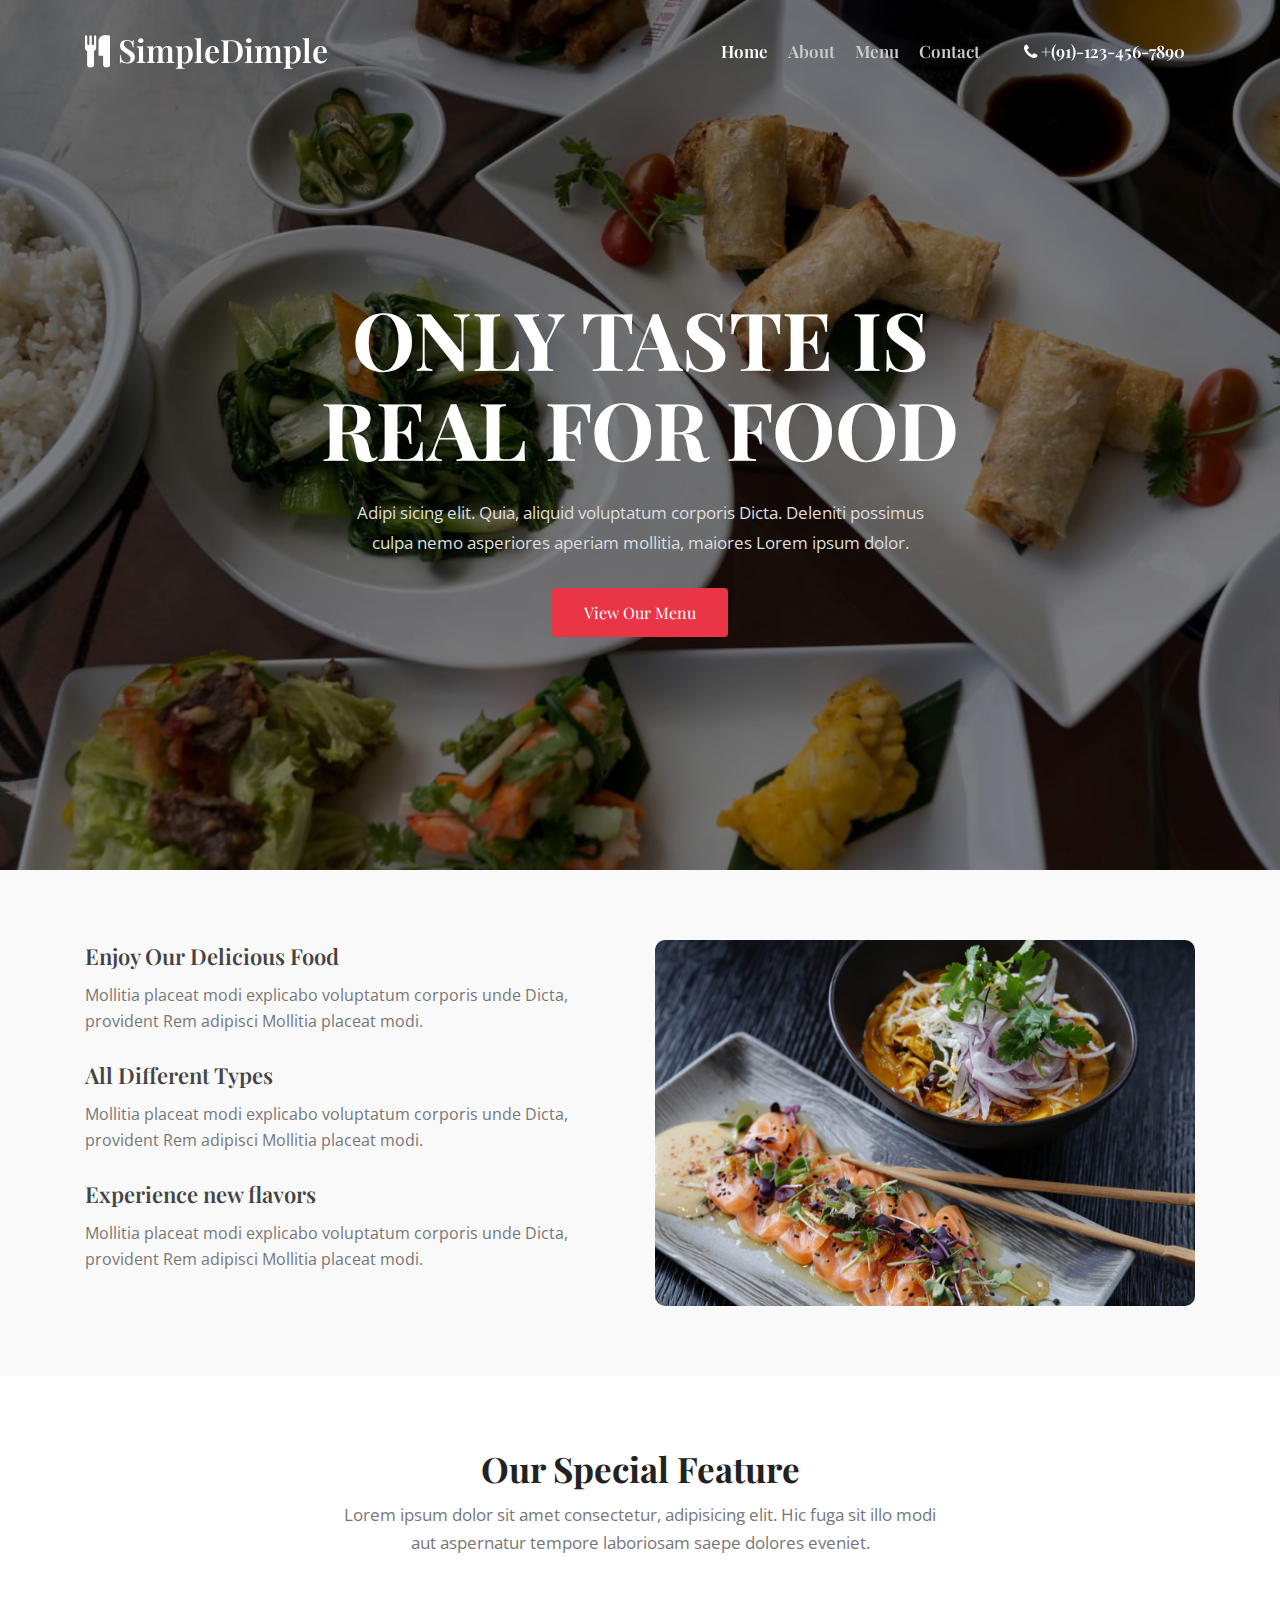
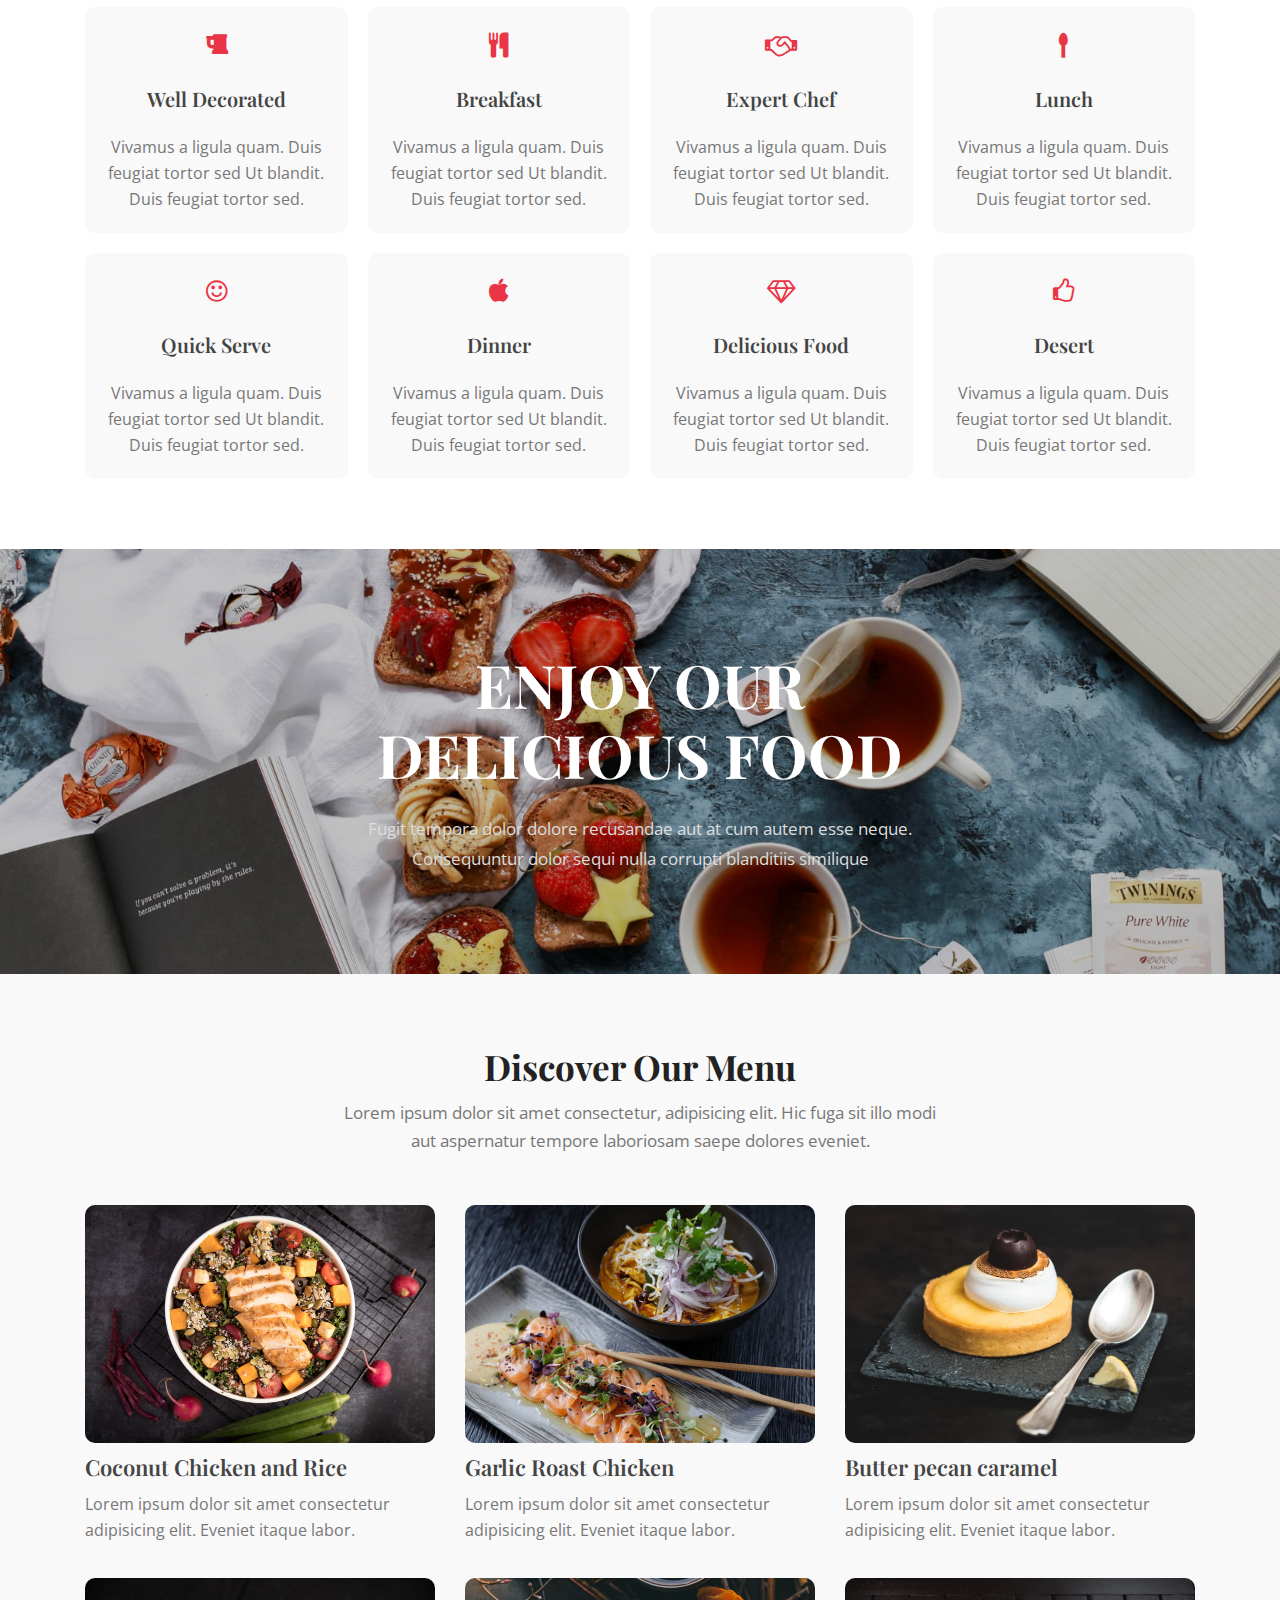
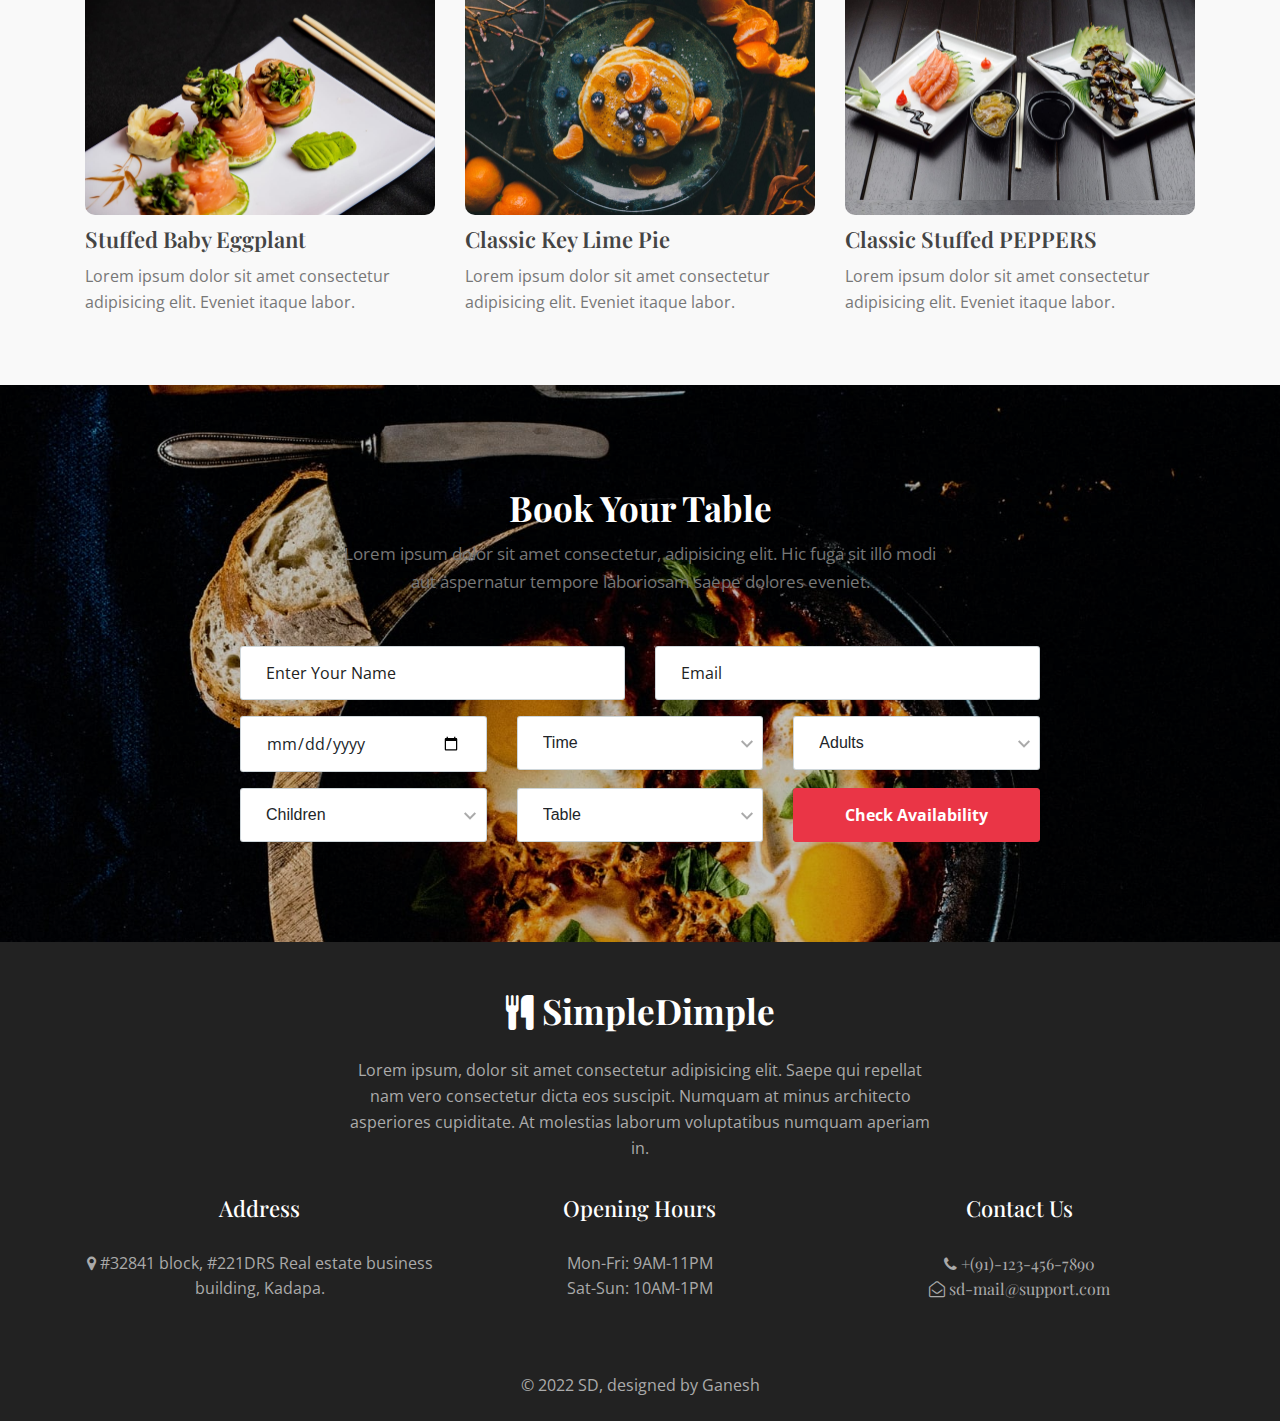
<file: index.html>
<!doctype html>
<html lang="en">
  <head>
    
    <meta charset="utf-8">
    <meta name="viewport" content="width=device-width, initial-scale=1, shrink-to-fit=no">

    <title>Ganesh's FRT project</title>

    
    <link rel="stylesheet" href="assets/css/style-starter.css">
    <link href="https://fonts.googleapis.com/css?family=Playfair+Display:400,700&display=swap" rel="stylesheet">
    <link href="https://fonts.googleapis.com/css?family=Open+Sans&display=swap" rel="stylesheet">
  </head>
  <body id="home">
<section class=" w3l-header-4 header-sticky">
	
	<header id="site-header" class="fixed-top">
		<div class="container">
			<nav class="navbar navbar-expand-lg navbar-dark stroke">
				<a class="navbar-brand" href="index.html">
					<span class="fa fa-cutlery"></span> SimpleDimple
				</a>
				
				<button class="navbar-toggler  collapsed bg-gradient" type="button" data-toggle="collapse" data-target="#navbarTogglerDemo02" aria-controls="navbarTogglerDemo02" aria-expanded="false" aria-label="Toggle navigation">
					<span class="navbar-toggler-icon fa icon-expand fa-bars"></span>
					<span class="navbar-toggler-icon fa icon-close fa-times"></span>
					
				</button>
	  
				<div class="collapse navbar-collapse" id="navbarTogglerDemo02">
					<ul class="navbar-nav ml-auto">
						<li class="nav-item active">
							<a class="nav-link" href="index.html">Home <span class="sr-only">(current)</span></a>
						</li>
						<li class="nav-item @@about__active">
							<a class="nav-link" href="about.html">About</a>
						</li>
						<li class="nav-item @@services__active">
							<a class="nav-link" href="services.html">Menu</a>
						</li>
						<li class="nav-item @@contact__active">
							<a class="nav-link" href="contact.html">Contact</a>
						</li>
						<li class="nav-item ml-4">
							<a class="nav-link phone" href="tel:+(91)-123-456-7890"><span class="fa fa-phone"></span> +(91)-123-456-7890</a>
						</li>
					</ul>
				</div>
			</nav>
		</div>
	  </header>
	<!--/header-->
</section>

<script src="assets/js/jquery-3.3.1.min.js"></script> <!-- Common jquery plugin -->
<!--bootstrap working-->
<script src="assets/js/bootstrap.min.js"></script>
<!-- //bootstrap working-->
<!--/MENU-JS-->
<script>
	$(window).on("scroll", function () {
	  var scroll = $(window).scrollTop();
  
	  if (scroll >= 80) {
		$("#site-header").addClass("nav-fixed");
	  } else {
		$("#site-header").removeClass("nav-fixed");
	  }
	});
  
	//Main navigation Active Class Add Remove
	$(".navbar-toggler").on("click", function () {
	  $("header").toggleClass("active");
	});
	$(document).on("ready", function () {
	  if ($(window).width() > 991) {
		$("header").removeClass("active");
	  }
	  $(window).on("resize", function () {
		if ($(window).width() > 991) {
		  $("header").removeClass("active");
		}
	  });
	});
  </script>
  <!--//MENU-JS-->
<!-- disable body scroll which navbar is in active -->
<script>
$(function () {
  $('.navbar-toggler').click(function () {
    $('body').toggleClass('noscroll');
  })
});
</script>
<!-- disable body scroll which navbar is in active -->

<section class="w3l-hero-headers-9" id="home">
  <div class="slide text-center header11" data-selector="header11">
      <div class="container">
          <div class="banner-text ">
              <h5 class=" ">Only taste is <br>real for food</h5>
              <p class=" ">Adipi sicing elit. Quia, aliquid voluptatum corporis Dicta. Deleniti possimus culpa nemo asperiores aperiam mollitia, maiores Lorem ipsum dolor.</p>
              <a href="services.html" class="btn logo-button top-margin">View Our Menu</a>
          </div>
      </div>

  </div>
</section>
<section class="w3l-teams-15">
	<div class="team-single-main ">
		<div class="container">

		<div  class="row">
				<div class="column2 image-text col-lg-6">
					<div class="nature-row ">
						<h5><a href="#page" >
							Enjoy Our Delicious Food</a></h5>
					<p class="para  text ">
						Mollitia placeat modi explicabo voluptatum corporis unde Dicta, provident
						Rem adipisci Mollitia placeat modi.</p>
					</div>
					<div class="nature-row ">
						<h5><a href="#page">
							All Different Types </a></h5>
					<p class="para  text ">
						Mollitia placeat modi explicabo voluptatum corporis unde Dicta, provident
						Rem adipisci Mollitia placeat modi.</p>
					</div>
					<div class="nature-row ">
						<h5><a href="#page">Experience new flavors</a></h5>
					<p class="para  text ">
						Mollitia placeat modi explicabo voluptatum corporis unde Dicta, provident
						Rem adipisci Mollitia placeat modi.</p>
					</div>
				</div>
			<div class="column2 image-text col-lg-6">
				<img src="assets/images/b1.jpg" alt="product" class="img-responsive ">
			</div>
		</div>
		</div>
		</div>
	</div>
</section>
<section class="w3l-specification-6">
    <div class="specification-layout ">
        <div class="container">
            <div class="main-titles-head ">
                <h3 class="header-name ">
					Our Special Feature
                </h3>
                <p class="tiltle-para  ">Lorem ipsum dolor sit amet consectetur, adipisicing elit. Hic fuga sit illo modi aut aspernatur tempore laboriosam saepe dolores eveniet.</p>
            </div>
                    <div class="call-grids-w3 d-grid">
                        <div class="grids-1  grids-effect-2">
                            <span class="fa fa-beer"></span>
                            <h4><a href="#feature" class="title-head">Well Decorated</a></h4>
                            <p class="para">Vivamus a ligula quam. Duis feugiat tortor sed Ut blandit. Duis feugiat tortor sed.</p>
                        </div>
                        <div class="grids-1  grids-effect-2">
                            <div class="color-white">
                                <span class="fa fa-cutlery"></span>
                            <h4><a href="#page" class=" title-head">Breakfast</a></h4>
                            <p class="para">Vivamus a ligula quam. Duis feugiat tortor sed  Ut blandit. Duis feugiat tortor sed.</p>
                        </div>
                    </div>
                        <div class="grids-1 grids-effect-2">
                            <span class="fa fa-handshake-o"></span>
                            <h4><a href="#feature" class="title-head">Expert Chef</a></h4>
                            <p class="para">Vivamus a ligula quam. Duis feugiat tortor sed  Ut blandit. Duis feugiat tortor sed.</p>
                        </div>
                        <div class="grids-1  grids-effect-2">
                            <div class="color-white">
                                <span class="fa fa-spoon"></span>
                            <h4><a href="#page" class=" title-head">Lunch</a></h4>
                            <p class="para">Vivamus a ligula quam. Duis feugiat tortor sed  Ut blandit. Duis feugiat tortor sed.</p>
                        </div>
                    </div>
                            <div class="grids-1 grids-effect-2">
                                <span class="fa fa-smile-o"></span>
                                <h4><a href="#feature" class="title-head">Quick Serve</a></h4>
                                <p class="para">Vivamus a ligula quam. Duis feugiat tortor sed Ut blandit. Duis feugiat tortor sed.</p>
                            </div>
                            
                        <div class="grids-1  grids-effect-2">
                            <div class="color-white">
                                <span class="fa fa-apple"></span>
                            <h4><a href="#page" class=" title-head">Dinner</a></h4>
                            <p class="para">Vivamus a ligula quam. Duis feugiat tortor sed  Ut blandit. Duis feugiat tortor sed.</p>
                        </div>
                    </div>
                            <div class="grids-1 grids-effect-2">
                                <span class="fa fa-diamond"></span>
                                <h4><a href="#feature" class="title-head title-head">Delicious Food</a></h4>
                                <p class="para">Vivamus a ligula quam. Duis feugiat tortor sed  Ut blandit. Duis feugiat tortor sed.</p>
                            </div>  
                        <div class="grids-1  grids-effect-2">
                            <div class="color-white">
                                <span class="fa fa-thumbs-o-up"></span>
                            <h4><a href="#page" class=" title-head">Desert</a></h4>
                            <p class="para">Vivamus a ligula quam. Duis feugiat tortor sed  Ut blandit. Duis feugiat tortor sed.</p>
                        </div>
                    </div>
                  </div>
        </div>
</section>

<section class="w3l-call-to-action_9">
    <div class="call-w3">
        <div class="container text-center">
            <div class="title-head">
            <h3>Enjoy Our<br>
                Delicious Food</h3>
            <p >Fugit tempora dolor dolore recusandae aut at cum autem esse neque. Consequuntur dolor sequi nulla corrupti blanditiis similique</p>
        </div>
          
              </div>
        </div>
    </div>
</section>

<section class="w3l-covers-18">
        <div class="covers-main ">
            <div class="container">
              <div class="main-titles-head ">
                <h3 class="header-name ">
                  Discover Our Menu
                </h3>
                <p class="tiltle-para  ">Lorem ipsum dolor sit amet consectetur, adipisicing elit. Hic fuga sit illo modi aut aspernatur tempore laboriosam saepe dolores eveniet.</p>
            </div>
                <div class="gallery-image row">
                  <div class="img-box col-lg-4 col-md-6 col-sm-6">
                    <img src="assets/images/b2.jpg" alt="product" class="img-responsive ">
                    <h5 class="my-2"><a href="about.html">Coconut Chicken and Rice</a></h5>
                    <p class="para">Lorem ipsum dolor sit amet consectetur adipisicing elit. Eveniet itaque labor.</p>
                  </div>
                  <div class="img-box col-lg-4 col-md-6 col-sm-6">
                    <img src="assets/images/b1.jpg" alt="product" class="img-responsive ">
                    <h5 class="my-2"><a href="about.html">Garlic Roast Chicken</a></h5>
                    <p class="para">Lorem ipsum dolor sit amet consectetur adipisicing elit. Eveniet itaque labor.</p>
                  </div>
                  <div class="img-box col-lg-4 col-md-6 col-sm-6">
                    <img src="assets/images/b3.jpg" alt="product" class="img-responsive ">
                    <h5 class="my-2"><a href="about.html">Butter pecan caramel</a></h5>
                    <p class="para">Lorem ipsum dolor sit amet consectetur adipisicing elit. Eveniet itaque labor.</p>
                    </div>
                    <div class="img-box col-lg-4 col-md-6 col-sm-6">
                      <img src="assets/images/b4.jpg" alt="product" class="img-responsive ">
                      <h5 class="my-2"><a href="about.html">Stuffed Baby Eggplant</a></h5>
                      <p class="para">Lorem ipsum dolor sit amet consectetur adipisicing elit. Eveniet itaque labor.</p>
                    </div>
                    <div class="img-box col-lg-4 col-md-6 col-sm-6">
                      <img src="assets/images/b5.jpg" alt="product" class="img-responsive ">
                      <h5 class="my-2"><a href="about.html">Classic Key Lime Pie </a></h5>
                      <p class="para">Lorem ipsum dolor sit amet consectetur adipisicing elit. Eveniet itaque labor.</p>
                    </div>
                    <div class="img-box col-lg-4 col-md-6 col-sm-6">
                      <img src="assets/images/b6.jpg" alt="product" class="img-responsive ">
                      <h5 class="my-2"><a href="about.html">Classic Stuffed PEPPERS</a></h5>
                      <p class="para">Lorem ipsum dolor sit amet consectetur adipisicing elit. Eveniet itaque labor.</p>
                      </div>
                  </div>
                </div>
            </div>
        </div>
    </section>

<section class="w3l-clients" id="client">
    <div class="main-w3 text-center">
        <div class="container">
            <div class="form-right-inf"> 
                <div class="form-inner-cont">
                  <div class="main-titles-head ">
                    <h3 class="header-name white ">
                       Book your Table
                    </h3>
                    <p class="tiltle-para  ">Lorem ipsum dolor sit amet consectetur, adipisicing elit. Hic fuga sit illo modi aut aspernatur tempore laboriosam saepe dolores eveniet.</p>
                </div>
                    <form action="search-results.html" method="post" class="signin-form">	
                        <div class="row book-form">
                            <div class="form-input col-lg-6 col-md-6">
                                <input type="text" name="" placeholder="Enter Your Name" required="">
                            </div>
                            <div class="form-input col-lg-6 col-md-6 mt-md-0 mt-3">
                               <input type="email" name="" placeholder="Email" required="">
                                 
                           </div>
                           <div class="form-input col-md-4 mt-3">
                               <input type="date" name="" placeholder="Date" required="">
                           </div>
                           <div class="form-input col-md-4 mt-3">
                            <select class="selectpicker">
                                <option>Time</option>
                                <option>9:00 AM</option>
                                <option>10:00 AM</option>
                                <option>11:00 AM</option>
                                <option>12:00 PM</option>
                                <option>1:00 PM</option>
                                <option>2:00 PM</option>
                                <option>3:00 PM</option>
                                <option>4:00 PM</option>
                                <option>5:00 PM</option>
                                <option>6:00 PM</option>
                                <option>7:00 PM</option>
                                <option>8:00 PM</option>
                              </select>
                              
                                 
                           </div>
                            <div class="form-input col-md-4  mt-3">
                               <select class="selectpicker">
                                   <option>Adults</option>
                                   <option>01</option>
                                   <option>02</option>
                                   <option>03</option>
                                   <option>04</option>
                                 </select>
                                 
                            </div>
                            <div class="form-input col-md-4 mt-3">
                               <select class="selectpicker">
                                   <option>Children</option>
                                   <option>01</option>
                                   <option>02</option>
                                   <option>03</option>
                                   <option>04</option>
                                 </select>
                                 
                            </div>
                            <div class="form-input col-md-4  mt-3">
                                <select class="selectpicker">
                                    <option>Table</option>
                                    <option>Table 1</option>
                                    <option>Table 2</option>
                                    <option>Table 3</option>
                                    <option>Table 4</option>
                                    <option>Table 5</option>
                                    <option>Table 6</option>
                                    <option>Table 7</option>
                                    <option>Table 8</option>
                                    <option>Table 9</option>
                                    <option>Table 10</option>
                                  </select>
                                  
                           </div> 
                           <div class="bottom-btn col-md-4  mt-3">
                           <button class="btn">Check Availability</button>
                           </div>
                        </div>
                       
                       
                        
                    </form>
                </div>
            </div>
        </div>
    </div>
</section>

<section class="w3l-footer-29-main">
	<div class="footer-29 py-5 text-center">
	  <div class="container">
		<div class="footer-list-29 footer-1 ">
				<h2><a href="index.html" class="footer-logo"><span class="fa fa-cutlery"></span> SimpleDimple </a></h2>
				<p class="para">Lorem ipsum, dolor sit amet consectetur adipisicing elit. Saepe qui repellat nam vero consectetur dicta eos suscipit. Numquam at minus architecto asperiores cupiditate. At molestias laborum voluptatibus numquam aperiam in.</p>
	
		  </div>
		<div class="row footer-top-29">

		  <div class="col-lg-4 col-md-4 col-sm-6 footer-list-29 footer-2 ">
				<h6 class="footer-title-29">Address</h6>
				<ul>
					<li><p><span class="fa fa-map-marker"></span> #32841 block, #221DRS Real estate business building, Kadapa.</p></li>
				</ul>
		  </div>
		  <div class="col-lg-4 col-md-4 col-sm-6 footer-list-29 footer-2 ">
				<h6 class="footer-title-29">Opening Hours</h6>
				<ul>
						<li><p><span>Mon-Fri:</span> 9AM-11PM</p></li>
					<li><p><span>Sat-Sun:</span> 10AM-1PM</p></li>
				</ul>
		  </div>
		  <div class="col-lg-4 col-md-4 col-sm-6 footer-list-29 footer-2 ">
				<h6 class="footer-title-29">Contact Us</h6>
				<ul>
					<li><a href="tel:+7-800-999-800"><span class="fa fa-phone"></span> +(91)-123-456-7890</a></li>
					<li><a href="#" class="mail"><span class="fa fa-envelope-open-o"></span> sd-mail@support.com</a></li>
				</ul>
		  </div>
		</div>
	</div>
  </section>
  <section class="w3l-footer-29-main w3l-copyright">
	<div class="container">
	  <div class=" bottom-copies text-center">
		<p class="copy-footer-29">© 2022 SD, designed by Ganesh</a></p>
	  </div>
	</div>
  </section>
<!-- move top -->
<button onclick="topFunction()" id="movetop" title="Go to top">
	<span class="fa fa-long-arrow-up"></span>
</button>
<script>
	// When the user scrolls down 20px from the top of the document, show the button
	window.onscroll = function () {
		scrollFunction()
	};

	function scrollFunction() {
		if (document.body.scrollTop > 20 || document.documentElement.scrollTop > 20) {
			document.getElementById("movetop").style.display = "block";
		} else {
			document.getElementById("movetop").style.display = "none";
		}
	}

	// When the user clicks on the button, scroll to the top of the document
	function topFunction() {
		document.body.scrollTop = 0;
		document.documentElement.scrollTop = 0;
	}
</script>
<!-- /move top -->
</body>

</html>
</file>
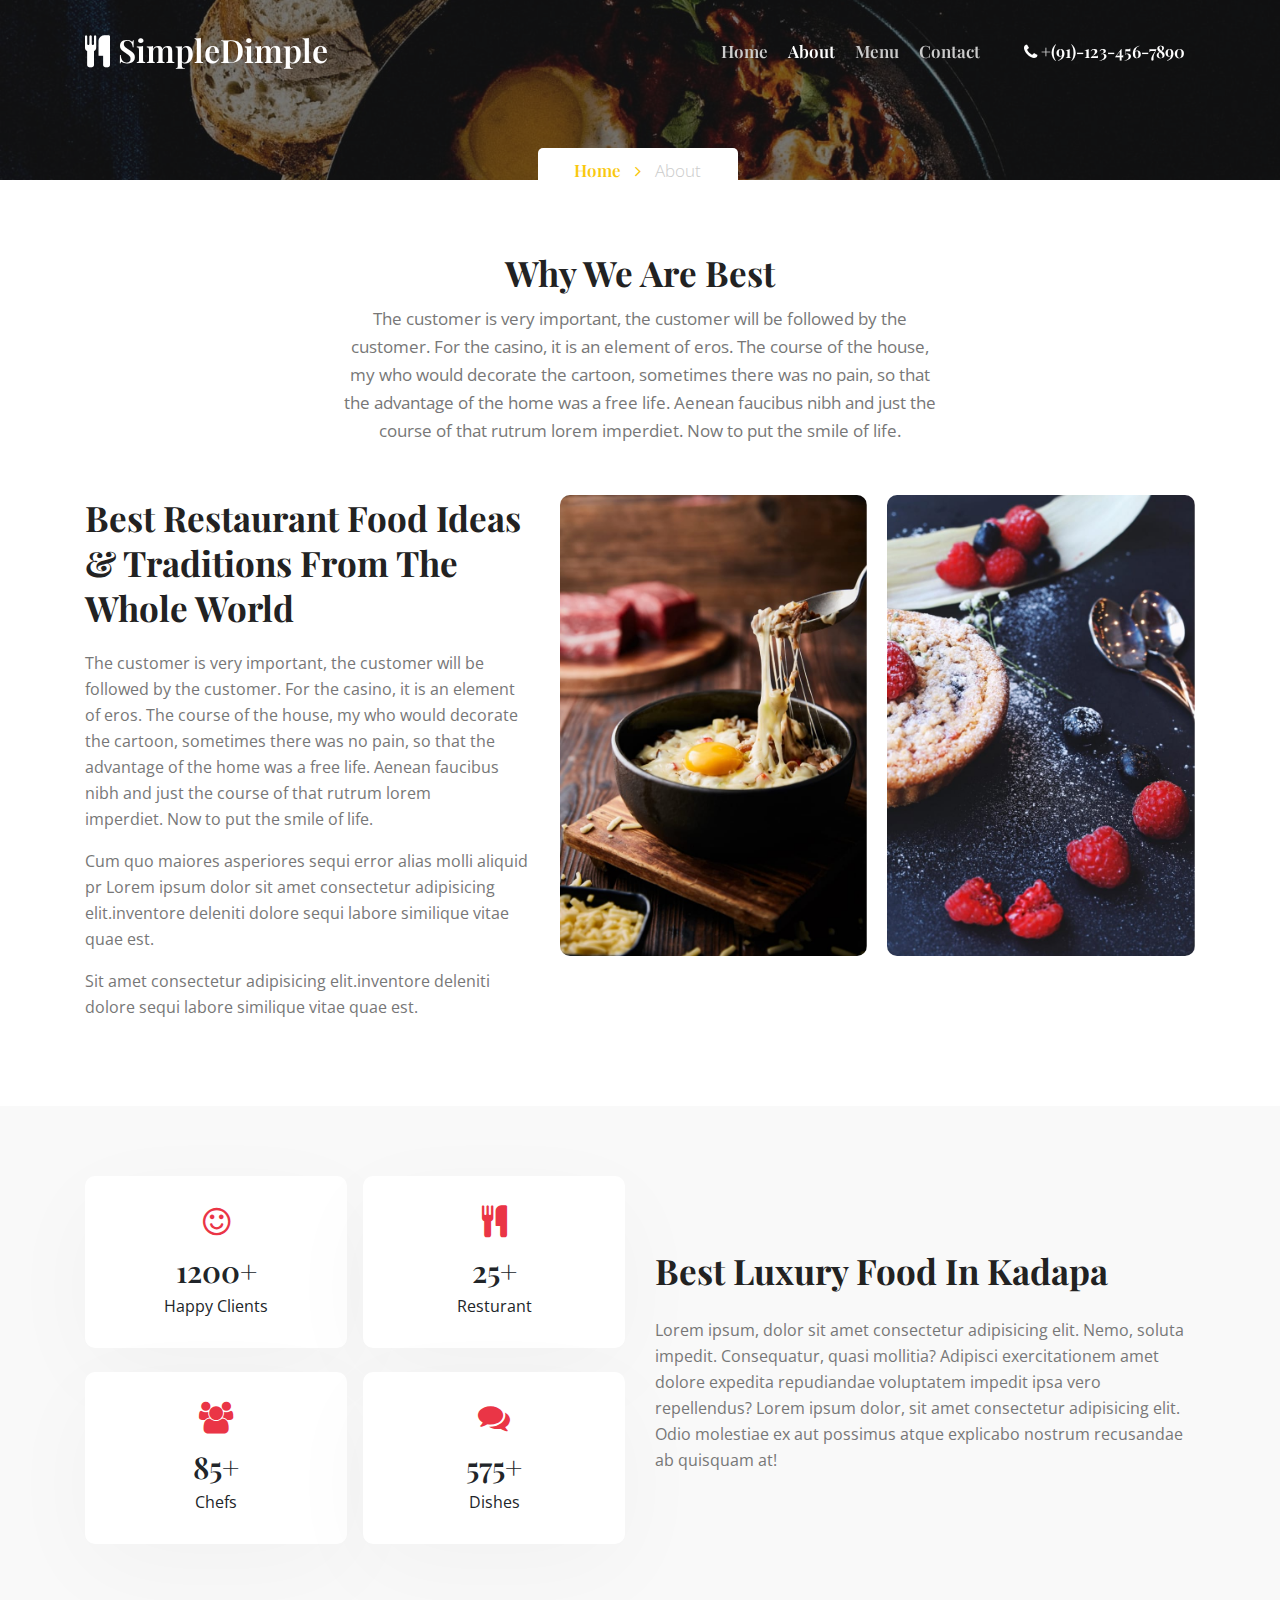
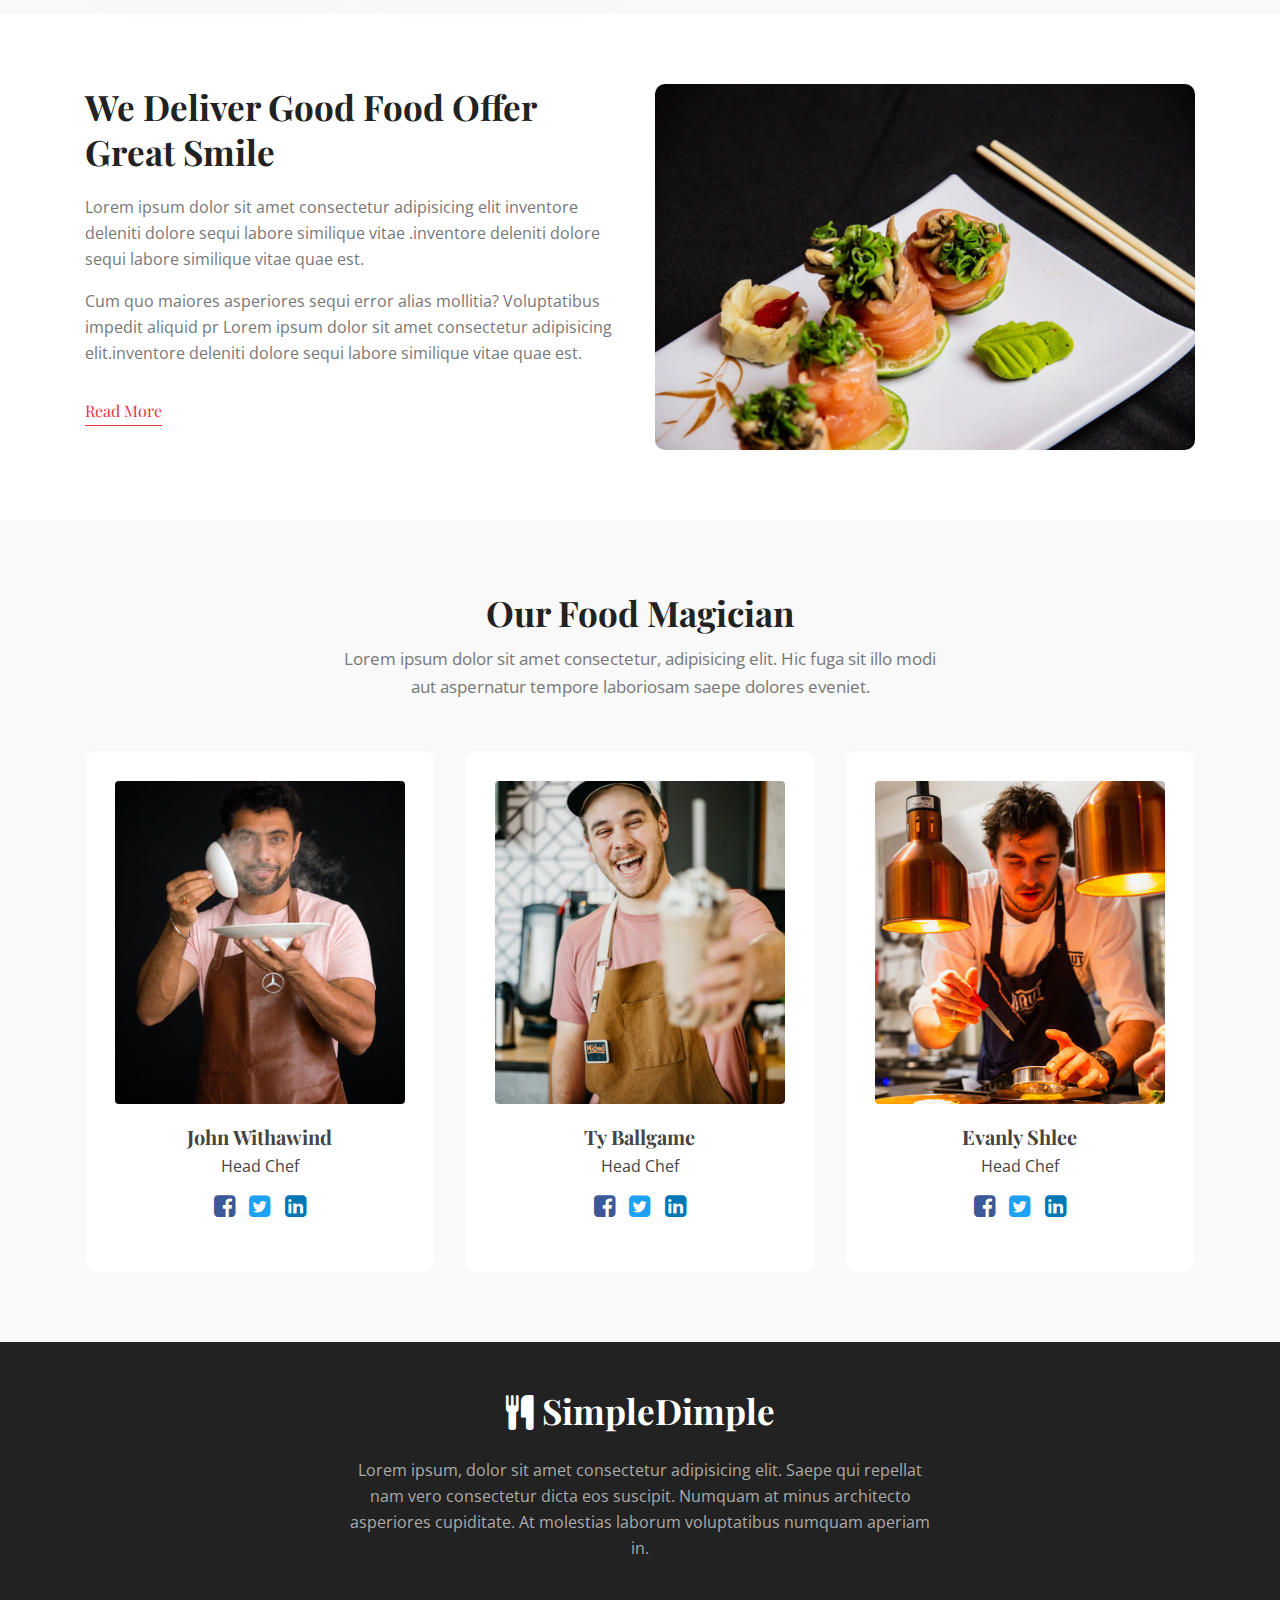
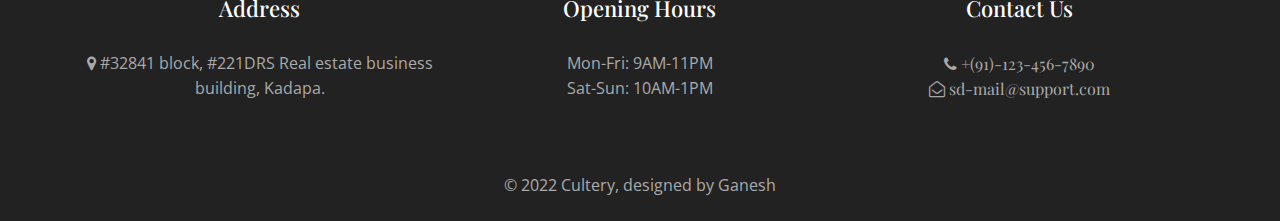
<file: about.html>
<!doctype html>
<html lang="en">
  <head>
    <!-- Required meta tags -->
    <meta charset="utf-8">
    <meta name="viewport" content="width=device-width, initial-scale=1, shrink-to-fit=no">

    <title>Ganesh's FRT project</title>

    <!-- Template CSS -->
    <link rel="stylesheet" href="assets/css/style-starter.css">
    <link href="https://fonts.googleapis.com/css?family=Playfair+Display:400,700&display=swap" rel="stylesheet">
    <link href="https://fonts.googleapis.com/css?family=Open+Sans&display=swap" rel="stylesheet">
  </head>
  <body id="home">
<section class=" w3l-header-4 header-sticky">
	<!--header-->
	<header id="site-header" class="fixed-top">
		<div class="container">
			<nav class="navbar navbar-expand-lg navbar-dark stroke">
				<a class="navbar-brand" href="index.html">
					<span class="fa fa-cutlery"></span> SimpleDimple
				</a>
				<!-- if logo is image enable this   
			<a class="navbar-brand" href="#index.html">
				<img src="image-path" alt="Your logo" title="Your logo" style="height:35px;" />
			</a> -->
				<button class="navbar-toggler  collapsed bg-gradient" type="button" data-toggle="collapse" data-target="#navbarTogglerDemo02" aria-controls="navbarTogglerDemo02" aria-expanded="false" aria-label="Toggle navigation">
					<span class="navbar-toggler-icon fa icon-expand fa-bars"></span>
					<span class="navbar-toggler-icon fa icon-close fa-times"></span>
					
				</button>
	  
				<div class="collapse navbar-collapse" id="navbarTogglerDemo02">
					<ul class="navbar-nav ml-auto">
						<li class="nav-item @@home__active">
							<a class="nav-link" href="index.html">Home <span class="sr-only">(current)</span></a>
						</li>
						<li class="nav-item active">
							<a class="nav-link" href="about.html">About</a>
						</li>
						<li class="nav-item @@services__active">
							<a class="nav-link" href="services.html">Menu</a>
						</li>
						<li class="nav-item @@contact__active">
							<a class="nav-link" href="contact.html">Contact</a>
						</li>
						<li class="nav-item ml-4">
							<a class="nav-link phone" href="tel:+(21)-234-9999"><span class="fa fa-phone"></span> +(91)-123-456-7890</a>
						</li>
					</ul>
				</div>
			</nav>
		</div>
	  </header>
	<!--/header-->
</section>

<script src="assets/js/jquery-3.3.1.min.js"></script> <!-- Common jquery plugin -->
<!--bootstrap working-->
<script src="assets/js/bootstrap.min.js"></script>
<!-- //bootstrap working-->
<!--/MENU-JS-->
<script>
	$(window).on("scroll", function () {
	  var scroll = $(window).scrollTop();
  
	  if (scroll >= 80) {
		$("#site-header").addClass("nav-fixed");
	  } else {
		$("#site-header").removeClass("nav-fixed");
	  }
	});
  
	//Main navigation Active Class Add Remove
	$(".navbar-toggler").on("click", function () {
	  $("header").toggleClass("active");
	});
	$(document).on("ready", function () {
	  if ($(window).width() > 991) {
		$("header").removeClass("active");
	  }
	  $(window).on("resize", function () {
		if ($(window).width() > 991) {
		  $("header").removeClass("active");
		}
	  });
	});
  </script>
  <!--//MENU-JS-->
<!-- disable body scroll which navbar is in active -->
<script>
$(function () {
  $('.navbar-toggler').click(function () {
    $('body').toggleClass('noscroll');
  })
});
</script>
<!-- disable body scroll which navbar is in active -->


<!-- breadcrumbs -->
    <section class="w3l-inner-banner-main">
        <div class="about-inner about ">
            <div class="container">   
            <div class="breadcrumbs-sub">
                <ul class="breadcrumbs-custom-path">
                    <li class="right-side "><a href="index.html" class="">Home <span class="fa fa-angle-right" aria-hidden="true"></span></a> <p></li>
                    <li class="active ">About</li>
                </ul>
            </div>
</div>

   </div>
    </section>
<!-- breadcrumbs //-->

<section class="w3l-content-with-photo-4"  id="about">
    <div class="content-with-photo4-block ">
        <div class="container">
            <div class="main-titles-head ">
                <h3 class="header-name ">
					Why we are Best
                </h3>
                <p class="tiltle-para  ">The customer is very important, the customer will be followed by the customer. For the casino, it is an element of eros. The course of the house, my who would decorate the cartoon, sometimes there was no pain, so that the advantage of the home was a free life. Aenean faucibus nibh and just the course of that rutrum lorem imperdiet. Now to put the smile of life.</p>
            </div>
            <div class="row">

                <div class="my-bio col-lg-5">
                    <h3>Best Restaurant food ideas & traditions from the whole world</h3>
                <p class="para mb-3">The customer is very important, the customer will be followed by the customer. For the casino, it is an element of eros. The course of the house, my who would decorate the cartoon, sometimes there was no pain, so that the advantage of the home was a free life. Aenean faucibus nibh and just the course of that rutrum lorem imperdiet. Now to put the smile of life.</p>
                <p class="para mb-3">Cum quo maiores asperiores sequi error alias molli aliquid pr Lorem ipsum dolor sit amet consectetur adipisicing elit.inventore deleniti dolore sequi labore similique vitae quae est.</p>
                <p class="para mb-3">Sit amet consectetur adipisicing elit.inventore deleniti dolore sequi labore similique vitae quae est.</p>
        
            </div>
            <div class="col-lg-7">
                <div class="foot-best">
                <img src="assets/images/b7.jpg" alt="product" class="img-responsive about-me">
                <img src="assets/images/b8.jpg" alt="product" class="img-responsive about-me">
            </div>
            </div>
            </div>
    </div>
</div>
</section>
<section class="w3l-stats">
  <div class="main-w3 ">
      <div class="container">
          <div class="row align-items-center">

              <div class="col-lg-6 main-cont-wthree-fea text-center">
                  <div class="row">
                      <div class="col-6 pr-2">
                          <div class="grids-speci1">
                              <span class="fa fa-smile-o"></span>
                              <h3 class="title-spe">1200+</h3>
                              <p>Happy Clients</p>
                          </div>
                      </div>
                      <div class="col-6 pl-2">
                          <div class="grids-speci1">
                              <span class="fa fa-cutlery"></span>
                              <h3 class="title-spe">25+</h3>
                              <p>Resturant</p>
                          </div>
                      </div>
                      <div class="col-6 pr-2 mt-4">
                          <div class="grids-speci1">
                              <span class="fa fa-users"></span>
                              <h3 class="title-spe">85+</h3>
                              <p>Chefs</p>
                          </div>
                      </div>
                      <div class="col-6 pl-2 mt-4">
                          <div class="grids-speci1">
                              <span class="fa fa-comments"></span>
                              <h3 class="title-spe">575+</h3>
                              <p>Dishes</p>
                          </div>
                      </div>
                  </div>
              </div>
              <div class="col-lg-6 title">
                <h3 class="title-big">Best luxury Food in Kadapa</h3>
                <p class="mt-4 para">Lorem ipsum, dolor sit amet consectetur adipisicing elit. Nemo, soluta impedit.
                    Consequatur,
                    quasi mollitia? Adipisci exercitationem amet dolore expedita repudiandae voluptatem impedit ipsa
                    vero
                    repellendus? Lorem ipsum dolor, sit amet consectetur adipisicing elit. Odio molestiae ex aut
                    possimus atque explicabo nostrum recusandae ab quisquam at!</p>
            </div>
          </div>

      </div>
  </div>
</section>
<section class="w3l-recent-work">
	<div class="jst-two-col">
		<div class="container">
<div class="row">

	<div class="my-bio col-lg-6">
		<h3>We Deliver Good Food
			Offer Great Smile</h3>
	<p class="para mb-3">Lorem ipsum dolor sit amet consectetur adipisicing elit inventore deleniti dolore sequi labore similique vitae .inventore deleniti dolore sequi labore similique vitae quae est.</p>
	<p class="para mb-3">Cum quo maiores asperiores sequi error alias mollitia? Voluptatibus impedit aliquid pr Lorem ipsum dolor sit amet consectetur adipisicing elit.inventore deleniti dolore sequi labore similique vitae quae est.</p>
	<a href="about.html" class="action-button btn mt-3">Read more</a>
</div>
<div class="col-lg-6 ">
	<img src="assets/images/b4.jpg" alt="product" class="img-responsive about-me">
</div>
</div>
		</div>
	</div>
</section>
<section class="w3l-team-main-6" id="team">
	<!-- /team-grids -->
	<div class="team-content-page  ">

		<div class="container">
			<div class="main-titles-head ">
                <h3 class="header-name ">
					Our Food Magician
                </h3>
                <p class="tiltle-para  ">Lorem ipsum dolor sit amet consectetur, adipisicing elit. Hic fuga sit illo modi aut aspernatur tempore laboriosam saepe dolores eveniet.</p>
            </div>
			<div class="row main-contteam-29">
				<div class="team-main-29 col-md-4 text-center">
					<div class="column-29">
						<a href="team-single.html">
							<img class="img-responsive" src="assets/images/t1.jpg" alt=" ">
						</a>
						<div class="right-team-9">
							<h6><a href="team-single.html" class="title-team-29">John Withawind</a></h6>
							<p class="sm-text-29">Head Chef</p>
						</div>
						<ul class="social">
							<li><a href="#"><span class="fa fa-facebook-square"></span></a></li>
							<li><a href="#"><span class="fa fa-twitter-square"></span></a></li>
							<li><a href="#"><span class="fa fa-linkedin-square"></span></a></li>
						</ul>
					</div>
				   
				</div>
				<div class="team-main-29 col-md-4 mt-md-0 mt-4 text-center">
					<div class="column-29">
						<a href="team-single.html">
							<img class="img-responsive" src="assets/images/t2.jpg" alt=" ">
						</a>
						<div class="right-team-9">
							<h6><a href="team-single.html" class="title-team-29">Ty Ballgame</a></h6>
							<p class="sm-text-29">Head Chef</p>
						</div>
						<ul class="social">
							<li><a href="#"><span class="fa fa-facebook-square"></span></a></li>
							<li><a href="#"><span class="fa fa-twitter-square"></span></a></li>
							<li><a href="#"><span class="fa fa-linkedin-square"></span></a></li>
						</ul>
					</div>
				   
				</div>
				<div class="team-main-29 col-md-4 mt-md-0 mt-4 text-center">
					<div class="column-29">
						<a href="team-single.html">
							<img class="img-responsive" src="assets/images/t3.jpg" alt=" ">
						</a>
						<div class="right-team-9">
							<h6><a href="team-single.html" class="title-team-29">Evanly Shlee</a></h6>
							<p class="sm-text-29">Head Chef</p>
						</div>
						<ul class="social">
							<li><a href="#"><span class="fa fa-facebook-square"></span></a></li>
							<li><a href="#"><span class="fa fa-twitter-square"></span></a></li>
							<li><a href="#"><span class="fa fa-linkedin-square"></span></a></li>
						</ul>
					</div>
					
				</div>
			 </div>
		  </div>
	</div>
	<!-- /team-grids -->
</section>
<section class="w3l-footer-29-main">
	<div class="footer-29 py-5 text-center">
	  <div class="container">
		<div class="footer-list-29 footer-1 ">
				<h2><a href="index.html" class="footer-logo"><span class="fa fa-cutlery"></span> SimpleDimple</a></h2>
				<p class="para">Lorem ipsum, dolor sit amet consectetur adipisicing elit. Saepe qui repellat nam vero consectetur dicta eos suscipit. Numquam at minus architecto asperiores cupiditate. At molestias laborum voluptatibus numquam aperiam in.</p>
	
		  </div>
		<div class="row footer-top-29">

		  <div class="col-lg-4 col-md-4 col-sm-6 footer-list-29 footer-2 ">
				<h6 class="footer-title-29">Address</h6>
				<ul>
					<li><p><span class="fa fa-map-marker"></span> #32841 block, #221DRS Real estate business building, Kadapa.</p></li>
				</ul>
		  </div>
		  <div class="col-lg-4 col-md-4 col-sm-6 footer-list-29 footer-2 ">
				<h6 class="footer-title-29">Opening Hours</h6>
				<ul>
						<li><p><span>Mon-Fri:</span> 9AM-11PM</p></li>
					<li><p><span>Sat-Sun:</span> 10AM-1PM</p></li>
				</ul>
		  </div>
		  <div class="col-lg-4 col-md-4 col-sm-6 footer-list-29 footer-2 ">
				<h6 class="footer-title-29">Contact Us</h6>
				<ul>
					<li><a href="tel:+7-800-999-800"><span class="fa fa-phone"></span> +(91)-123-456-7890</a></li>
					<li><a href="mailto:corporate-mail@support.com" class="mail"><span class="fa fa-envelope-open-o"></span> sd-mail@support.com</a></li>
				</ul>
		  </div>
		</div>
	</div>
  </section>
  <section class="w3l-footer-29-main w3l-copyright">
	<div class="container">
	  <div class=" bottom-copies text-center">
		<p class="copy-footer-29">© 2022 Cultery, designed by Ganesh</p>
	  </div>
	</div>
  </section>
<!-- move top -->
<button onclick="topFunction()" id="movetop" title="Go to top">
	<span class="fa fa-long-arrow-up"></span>
</button>
<script>
	// When the user scrolls down 20px from the top of the document, show the button
	window.onscroll = function () {
		scrollFunction()
	};

	function scrollFunction() {
		if (document.body.scrollTop > 20 || document.documentElement.scrollTop > 20) {
			document.getElementById("movetop").style.display = "block";
		} else {
			document.getElementById("movetop").style.display = "none";
		}
	}

	// When the user clicks on the button, scroll to the top of the document
	function topFunction() {
		document.body.scrollTop = 0;
		document.documentElement.scrollTop = 0;
	}
</script>
<!-- /move top -->
</body>

</html>
</file>
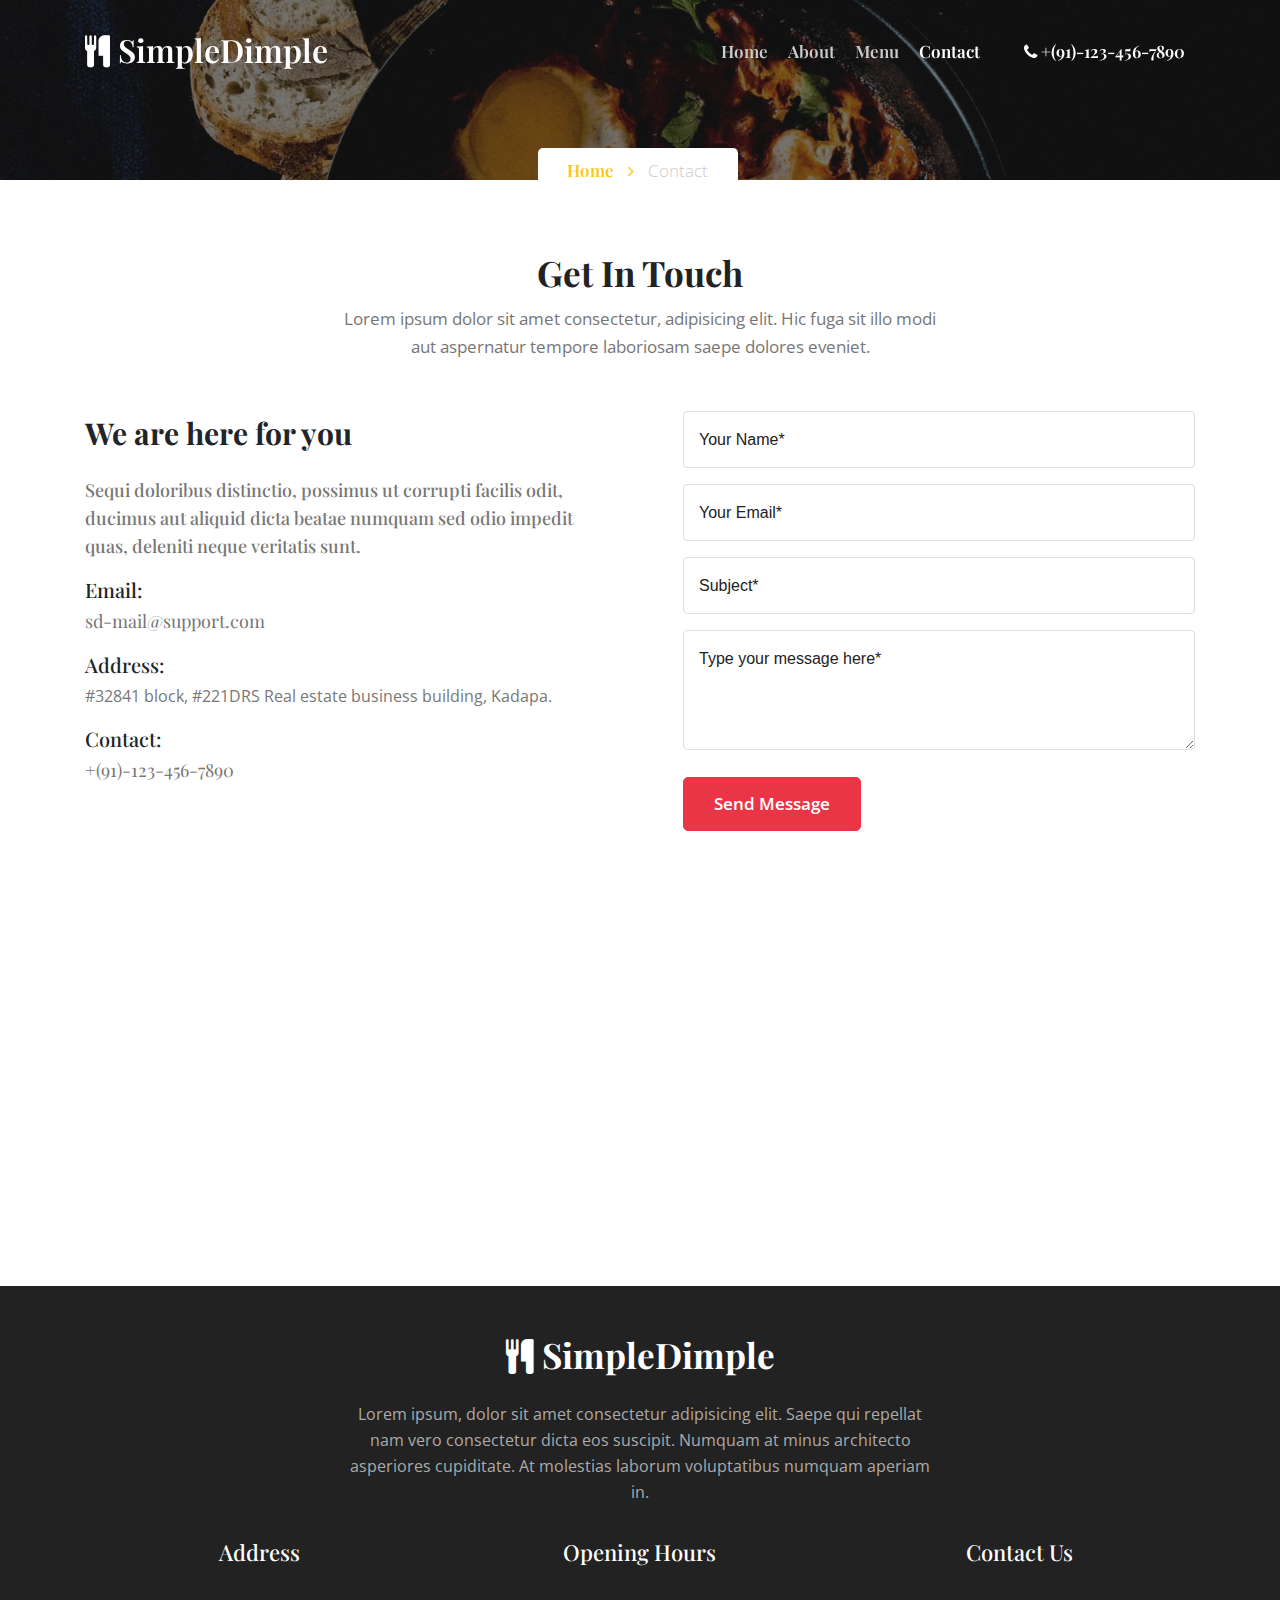
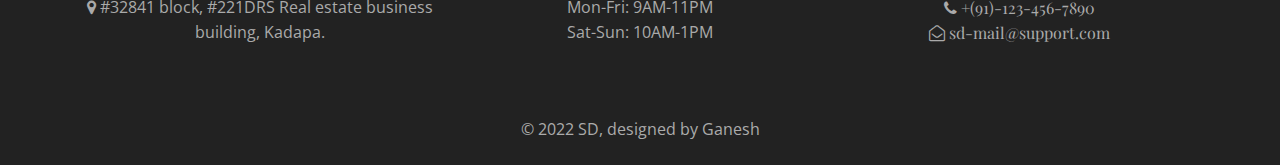
<file: contact.html>
<!doctype html>
<html lang="en">
  <head>
    <!-- Required meta tags -->
    <meta charset="utf-8">
    <meta name="viewport" content="width=device-width, initial-scale=1, shrink-to-fit=no">

    <title>Ganesh's FRT project</title>

    <!-- Template CSS -->
    <link rel="stylesheet" href="assets/css/style-starter.css">
    <link href="https://fonts.googleapis.com/css?family=Playfair+Display:400,700&display=swap" rel="stylesheet">
    <link href="https://fonts.googleapis.com/css?family=Open+Sans&display=swap" rel="stylesheet">
  </head>
  <body id="home">
<section class=" w3l-header-4 header-sticky">
	<!--header-->
	<header id="site-header" class="fixed-top">
		<div class="container">
			<nav class="navbar navbar-expand-lg navbar-dark stroke">
				<a class="navbar-brand" href="index.html">
					<span class="fa fa-cutlery"></span> SimpleDimple
				</a>
				<!-- if logo is image enable this   
			<a class="navbar-brand" href="#index.html">
				<img src="image-path" alt="Your logo" title="Your logo" style="height:35px;" />
			</a> -->
				<button class="navbar-toggler  collapsed bg-gradient" type="button" data-toggle="collapse" data-target="#navbarTogglerDemo02" aria-controls="navbarTogglerDemo02" aria-expanded="false" aria-label="Toggle navigation">
					<span class="navbar-toggler-icon fa icon-expand fa-bars"></span>
					<span class="navbar-toggler-icon fa icon-close fa-times"></span>
					
				</button>
	  
				<div class="collapse navbar-collapse" id="navbarTogglerDemo02">
					<ul class="navbar-nav ml-auto">
						<li class="nav-item @@home__active">
							<a class="nav-link" href="index.html">Home <span class="sr-only">(current)</span></a>
						</li>
						<li class="nav-item @@about__active">
							<a class="nav-link" href="about.html">About</a>
						</li>
						<li class="nav-item @@services__active">
							<a class="nav-link" href="services.html">Menu</a>
						</li>
						<li class="nav-item active">
							<a class="nav-link" href="contact.html">Contact</a>
						</li>
						<li class="nav-item ml-4">
							<a class="nav-link phone" href="tel:+(91)-123-456-7890"><span class="fa fa-phone"></span> +(91)-123-456-7890</a>
						</li>
					</ul>
				</div>
			</nav>
		</div>
	  </header>
	<!--/header-->
</section>

<script src="assets/js/jquery-3.3.1.min.js"></script> <!-- Common jquery plugin -->
<!--bootstrap working-->
<script src="assets/js/bootstrap.min.js"></script>
<!-- //bootstrap working-->
<!--/MENU-JS-->
<script>
	$(window).on("scroll", function () {
	  var scroll = $(window).scrollTop();
  
	  if (scroll >= 80) {
		$("#site-header").addClass("nav-fixed");
	  } else {
		$("#site-header").removeClass("nav-fixed");
	  }
	});
  
	//Main navigation Active Class Add Remove
	$(".navbar-toggler").on("click", function () {
	  $("header").toggleClass("active");
	});
	$(document).on("ready", function () {
	  if ($(window).width() > 991) {
		$("header").removeClass("active");
	  }
	  $(window).on("resize", function () {
		if ($(window).width() > 991) {
		  $("header").removeClass("active");
		}
	  });
	});
  </script>
  <!--//MENU-JS-->
<!-- disable body scroll which navbar is in active -->
<script>
$(function () {
  $('.navbar-toggler').click(function () {
    $('body').toggleClass('noscroll');
  })
});
</script>
<!-- disable body scroll which navbar is in active -->


<!-- breadcrumbs -->
<section class="w3l-inner-banner-main">
    <div class="about-inner contact">
        <div class="breadcrumbs-sub">
            <ul class="breadcrumbs-custom-path">
                <li class="right-side "><a href="index.html" class="">Home <span class="fa fa-angle-right" aria-hidden="true"></span></a> <p></li>
                <li class="active ">
                    Contact</li>
            </ul>
            </div>
</div>
</div>
</section>
<!-- breadcrumbs //-->

<section class="w3l-contact-info-main" id="contact">
    <div class="contact-sec	">
        <div class="container">
            <div class="main-titles-head">
                <h3 class="header-name ">
                    Get In Touch
                </h3>
                <p class="tiltle-para ">Lorem ipsum dolor sit amet consectetur, adipisicing elit. Hic fuga sit illo modi aut aspernatur tempore laboriosam saepe dolores eveniet.</p>
            </div>
            <div class="contact-grids d-grid">
                <div class="contact-left">
                    <h4>We are here for you</h4>
                    <h6>Sequi doloribus distinctio, possimus ut corrupti facilis odit, ducimus aut aliquid dicta beatae numquam sed odio impedit quas, deleniti neque veritatis sunt.
                    </h6>
                    <div class="hours">
                        <h6 class="info mt-3 mb-1">Email:</h6>
                        <p> <a href="mailto:info@example.com">
                            sd-mail@support.com</a></p>
                        <h6 class="info mt-3 mb-1">Address:</h6>
                        <p class="para">#32841 block, #221DRS Real estate business building, Kadapa.</p>
                        <h6 class="info mt-3 mb-1">Contact:</h6>
                        <p class="margin-top"><a href="tel:+(+(91)-123-456-7890)">+(91)-123-456-7890</a></p>
                    </div>
                </div>
                <div class="contact-right">
                    <form action="https://sendmail.w3layouts.com/submitForm" method="post" class="signin-form">
                        <div class="input-grids">
                            <input type="text" name="w3lName" id="w3lName" placeholder="Your Name*" class="contact-input">
                            <input type="email" name="w3lSender" id="w3lSender" placeholder="Your Email*" class="contact-input" required="">
                            <input type="text" name="w3lSubect" id="w3lSubect" placeholder="Subject*" class="contact-input">
                        </div>
                        <div class="form-input">
                            <textarea name="w3lMessage" id="w3lMessage" placeholder="Type your message here*" required=""></textarea>
                        </div>
                        <button class="btn btn-style btn-primary submit">Send Message</button>
                    </form>
                </div>

    </div>
</div>
<div class="container-fluid">
<div class="map-iframe mt-5">
    <iframe src="https://www.google.com/maps/embed?pb=!1m18!1m12!1m3!1d3888669.654894402!2d78.47897536613564!3d14.476465447013108!2m3!1f0!2f0!3f0!3m2!1i1024!2i768!4f13.1!3m3!1m2!1s0x3bb5f262b4a3d271%3A0xc8bc472f412f5a07!2sKadapa%2C%20Andhra%20Pradesh%2C%20India!5e0!3m2!1sen!2suk!4v1647677929594!5m2!1sen!2suk" width="100%" height="400" frameborder="0" style="border: 0px; pointer-events: none;" allowfullscreen></iframe>

</div>
</div>
</div>
</section>
<section class="w3l-footer-29-main">
	<div class="footer-29 py-5 text-center">
	  <div class="container">
		<div class="footer-list-29 footer-1 ">
				<h2><a href="index.html" class="footer-logo"><span class="fa fa-cutlery"></span> SimpleDimple</a></h2>
				<p class="para">Lorem ipsum, dolor sit amet consectetur adipisicing elit. Saepe qui repellat nam vero consectetur dicta eos suscipit. Numquam at minus architecto asperiores cupiditate. At molestias laborum voluptatibus numquam aperiam in.</p>
	
		  </div>
		<div class="row footer-top-29">

		  <div class="col-lg-4 col-md-4 col-sm-6 footer-list-29 footer-2 ">
				<h6 class="footer-title-29">Address</h6>
				<ul>
					<li><p><span class="fa fa-map-marker"></span> #32841 block, #221DRS Real estate business building, Kadapa.</p></li>
				</ul>
		  </div>
		  <div class="col-lg-4 col-md-4 col-sm-6 footer-list-29 footer-2 ">
				<h6 class="footer-title-29">Opening Hours</h6>
				<ul>
						<li><p><span>Mon-Fri:</span> 9AM-11PM</p></li>
					<li><p><span>Sat-Sun:</span> 10AM-1PM</p></li>
				</ul>
		  </div>
		  <div class="col-lg-4 col-md-4 col-sm-6 footer-list-29 footer-2 ">
				<h6 class="footer-title-29">Contact Us</h6>
				<ul>
					<li><a href="tel:+7-800-999-800"><span class="fa fa-phone"></span> +(91)-123-456-7890</a></li>
					<li><a href="mailto:corporate-mail@support.com" class="mail"><span class="fa fa-envelope-open-o"></span> sd-mail@support.com</a></li>
				</ul>
		  </div>
		</div>
	</div>
  </section>
  <section class="w3l-footer-29-main w3l-copyright">
	<div class="container">
	  <div class=" bottom-copies text-center">
		<p class="copy-footer-29">© 2022 SD, designed by Ganesh</p>
	  </div>
	</div>
  </section>
<!-- move top -->
<button onclick="topFunction()" id="movetop" title="Go to top">
	<span class="fa fa-long-arrow-up"></span>
</button>
<script>
	// When the user scrolls down 20px from the top of the document, show the button
	window.onscroll = function () {
		scrollFunction()
	};

	function scrollFunction() {
		if (document.body.scrollTop > 20 || document.documentElement.scrollTop > 20) {
			document.getElementById("movetop").style.display = "block";
		} else {
			document.getElementById("movetop").style.display = "none";
		}
	}

	// When the user clicks on the button, scroll to the top of the document
	function topFunction() {
		document.body.scrollTop = 0;
		document.documentElement.scrollTop = 0;
	}
</script>
<!-- /move top -->
</body>

</html>
</file>
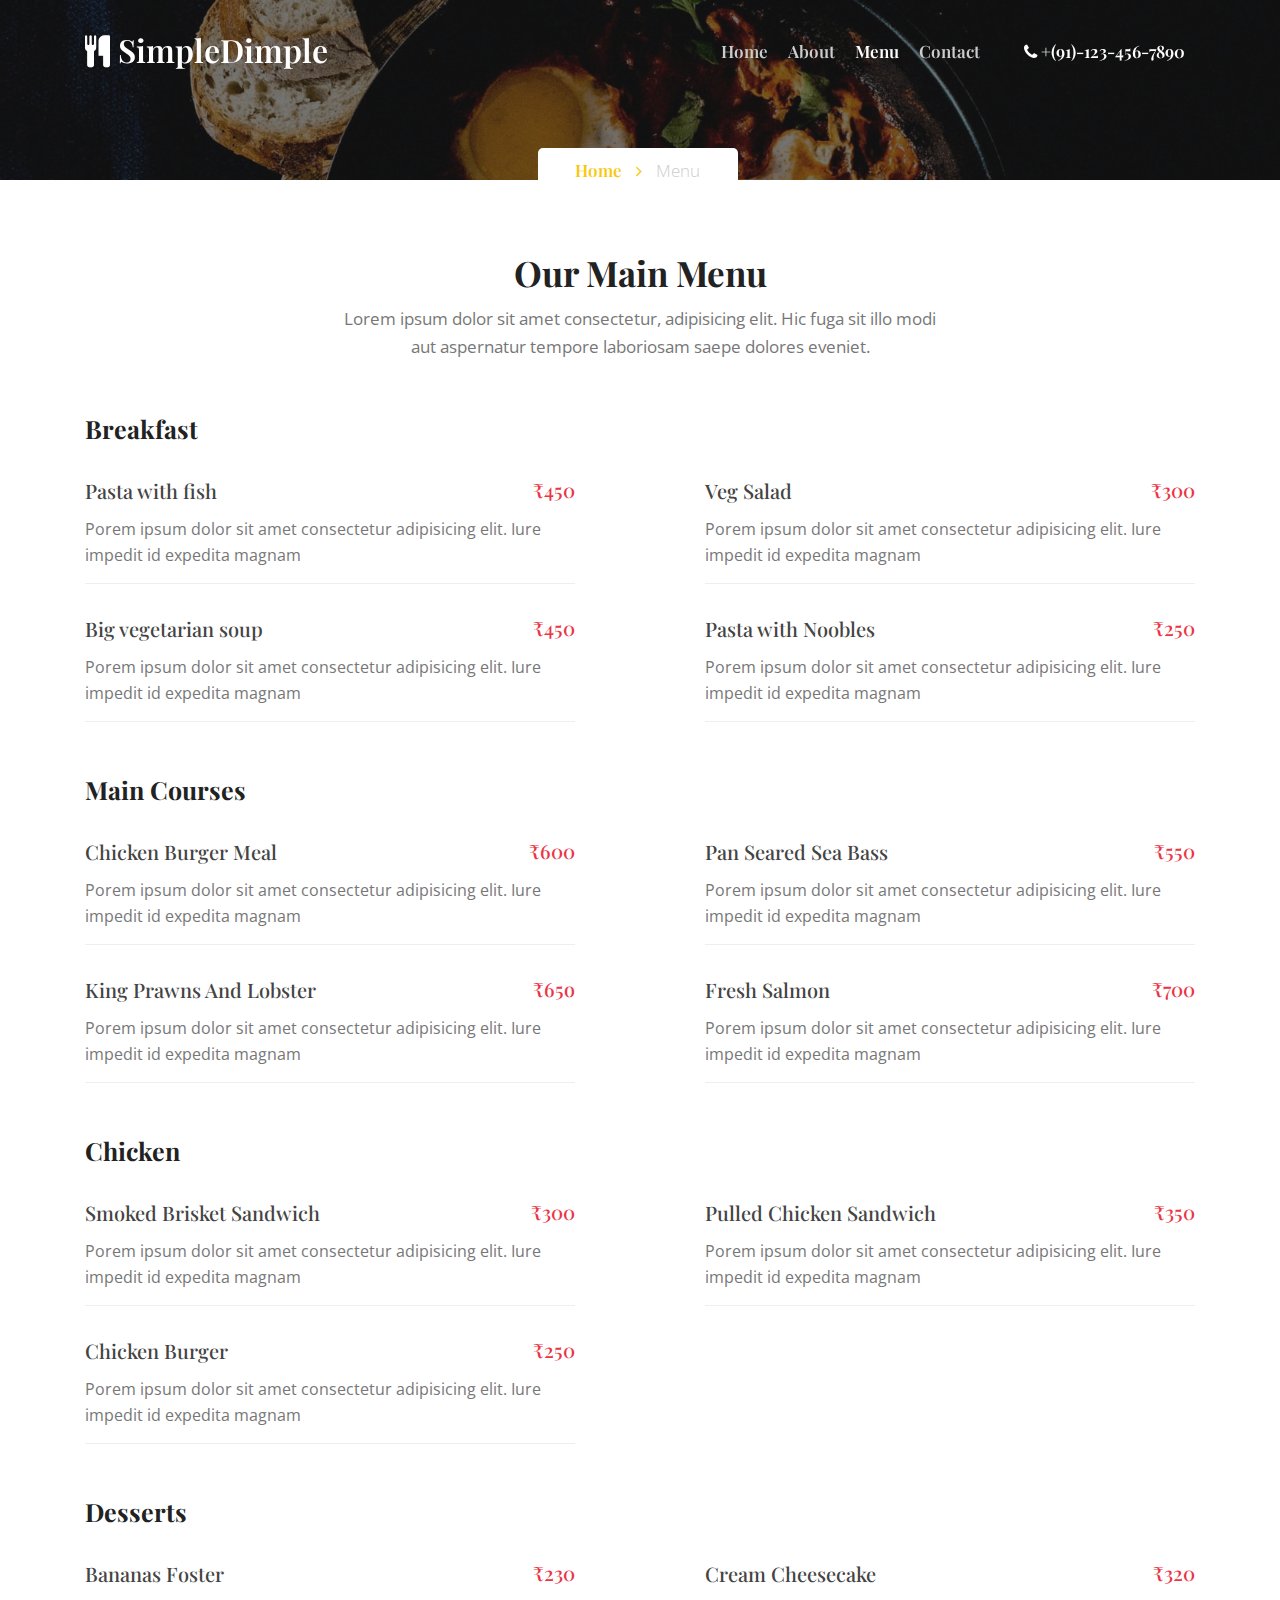
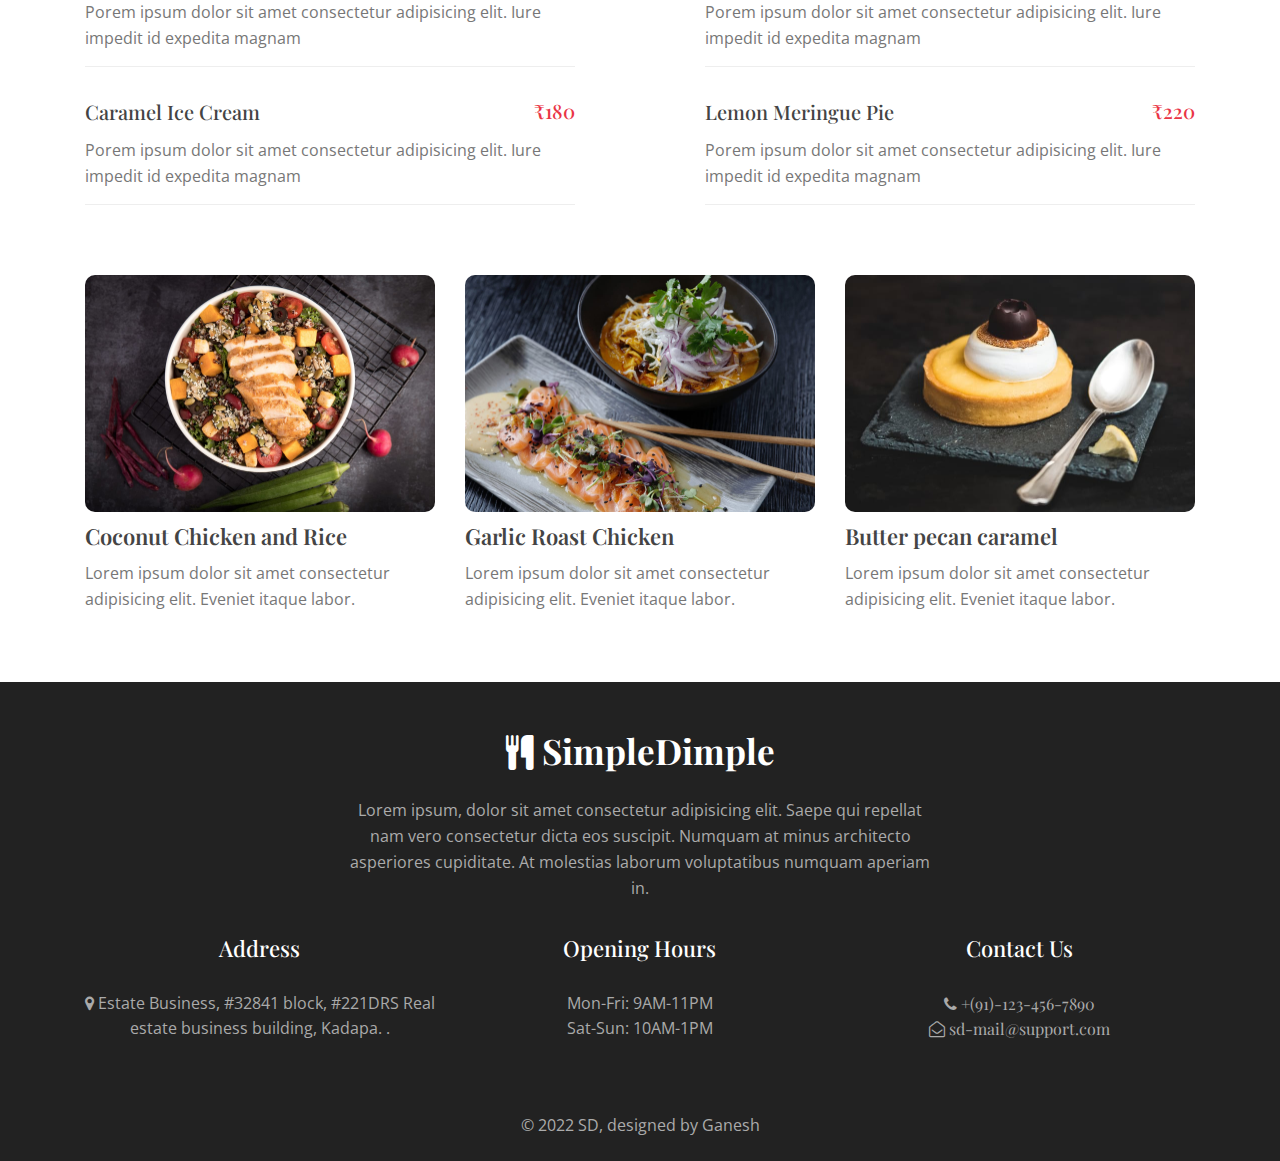
<file: services.html>
<!doctype html>
<html lang="en">
  <head>
    <!-- Required meta tags -->
    <meta charset="utf-8">
    <meta name="viewport" content="width=device-width, initial-scale=1, shrink-to-fit=no">

    <title>Ganesh's FRT project</title>

    <!-- Template CSS -->
    <link rel="stylesheet" href="assets/css/style-starter.css">
    <link href="https://fonts.googleapis.com/css?family=Playfair+Display:400,700&display=swap" rel="stylesheet">
    <link href="https://fonts.googleapis.com/css?family=Open+Sans&display=swap" rel="stylesheet">
  </head>
  <body id="home">
<section class=" w3l-header-4 header-sticky">
	<!--header-->
	<header id="site-header" class="fixed-top">
		<div class="container">
			<nav class="navbar navbar-expand-lg navbar-dark stroke">
				<a class="navbar-brand" href="index.html">
					<span class="fa fa-cutlery"></span> SimpleDimple
				</a>
				<!-- if logo is image enable this   
			<a class="navbar-brand" href="#index.html">
				<img src="image-path" alt="Your logo" title="Your logo" style="height:35px;" />
			</a> -->
				<button class="navbar-toggler  collapsed bg-gradient" type="button" data-toggle="collapse" data-target="#navbarTogglerDemo02" aria-controls="navbarTogglerDemo02" aria-expanded="false" aria-label="Toggle navigation">
					<span class="navbar-toggler-icon fa icon-expand fa-bars"></span>
					<span class="navbar-toggler-icon fa icon-close fa-times"></span>
					
				</button>
	  
				<div class="collapse navbar-collapse" id="navbarTogglerDemo02">
					<ul class="navbar-nav ml-auto">
						<li class="nav-item @@home__active">
							<a class="nav-link" href="index.html">Home <span class="sr-only">(current)</span></a>
						</li>
						<li class="nav-item @@about__active">
							<a class="nav-link" href="about.html">About</a>
						</li>
						<li class="nav-item active">
							<a class="nav-link" href="services.html">Menu</a>
						</li>
						<li class="nav-item @@contact__active">
							<a class="nav-link" href="contact.html">Contact</a>
						</li>
						<li class="nav-item ml-4">
							<a class="nav-link phone" href="tel:+(21)-234-9999"><span class="fa fa-phone"></span> +(91)-123-456-7890</a>
						</li>
					</ul>
				</div>
			</nav>
		</div>
	  </header>
	<!--/header-->
</section>

<script src="assets/js/jquery-3.3.1.min.js"></script> <!-- Common jquery plugin -->
<!--bootstrap working-->
<script src="assets/js/bootstrap.min.js"></script>
<!-- //bootstrap working-->
<!--/MENU-JS-->
<script>
	$(window).on("scroll", function () {
	  var scroll = $(window).scrollTop();
  
	  if (scroll >= 80) {
		$("#site-header").addClass("nav-fixed");
	  } else {
		$("#site-header").removeClass("nav-fixed");
	  }
	});
  
	//Main navigation Active Class Add Remove
	$(".navbar-toggler").on("click", function () {
	  $("header").toggleClass("active");
	});
	$(document).on("ready", function () {
	  if ($(window).width() > 991) {
		$("header").removeClass("active");
	  }
	  $(window).on("resize", function () {
		if ($(window).width() > 991) {
		  $("header").removeClass("active");
		}
	  });
	});
  </script>
  <!--//MENU-JS-->
<!-- disable body scroll which navbar is in active -->
<script>
$(function () {
  $('.navbar-toggler').click(function () {
    $('body').toggleClass('noscroll');
  })
});
</script>
<!-- disable body scroll which navbar is in active -->


<!-- breadcrumbs -->
<section class="w3l-inner-banner-main">
    <div class="about-inner services ">
        <div class="container">   

        <div class="breadcrumbs-sub">
            <ul class="breadcrumbs-custom-path">
                <li class="right-side "><a href="index.html" class="">Home <span class="fa fa-angle-right" aria-hidden="true"></span></a> <p></li>
                <li class="active ">Menu</li>
            </ul>
            </div>
</div>
</div>
</section>
<!-- breadcrumbs //-->
<section class="w3l-recent-work-hobbies" id="services"> 
    <div class="recent-work ">
        <div class="container">
            <div class="main-titles-head ">
                <h3 class="header-name ">
					Our Main Menu
                </h3>
                <p class="tiltle-para  ">Lorem ipsum dolor sit amet consectetur, adipisicing elit. Hic fuga sit illo modi aut aspernatur tempore laboriosam saepe dolores eveniet.</p>
            </div>
            <div class="menu-body">
                <!-- Section starts: Appetizers -->
                <div class="menu-section ">
                    <h3 class="menu-section-title">Breakfast </h3>
                     <!-- list starts -->
                    <div class="appetizers">
                    <!-- Item starts -->
                    <div class="menu-item">
                        <div class="row border-dot no-gutters">
                            <div class="col-8 menu-item-name">
                                <h6>Pasta with fish</h6>
                            </div>
                            <div class="col-4 menu-item-price text-right">
                                <h6> ₹450</h6>
                            </div>
                        </div>
                        <div class="menu-item-description">
                            <p class="para">Porem ipsum dolor sit amet consectetur adipisicing elit. Iure impedit id expedita magnam</p>
                        </div>
                    </div>
                    <!-- Item ends -->
                    <!-- Item starts -->
                    <div class="menu-item">
                        <div class="row border-dot no-gutters">
                            <div class="col-8 menu-item-name">
                                <h6>Veg Salad</h6>
                            </div>
                            <div class="col-4 menu-item-price text-right">
                                <h6>₹300</h6>
                            </div>
                        </div>
                        <div class="menu-item-description">
                            <p class="para">Porem ipsum dolor sit amet consectetur adipisicing elit. Iure impedit id expedita magnam</p>
                        </div>
                    </div>
                    <!-- Item ends -->
            
                    <!-- Item starts -->
                    <div class="menu-item">
                        <div class="row border-dot no-gutters">
                            <div class="col-8 menu-item-name">
                                <h6>Big vegetarian soup</h6>
                            </div>
                            <div class="col-4 menu-item-price text-right">
                                <h6>₹450</h6>
                            </div>
                        </div>
                        <div class="menu-item-description">
                            <p class="para">Porem ipsum dolor sit amet consectetur adipisicing elit. Iure impedit id expedita magnam</p>
                        </div>
                    </div>
                    <!-- Item ends -->
                    <!-- Item starts -->
                    <div class="menu-item">
                        <div class="row border-dot no-gutters">
                            <div class="col-8 menu-item-name">
                                <h6>Pasta with Noobles</h6>
                            </div>
                            <div class="col-4 menu-item-price text-right">
                                <h6>₹250</h6>
                            </div>
                        </div>
                        <div class="menu-item-description">
                            <p class="para">Porem ipsum dolor sit amet consectetur adipisicing elit. Iure impedit id expedita magnam</p>
                        </div>
                    </div>
                    <!-- Item ends -->
                </div>
                 <!-- list end-->
                </div>
                <!-- Section ends: Appetizers -->

                <!-- Section starts: Appetizers -->
                <div class="menu-section">
                    <h3 class="menu-section-title">Main Courses
                    </h3>
                       <!-- list starts -->
                       <div class="appetizers">
                    <!-- Item starts -->
                    <div class="menu-item">
                        <div class="row border-dot no-gutters">
                            <div class="col-8 menu-item-name">
                                <h6>Chicken Burger Meal</h6>
                            </div>
                            <div class="col-4 menu-item-price text-right">
                                <h6>₹600</h6>
                            </div>
                        </div>
                        <div class="menu-item-description">
                            <p class="para">Porem ipsum dolor sit amet consectetur adipisicing elit. Iure impedit id expedita magnam</p>
                        </div>
                    </div>
                    <!-- Item ends -->
                    <!-- Item starts -->
                    <div class="menu-item">
                        <div class="row border-dot no-gutters">
                            <div class="col-8 menu-item-name">
                                <h6>Pan Seared Sea Bass</h6>
                            </div>
                            <div class="col-4 menu-item-price text-right">
                                <h6>₹550</h6>
                            </div>
                        </div>
                        <div class="menu-item-description">
                            <p class="para">Porem ipsum dolor sit amet consectetur adipisicing elit. Iure impedit id expedita magnam</p>
                        </div>
                    </div>
                    <!-- Item ends -->
                    <!-- Item starts -->
                    <div class="menu-item">
                        <div class="row border-dot no-gutters">
                            <div class="col-8 menu-item-name">
                                <h6>King Prawns And Lobster</h6>
                            </div>
                            <div class="col-4 menu-item-price text-right">
                                <h6>₹65o</h6>
                            </div>
                        </div>
                        <div class="menu-item-description">
                            <p class="para">Porem ipsum dolor sit amet consectetur adipisicing elit. Iure impedit id expedita magnam</p>
                        </div>
                    </div>
                    <!-- Item ends -->
                    <!-- Item starts -->
                    <div class="menu-item">
                        <div class="row border-dot no-gutters">
                            <div class="col-8 menu-item-name">
                                <h6>Fresh Salmon</h6>
                            </div>
                            <div class="col-4 menu-item-price text-right">
                                <h6>₹700</h6>
                            </div>
                        </div>
                        <div class="menu-item-description">
                            <p class="para">Porem ipsum dolor sit amet consectetur adipisicing elit. Iure impedit id expedita magnam</p>
                        </div>
                    </div>
                    <!-- Item ends -->
                </div>
                <!-- list end-->
                </div>
                <!-- Section ends: Appetizers -->
                
                <!-- Section starts: Drinks -->
                <div class="menu-section">
                    <h3 class="menu-section-title">Chicken</h3>
                    <!-- list starts -->
                    <div class="appetizers">
                    <!-- Item starts -->
                    <div class="menu-item">
                        <div class="row border-dot no-gutters">
                            <div class="col-8 menu-item-name">
                                <h6>Smoked Brisket Sandwich</h6>
                            </div>
                            <div class="col-4 menu-item-price text-right">
                                <h6>₹300</h6>
                            </div>
                        </div>
                        <div class="menu-item-description">
                            <p class="para">Porem ipsum dolor sit amet consectetur adipisicing elit. Iure impedit id expedita magnam</p>
                        </div>
                    </div>
                    <!-- Item ends -->
                    <!-- Item starts -->
                    <div class="menu-item">
                        <div class="row border-dot no-gutters">
                            <div class="col-8 menu-item-name">
                                <h6>Pulled Chicken Sandwich</h6>
                            </div>
                            <div class="col-4 menu-item-price text-right">
                                <h6>₹350</h6>
                            </div>
                        </div>
                        <div class="menu-item-description">
                            <p class="para">Porem ipsum dolor sit amet consectetur adipisicing elit. Iure impedit id expedita magnam</p>
                        </div>
                    </div>
                    <!-- Item ends -->
                    <!-- Item starts -->
                    <div class="menu-item">
                        <div class="row border-dot no-gutters">
                            <div class="col-8 menu-item-name">
                                <h6>Chicken Burger</h6>
                            </div>
                            <div class="col-4 menu-item-price text-right">
                                <h6>₹250</h6>
                            </div>
                        </div>
                        <div class="menu-item-description">
                            <p class="para">Porem ipsum dolor sit amet consectetur adipisicing elit. Iure impedit id expedita magnam</p>
                        </div>
                    </div>
                    <!-- Item ends -->
                       
                </div>
                <!-- list end -->
                </div>
                <!-- Section ends: Drinks -->

                <!-- Section starts: Drinks -->
                <div class="menu-section">
                    <h3 class="menu-section-title">Desserts
                    </h3>
                    <!-- list starts -->
                    <div class="appetizers">
                    <!-- Item starts -->
                    <div class="menu-item">
                        <div class="row border-dot no-gutters">
                            <div class="col-8 menu-item-name">
                                <h6>Bananas Foster</h6>
                            </div>
                            <div class="col-4 menu-item-price text-right">
                                <h6>₹230</h6>
                            </div>
                        </div>
                        <div class="menu-item-description">
                            <p class="para">Porem ipsum dolor sit amet consectetur adipisicing elit. Iure impedit id expedita magnam</p>
                        </div>
                    </div>
                    <!-- Item ends -->
                    <!-- Item starts -->
                    <div class="menu-item">
                        <div class="row border-dot no-gutters">
                            <div class="col-8 menu-item-name">
                                <h6>Cream Cheesecake</h6>
                            </div>
                            <div class="col-4 menu-item-price text-right">
                                <h6>₹320</h6>
                            </div>
                        </div>
                        <div class="menu-item-description">
                            <p class="para">Porem ipsum dolor sit amet consectetur adipisicing elit. Iure impedit id expedita magnam</p>
                        </div>
                    </div>
                    <!-- Item ends -->
                    <!-- Item starts -->
                    <div class="menu-item">
                        <div class="row border-dot no-gutters">
                            <div class="col-8 menu-item-name">
                                <h6>Caramel Ice Cream</h6>
                            </div>
                            <div class="col-4 menu-item-price text-right">
                                <h6>₹180</h6>
                            </div>
                        </div>
                        <div class="menu-item-description">
                            <p class="para">Porem ipsum dolor sit amet consectetur adipisicing elit. Iure impedit id expedita magnam</p>
                        </div>
                    </div>
                    <!-- Item ends -->
                    <!-- Item starts -->
                    <div class="menu-item">
                        <div class="row border-dot no-gutters">
                            <div class="col-8 menu-item-name">
                                <h6>Lemon Meringue Pie</h6>
                            </div>
                            <div class="col-4 menu-item-price text-right">
                                <h6>₹220</h6>
                            </div>
                        </div>
                        <div class="menu-item-description">
                            <p class="para">Porem ipsum dolor sit amet consectetur adipisicing elit. Iure impedit id expedita magnam</p>
                        </div>
                    </div>
                    <!-- Item ends -->
                </div>
                <!-- list starts -->
                </div>
                <!-- Section ends: Drinks -->
            </div>
        </div>
    </div>
</section>
<section class="w3l-services-two" id="services">
    <div class="service-single-page ">
        <div class="container">
            <div class="gallery-image row">
              <div class="img-box col-lg-4 col-md-6">
                <img src="assets/images/b2.jpg" alt="product" class="img-responsive ">
                <h5 class="my-2"><a href="about.html">Coconut Chicken and Rice</a></h5>
                <p class="para">Lorem ipsum dolor sit amet consectetur adipisicing elit. Eveniet itaque labor.</p>
              </div>
              <div class="img-box col-lg-4 col-md-6">
                <img src="assets/images/b1.jpg" alt="product" class="img-responsive ">
                <h5 class="my-2"><a href="about.html">Garlic Roast Chicken</a></h5>
                <p class="para">Lorem ipsum dolor sit amet consectetur adipisicing elit. Eveniet itaque labor.</p>
              </div>
              <div class="img-box col-lg-4 col-md-6">
                <img src="assets/images/b3.jpg" alt="product" class="img-responsive ">
                <h5 class="my-2"><a href="about.html">Butter pecan caramel</a></h5>
                <p class="para">Lorem ipsum dolor sit amet consectetur adipisicing elit. Eveniet itaque labor.</p>
                </div>
                </div>
    </div>
</div>
</section>
<section class="w3l-footer-29-main">
	<div class="footer-29 py-5 text-center">
	  <div class="container">
		<div class="footer-list-29 footer-1 ">
				<h2><a href="index.html" class="footer-logo"><span class="fa fa-cutlery"></span> SimpleDimple </a></h2>
				<p class="para">Lorem ipsum, dolor sit amet consectetur adipisicing elit. Saepe qui repellat nam vero consectetur dicta eos suscipit. Numquam at minus architecto asperiores cupiditate. At molestias laborum voluptatibus numquam aperiam in.</p>
	
		  </div>
		<div class="row footer-top-29">

		  <div class="col-lg-4 col-md-4 col-sm-6 footer-list-29 footer-2 ">
				<h6 class="footer-title-29">Address</h6>
				<ul>
					<li><p><span class="fa fa-map-marker"></span> Estate Business, #32841 block, #221DRS Real estate business building, Kadapa.
                        .</p></li>
				</ul>
		  </div>
		  <div class="col-lg-4 col-md-4 col-sm-6 footer-list-29 footer-2 ">
				<h6 class="footer-title-29">Opening Hours</h6>
				<ul>
						<li><p><span>Mon-Fri:</span> 9AM-11PM</p></li>
					<li><p><span>Sat-Sun:</span> 10AM-1PM</p></li>
				</ul>
		  </div>
		  <div class="col-lg-4 col-md-4 col-sm-6 footer-list-29 footer-2 ">
				<h6 class="footer-title-29">Contact Us</h6>
				<ul>
					<li><a href="tel:+7-800-999-800"><span class="fa fa-phone"></span> +(91)-123-456-7890</a></li>
					<li><a href="mailto:corporate-mail@support.com" class="mail"><span class="fa fa-envelope-open-o"></span> sd-mail@support.com</a></li>
				</ul>
		  </div>
		</div>
	</div>
  </section>
  <section class="w3l-footer-29-main w3l-copyright">
	<div class="container">
	  <div class=" bottom-copies text-center">
		<p class="copy-footer-29">© 2022 SD, designed by Ganesh</p>
	  </div>
	</div>
  </section>
<!-- move top -->
<button onclick="topFunction()" id="movetop" title="Go to top">
	<span class="fa fa-long-arrow-up"></span>
</button>
<script>
	// When the user scrolls down 20px from the top of the document, show the button
	window.onscroll = function () {
		scrollFunction()
	};

	function scrollFunction() {
		if (document.body.scrollTop > 20 || document.documentElement.scrollTop > 20) {
			document.getElementById("movetop").style.display = "block";
		} else {
			document.getElementById("movetop").style.display = "none";
		}
	}

	// When the user clicks on the button, scroll to the top of the document
	function topFunction() {
		document.body.scrollTop = 0;
		document.documentElement.scrollTop = 0;
	}
</script>
<!-- /move top -->
</body>

</html>
</file>
<file: assets/css/style-starter.css>
@charset "UTF-8";

@font-face {
  font-family: 'FontAwesome';
  src: url("../fonts/fontawesome-webfont.eot?v=4.7.0");
  src: url("../fonts/fontawesome-webfont.eot?#iefix&v=4.7.0") format("embedded-opentype"), url("../fonts/fontawesome-webfont.woff2?v=4.7.0") format("woff2"), url("../fonts/fontawesome-webfont.woff?v=4.7.0") format("woff"), url("../fonts/fontawesome-webfont.ttf?v=4.7.0") format("truetype"), url("../fonts/fontawesome-webfont.svg?v=4.7.0#fontawesomeregular") format("svg");
  font-weight: normal;
  font-style: normal; }

.fa {
  display: inline-block;
  font: normal normal normal 14px/1 FontAwesome;
  font-size: inherit;
  text-rendering: auto;
  -webkit-font-smoothing: antialiased;
  -moz-osx-font-smoothing: grayscale; }

/* makes the font 33% larger relative to the icon container */
.fa-lg {
  font-size: 1.33333em;
  line-height: 0.75em;
  vertical-align: -15%; }

.fa-2x {
  font-size: 2em; }

.fa-3x {
  font-size: 3em; }

.fa-4x {
  font-size: 4em; }

.fa-5x {
  font-size: 5em; }

.fa-fw {
  width: 1.28571em;
  text-align: center; }

.fa-ul {
  padding-left: 0;
  margin-left: 2.14286em;
  list-style-type: none; }
  .fa-ul > li {
    position: relative; }

.fa-li {
  position: absolute;
  left: -2.14286em;
  width: 2.14286em;
  top: 0.14286em;
  text-align: center; }
  .fa-li.fa-lg {
    left: -1.85714em; }

.fa-border {
  padding: .2em .25em .15em;
  border: solid 0.08em #eee;
  border-radius: .1em; }

.fa-pull-left {
  float: left; }

.fa-pull-right {
  float: right; }

.fa.fa-pull-left {
  margin-right: .3em; }

.fa.fa-pull-right {
  margin-left: .3em; }

/* Deprecated as of 4.4.0 */
.pull-right {
  float: right; }

.pull-left {
  float: left; }

.fa.pull-left {
  margin-right: .3em; }

.fa.pull-right {
  margin-left: .3em; }

.fa-spin {
  -webkit-animation: fa-spin 2s infinite linear;
  animation: fa-spin 2s infinite linear; }

.fa-pulse {
  -webkit-animation: fa-spin 1s infinite steps(8);
  animation: fa-spin 1s infinite steps(8); }

@-webkit-keyframes fa-spin {
  0% {
    transform: rotate(0deg); }
  100% {
    transform: rotate(359deg); } }

@keyframes fa-spin {
  0% {
    transform: rotate(0deg); }
  100% {
    transform: rotate(359deg); } }

.fa-rotate-90 {
  -ms-filter: "progid:DXImageTransform.Microsoft.BasicImage(rotation=1)";
  transform: rotate(90deg); }

.fa-rotate-180 {
  -ms-filter: "progid:DXImageTransform.Microsoft.BasicImage(rotation=2)";
  transform: rotate(180deg); }

.fa-rotate-270 {
  -ms-filter: "progid:DXImageTransform.Microsoft.BasicImage(rotation=3)";
  transform: rotate(270deg); }

.fa-flip-horizontal {
  -ms-filter: "progid:DXImageTransform.Microsoft.BasicImage(rotation=0, mirror=1)";
  transform: scale(-1, 1); }

.fa-flip-vertical {
  -ms-filter: "progid:DXImageTransform.Microsoft.BasicImage(rotation=2, mirror=1)";
  transform: scale(1, -1); }

:root .fa-rotate-90,
:root .fa-rotate-180,
:root .fa-rotate-270,
:root .fa-flip-horizontal,
:root .fa-flip-vertical {
  -webkit-filter: none;
          filter: none; }

.fa-stack {
  position: relative;
  display: inline-block;
  width: 2em;
  height: 2em;
  line-height: 2em;
  vertical-align: middle; }

.fa-stack-1x, .fa-stack-2x {
  position: absolute;
  left: 0;
  width: 100%;
  text-align: center; }

.fa-stack-1x {
  line-height: inherit; }

.fa-stack-2x {
  font-size: 2em; }

.fa-inverse {
  color: #fff; }

/* Font Awesome uses the Unicode Private Use Area (PUA) to ensure screen
   readers do not read off random characters that represent icons */
.fa-glass:before {
  content: ""; }

.fa-music:before {
  content: ""; }

.fa-search:before {
  content: ""; }

.fa-envelope-o:before {
  content: ""; }

.fa-heart:before {
  content: ""; }

.fa-star:before {
  content: ""; }

.fa-star-o:before {
  content: ""; }

.fa-user:before {
  content: ""; }

.fa-film:before {
  content: ""; }

.fa-th-large:before {
  content: ""; }

.fa-th:before {
  content: ""; }

.fa-th-list:before {
  content: ""; }

.fa-check:before {
  content: ""; }

.fa-remove:before,
.fa-close:before,
.fa-times:before {
  content: ""; }

.fa-search-plus:before {
  content: ""; }

.fa-search-minus:before {
  content: ""; }

.fa-power-off:before {
  content: ""; }

.fa-signal:before {
  content: ""; }

.fa-gear:before,
.fa-cog:before {
  content: ""; }

.fa-trash-o:before {
  content: ""; }

.fa-home:before {
  content: ""; }

.fa-file-o:before {
  content: ""; }

.fa-clock-o:before {
  content: ""; }

.fa-road:before {
  content: ""; }

.fa-download:before {
  content: ""; }

.fa-arrow-circle-o-down:before {
  content: ""; }

.fa-arrow-circle-o-up:before {
  content: ""; }

.fa-inbox:before {
  content: ""; }

.fa-play-circle-o:before {
  content: ""; }

.fa-rotate-right:before,
.fa-repeat:before {
  content: ""; }

.fa-refresh:before {
  content: ""; }

.fa-list-alt:before {
  content: ""; }

.fa-lock:before {
  content: ""; }

.fa-flag:before {
  content: ""; }

.fa-headphones:before {
  content: ""; }

.fa-volume-off:before {
  content: ""; }

.fa-volume-down:before {
  content: ""; }

.fa-volume-up:before {
  content: ""; }

.fa-qrcode:before {
  content: ""; }

.fa-barcode:before {
  content: ""; }

.fa-tag:before {
  content: ""; }

.fa-tags:before {
  content: ""; }

.fa-book:before {
  content: ""; }

.fa-bookmark:before {
  content: ""; }

.fa-print:before {
  content: ""; }

.fa-camera:before {
  content: ""; }

.fa-font:before {
  content: ""; }

.fa-bold:before {
  content: ""; }

.fa-italic:before {
  content: ""; }

.fa-text-height:before {
  content: ""; }

.fa-text-width:before {
  content: ""; }

.fa-align-left:before {
  content: ""; }

.fa-align-center:before {
  content: ""; }

.fa-align-right:before {
  content: ""; }

.fa-align-justify:before {
  content: ""; }

.fa-list:before {
  content: ""; }

.fa-dedent:before,
.fa-outdent:before {
  content: ""; }

.fa-indent:before {
  content: ""; }

.fa-video-camera:before {
  content: ""; }

.fa-photo:before,
.fa-image:before,
.fa-picture-o:before {
  content: ""; }

.fa-pencil:before {
  content: ""; }

.fa-map-marker:before {
  content: ""; }

.fa-adjust:before {
  content: ""; }

.fa-tint:before {
  content: ""; }

.fa-edit:before,
.fa-pencil-square-o:before {
  content: ""; }

.fa-share-square-o:before {
  content: ""; }

.fa-check-square-o:before {
  content: ""; }

.fa-arrows:before {
  content: ""; }

.fa-step-backward:before {
  content: ""; }

.fa-fast-backward:before {
  content: ""; }

.fa-backward:before {
  content: ""; }

.fa-play:before {
  content: ""; }

.fa-pause:before {
  content: ""; }

.fa-stop:before {
  content: ""; }

.fa-forward:before {
  content: ""; }

.fa-fast-forward:before {
  content: ""; }

.fa-step-forward:before {
  content: ""; }

.fa-eject:before {
  content: ""; }

.fa-chevron-left:before {
  content: ""; }

.fa-chevron-right:before {
  content: ""; }

.fa-plus-circle:before {
  content: ""; }

.fa-minus-circle:before {
  content: ""; }

.fa-times-circle:before {
  content: ""; }

.fa-check-circle:before {
  content: ""; }

.fa-question-circle:before {
  content: ""; }

.fa-info-circle:before {
  content: ""; }

.fa-crosshairs:before {
  content: ""; }

.fa-times-circle-o:before {
  content: ""; }

.fa-check-circle-o:before {
  content: ""; }

.fa-ban:before {
  content: ""; }

.fa-arrow-left:before {
  content: ""; }

.fa-arrow-right:before {
  content: ""; }

.fa-arrow-up:before {
  content: ""; }

.fa-arrow-down:before {
  content: ""; }

.fa-mail-forward:before,
.fa-share:before {
  content: ""; }

.fa-expand:before {
  content: ""; }

.fa-compress:before {
  content: ""; }

.fa-plus:before {
  content: ""; }

.fa-minus:before {
  content: ""; }

.fa-asterisk:before {
  content: ""; }

.fa-exclamation-circle:before {
  content: ""; }

.fa-gift:before {
  content: ""; }

.fa-leaf:before {
  content: ""; }

.fa-fire:before {
  content: ""; }

.fa-eye:before {
  content: ""; }

.fa-eye-slash:before {
  content: ""; }

.fa-warning:before,
.fa-exclamation-triangle:before {
  content: ""; }

.fa-plane:before {
  content: ""; }

.fa-calendar:before {
  content: ""; }

.fa-random:before {
  content: ""; }

.fa-comment:before {
  content: ""; }

.fa-magnet:before {
  content: ""; }

.fa-chevron-up:before {
  content: ""; }

.fa-chevron-down:before {
  content: ""; }

.fa-retweet:before {
  content: ""; }

.fa-shopping-cart:before {
  content: ""; }

.fa-folder:before {
  content: ""; }

.fa-folder-open:before {
  content: ""; }

.fa-arrows-v:before {
  content: ""; }

.fa-arrows-h:before {
  content: ""; }

.fa-bar-chart-o:before,
.fa-bar-chart:before {
  content: ""; }

.fa-twitter-square:before {
  content: ""; }

.fa-facebook-square:before {
  content: ""; }

.fa-camera-retro:before {
  content: ""; }

.fa-key:before {
  content: ""; }

.fa-gears:before,
.fa-cogs:before {
  content: ""; }

.fa-comments:before {
  content: ""; }

.fa-thumbs-o-up:before {
  content: ""; }

.fa-thumbs-o-down:before {
  content: ""; }

.fa-star-half:before {
  content: ""; }

.fa-heart-o:before {
  content: ""; }

.fa-sign-out:before {
  content: ""; }

.fa-linkedin-square:before {
  content: ""; }

.fa-thumb-tack:before {
  content: ""; }

.fa-external-link:before {
  content: ""; }

.fa-sign-in:before {
  content: ""; }

.fa-trophy:before {
  content: ""; }

.fa-github-square:before {
  content: ""; }

.fa-upload:before {
  content: ""; }

.fa-lemon-o:before {
  content: ""; }

.fa-phone:before {
  content: ""; }

.fa-square-o:before {
  content: ""; }

.fa-bookmark-o:before {
  content: ""; }

.fa-phone-square:before {
  content: ""; }

.fa-twitter:before {
  content: ""; }

.fa-facebook-f:before,
.fa-facebook:before {
  content: ""; }

.fa-github:before {
  content: ""; }

.fa-unlock:before {
  content: ""; }

.fa-credit-card:before {
  content: ""; }

.fa-feed:before,
.fa-rss:before {
  content: ""; }

.fa-hdd-o:before {
  content: ""; }

.fa-bullhorn:before {
  content: ""; }

.fa-bell:before {
  content: ""; }

.fa-certificate:before {
  content: ""; }

.fa-hand-o-right:before {
  content: ""; }

.fa-hand-o-left:before {
  content: ""; }

.fa-hand-o-up:before {
  content: ""; }

.fa-hand-o-down:before {
  content: ""; }

.fa-arrow-circle-left:before {
  content: ""; }

.fa-arrow-circle-right:before {
  content: ""; }

.fa-arrow-circle-up:before {
  content: ""; }

.fa-arrow-circle-down:before {
  content: ""; }

.fa-globe:before {
  content: ""; }

.fa-wrench:before {
  content: ""; }

.fa-tasks:before {
  content: ""; }

.fa-filter:before {
  content: ""; }

.fa-briefcase:before {
  content: ""; }

.fa-arrows-alt:before {
  content: ""; }

.fa-group:before,
.fa-users:before {
  content: ""; }

.fa-chain:before,
.fa-link:before {
  content: ""; }

.fa-cloud:before {
  content: ""; }

.fa-flask:before {
  content: ""; }

.fa-cut:before,
.fa-scissors:before {
  content: ""; }

.fa-copy:before,
.fa-files-o:before {
  content: ""; }

.fa-paperclip:before {
  content: ""; }

.fa-save:before,
.fa-floppy-o:before {
  content: ""; }

.fa-square:before {
  content: ""; }

.fa-navicon:before,
.fa-reorder:before,
.fa-bars:before {
  content: ""; }

.fa-list-ul:before {
  content: ""; }

.fa-list-ol:before {
  content: ""; }

.fa-strikethrough:before {
  content: ""; }

.fa-underline:before {
  content: ""; }

.fa-table:before {
  content: ""; }

.fa-magic:before {
  content: ""; }

.fa-truck:before {
  content: ""; }

.fa-pinterest:before {
  content: ""; }

.fa-pinterest-square:before {
  content: ""; }

.fa-google-plus-square:before {
  content: ""; }

.fa-google-plus:before {
  content: ""; }

.fa-money:before {
  content: ""; }

.fa-caret-down:before {
  content: ""; }

.fa-caret-up:before {
  content: ""; }

.fa-caret-left:before {
  content: ""; }

.fa-caret-right:before {
  content: ""; }

.fa-columns:before {
  content: ""; }

.fa-unsorted:before,
.fa-sort:before {
  content: ""; }

.fa-sort-down:before,
.fa-sort-desc:before {
  content: ""; }

.fa-sort-up:before,
.fa-sort-asc:before {
  content: ""; }

.fa-envelope:before {
  content: ""; }

.fa-linkedin:before {
  content: ""; }

.fa-rotate-left:before,
.fa-undo:before {
  content: ""; }

.fa-legal:before,
.fa-gavel:before {
  content: ""; }

.fa-dashboard:before,
.fa-tachometer:before {
  content: ""; }

.fa-comment-o:before {
  content: ""; }

.fa-comments-o:before {
  content: ""; }

.fa-flash:before,
.fa-bolt:before {
  content: ""; }

.fa-sitemap:before {
  content: ""; }

.fa-umbrella:before {
  content: ""; }

.fa-paste:before,
.fa-clipboard:before {
  content: ""; }

.fa-lightbulb-o:before {
  content: ""; }

.fa-exchange:before {
  content: ""; }

.fa-cloud-download:before {
  content: ""; }

.fa-cloud-upload:before {
  content: ""; }

.fa-user-md:before {
  content: ""; }

.fa-stethoscope:before {
  content: ""; }

.fa-suitcase:before {
  content: ""; }

.fa-bell-o:before {
  content: ""; }

.fa-coffee:before {
  content: ""; }

.fa-cutlery:before {
  content: ""; }

.fa-file-text-o:before {
  content: ""; }

.fa-building-o:before {
  content: ""; }

.fa-hospital-o:before {
  content: ""; }

.fa-ambulance:before {
  content: ""; }

.fa-medkit:before {
  content: ""; }

.fa-fighter-jet:before {
  content: ""; }

.fa-beer:before {
  content: ""; }

.fa-h-square:before {
  content: ""; }

.fa-plus-square:before {
  content: ""; }

.fa-angle-double-left:before {
  content: ""; }

.fa-angle-double-right:before {
  content: ""; }

.fa-angle-double-up:before {
  content: ""; }

.fa-angle-double-down:before {
  content: ""; }

.fa-angle-left:before {
  content: ""; }

.fa-angle-right:before {
  content: ""; }

.fa-angle-up:before {
  content: ""; }

.fa-angle-down:before {
  content: ""; }

.fa-desktop:before {
  content: ""; }

.fa-laptop:before {
  content: ""; }

.fa-tablet:before {
  content: ""; }

.fa-mobile-phone:before,
.fa-mobile:before {
  content: ""; }

.fa-circle-o:before {
  content: ""; }

.fa-quote-left:before {
  content: ""; }

.fa-quote-right:before {
  content: ""; }

.fa-spinner:before {
  content: ""; }

.fa-circle:before {
  content: ""; }

.fa-mail-reply:before,
.fa-reply:before {
  content: ""; }

.fa-github-alt:before {
  content: ""; }

.fa-folder-o:before {
  content: ""; }

.fa-folder-open-o:before {
  content: ""; }

.fa-smile-o:before {
  content: ""; }

.fa-frown-o:before {
  content: ""; }

.fa-meh-o:before {
  content: ""; }

.fa-gamepad:before {
  content: ""; }

.fa-keyboard-o:before {
  content: ""; }

.fa-flag-o:before {
  content: ""; }

.fa-flag-checkered:before {
  content: ""; }

.fa-terminal:before {
  content: ""; }

.fa-code:before {
  content: ""; }

.fa-mail-reply-all:before,
.fa-reply-all:before {
  content: ""; }

.fa-star-half-empty:before,
.fa-star-half-full:before,
.fa-star-half-o:before {
  content: ""; }

.fa-location-arrow:before {
  content: ""; }

.fa-crop:before {
  content: ""; }

.fa-code-fork:before {
  content: ""; }

.fa-unlink:before,
.fa-chain-broken:before {
  content: ""; }

.fa-question:before {
  content: ""; }

.fa-info:before {
  content: ""; }

.fa-exclamation:before {
  content: ""; }

.fa-superscript:before {
  content: ""; }

.fa-subscript:before {
  content: ""; }

.fa-eraser:before {
  content: ""; }

.fa-puzzle-piece:before {
  content: ""; }

.fa-microphone:before {
  content: ""; }

.fa-microphone-slash:before {
  content: ""; }

.fa-shield:before {
  content: ""; }

.fa-calendar-o:before {
  content: ""; }

.fa-fire-extinguisher:before {
  content: ""; }

.fa-rocket:before {
  content: ""; }

.fa-maxcdn:before {
  content: ""; }

.fa-chevron-circle-left:before {
  content: ""; }

.fa-chevron-circle-right:before {
  content: ""; }

.fa-chevron-circle-up:before {
  content: ""; }

.fa-chevron-circle-down:before {
  content: ""; }

.fa-html5:before {
  content: ""; }

.fa-css3:before {
  content: ""; }

.fa-anchor:before {
  content: ""; }

.fa-unlock-alt:before {
  content: ""; }

.fa-bullseye:before {
  content: ""; }

.fa-ellipsis-h:before {
  content: ""; }

.fa-ellipsis-v:before {
  content: ""; }

.fa-rss-square:before {
  content: ""; }

.fa-play-circle:before {
  content: ""; }

.fa-ticket:before {
  content: ""; }

.fa-minus-square:before {
  content: ""; }

.fa-minus-square-o:before {
  content: ""; }

.fa-level-up:before {
  content: ""; }

.fa-level-down:before {
  content: ""; }

.fa-check-square:before {
  content: ""; }

.fa-pencil-square:before {
  content: ""; }

.fa-external-link-square:before {
  content: ""; }

.fa-share-square:before {
  content: ""; }

.fa-compass:before {
  content: ""; }

.fa-toggle-down:before,
.fa-caret-square-o-down:before {
  content: ""; }

.fa-toggle-up:before,
.fa-caret-square-o-up:before {
  content: ""; }

.fa-toggle-right:before,
.fa-caret-square-o-right:before {
  content: ""; }

.fa-euro:before,
.fa-eur:before {
  content: ""; }

.fa-gbp:before {
  content: ""; }

.fa-dollar:before,
.fa-usd:before {
  content: ""; }

.fa-rupee:before,
.fa-inr:before {
  content: ""; }

.fa-cny:before,
.fa-rmb:before,
.fa-yen:before,
.fa-jpy:before {
  content: ""; }

.fa-ruble:before,
.fa-rouble:before,
.fa-rub:before {
  content: ""; }

.fa-won:before,
.fa-krw:before {
  content: ""; }

.fa-bitcoin:before,
.fa-btc:before {
  content: ""; }

.fa-file:before {
  content: ""; }

.fa-file-text:before {
  content: ""; }

.fa-sort-alpha-asc:before {
  content: ""; }

.fa-sort-alpha-desc:before {
  content: ""; }

.fa-sort-amount-asc:before {
  content: ""; }

.fa-sort-amount-desc:before {
  content: ""; }

.fa-sort-numeric-asc:before {
  content: ""; }

.fa-sort-numeric-desc:before {
  content: ""; }

.fa-thumbs-up:before {
  content: ""; }

.fa-thumbs-down:before {
  content: ""; }

.fa-youtube-square:before {
  content: ""; }

.fa-youtube:before {
  content: ""; }

.fa-xing:before {
  content: ""; }

.fa-xing-square:before {
  content: ""; }

.fa-youtube-play:before {
  content: ""; }

.fa-dropbox:before {
  content: ""; }

.fa-stack-overflow:before {
  content: ""; }

.fa-instagram:before {
  content: ""; }

.fa-flickr:before {
  content: ""; }

.fa-adn:before {
  content: ""; }

.fa-bitbucket:before {
  content: ""; }

.fa-bitbucket-square:before {
  content: ""; }

.fa-tumblr:before {
  content: ""; }

.fa-tumblr-square:before {
  content: ""; }

.fa-long-arrow-down:before {
  content: ""; }

.fa-long-arrow-up:before {
  content: ""; }

.fa-long-arrow-left:before {
  content: ""; }

.fa-long-arrow-right:before {
  content: ""; }

.fa-apple:before {
  content: ""; }

.fa-windows:before {
  content: ""; }

.fa-android:before {
  content: ""; }

.fa-linux:before {
  content: ""; }

.fa-dribbble:before {
  content: ""; }

.fa-skype:before {
  content: ""; }

.fa-foursquare:before {
  content: ""; }

.fa-trello:before {
  content: ""; }

.fa-female:before {
  content: ""; }

.fa-male:before {
  content: ""; }

.fa-gittip:before,
.fa-gratipay:before {
  content: ""; }

.fa-sun-o:before {
  content: ""; }

.fa-moon-o:before {
  content: ""; }

.fa-archive:before {
  content: ""; }

.fa-bug:before {
  content: ""; }

.fa-vk:before {
  content: ""; }

.fa-weibo:before {
  content: ""; }

.fa-renren:before {
  content: ""; }

.fa-pagelines:before {
  content: ""; }

.fa-stack-exchange:before {
  content: ""; }

.fa-arrow-circle-o-right:before {
  content: ""; }

.fa-arrow-circle-o-left:before {
  content: ""; }

.fa-toggle-left:before,
.fa-caret-square-o-left:before {
  content: ""; }

.fa-dot-circle-o:before {
  content: ""; }

.fa-wheelchair:before {
  content: ""; }

.fa-vimeo-square:before {
  content: ""; }

.fa-turkish-lira:before,
.fa-try:before {
  content: ""; }

.fa-plus-square-o:before {
  content: ""; }

.fa-space-shuttle:before {
  content: ""; }

.fa-slack:before {
  content: ""; }

.fa-envelope-square:before {
  content: ""; }

.fa-wordpress:before {
  content: ""; }

.fa-openid:before {
  content: ""; }

.fa-institution:before,
.fa-bank:before,
.fa-university:before {
  content: ""; }

.fa-mortar-board:before,
.fa-graduation-cap:before {
  content: ""; }

.fa-yahoo:before {
  content: ""; }

.fa-google:before {
  content: ""; }

.fa-reddit:before {
  content: ""; }

.fa-reddit-square:before {
  content: ""; }

.fa-stumbleupon-circle:before {
  content: ""; }

.fa-stumbleupon:before {
  content: ""; }

.fa-delicious:before {
  content: ""; }

.fa-digg:before {
  content: ""; }

.fa-pied-piper-pp:before {
  content: ""; }

.fa-pied-piper-alt:before {
  content: ""; }

.fa-drupal:before {
  content: ""; }

.fa-joomla:before {
  content: ""; }

.fa-language:before {
  content: ""; }

.fa-fax:before {
  content: ""; }

.fa-building:before {
  content: ""; }

.fa-child:before {
  content: ""; }

.fa-paw:before {
  content: ""; }

.fa-spoon:before {
  content: ""; }

.fa-cube:before {
  content: ""; }

.fa-cubes:before {
  content: ""; }

.fa-behance:before {
  content: ""; }

.fa-behance-square:before {
  content: ""; }

.fa-steam:before {
  content: ""; }

.fa-steam-square:before {
  content: ""; }

.fa-recycle:before {
  content: ""; }

.fa-automobile:before,
.fa-car:before {
  content: ""; }

.fa-cab:before,
.fa-taxi:before {
  content: ""; }

.fa-tree:before {
  content: ""; }

.fa-spotify:before {
  content: ""; }

.fa-deviantart:before {
  content: ""; }

.fa-soundcloud:before {
  content: ""; }

.fa-database:before {
  content: ""; }

.fa-file-pdf-o:before {
  content: ""; }

.fa-file-word-o:before {
  content: ""; }

.fa-file-excel-o:before {
  content: ""; }

.fa-file-powerpoint-o:before {
  content: ""; }

.fa-file-photo-o:before,
.fa-file-picture-o:before,
.fa-file-image-o:before {
  content: ""; }

.fa-file-zip-o:before,
.fa-file-archive-o:before {
  content: ""; }

.fa-file-sound-o:before,
.fa-file-audio-o:before {
  content: ""; }

.fa-file-movie-o:before,
.fa-file-video-o:before {
  content: ""; }

.fa-file-code-o:before {
  content: ""; }

.fa-vine:before {
  content: ""; }

.fa-codepen:before {
  content: ""; }

.fa-jsfiddle:before {
  content: ""; }

.fa-life-bouy:before,
.fa-life-buoy:before,
.fa-life-saver:before,
.fa-support:before,
.fa-life-ring:before {
  content: ""; }

.fa-circle-o-notch:before {
  content: ""; }

.fa-ra:before,
.fa-resistance:before,
.fa-rebel:before {
  content: ""; }

.fa-ge:before,
.fa-empire:before {
  content: ""; }

.fa-git-square:before {
  content: ""; }

.fa-git:before {
  content: ""; }

.fa-y-combinator-square:before,
.fa-yc-square:before,
.fa-hacker-news:before {
  content: ""; }

.fa-tencent-weibo:before {
  content: ""; }

.fa-qq:before {
  content: ""; }

.fa-wechat:before,
.fa-weixin:before {
  content: ""; }

.fa-send:before,
.fa-paper-plane:before {
  content: ""; }

.fa-send-o:before,
.fa-paper-plane-o:before {
  content: ""; }

.fa-history:before {
  content: ""; }

.fa-circle-thin:before {
  content: ""; }

.fa-header:before {
  content: ""; }

.fa-paragraph:before {
  content: ""; }

.fa-sliders:before {
  content: ""; }

.fa-share-alt:before {
  content: ""; }

.fa-share-alt-square:before {
  content: ""; }

.fa-bomb:before {
  content: ""; }

.fa-soccer-ball-o:before,
.fa-futbol-o:before {
  content: ""; }

.fa-tty:before {
  content: ""; }

.fa-binoculars:before {
  content: ""; }

.fa-plug:before {
  content: ""; }

.fa-slideshare:before {
  content: ""; }

.fa-twitch:before {
  content: ""; }

.fa-yelp:before {
  content: ""; }

.fa-newspaper-o:before {
  content: ""; }

.fa-wifi:before {
  content: ""; }

.fa-calculator:before {
  content: ""; }

.fa-paypal:before {
  content: ""; }

.fa-google-wallet:before {
  content: ""; }

.fa-cc-visa:before {
  content: ""; }

.fa-cc-mastercard:before {
  content: ""; }

.fa-cc-discover:before {
  content: ""; }

.fa-cc-amex:before {
  content: ""; }

.fa-cc-paypal:before {
  content: ""; }

.fa-cc-stripe:before {
  content: ""; }

.fa-bell-slash:before {
  content: ""; }

.fa-bell-slash-o:before {
  content: ""; }

.fa-trash:before {
  content: ""; }

.fa-copyright:before {
  content: ""; }

.fa-at:before {
  content: ""; }

.fa-eyedropper:before {
  content: ""; }

.fa-paint-brush:before {
  content: ""; }

.fa-birthday-cake:before {
  content: ""; }

.fa-area-chart:before {
  content: ""; }

.fa-pie-chart:before {
  content: ""; }

.fa-line-chart:before {
  content: ""; }

.fa-lastfm:before {
  content: ""; }

.fa-lastfm-square:before {
  content: ""; }

.fa-toggle-off:before {
  content: ""; }

.fa-toggle-on:before {
  content: ""; }

.fa-bicycle:before {
  content: ""; }

.fa-bus:before {
  content: ""; }

.fa-ioxhost:before {
  content: ""; }

.fa-angellist:before {
  content: ""; }

.fa-cc:before {
  content: ""; }

.fa-shekel:before,
.fa-sheqel:before,
.fa-ils:before {
  content: ""; }

.fa-meanpath:before {
  content: ""; }

.fa-buysellads:before {
  content: ""; }

.fa-connectdevelop:before {
  content: ""; }

.fa-dashcube:before {
  content: ""; }

.fa-forumbee:before {
  content: ""; }

.fa-leanpub:before {
  content: ""; }

.fa-sellsy:before {
  content: ""; }

.fa-shirtsinbulk:before {
  content: ""; }

.fa-simplybuilt:before {
  content: ""; }

.fa-skyatlas:before {
  content: ""; }

.fa-cart-plus:before {
  content: ""; }

.fa-cart-arrow-down:before {
  content: ""; }

.fa-diamond:before {
  content: ""; }

.fa-ship:before {
  content: ""; }

.fa-user-secret:before {
  content: ""; }

.fa-motorcycle:before {
  content: ""; }

.fa-street-view:before {
  content: ""; }

.fa-heartbeat:before {
  content: ""; }

.fa-venus:before {
  content: ""; }

.fa-mars:before {
  content: ""; }

.fa-mercury:before {
  content: ""; }

.fa-intersex:before,
.fa-transgender:before {
  content: ""; }

.fa-transgender-alt:before {
  content: ""; }

.fa-venus-double:before {
  content: ""; }

.fa-mars-double:before {
  content: ""; }

.fa-venus-mars:before {
  content: ""; }

.fa-mars-stroke:before {
  content: ""; }

.fa-mars-stroke-v:before {
  content: ""; }

.fa-mars-stroke-h:before {
  content: ""; }

.fa-neuter:before {
  content: ""; }

.fa-genderless:before {
  content: ""; }

.fa-facebook-official:before {
  content: ""; }

.fa-pinterest-p:before {
  content: ""; }

.fa-whatsapp:before {
  content: ""; }

.fa-server:before {
  content: ""; }

.fa-user-plus:before {
  content: ""; }

.fa-user-times:before {
  content: ""; }

.fa-hotel:before,
.fa-bed:before {
  content: ""; }

.fa-viacoin:before {
  content: ""; }

.fa-train:before {
  content: ""; }

.fa-subway:before {
  content: ""; }

.fa-medium:before {
  content: ""; }

.fa-yc:before,
.fa-y-combinator:before {
  content: ""; }

.fa-optin-monster:before {
  content: ""; }

.fa-opencart:before {
  content: ""; }

.fa-expeditedssl:before {
  content: ""; }

.fa-battery-4:before,
.fa-battery:before,
.fa-battery-full:before {
  content: ""; }

.fa-battery-3:before,
.fa-battery-three-quarters:before {
  content: ""; }

.fa-battery-2:before,
.fa-battery-half:before {
  content: ""; }

.fa-battery-1:before,
.fa-battery-quarter:before {
  content: ""; }

.fa-battery-0:before,
.fa-battery-empty:before {
  content: ""; }

.fa-mouse-pointer:before {
  content: ""; }

.fa-i-cursor:before {
  content: ""; }

.fa-object-group:before {
  content: ""; }

.fa-object-ungroup:before {
  content: ""; }

.fa-sticky-note:before {
  content: ""; }

.fa-sticky-note-o:before {
  content: ""; }

.fa-cc-jcb:before {
  content: ""; }

.fa-cc-diners-club:before {
  content: ""; }

.fa-clone:before {
  content: ""; }

.fa-balance-scale:before {
  content: ""; }

.fa-hourglass-o:before {
  content: ""; }

.fa-hourglass-1:before,
.fa-hourglass-start:before {
  content: ""; }

.fa-hourglass-2:before,
.fa-hourglass-half:before {
  content: ""; }

.fa-hourglass-3:before,
.fa-hourglass-end:before {
  content: ""; }

.fa-hourglass:before {
  content: ""; }

.fa-hand-grab-o:before,
.fa-hand-rock-o:before {
  content: ""; }

.fa-hand-stop-o:before,
.fa-hand-paper-o:before {
  content: ""; }

.fa-hand-scissors-o:before {
  content: ""; }

.fa-hand-lizard-o:before {
  content: ""; }

.fa-hand-spock-o:before {
  content: ""; }

.fa-hand-pointer-o:before {
  content: ""; }

.fa-hand-peace-o:before {
  content: ""; }

.fa-trademark:before {
  content: ""; }

.fa-registered:before {
  content: ""; }

.fa-creative-commons:before {
  content: ""; }

.fa-gg:before {
  content: ""; }

.fa-gg-circle:before {
  content: ""; }

.fa-tripadvisor:before {
  content: ""; }

.fa-odnoklassniki:before {
  content: ""; }

.fa-odnoklassniki-square:before {
  content: ""; }

.fa-get-pocket:before {
  content: ""; }

.fa-wikipedia-w:before {
  content: ""; }

.fa-safari:before {
  content: ""; }

.fa-chrome:before {
  content: ""; }

.fa-firefox:before {
  content: ""; }

.fa-opera:before {
  content: ""; }

.fa-internet-explorer:before {
  content: ""; }

.fa-tv:before,
.fa-television:before {
  content: ""; }

.fa-contao:before {
  content: ""; }

.fa-500px:before {
  content: ""; }

.fa-amazon:before {
  content: ""; }

.fa-calendar-plus-o:before {
  content: ""; }

.fa-calendar-minus-o:before {
  content: ""; }

.fa-calendar-times-o:before {
  content: ""; }

.fa-calendar-check-o:before {
  content: ""; }

.fa-industry:before {
  content: ""; }

.fa-map-pin:before {
  content: ""; }

.fa-map-signs:before {
  content: ""; }

.fa-map-o:before {
  content: ""; }

.fa-map:before {
  content: ""; }

.fa-commenting:before {
  content: ""; }

.fa-commenting-o:before {
  content: ""; }

.fa-houzz:before {
  content: ""; }

.fa-vimeo:before {
  content: ""; }

.fa-black-tie:before {
  content: ""; }

.fa-fonticons:before {
  content: ""; }

.fa-reddit-alien:before {
  content: ""; }

.fa-edge:before {
  content: ""; }

.fa-credit-card-alt:before {
  content: ""; }

.fa-codiepie:before {
  content: ""; }

.fa-modx:before {
  content: ""; }

.fa-fort-awesome:before {
  content: ""; }

.fa-usb:before {
  content: ""; }

.fa-product-hunt:before {
  content: ""; }

.fa-mixcloud:before {
  content: ""; }

.fa-scribd:before {
  content: ""; }

.fa-pause-circle:before {
  content: ""; }

.fa-pause-circle-o:before {
  content: ""; }

.fa-stop-circle:before {
  content: ""; }

.fa-stop-circle-o:before {
  content: ""; }

.fa-shopping-bag:before {
  content: ""; }

.fa-shopping-basket:before {
  content: ""; }

.fa-hashtag:before {
  content: ""; }

.fa-bluetooth:before {
  content: ""; }

.fa-bluetooth-b:before {
  content: ""; }

.fa-percent:before {
  content: ""; }

.fa-gitlab:before {
  content: ""; }

.fa-wpbeginner:before {
  content: ""; }

.fa-wpforms:before {
  content: ""; }

.fa-envira:before {
  content: ""; }

.fa-universal-access:before {
  content: ""; }

.fa-wheelchair-alt:before {
  content: ""; }

.fa-question-circle-o:before {
  content: ""; }

.fa-blind:before {
  content: ""; }

.fa-audio-description:before {
  content: ""; }

.fa-volume-control-phone:before {
  content: ""; }

.fa-braille:before {
  content: ""; }

.fa-assistive-listening-systems:before {
  content: ""; }

.fa-asl-interpreting:before,
.fa-american-sign-language-interpreting:before {
  content: ""; }

.fa-deafness:before,
.fa-hard-of-hearing:before,
.fa-deaf:before {
  content: ""; }

.fa-glide:before {
  content: ""; }

.fa-glide-g:before {
  content: ""; }

.fa-signing:before,
.fa-sign-language:before {
  content: ""; }

.fa-low-vision:before {
  content: ""; }

.fa-viadeo:before {
  content: ""; }

.fa-viadeo-square:before {
  content: ""; }

.fa-snapchat:before {
  content: ""; }

.fa-snapchat-ghost:before {
  content: ""; }

.fa-snapchat-square:before {
  content: ""; }

.fa-pied-piper:before {
  content: ""; }

.fa-first-order:before {
  content: ""; }

.fa-yoast:before {
  content: ""; }

.fa-themeisle:before {
  content: ""; }

.fa-google-plus-circle:before,
.fa-google-plus-official:before {
  content: ""; }

.fa-fa:before,
.fa-font-awesome:before {
  content: ""; }

.fa-handshake-o:before {
  content: ""; }

.fa-envelope-open:before {
  content: ""; }

.fa-envelope-open-o:before {
  content: ""; }

.fa-linode:before {
  content: ""; }

.fa-address-book:before {
  content: ""; }

.fa-address-book-o:before {
  content: ""; }

.fa-vcard:before,
.fa-address-card:before {
  content: ""; }

.fa-vcard-o:before,
.fa-address-card-o:before {
  content: ""; }

.fa-user-circle:before {
  content: ""; }

.fa-user-circle-o:before {
  content: ""; }

.fa-user-o:before {
  content: ""; }

.fa-id-badge:before {
  content: ""; }

.fa-drivers-license:before,
.fa-id-card:before {
  content: ""; }

.fa-drivers-license-o:before,
.fa-id-card-o:before {
  content: ""; }

.fa-quora:before {
  content: ""; }

.fa-free-code-camp:before {
  content: ""; }

.fa-telegram:before {
  content: ""; }

.fa-thermometer-4:before,
.fa-thermometer:before,
.fa-thermometer-full:before {
  content: ""; }

.fa-thermometer-3:before,
.fa-thermometer-three-quarters:before {
  content: ""; }

.fa-thermometer-2:before,
.fa-thermometer-half:before {
  content: ""; }

.fa-thermometer-1:before,
.fa-thermometer-quarter:before {
  content: ""; }

.fa-thermometer-0:before,
.fa-thermometer-empty:before {
  content: ""; }

.fa-shower:before {
  content: ""; }

.fa-bathtub:before,
.fa-s15:before,
.fa-bath:before {
  content: ""; }

.fa-podcast:before {
  content: ""; }

.fa-window-maximize:before {
  content: ""; }

.fa-window-minimize:before {
  content: ""; }

.fa-window-restore:before {
  content: ""; }

.fa-times-rectangle:before,
.fa-window-close:before {
  content: ""; }

.fa-times-rectangle-o:before,
.fa-window-close-o:before {
  content: ""; }

.fa-bandcamp:before {
  content: ""; }

.fa-grav:before {
  content: ""; }

.fa-etsy:before {
  content: ""; }

.fa-imdb:before {
  content: ""; }

.fa-ravelry:before {
  content: ""; }

.fa-eercast:before {
  content: ""; }

.fa-microchip:before {
  content: ""; }

.fa-snowflake-o:before {
  content: ""; }

.fa-superpowers:before {
  content: ""; }

.fa-wpexplorer:before {
  content: ""; }

.fa-meetup:before {
  content: ""; }

.sr-only {
  position: absolute;
  width: 1px;
  height: 1px;
  padding: 0;
  margin: -1px;
  overflow: hidden;
  clip: rect(0, 0, 0, 0);
  border: 0; }

.sr-only-focusable:active, .sr-only-focusable:focus {
  position: static;
  width: auto;
  height: auto;
  margin: 0;
  overflow: visible;
  clip: auto; }

.w3l-inner-banner-main .about-inner {
  background: url(../images/4.jpg) no-repeat center;
  padding: 30px 0px 30px;
  background-size: cover;
  -webkit-background-size: cover;
  -moz-background-size: cover;
  -o-background-size: cover;
  -ms-background-size: cover;
  position: relative;
  min-height: 180px;
  text-align: center;
  z-index: 0; }

.w3l-inner-banner-main .about-inner:before {
  content: "";
  background: rgba(27, 27, 27, 0.6);
  position: absolute;
  top: 0;
  min-height: 100%;
  z-index: -1;
  left: 0;
  right: 0; }

.w3l-inner-banner-main .breadcrumbs-sub {
  background: #fff;
  position: absolute;
  width: 200px;
  bottom: -14px;
  border-radius: 5px;
  padding: 10px;
  left: 42%; }

.w3l-inner-banner-main .breadcrumbs-title h4 {
  font-size: 25px;
  line-height: 35px;
  color: #EA3546; }

.w3l-inner-banner-main h4.title {
  color: rgba(255, 255, 255, 0.45);
  font-size: 40px;
  line-height: 50px;
  margin-bottom: 10px; }

.w3l-inner-banner-main ul.breadcrumbs-custom-path li {
  display: inline-block; }

.w3l-inner-banner-main ul.breadcrumbs-custom-path li,
.w3l-inner-banner-main ul.breadcrumbs-custom-path li a {
  font-size: 17px;
  line-height: 25px;
  font-weight: 600; }

.w3l-inner-banner-main ul.breadcrumbs-custom-path li {
  color: var(--para-white); }

.w3l-inner-banner-main ul.breadcrumbs-custom-path li a {
  color: #F9C80E; }

.w3l-inner-banner-main .seen-w3 {
  z-index: 9;
  position: relative; }

.w3l-inner-banner-main ul.breadcrumbs-custom-path li span {
  margin: 0 10px; }

.w3l-inner-banner-main ul.breadcrumbs-custom-path li.active {
  font-weight: 100; }

@media (max-width: 991px) {
  .w3l-inner-banner-main .about-inner {
    min-height: 150px; } }

@media (max-width: 900px) {
  .w3l-inner-banner-main .breadcrumbs-sub {
    left: 40%; } }

@media (max-width: 667px) {
  .w3l-inner-banner-main .breadcrumbs-sub {
    left: 36%; } }

@media (max-width: 736px) {
  .w3l-inner-banner-main .breadcrumbs-sub {
    left: 34%; } }

@media (max-width: 480px) {
  .w3l-inner-banner-main .breadcrumbs-sub {
    left: 29.5%; } }

@media (max-width: 440px) {
  .w3l-inner-banner-main .breadcrumbs-sub {
    width: 180px; } }

@media (max-width: 384px) {
  .w3l-inner-banner-main .breadcrumbs-sub {
    left: 26.5%; } }

@media (max-width: 320px) {
  .w3l-inner-banner-main .breadcrumbs-sub {
    left: 22.5%; } }

/*-- header --*/
.w3l-header-4 .w3l-top-header {
  position: relative;
  height: 100px;
  /* NAVIGATION */
  /* stroke */ }

.w3l-header-4 button.navbar-toggler .icon-close {
  display: block; }

.w3l-header-4 button.navbar-toggler .icon-expand {
  display: none; }

.w3l-header-4 button.navbar-toggler.collapsed .icon-close {
  display: none; }

.w3l-header-4 button.navbar-toggler.collapsed .icon-expand {
  display: block; }

.w3l-header-4 .phone a {
  font-size: 18px;
  color: var(--text-color);
  font-weight: 500; }

.w3l-header-4 .phone a:hover {
  text-decoration: underline; }

.w3l-header-4 .phone a span {
  opacity: 0.5;
  color: var(--secondary); }

.w3l-header-4 header {
  transition: all 0.4s ease 0s;
  height: 100px;
  display: grid;
  align-items: center; }

.w3l-header-4 header.active {
  background: rgba(0, 0, 0, 0.7); }

.w3l-header-4 .navbar {
  padding: 0; }

.w3l-header-4 .navbar .navbar-brand {
  margin: 0;
  padding: 0;
  font-size: 32px;
  font-weight: 600;
  text-transform: capitalize;
  color: #fff; }

.w3l-header-4 .navbar .navbar-brand span.fa {
  display: inline-block;
  color: #fff; }

.w3l-header-4 .navbar .navbar-brand:hover {
  opacity: 0.95; }

.w3l-header-4 .navbar .navbar-brand img {
  max-width: 140px;
  transition: all 0.5s ease; }

.w3l-header-4 .navbar-expand-lg .navbar-nav .nav-item {
  padding: 0 12px;
  transition: all 0.5s ease;
  position: relative; }

.w3l-header-4 .navbar-dark .navbar-nav .show > .nav-link,
.w3l-header-4 .navbar-dark .navbar-nav .active > .nav-link,
.w3l-header-4 .navbar-dark .navbar-nav .nav-link.show,
.w3l-header-4 .navbar-dark .navbar-nav .nav-link.active {
  color: #fff; }

.w3l-header-4 .navbar-light .navbar-nav .show > .nav-link,
.w3l-header-4 .navbar-light .navbar-nav .active > .nav-link,
.w3l-header-4 .navbar-light .navbar-nav .nav-link.show,
.w3l-header-4 .navbar-light .navbar-nav .nav-link.active {
  color: rgba(255, 255, 255, 0.9); }

.w3l-header-4 .navbar-expand-lg .navbar-nav .nav-link.phone {
  text-transform: capitalize;
  transition: all 0.5s ease;
  padding: 14px 0 10px;
  font-size: 17px;
  font-weight: 600;
  color: #fff; }

.w3l-header-4 .navbar-expand-lg .navbar-nav .nav-link {
  text-transform: capitalize;
  transition: all 0.5s ease;
  padding: 14px 0 10px;
  font-size: 17px;
  font-weight: 600;
  color: #ccc; }

.w3l-header-4 a.dropdown-item {
  font-weight: 600;
  font-size: 17px;
  color: #444; }

.w3l-header-4 a.dropdown-item:hover {
  color: #F9C80E; }

.w3l-header-4 .navbar-expand-lg .navbar-nav .dropdown-menu {
  transform: translateX(-50px); }

.w3l-header-4 .navbar-expand-lg .navbar-nav .dropdown-menu:before {
  content: '';
  width: 14px;
  height: 14px;
  background: #fff;
  border: 1px solid rgba(0, 0, 0, 0.15);
  display: block;
  border-right: none;
  border-bottom: none;
  transform: translateX(-50%) rotateZ(45deg);
  position: absolute;
  top: -7px;
  left: 49%;
  z-index: 1001; }

.w3l-header-4 header.nav-fixed {
  padding: 0px;
  background-color: #fff;
  height: 80px;
  border-bottom: none;
  box-shadow: 0 3px 6px 0 rgba(0, 0, 0, 0.05); }

.w3l-header-4 .navbar-dark .navbar-nav .show >,
.w3l-header-4 .navbar-dark .navbar-nav .nav-link.show {
  color: var(--para-color); }

.w3l-header-4 nav ul li {
  display: inline-block; }

.w3l-header-4 nav ul li a,
.w3l-header-4 nav ul li a:after,
.w3l-header-4 nav ul li a:before {
  transition: all .5s; }

.w3l-header-4 nav ul li a:hover {
  color: #fff; }

.w3l-header-4 .navbar-dark .navbar-nav .nav-link:focus {
  color: #eee; }

.w3l-header-4 .dropdown-toggle::after {
  display: none; }

.w3l-header-4 .dropdown-menu {
  min-width: 12rem;
  padding: 1rem 0; }

.w3l-header-4 .nav-fixed .navbar-expand-lg .navbar-nav .nav-link {
  color: #333;
  opacity: 0.95; }

.w3l-header-4 .nav-fixed .phone a {
  color: #fff; }

.w3l-header-4 .nav-fixed .phone a span {
  opacity: 1;
  color: #fff; }

.w3l-header-4 .nav-fixed .navbar-expand-lg .navbar-nav li.nav-item.active .nav-link {
  color: #EA3546; }

.w3l-header-4 .nav-fixed .navbar-expand-lg .navbar-brand {
  color: #EA3546; }

.w3l-header-4 .nav-fixed .navbar-expand-lg .navbar-brand span {
  color: #EA3546; }

.w3l-header-4 .dropdown-item:hover, .w3l-header-4 .dropdown-item:focus {
  color: var(--text-color);
  text-decoration: none;
  background-color: transparent; }

.w3l-header-4 a.dropdown-item {
  font-weight: 600;
  font-size: 17px;
  color: #444; }

.w3l-header-4 .dropdown-item {
  display: block;
  width: 100%;
  padding: 0.25rem 1.5rem;
  clear: both;
  font-weight: 400;
  color: #212529;
  text-align: inherit;
  white-space: nowrap;
  background-color: transparent;
  border: 0; }

.w3l-header-4 .navbar-expand-lg .navbar-nav .nav-link:hover, .w3l-header-4 .nav-fixed .navbar-expand-lg .navbar-nav .nav-link:hover {
  color: #F9C80E; }

@media only screen and (max-width: 1440px) {
  .w3l-header-4 .navbar-expand-lg .navbar-nav .nav-item {
    padding: 0 10px; }
  .w3l-header-4 .navbar-expand-lg .nav_btn > li {
    padding: 0; } }

@media only screen and (max-width: 1199px) {
  .w3l-header-4 .navbar .navbar-brand {
    font-size: 28px; }
  .w3l-header-4 .navbar .navbar-brand img {
    max-width: 109px; }
  .w3l-header-4 .navbar-expand-lg .btn-gradient {
    padding: 10px 20px;
    font-size: 14px; }
  .w3l-header-4 .navbar-expand-lg .navbar-nav.nav_btn > li {
    margin-left: 0px; }
  .w3l-header-4 .navbar-expand-lg .navbar-nav.nav_btn a.btn {
    padding: 10px 20px; }
  .w3l-header-4 .navbar-expand-lg .navbar-nav.nav_btn a {
    font-size: 14px;
    padding: 0px; } }

@media only screen and (max-width: 991px) {
  .w3l-header-4 .popup {
    display: none; }
  .w3l-header-4 .navbar .navbar-brand img {
    max-width: 140px; }
  .w3l-header-4 .navbar-toggler {
    border: 0 none;
    font-size: 24px; }
  .w3l-header-4 .navbar-nav {
    -webkit-animation-name: none;
    animation-name: none;
    float: left;
    text-align: center;
    width: 100%; }
  .w3l-header-4 .navbar-nav:last-child {
    border: 0; }
  .w3l-header-4 .navbar-expand-lg .navbar-nav .nav-item {
    -webkit-animation-name: none;
    animation-name: none;
    padding: 0; }
  .w3l-header-4 .navbar-expand-lg .navbar-nav.nav_btn > li {
    padding-bottom: 10px; }
  .w3l-header-4 .navbar-nav .dropdown-menu {
    text-align: center; }
  .w3l-header-4 .navbar-nav .dropdown-menu .dropdown-menu {
    background-color: rgba(0, 0, 0, 0.3); }
  .w3l-header-4 .navbar-expand-lg .navbar-nav .nav-item .nav-link.active::before {
    bottom: 0; }
  .w3l-header-4 .navbar-expand-lg .navbar-nav .nav-link {
    display: inline-block;
    padding: 10px 0;
    text-align: center; }
  .w3l-header-4 header {
    height: auto;
    padding: 15px 0; }
  .w3l-header-4 .navbar-expand-lg .navbar-nav .dropdown-menu {
    transform: translateX(0px); }
  .w3l-header-4 .phone {
    text-align: center; }
  .w3l-header-4 .phone a {
    font-size: 18px;
    color: #fff;
    font-weight: 500; }
  .w3l-header-4 .phone a span {
    color: #fff; }
  .w3l-header-4 header.nav-fixed {
    height: auto;
    padding: 8px 0; }
  .w3l-header-4 .navbar-expand-lg .navbar-nav .nav-link {
    display: block; }
  .w3l-header-4 .navbar-dark .navbar-toggler-icon {
    background-image: none;
    padding: 0;
    width: 34px;
    height: 34px;
    display: inline-block;
    background: #EA3546;
    border-radius: 4px;
    text-align: center; }
  .w3l-header-4 .navbar-toggler-icon.fa {
    font-size: 20px;
    line-height: 1.2em;
    color: #fff;
    line-height: 34px; }
  .w3l-header-4 .navbar-toggler {
    padding: 0rem 0rem !important; } }

@media only screen and (max-width: 767px) {
  .w3l-header-4 #site-footer .copyright,
  .w3l-header-4 #site-footer ul.footer-menu {
    text-align: center; } }

@media only screen and (max-width: 480px) {
  .w3l-header-4 .navbar-brand img {
    max-width: 200px; } }

@media only screen and (max-width: 991px) {
  .w3l-header-4 .w3l-top-header {
    position: relative;
    height: 73px; } }

.w3l-hero-headers-9 .header-outs {
  position: relative; }

.w3l-hero-headers-9 .header-most-top {
  position: absolute;
  width: 100%;
  /* top: 0px; */
  z-index: 99; }

.w3l-hero-headers-9 .banner-text p {
  font-size: 17px;
  line-height: 30px;
  max-width: 600px;
  margin: 25px auto 30px;
  color: #ddd; }

.w3l-hero-headers-9 .banner-text h5 {
  font-size: 80px;
  line-height: 90px;
  color: #fff;
  text-transform: uppercase;
  font-weight: 700; }

.w3l-hero-headers-9 .banner-text {
  margin-top: 60px; }

.w3l-hero-headers-9 .slide {
  background: url(../images/1.jpg) no-repeat center;
  background-size: cover;
  -webkit-background-size: cover;
  -moz-background-size: cover;
  -o-background-size: cover;
  -ms-background-size: cover;
  min-height: calc(100vh - 30px);
  z-index: 0;
  position: relative;
  display: grid;
  align-items: center; }

.w3l-hero-headers-9 .slide:before {
  width: 100%;
  content: "";
  background: rgba(0, 0, 0, 0.8);
  position: absolute;
  top: 0px;
  bottom: 0px;
  opacity: .6;
  z-index: -1; }

.w3l-hero-headers-9 header {
  position: absolute;
  bottom: 0;
  left: 0;
  z-index: 900;
  width: 100%; }

@media (max-width: 1080px) {
  .w3l-hero-headers-9 .slide {
    min-height: 550px; }
  .w3l-hero-headers-9 .banner-text h2 {
    font-size: 70px;
    line-height: 80px; }
  .w3l-hero-headers-9 .banner-text h5 {
    font-size: 60px;
    line-height: 70px; } }

@media (max-width: 1024px) {
  .w3l-hero-headers-9 .banner-text h5 {
    font-size: 55px;
    line-height: 65px; } }

@media (max-width: 991px) {
  .w3l-hero-headers-9 .banner-text {
    margin-top: 30px; }
  .w3l-hero-headers-9 .banner-text h2 {
    font-size: 65px;
    line-height: 75px; }
  .w3l-hero-headers-9 .image-postion {
    display: none; } }

@media (max-width: 800px) {
  .w3l-hero-headers-9 .banner-text h5 {
    font-size: 50px;
    line-height: 60px; }
  .w3l-hero-headers-9 .slide {
    min-height: 500px; } }

@media (max-width: 767px) {
  .w3l-hero-headers-9 .banner-text h5 {
    font-size: 45px;
    line-height: 55px; }
  .w3l-hero-headers-9 .banner-text p {
    font-size: 16px;
    margin: 20px auto 25px;
    line-height: 24px; } }

@media (max-width: 600px) {
  .w3l-hero-headers-9 .banner-text h5 {
    font-size: 40px;
    line-height: 50px; } }

@media (max-width: 568px) {
  .w3l-hero-headers-9 .banner-text p {
    margin: 25px 0px 25px; } }

@media (max-width: 440px) {
  .w3l-hero-headers-9 .banner-text h2 {
    font-size: 40px;
    line-height: 50px; } }

@media (max-width: 384px) {
  .w3l-hero-headers-9 .banner-text h5 {
    font-size: 35px;
    line-height: 45px; }
  .w3l-hero-headers-9 .slide {
    min-height: 450px; } }

/*team-15 */
.w3l-teams-15 {
  /*team-15 */ }
  .w3l-teams-15 .team-single-main {
    padding: 70px 0px;
    background: var(--back-color); }
  .w3l-teams-15 .team-para a:hover {
    color: var(--border-color) !important; }
  .w3l-teams-15 .nature-row h5 a {
    font-size: 22px;
    line-height: 32px;
    color: var(--para-sub-color);
    display: inline-block;
    font-weight: 600;
    margin-bottom: 10px; }
  .w3l-teams-15 .nature-row h5 a:hover {
    color: #F9C80E !important; }
  .w3l-teams-15 .teams15 {
    background: #F5F9FC; }
  .w3l-teams-15 .my-work h4 {
    font-size: 25px;
    line-height: 35px;
    margin: 20px 0px 0px; }
  .w3l-teams-15 p.dis-none {
    margin-bottom: 30px; }
  .w3l-teams-15 .nature-row:nth-child(1), .w3l-teams-15 .nature-row:nth-child(2) {
    margin-bottom: 25px; }
  @media (max-width: 1080px) {
    .w3l-teams-15 h3.team-head {
      line-height: 45px;
      font-size: 35px  !important;
      margin-bottom: 25px; } }
  @media (max-width: 991px) {
    .w3l-teams-15 .image-text:nth-child(1) {
      margin-bottom: 40px; }
    .w3l-teams-15 .team-single-main {
      padding: 60px 0px; }
    .w3l-teams-15 .recent-work {
      padding: 50px 0px 0px; }
    .w3l-teams-15 h3.team-head {
      line-height: 45px;
      font-size: 35px  !important;
      margin-bottom: 15px; }
    .w3l-teams-15 .main-tatile-txt {
      margin-bottom: 40px; }
    .w3l-teams-15 .my-work h4 {
      font-size: 20px  !important;
      line-height: 30px;
      margin: 15px 0px 0px; } }
  @media (max-width: 900px) {
    .w3l-teams-15 .grid-column-2 {
      grid-column-gap: 25px; } }
  @media (max-width: 800px) {
    .w3l-teams-15 .grid-column-2 {
      grid-column-gap: 20px; } }
  @media (max-width: 480px) {
    .w3l-teams-15 h3.team-head {
      line-height: 40px;
      font-size: 30px  !important; }
    .w3l-teams-15 .team-head {
      line-height: 40px;
      font-size: 30px  !important; }
    .w3l-teams-15 .team-two {
      grid-template-columns: 1fr; } }
  @media (max-width: 440px) {
    .w3l-teams-15 .team-single-main {
      padding: 40px 0px; } }
  @media (max-width: 375px) {
    .w3l-teams-15 .left-text h3 {
      font-size: 35px  !important;
      line-height: 45px; } }

.w3l-call-to-action_9 .call-w3 {
  background: url(../images/3.jpg) no-repeat center;
  background-size: cover;
  -webkit-background-size: cover;
  -moz-background-size: cover;
  -o-background-size: cover;
  -ms-background-size: cover;
  z-index: 0;
  position: relative;
  display: grid;
  padding: 120px 0px;
  align-items: center; }

.w3l-call-to-action_9 .call-w3:before {
  width: 100%;
  content: "";
  background: rgba(0, 0, 0, 0.4);
  position: absolute;
  top: 0px;
  bottom: 0px;
  opacity: .6;
  z-index: -1; }

.w3l-call-to-action_9 .title-head h3 {
  font-size: 80px;
  line-height: 90px;
  color: #fff;
  text-transform: uppercase;
  font-weight: 700; }

.w3l-call-to-action_9 .title-head p {
  font-size: 17px;
  line-height: 30px;
  max-width: 600px;
  margin: 25px auto 0px;
  color: #ddd; }

@media (max-width: 1280px) {
  .w3l-call-to-action_9 .title-head h3 {
    font-size: 60px;
    line-height: 70px; }
  .w3l-call-to-action_9 .call-w3 {
    padding: 100px 0px; } }

@media (max-width: 991px) {
  .w3l-call-to-action_9 .title-head h3 {
    font-size: 50px;
    line-height: 60px; }
  .w3l-call-to-action_9 .call-w3 {
    padding: 80px 0px; } }

@media (max-width: 667px) {
  .w3l-call-to-action_9 .title-head h3 {
    font-size: 45px;
    line-height: 55px; } }

@media (max-width: 480px) {
  .w3l-call-to-action_9 .title-head h3 {
    font-size: 40px;
    line-height: 50px; }
  .w3l-call-to-action_9 .call-w3 {
    padding: 60px 0px; } }

@media (max-width: 440px) {
  .w3l-call-to-action_9 .text-para {
    font-size: 15px; }
  .w3l-call-to-action_9 .call-w3 {
    padding: 40px 0px; } }

@media (max-width: 375px) {
  .w3l-call-to-action_9 .title-head h3 {
    font-size: 35px;
    line-height: 45px; } }

.w3l-covers-18 .covers-main {
  padding: 70px 0px;
  background: var(--back-color); }

.w3l-covers-18 .img-box h5 a {
  font-size: 22px;
  line-height: 32px;
  color: var(--para-sub-color);
  display: inline-block;
  font-weight: 600; }

.w3l-covers-18 .img-box:nth-child(4), .w3l-covers-18 .img-box:nth-child(5), .w3l-covers-18 .img-box:nth-child(6) {
  margin-top: 35px; }

.w3l-covers-18 .img-box h5 a:hover {
  color: #F9C80E; }

@media screen and (max-width: 992px) {
  .w3l-covers-18 .img-box:nth-child(3) {
    margin-top: 30px; }
  .w3l-covers-18 .covers-main {
    padding: 60px 0px; }
  .w3l-covers-18 .column {
    margin-bottom: 40px; } }

@media screen and (max-width: 568px) {
  .w3l-covers-18 .img-box:nth-child(2) {
    margin-top: 30px; } }

@media screen and (max-width: 480px) {
  .w3l-covers-18 .cover-back h3 {
    font-size: 35px;
    line-height: 45px; } }

@media screen and (max-width: 440px) {
  .w3l-covers-18 .covers-main {
    padding: 40px 0px; } }

.w3l-specification-6 .specification-layout {
  padding: 70px 0px; }

.w3l-specification-6 .about-right-faq h6 {
  margin-bottom: 20px;
  font-size: 16px;
  color: #f57b51; }

.w3l-specification-6 .call-grids-w3 {
  display: grid;
  grid-template-columns: 1fr 1fr 1fr 1fr;
  grid-gap: 20px;
  text-align: center; }

.w3l-specification-6 .grids-1 {
  padding: 20px 20px;
  border: 1px solid var(--back-color);
  background: var(--back-color);
  transition: .3s;
  -webkit-transition: .3s;
  -moz-transition: .3s;
  -ms-transition: .3s;
  -o-transition: .3s;
  border-radius: 10px; }

.w3l-specification-6 .grids-1:hover {
  border: 1px solid #eee; }

.w3l-specification-6 .grids-1 h4 a.title-head {
  margin-bottom: 20px;
  display: inline-block;
  font-size: 20px;
  line-height: 30px;
  color: var(--para-sub-color);
  font-weight: 600; }

.w3l-specification-6 h4 a.title-head:hover {
  color: #F9C80E; }

.w3l-specification-6 .grids-effect-2 span.fa {
  color: #EA3546;
  font-size: 25px;
  line-height: 35px;
  margin-bottom: 20px;
  transition: .3s;
  -webkit-transition: .3s;
  -moz-transition: .3s;
  -ms-transition: .3s;
  -o-transition: .3s; }

@media (max-width: 1366px) {
  .w3l-specification-6 .specification-inn {
    width: 100%; } }

@media (max-width: 1080px) {
  .w3l-specification-6 .specification-layout h6 {
    font-size: 15px;
    line-height: 25px;
    margin-bottom: 12px; }
  .w3l-specification-6 .specification-layout h2 {
    font-size: 45px;
    line-height: 60px; }
  .w3l-specification-6 .about-right-faq {
    margin-top: 25px; } }

@media (max-width: 991px) {
  .w3l-specification-6 .call-grids-w3 {
    grid-template-columns: 1fr 1fr;
    grid-gap: 20px; }
  .w3l-specification-6 .specification-layout {
    padding: 60px 0px; }
  .w3l-specification-6 .about-right-faq {
    margin-top: 25px; } }

@media (max-width: 800px) {
  .w3l-specification-6 .specification-layout h2 {
    font-size: 40px;
    line-height: 50px; } }

@media (max-width: 600px) {
  .w3l-specification-6 .call-grids-w3 {
    grid-template-columns: 1fr; } }

@media (max-width: 568px) {
  .w3l-specification-6 .column {
    width: 50%; }
  .w3l-specification-6 .grids-effect-2:nth-child(2) {
    margin-top: 20px; }
  .w3l-specification-6 .call-grids-w3 {
    grid-template-columns: 1fr; } }

@media (max-width: 480px) {
  .w3l-specification-6 .hair-cut {
    grid-template-columns: auto; } }

@media (max-width: 440px) {
  .w3l-specification-6 .specification-layout {
    padding: 40px 0px; }
  .w3l-specification-6 .column {
    width: 100%; }
  .w3l-specification-6 .specification-layout h2 {
    font-size: 35px;
    line-height: 45px; }
  .w3l-specification-6 .specification-layout h2 {
    margin-bottom: 20px; }
  .w3l-specification-6 .specify-gd p {
    font-size: 18px; }
  .w3l-specification-6 .specification-layout p {
    margin-bottom: 10px; }
  .w3l-specification-6 .specification-layout h6 {
    margin-bottom: 7px; } }

@media (max-width: 384px) {
  .w3l-specification-6 .specification-layout h2 {
    font-size: 30px;
    line-height: 40px; } }

.w3l-clients .main-w3 {
  padding: 100px 0;
  background: url(../images/4.jpg) no-repeat center;
  background-size: cover;
  -webkit-background-size: cover;
  -moz-background-size: cover;
  -o-background-size: cover;
  -ms-background-size: cover;
  z-index: 0;
  position: relative; }

.w3l-clients .main-w3:before {
  width: 100%;
  content: "";
  background: rgba(0, 0, 0, 0.4);
  position: absolute;
  top: 0px;
  left: 0px;
  right: 0px;
  bottom: 0px;
  opacity: .6;
  z-index: -1; }

.w3l-clients .form-right-inf {
  max-width: 800px;
  margin: 0px auto; }

.w3l-clients .form-right-inf input[type="text"], .w3l-clients .form-right-inf input[type="date"], .w3l-clients .form-right-inf input[type="email"], .w3l-clients .form-right-inf input[type="number"], .w3l-clients .form-right-inf select, .w3l-clients .form-right-inf textarea {
  background: #fff;
  outline: none;
  width: 100%;
  font-size: 16px;
  padding: 14px 25px;
  color: var(--text-color);
  border-radius: 3px;
  border: 1px solid rgba(10, 49, 68, 0.2); }

.w3l-clients button.btn {
  background: #EA3546;
  color: #fff;
  text-decoration: none;
  padding: 14px 30px;
  text-align: center;
  font-size: 16px;
  display: inline-block;
  width: 100%;
  font-weight: 700;
  cursor: pointer;
  border: 1px solid #EA3546;
  border-radius: 3px;
  transition: .3s; }

.w3l-clients button.btn:hover {
  background: #F9C80E;
  border: 1px solid #F9C80E;
  transition: .3s; }

.w3l-clients .form-16-mian h4 {
  color: #fff; }

.w3l-clients .book-form select {
  background: #fff url(../images/down.png) no-repeat 96% 52%; }

@media all and (max-width: 1080px) {
  .w3l-clients .forms-16-top {
    grid-gap: 20px; }
  .w3l-clients .forms-16-info h3 {
    font-size: 30px;
    line-height: 35px; } }

@media all and (max-width: 900px) {
  .w3l-clients .forms-16-top {
    grid-template-columns: 1fr;
    grid-gap: 50px; }
  .w3l-clients .forms-16-info {
    padding-right: 0em; } }

@media all and (max-width: 800px) {
  .w3l-clients .form-16-mian {
    padding: 50px 0; } }

@media all and (max-width: 736px) {
  .w3l-clients .book-form {
    grid-template-columns: 1fr;
    grid-gap: 15px; }
  .w3l-clients .form-right-inf textarea {
    min-height: 150px; } }

@media all and (max-width: 568px) {
  .w3l-clients .form-16-mian {
    padding: 40px 0; } }

@media all and (max-width: 415px) {
  .w3l-clients #forms-17_sur {
    padding: 30px 0; }
  .w3l-clients .forms-16-info h3 {
    font-size: 30px;
    line-height: 35px; }
  .w3l-clients .book-form {
    grid-gap: 10px; }
  .w3l-clients .forms-16-info h3 {
    font-size: 26px;
    line-height: 33px; }
  .w3l-clients .forms-16-info h5 {
    margin-bottom: 10px; }
  .w3l-clients .forms-16-info p {
    margin: 15px 0 25px; }
  .w3l-clients a.read1, .w3l-clients a.read2 {
    padding: 12px 25px;
    margin-right: 0px; } }

@media all and (max-width: 384px) {
  .w3l-clients .book-form {
    grid-template-columns: 1fr; }
  .w3l-clients button.btn {
    margin: 10px 0; } }

@media (max-width: 378px) {
  .w3l-clients a.read1, .w3l-clients a.read2 {
    padding: 12px 18px; } }

@media all and (max-width: 320px) {
  .w3l-clients .forms-16-info h3 {
    font-size: 26px;
    line-height: 31px; } }

@media screen and (max-width: 992px) {
  .w3l-clients .main-w3 {
    padding: 70px 0; } }

@media (max-width: 440px) {
  .w3l-clients .main-w3 {
    padding: 40px 0; } }

.align-items-center {
  align-items: center; }

.w3l-footer-29-main {
  background: #222; }
  .w3l-footer-29-main option {
    background: #ffffff;
    color: var(--text-color); }
  .w3l-footer-29-main .footer-3 p {
    color: #ababab; }
  .w3l-footer-29-main a.action img {
    margin-left: 4px; }
  .w3l-footer-29-main .align-center {
    text-align: center; }
  .w3l-footer-29-main .footer-29 {
    background: #222; }
  .w3l-footer-29-main .footer-list-29 .properties a {
    display: grid;
    grid-template-columns: 1fr 3fr;
    grid-gap: 20px;
    margin-bottom: 10px; }
  .w3l-footer-29-main .footer-list-29 p {
    color: #ababab; }
  .w3l-footer-29-main .footer-list-29 .properties a p:hover {
    color: var(--opposite-color); }
  .w3l-footer-29-main .footer-list-29 a p span {
    display: block;
    color: #fff;
    font-weight: bold; }
  .w3l-footer-29-main .footer-list-29 a p {
    color: #fff; }
  .w3l-footer-29-main h6.footer-title-29 {
    color: #fff;
    font-size: 22px;
    line-height: 35px;
    text-transform: capitalize;
    margin-bottom: 25px;
    position: relative; }
  .w3l-footer-29-main .copy-footer-29 a {
    color: #ccc; }
  .w3l-footer-29-main .copy-footer-29 a:hover {
    color: #eee; }
  .w3l-footer-29-main ul.list-btm-29,
  .w3l-footer-29-main p.right-side-con {
    text-align: right; }
  .w3l-footer-29-main .list-btm-29 li {
    list-style-type: none;
    display: inline-block; }
  .w3l-footer-29-main ul.list-btm-29 li:nth-child(2) {
    margin: 0 15px; }
  .w3l-footer-29-main .list-btm-29 li a,
  .w3l-footer-29-main .list-btm-29 li select {
    font-weight: normal;
    font-size: 16px;
    line-height: 25px;
    color: #fff; }
  .w3l-footer-29-main .list-btm-29 li a:hover,
  .w3l-footer-29-main .list-btm-29 li select:hover {
    color: var(--opposite-color); }
  .w3l-footer-29-main .list-btm-29 li select {
    border: none;
    cursor: pointer;
    background: transparent; }
  .w3l-footer-29-main .main-social-footer-29 {
    text-align: right; }
  .w3l-footer-29-main .bottom-copies {
    padding: 1.5em 0; }
  .w3l-footer-29-main .footer-29 form {
    display: flex;
    margin-top: 25px; }
  .w3l-footer-29-main .footer-1 {
    max-width: 600px;
    margin: 0px auto 30px; }
  .w3l-footer-29-main .footer-list-29 h2 a {
    color: #fff;
    font-size: 35px;
    margin-bottom: 25px;
    display: inline-block;
    font-weight: bold; }
  .w3l-footer-29-main .footer-list-29 ul li a, .w3l-footer-29-main .footer-list-29 ul li p {
    font-weight: normal;
    font-size: 16px;
    line-height: 25px;
    color: #aaa; }
  .w3l-footer-29-main .footer-list-29 ul li a:hover {
    color: #fff; }
  .w3l-footer-29-main p.copy-footer-29 {
    align-self: center;
    color: #ababab; }
  @media (max-width: 992px) {
    .w3l-footer-29-main h6.footer-title-29 {
      margin-bottom: 20px; }
    .w3l-footer-29-main .copy-footer-29 {
      text-align: center; }
    .w3l-footer-29-main .main-social-footer-29 {
      text-align: center;
      margin-top: 20px; }
    .w3l-footer-29-main ul.list-btm-29 {
      text-align: center;
      margin-top: 10px; }
    .w3l-footer-29-main .footer-list-29:nth-child(4) {
      margin-top: 30px; } }
  @media (max-width: 767px) {
    .w3l-footer-29-main .footer-list-29:nth-child(3) {
      margin-top: 30px; }
    .w3l-footer-29-main .footer-3 {
      margin-top: 25px; } }
  @media (max-width: 568px) {
    .w3l-footer-29-main .footer-list-29:nth-child(2), .w3l-footer-29-main .footer-list-29:nth-child(4), .w3l-footer-29-main .footer-list-29:nth-child(3) {
      margin-top: 20px; }
    .w3l-footer-29-main h6.footer-title-29 {
      margin-bottom: 12px; } }
  @media (max-width: 440px) {
    .w3l-footer-29-main .footer-list-29 h2 a {
      font-size: 30px; } }

.w3l-recent-work .jst-two-col {
  padding: 70px 0 70px; }

.w3l-recent-work .my-bio h3 {
  color: var(--header-title-color);
  line-height: 45px;
  font-size: 35px;
  font-weight: 700;
  margin-bottom: 20px;
  text-transform: capitalize; }

.w3l-recent-work .details-details {
  margin-top: 30px; }

@media (max-width: 991px) {
  .w3l-recent-work .my-bio {
    margin-bottom: 30px; }
  .w3l-recent-work .jst-two-col {
    padding: 60px 0px 60px; } }

@media (max-width: 767px) {
  .w3l-recent-work .my-bio h3 {
    line-height: 40px;
    font-size: 30px; } }

@media (max-width: 440px) {
  .w3l-recent-work .jst-two-col {
    padding: 40px 0px 40px; } }

/*-- content-with-photo4 block --*/
.w3l-content-with-photo-4 .content-with-photo4-block {
  padding: 70px 0px; }

.w3l-content-with-photo-4 .foot-best {
  display: grid;
  grid-template-columns: 1fr 1fr;
  grid-gap: 20px; }

.w3l-content-with-photo-4 .my-bio h3 {
  color: var(--header-title-color);
  line-height: 45px;
  font-size: 35px;
  font-weight: 700;
  margin-bottom: 20px;
  text-transform: capitalize; }

@media all and (max-width: 1080px) {
  .w3l-content-with-photo-4 .my-bio h3 {
    line-height: 40px;
    font-size: 30px; } }

@media all and (max-width: 991px) {
  .w3l-content-with-photo-4 .content-with-photo4-block {
    padding: 60px 0px; } }

@media all and (max-width: 767px) {
  .w3l-content-with-photo-4 .my-bio {
    margin-bottom: 20px; } }

@media all and (max-width: 440px) {
  .w3l-content-with-photo-4 .content-with-photo4-block {
    padding: 40px 0px; } }

.w3l-stats .main-w3 {
  background-color: var(--back-color);
  padding: 70px 0px; }

.w3l-stats .main-w3 img {
  border-radius: 10px; }

.w3l-stats .grids-speci1 {
  border-radius: 10px;
  background-color: #ffffff;
  padding: 30px 0;
  background: #fff;
  box-shadow: 0 25px 98px 0 rgba(19, 19, 19, 0.03); }

.w3l-stats h3.title-spe {
  font-size: 30px;
  font-weight: 600;
  margin-bottom: 5px; }

.w3l-stats h3.title-big {
  color: var(--header-title-color);
  line-height: 45px;
  font-size: 35px;
  font-weight: 700;
  margin-bottom: 20px;
  text-transform: capitalize; }

.w3l-stats .grids-speci1 span.fa {
  color: #EA3546;
  font-size: 2em;
  margin-bottom: 15px; }

@media (max-width: 991px) {
  .w3l-stats h3.title-spe {
    font-size: 28px; }
  .w3l-stats .main-w3 {
    padding: 60px 0px; }
  .w3l-stats .title {
    margin-top: 30px; } }

@media (max-width: 767px) {
  .w3l-stats h3.title-big {
    line-height: 40px;
    font-size: 30px; } }

@media (max-width: 384px) {
  .w3l-stats .grids-speci1 span.fa {
    font-size: 1.5em; }
  .w3l-stats h3.title-spe {
    font-size: 24px; } }

@media (max-width: 440px) {
  .w3l-stats .main-w3 {
    padding: 40px 0px; } }

.w3l-team-main-6 {
  /*team-15 */
  /*--team-single--*/
  /*-- //team--*/ }
  .w3l-team-main-6 .team-content-page {
    padding: 70px 0;
    background: var(--back-color); }
  .w3l-team-main-6 .column-29 {
    padding: 30px;
    padding-bottom: 50px;
    background: #fff;
    border-radius: 10px; }
  .w3l-team-main-6 .column-29 img {
    border-radius: 4px; }
  .w3l-team-main-6 ul.social {
    padding-top: 15px; }
  .w3l-team-main-6 ul.social li {
    display: inline-block; }
  .w3l-team-main-6 span.fa-facebook-square {
    color: #3b5998;
    font-size: 25px;
    margin: 0 5px; }
  .w3l-team-main-6 span.fa-twitter-square {
    color: #1da1f2;
    font-size: 25px;
    margin: 0 5px; }
  .w3l-team-main-6 span.fa-linkedin-square {
    color: #0077b5;
    font-size: 25px;
    margin: 0 5px; }
  .w3l-team-main-6 .column-29 a {
    display: block; }
  .w3l-team-main-6 h6 a.title-team-29 {
    font-size: 20px;
    line-height: 25px;
    margin-top: 20px;
    display: inherit;
    font-weight: 700;
    color: var(--para-sub-color); }
  .w3l-team-main-6 p.sm-text-29 {
    font-weight: normal;
    font-size: 16px;
    line-height: 25px;
    margin-top: 5px;
    color: var(--para-sub-color); }
  .w3l-team-main-6 .title-teams-29 h4 {
    font-size: 45px;
    line-height: 50px;
    color: var(--heading-color);
    margin-bottom: 20px; }
  .w3l-team-main-6 .title-teams-29 {
    max-width: 800px;
    margin: 0 auto;
    margin-bottom: 50px; }
  .w3l-team-main-6 .column-29 img {
    display: inline-block; }
  @media (max-width: 667px) {
    .w3l-team-main-6 .title-teams-29 h4 {
      font-size: 42px;
      margin-bottom: 10px; } }
  @media (max-width: 480px) {
    .w3l-team-main-6 .title-teams-29 h4 {
      font-size: 38px;
      line-height: 40px; } }
  @media (max-width: 320px) {
    .w3l-team-main-6 h6 a.title-team-29 {
      font-size: 16px;
      line-height: 21px; } }
  @media (max-width: 991px) {
    .w3l-team-main-6 .team-content-page {
      padding: 60px 0; } }
  @media (max-width: 440px) {
    .w3l-team-main-6 .team-content-page {
      padding: 40px 0; } }

.w3l-contact-info-main {
  /*# sourceMappingURL=style-liberty.css.map */ }
  .w3l-contact-info-main .contact-sec {
    padding: 70px 0px 0px; }
  .w3l-contact-info-main .contact-grids {
    display: grid;
    grid-template-columns: 1fr 1fr;
    grid-gap: 30px; }
  .w3l-contact-info-main .contact-right {
    padding-left: 28px; }
  .w3l-contact-info-main .contact-left {
    padding-right: 28px; }
  .w3l-contact-info-main .contact-left h4 {
    font-size: 30px;
    line-height: 45px;
    color: var(--heading-color);
    margin-bottom: 20px;
    font-weight: 700; }
  .w3l-contact-info-main .contact-left h6 {
    font-size: 18px;
    line-height: 28px;
    color: var(--para-color); }
  .w3l-contact-info-main .hours p a {
    font-size: 18px;
    color: var(--para-color); }
  .w3l-contact-info-main .hours p a:hover {
    color: #F9C80E; }
  .w3l-contact-info-main .contact-left h6.info {
    font-size: 20px;
    line-height: 28px;
    color: var(--heading-color); }
  .w3l-contact-info-main .contact-grids input,
  .w3l-contact-info-main .contact-grids textarea {
    width: 100%;
    color: var(--para-color);
    background: #fff;
    font-size: 16px;
    line-height: 25px;
    font-weight: normal;
    font-style: normal;
    border: none;
    font-family: inherit;
    padding: 15px;
    border: none;
    border: 1px solid #ddd;
    outline: none;
    border-radius: 0px;
    margin-bottom: 16px;
    border-radius: 4px; }
  .w3l-contact-info-main .contact-grids textarea {
    height: 120px;
    margin: 0 0 20px 0; }
  .w3l-contact-info-main .btn-style {
    padding: 12px 30px;
    color: #fff;
    font-size: 17px;
    line-height: 28px;
    text-transform: capitalize;
    font-weight: 600;
    transition: 0.3s ease-in;
    border-radius: 5px; }
  .w3l-contact-info-main .btn-style:hover {
    background: #F9C80E;
    border: 1px solid #F9C80E; }
  @media (max-width: 992px) {
    .w3l-contact-info-main .contact-right {
      padding-left: 0px;
      margin-top: 2em; }
    .w3l-contact-info-main .contact-grids {
      grid-template-columns: 1fr; } }
  @media (max-width: 800px) {
    .w3l-contact-info-main .contact-left h4,
    .w3l-contact-info-main .contact-left h3 {
      font-size: 40px;
      line-height: 50px; } }
  @media (max-width: 767px) {
    .w3l-contact-info-main iframe {
      height: 280px; } }
  @media (max-width: 600px) {
    .w3l-contact-info-main .contact-left h4,
    .w3l-contact-info-main .contact-left h3 {
      font-size: 30px;
      line-height: 38px; } }
  @media (max-width: 480px) {
    .w3l-contact-info-main .contact-left h4,
    .w3l-contact-info-main .contact-left h3 {
      font-size: 28px;
      line-height: 34px; } }

.w3l-services-6 {
  /*-- //blog --*/
  /* Zoom In css starts here */
  /* Zoom In css ends here */ }
  .w3l-services-6 .services-layout {
    padding: 70px 0; }
  .w3l-services-6 .blog-grids h3 a {
    font-size: 22px;
    line-height: 32px;
    font-weight: 600;
    display: block;
    color: var(--header-title-color);
    text-transform: capitalize; }
  .w3l-services-6 .blog-grids h3 a:hover {
    color: #F9C80E; }
  .w3l-services-6 .blog-info {
    box-shadow: 0 25px 98px 0 rgba(0, 0, 0, 0.05);
    padding: 25px 25px;
    border-radius: 8px;
    background-color: #fff; }
  .w3l-services-6 .blog-grids a img {
    border-bottom-left-radius: 0px;
    border-bottom-right-radius: 0px; }
  .w3l-services-6 p.pos-date {
    position: absolute;
    top: 30px;
    left: 30px;
    padding: 1px 15px;
    font-size: 13px;
    line-height: 2;
    font-weight: 600;
    letter-spacing: 1px;
    text-transform: uppercase;
    border-radius: 30px;
    color: #fff;
    background: #EA3546;
    font-family: 'Cabin', sans-serif; }
  .w3l-services-6 .page-numbers {
    font-size: 20px;
    margin: 0 5px;
    font-weight: 500; }
  .w3l-services-6 a.page-link.page-prev,
  .w3l-services-6 a.page-link.page-next {
    border: none;
    background-color: transparent;
    line-height: 30px; }
  .w3l-services-6 a.page-link.page-number {
    border: none;
    color: var(--header-title-color);
    font-weight: 500;
    font-family: initial;
    padding: 0px 5px;
    font-size: 22px;
    line-height: 30px;
    background-color: transparent; }
  .w3l-services-6 .page-item.active .page-link.page-number,
  .w3l-services-6 .page-link.page-number:hover {
    background-color: transparent;
    color: #F9C80E; }
  .w3l-services-6 figure {
    overflow: hidden;
    margin: 0px;
    border-top-left-radius: 10px;
    border-top-right-radius: 10px; }
  .w3l-services-6 .blog-grid img {
    display: block;
    width: 100%; }
  .w3l-services-6 .blog-grid#zoomIn img {
    transform: scale(1);
    transition: .3s ease-in-out; }
  .w3l-services-6 .blog-grid#zoomIn:hover img {
    transform: scale(1.2); }
  @media (max-width: 991px) {
    .w3l-services-6 .services-layout {
      padding: 60px 0; } }
  @media (max-width: 440px) {
    .w3l-services-6 .services-layout {
      padding: 40px 0; } }

.w3l-blog-single {
  /*-- bottom --*/ }
  .w3l-blog-single .sec-padding {
    padding: 70px 0px 40px; }
  .w3l-blog-single .grid-colunm-2 {
    display: grid;
    grid-template-columns: 2fr .9fr;
    grid-gap: 40px; }
  .w3l-blog-single .bl-top {
    position: absolute;
    top: 30px;
    left: 30px;
    min-width: 112px;
    border-radius: 30px;
    padding: 1px 15px;
    background: #EA3546; }
  .w3l-blog-single .single-left p {
    color: var(--para-color); }
  .w3l-blog-single .bl-top p {
    font-size: 13px;
    line-height: 23px;
    color: #fff;
    text-align: center;
    font-weight: 600;
    border-radius: 10px; }
  .w3l-blog-single .bl-top h6 {
    font-size: 20px;
    background: #EA3546;
    color: var(--primary-color);
    text-align: center;
    padding: 12px;
    font-weight: 600; }
  .w3l-blog-single .blg-img {
    position: relative; }
  .w3l-blog-single .grid-colunm-2 {
    grid-template-columns: 2fr .9fr;
    grid-gap: 40px; }
  .w3l-blog-single .w3-blog-info {
    padding: 25px 20px;
    border: 1px solid #eee;
    border-top: none; }
  .w3l-blog-single .w3-blog-info h4 {
    font-size: 22px; }
  .w3l-blog-single .w3-blog-info a.btn {
    background: none;
    color: var(--btn-color);
    padding: 10px 30px;
    display: inline-block;
    letter-spacing: 0px;
    font-size: 15px;
    margin-top: 15px; }
  .w3l-blog-single .blog-grid iframe {
    width: 100%;
    height: 200px; }
  .w3l-blog-single .blog .img-thumbnail {
    border: 1px solid #ccc;
    padding: 3px;
    margin: 5px 15px 0 0;
    transition: all .2s ease-in-out;
    -moz-transition: all .2s ease-in-out;
    -webkit-transition: all .2s ease-in-out;
    -o-transition: all .2s ease-in-out; }
  .w3l-blog-single .single-left {
    background: #fff; }
  .w3l-blog-single aside {
    background: #fff;
    margin-bottom: 30px;
    border-radius: 4px;
    padding: 20px;
    border: 1px solid #eee; }
  .w3l-blog-single h3.aside-title {
    font-size: 20px;
    line-height: 25px;
    margin-bottom: 20px;
    color: --header-title-color;
    font-weight: 600;
    text-transform: capitalize; }
  .w3l-blog-single .form-inline.search-form {
    display: grid;
    grid-template-columns: auto 1fr;
    align-items: center;
    border: 1px solid #eee;
    border-radius: 4px; }
  .w3l-blog-single .posts-grid-left img,
  .w3l-blog-single .posts-grid img {
    border-radius: 8px; }
  .w3l-blog-single .search-form button.btn.search {
    color: #fff;
    font-size: 16px;
    width: 73px;
    letter-spacing: 0px;
    border: none;
    height: 50px;
    display: inline-block;
    background: #EA3546; }
  .w3l-blog-single .search-form button.btn.search:hover {
    background: #F9C80E; }
  .w3l-blog-single .search-form button.btn.search:focus {
    border-color: none !important;
    outline: none !important; }
  .w3l-blog-single .form-control {
    height: 50px; }
  .w3l-blog-single input.form-control {
    width: 100%;
    color: var(--para-color);
    background: #fff;
    font-size: 16px;
    line-height: 25px;
    height: 50px;
    font-family: inherit;
    padding: 15px;
    border: none;
    outline: none;
    border-radius: 4px; }
  .w3l-blog-single .medi-top {
    display: grid;
    grid-gap: 30px;
    grid-template-columns: 1fr auto; }
  .w3l-blog-single a.name {
    font-size: 18px;
    font-weight: 600;
    color: var(--title-color); }
  .w3l-blog-single a.rep {
    font-size: 16px;
    color: var(--primary-color);
    border-radius: 4px;
    font-weight: 600;
    display: inline-block; }
  .w3l-blog-single a.rep:hover {
    color: #F9C80E; }
  .w3l-blog-single .bod-2 {
    border-top: 1px solid #eee;
    padding-top: 1.5rem; }
  .w3l-blog-single .bod-3 {
    border-top: 1px solid #eee;
    padding-top: 1.5rem; }
  .w3l-blog-single .bod-4 {
    border-top: 1px solid #eee;
    padding-top: 1.5rem; }
  .w3l-blog-single .medi-top span {
    color: #666666;
    font-size: 12px;
    font-weight: 600;
    border: 1px solid #f1f1f1;
    padding: 5px 10px;
    background: #fbfbfb; }
  .w3l-blog-single .media {
    display: grid;
    grid-gap: 30px;
    grid-template-columns: auto 1fr;
    margin-bottom: 20px; }
  .w3l-blog-single ul.tags-list li {
    display: inline-block;
    margin: 6px 2px 0 0; }
  .w3l-blog-single ul.tags-list li a {
    border-radius: 4px;
    padding: 6px 12px;
    font-size: 16px;
    display: inline-block;
    color: var(--para-color);
    border: 1px solid var(--para-color); }
  .w3l-blog-single ul.tags-list li a:hover {
    color: #fff;
    border: 1px solid #F9C80E;
    background: #F9C80E; }
  .w3l-blog-single ul.category li {
    list-style: none;
    border-bottom: 1px solid #eee;
    margin-bottom: 10px; }
  .w3l-blog-single ul.category li a label {
    font-size: 14px;
    margin-left: auto; }
  .w3l-blog-single ul.category li span {
    color: var(--para-color);
    margin-right: 10px; }
  .w3l-blog-single ul.category li:last-child a {
    margin-bottom: 0; }
  .w3l-blog-single ul.category li:last-child {
    border-bottom: none;
    margin-bottom: 0; }
  .w3l-blog-single .posts-grid {
    display: grid;
    grid-template-columns: 1fr 1fr 1fr;
    grid-column-gap: 10px;
    grid-row-gap: 10px; }
  .w3l-blog-single .grid-col-2 {
    display: grid;
    grid-template-columns: 1fr 1fr;
    grid-gap: 20px; }
  .w3l-blog-single .posts-grid a {
    display: block; }
  .w3l-blog-single .social-share {
    margin: 40px 0; }
  .w3l-blog-single .comments-grid-right p {
    margin-top: 15px; }
  .w3l-blog-single .comments {
    margin-bottom: 40px; }
  .w3l-blog-single .blog .form-control {
    width: 100%;
    color: #333;
    background: #f8f9fa;
    padding: 12px 70px 12px 12px;
    font-size: 16px;
    height: 50px;
    border: 1px solid #eee;
    border-radius: 4px;
    display: block; }
  .w3l-blog-single .single-left a.button-eff {
    margin-top: 2em; }
  .w3l-blog-single ul.admin-post li a {
    color: var(--para-color); }
  .w3l-blog-single nav.post-navigation {
    border-top: 1px solid #eeeeee;
    border-bottom: 1px solid #eee;
    padding: 15px 0; }
  .w3l-blog-single .single-left p img {
    width: 35px;
    height: 35px;
    border-radius: 50%;
    vertical-align: bottom; }
  .w3l-blog-single p.subscribe-text {
    font-size: 16px;
    margin-top: 10px;
    color: var(--para-color);
    line-height: 25px; }
  .w3l-blog-single p.subscribe-text a {
    color: #333;
    font-weight: 600;
    font-size: 14px; }
  .w3l-blog-single .posts-grid-right h4 {
    line-height: 20px; }
  .w3l-blog-single .posts-grid-right h4 a {
    font-size: 17px;
    font-weight: 600;
    color: var(--title-color); }
  .w3l-blog-single .wthree_courses_events_list li {
    display: inline-block;
    font-size: 14px;
    color: #888; }
  .w3l-blog-single ul.wthree_courses_events_list li span {
    color: #a0a0a0; }
  .w3l-blog-single .posts-grid-right h4 a:hover {
    color: #F9C80E; }
  .w3l-blog-single .tags ul li {
    display: inline-block; }
  .w3l-blog-single .tags ul li a.text-bl {
    padding: 9px 10px;
    margin: 0 5px 10px 0;
    display: block;
    text-transform: capitalize;
    color: #777;
    font-size: 16px;
    background: #eee; }
  .w3l-blog-single .tags ul li a.text-bl:hover {
    background: #eaeaea;
    color: #999; }
  .w3l-blog-single .wthree_courses_events_list li a {
    color: #777; }
  .w3l-blog-single .comments-grid-right ul li {
    display: inline-block;
    color: #888;
    font-size: 14px; }
  .w3l-blog-single .comments-grid-right ul li a {
    color: var(--title-color);
    font-weight: 600; }
  .w3l-blog-single .comments-grid-right ul li a:hover {
    color: #333; }
  .w3l-blog-single .social-share a,
  .w3l-blog-single .social-icons-section a {
    color: #fff;
    display: inline-block;
    text-align: center;
    font-size: 26px;
    transition: 0.3s;
    width: 30px; }
  .w3l-blog-single .single-left1 img {
    width: 100%; }
  .w3l-blog-single a.facebook {
    color: #3b5998; }
  .w3l-blog-single a.instagram {
    color: #c13584; }
  .w3l-blog-single a.pinterest {
    color: #bd081c; }
  .w3l-blog-single a.twitter {
    color: #1da1f2; }
  .w3l-blog-single .form-commets input[type="text"],
  .w3l-blog-single .form-commets input[type="email"],
  .w3l-blog-single .form-commets textarea {
    width: 100%;
    color: var(--para-color);
    background: #fff;
    padding: 12px 15px;
    outline: none;
    font-size: 16px;
    border: 1px solid #eee;
    border-radius: 4px;
    margin-bottom: 20px; }
  .w3l-blog-single .form-commets textarea {
    min-height: 150px;
    resize: none; }
  .w3l-blog-single .btn-style {
    padding: 12px 30px;
    color: #fff;
    font-size: 17px;
    background: #EA3546;
    line-height: 28px;
    text-transform: capitalize;
    font-weight: 600;
    transition: 0.3s ease-in;
    border-radius: 6px; }
  .w3l-blog-single .btn-style:hover {
    background: #F9C80E;
    color: #fff; }
  .w3l-blog-single .media-form {
    display: grid;
    grid-gap: 30px;
    grid-template-columns: 1fr 1fr; }
  .w3l-blog-single .right-text {
    align-self: center; }
  .w3l-blog-single aside.posts .social-icons-section {
    text-align: center; }
  .w3l-blog-single h4.author {
    font-size: 22px;
    font-weight: 400;
    margin: 10px 0;
    text-transform: capitalize;
    color: var(--title-color);
    text-align: center; }
  .w3l-blog-single .single-left2 {
    display: grid;
    grid-template-columns: .8fr 1fr;
    grid-gap: 30px;
    margin: 50px 0; }
  .w3l-blog-single ul.tag-list li {
    border: 1px solid #eee;
    padding: 10px;
    border-radius: 35px;
    display: inline-block;
    background: #f8f9fa; }
  .w3l-blog-single ul.tag-list li a {
    color: var(--para-color);
    width: auto;
    font-size: 16px;
    height: auto;
    line-height: initial;
    padding: 0 10px; }
  .w3l-blog-single .social-share {
    display: grid;
    grid-template-columns: auto 1fr; }
  .w3l-blog-single .social-icons-section {
    text-align: right; }
  .w3l-blog-single .right-text-list li p {
    margin-bottom: 10px; }
  .w3l-blog-single .right-text-list li p span.fa {
    color: var(--primary-color);
    width: 22px;
    font-size: 14px; }
  .w3l-blog-single .right-text-list {
    margin: 30px 0;
    border-left: 1px solid #eee;
    padding-left: 25px; }
  .w3l-blog-single .leave-coment- {
    min-height: 100px;
    resize: none;
    width: 100%;
    border-radius: 50px; }
  .w3l-blog-single .mm_single_submit {
    text-align: left; }
  .w3l-blog-single .leave-coment-form button {
    outline: none;
    border: none;
    background: var(--btn-color);
    border: 2px solid var(--btn-color);
    padding: 12px 35px;
    font-size: 16px;
    color: #fff;
    cursor: pointer;
    transition: 0.3s;
    -webkit-transition: 0.3s;
    -moz-transition: 0.3s;
    -o-transition: 0.3s;
    -ms-transition: 0.3s;
    border-radius: 50px; }
  .w3l-blog-single .leave-coment-form button:hover {
    border: 2px solid #F9C80E;
    background: transparent;
    color: #F9C80E; }
  .w3l-blog-single .single-left1 a.blog-btn {
    font-weight: 600;
    display: inline-block;
    font-size: 16px;
    color: var(--btn-color);
    background: #fff;
    border: 2px solid var(--btn-color);
    text-align: center;
    padding: 12px 35px;
    border-radius: 35px;
    margin-top: 10px;
    display: inline-block; }
  .w3l-blog-single .blog-btn:hover {
    color: #fff;
    background: #F9C80E; }
  .w3l-blog-single .btom-cont {
    border: 1px solid #eee;
    border-top: none;
    padding: 2em; }
  .w3l-blog-single .blg-img img {
    border-radius: 4px 4px 0 0; }
  .w3l-blog-single h5.card-title a,
  .w3l-blog-single h5.card-title {
    font-size: 22px;
    line-height: 30px;
    margin-bottom: 10px;
    color: var(--header-title-color);
    font-weight: 600; }
  .w3l-blog-single h5.card-title a:hover {
    color: #F9C80E; }
  .w3l-blog-single .single-left1 p a {
    color: var(--title-color);
    font-weight: bold; }
  .w3l-blog-single .comments-grid-right h4 {
    font-size: 20px;
    color: var(--title-color);
    text-transform: uppercase; }
  .w3l-blog-single .comments-grid-right h3 {
    font-weight: normal;
    color: var(--title-color);
    margin-bottom: 5px;
    font-size: 18px;
    text-transform: capitalize; }
  .w3l-blog-single .no-margin {
    margin: 0 !important; }
  .w3l-blog-single p.address {
    margin-top: 5px;
    margin-bottom: 25px; }
  .w3l-blog-single .single-left1 iframe {
    width: 100%;
    height: 350px; }
  .w3l-blog-single .details-list {
    display: grid;
    grid-template-columns: 1fr 1fr 1fr;
    grid-gap: 10px;
    margin-bottom: 40px; }
  .w3l-blog-single .details-list li strong {
    color: var(--heading-color);
    font-weight: 600; }
  .w3l-blog-single .details-list li {
    color: var(--para-color); }
  .w3l-blog-single .posts-grid-right span {
    color: var(--para-color);
    margin-top: 5px;
    display: inline-block;
    font-size: 15px; }
  .w3l-blog-single .posts-grid-inner {
    display: grid;
    grid-template-columns: 1fr 2fr;
    grid-gap: 20px;
    margin-bottom: 10px;
    align-items: center; }
  .w3l-blog-single ul.category li a {
    color: var(--para-color);
    font-size: 16px;
    line-height: 25px;
    display: flex;
    align-items: baseline;
    width: 100%;
    transition: .3s ease; }
  .w3l-blog-single ul.category li a:hover {
    color: #F9C80E;
    padding-left: 5px;
    transition: .3s ease; }
  .w3l-blog-single ul.category li {
    margin-bottom: 10px;
    color: var(--para-color);
    font-size: 16px;
    line-height: 25px;
    display: flex;
    align-items: baseline;
    width: 100%; }
  .w3l-blog-single .blockquote {
    position: relative;
    position: relative;
    padding-left: 70px;
    font-size: 18px;
    font-style: italic;
    font-weight: 500; }
  .w3l-blog-single .icon-quote {
    position: absolute;
    top: 0px;
    left: 0px; }
  .w3l-blog-single .icon-quote span.fa {
    font-size: 60px;
    opacity: 0.1;
    transition: .3s; }
  .w3l-blog-single .side-title {
    font-size: 22px;
    line-height: 28px;
    font-weight: 600; }
  .w3l-blog-single ul.share-post li {
    list-style: none;
    margin-right: 4px;
    display: inline-block; }
  .w3l-blog-single ul.share-post li a {
    width: 35px;
    height: 35px;
    color: #fff;
    line-height: 31px;
    display: inherit;
    border-radius: 50px;
    font-weight: 500;
    text-align: center;
    font-size: 14px; }
  .w3l-blog-single ul.share-post li a.facebook {
    background: #4267b2;
    border: 2px solid #4267b2;
    color: #fff; }
  .w3l-blog-single ul.share-post li a.facebook:hover {
    background: #305090;
    border: 2px solid #305090;
    transition: .3s; }
  .w3l-blog-single ul.share-post li a.twitter {
    color: #fff;
    background: #00aced;
    border: 2px solid #00aced; }
  .w3l-blog-single ul.share-post li a.twitter:hover {
    background: #06a6e2;
    border: 2px solid #06a6e2;
    transition: .3s; }
  .w3l-blog-single ul.share-post li a.instagram {
    background: #0077b5;
    border: 2px solid #0077b5;
    color: #fff; }
  .w3l-blog-single ul.share-post li a.instagram:hover {
    background: #026ea7;
    border: 2px solid #026ea7;
    transition: .3s; }
  .w3l-blog-single .listings-list li {
    display: grid;
    justify-content: space-between;
    grid-template-columns: auto auto;
    border-bottom: 1px solid #eee;
    padding-bottom: 7px;
    margin-bottom: 7px; }
  .w3l-blog-single .listings-list li a {
    font-size: 16px;
    line-height: 25px;
    color: var(--para-color); }
  .w3l-blog-single .pagination {
    margin-top: 3em; }
  .w3l-blog-single .pagination ul li {
    display: inline-block; }
  .w3l-blog-single .pagination ul li span.fa {
    color: #333; }
  .w3l-blog-single .pagination a {
    display: inline-block;
    color: var(--heading-color);
    width: 40px;
    height: 40px;
    text-align: center;
    line-height: 40px;
    border-radius: 50%;
    font-weight: 600; }
  .w3l-blog-single .pagination a span {
    margin: 0; }
  .w3l-blog-single .pagination a.active,
  .w3l-blog-single .pagination a:hover {
    background-color: #F9C80E;
    color: #fff; }
  .w3l-blog-single a.not-allowed {
    cursor: not-allowed;
    color: #c3c2c2; }
  .w3l-blog-single .pagination .not-allowed:hover {
    opacity: 1;
    background: transparent;
    color: #c3c2c2; }
  .w3l-blog-single .main-cont-blog {
    max-width: 950px;
    margin: 0 auto; }
  .w3l-blog-single p.para-top-space {
    margin-top: 20px; }
  .w3l-blog-single p.quote-text {
    color: #fff;
    font-size: 17px;
    line-height: 25px;
    max-width: 700px;
    display: block;
    margin: 0 auto; }
  .w3l-blog-single p.quote-text span {
    font-size: 35px;
    color: #ffffff45; }
  .w3l-blog-single p.quote-text span.fa.fa-quote-left {
    vertical-align: text-bottom;
    margin-right: 10px; }
  .w3l-blog-single p.quote-text span.fa.fa-quote-right {
    vertical-align: text-top;
    margin-left: 10px; }
  .w3l-blog-single blockquote p a {
    color: #fff;
    font-weight: bold;
    margin-top: 1em;
    display: block;
    font-size: 20px; }
  .w3l-blog-single .img-circle {
    width: 80px;
    height: 80px;
    display: inline-block;
    overflow: hidden;
    background: #f3f6f9;
    border-radius: 50%; }
  .w3l-blog-single .authro-grid {
    display: grid;
    grid-template-columns: auto 1fr;
    grid-gap: 30px;
    align-items: center; }
  .w3l-blog-single .authro-grid img {
    max-width: 200px; }
  @media all and (max-width: 1170px) {
    .w3l-blog-single .posts-grid-right span {
      font-size: 14px; } }
  @media all and (max-width: 1080px) {
    .w3l-blog-single .social-share {
      grid-template-columns: 1fr; }
    .w3l-blog-single .social-icons-section {
      text-align: left;
      margin-top: 10px; } }
  @media all and (max-width: 992px) {
    .w3l-blog-single .grid-colunm-2 {
      grid-template-columns: 1fr; }
    .w3l-blog-single .right-side-bar {
      display: grid;
      grid-template-columns: 1fr 1fr;
      grid-gap: 20px; }
    .w3l-blog-single .pagination {
      display: none; }
    .w3l-blog-single .single {
      padding: 60px 0; }
    .w3l-blog-single .single-left1 {
      margin-bottom: 40px; }
    .w3l-blog-single .blog aside {
      margin-bottom: 0; }
    .w3l-blog-single .single-left1:nth-child(3) {
      margin-bottom: 20px; } }
  @media all and (max-width: 768px) {
    .w3l-blog-single .single {
      padding: 60px 0; }
    .w3l-blog-single .details-list {
      grid-template-columns: 1fr 1fr; }
    .w3l-blog-single .blog aside {
      margin-bottom: 0px; } }
  @media all and (max-width: 767px) {
    .w3l-blog-single .right-side-bar {
      grid-template-columns: 1fr;
      grid-gap: 20px; }
    .w3l-blog-single .form-inline.search-form {
      grid-template-columns: 6fr 1fr; } }
  @media all and (max-width: 568px) {
    .w3l-blog-single .single {
      padding: 50px 0; }
    .w3l-blog-single .single-left2 {
      grid-template-columns: 1fr;
      margin: 30px 0; }
    .w3l-blog-single .single {
      padding: 40px 0; }
    .w3l-blog-single .single-left2 {
      margin: 20px 0; }
    .w3l-blog-single .media img {
      width: 120px; }
    .w3l-blog-single .social-share {
      margin: 0px 0 20px; }
    .w3l-blog-single .comments-grid-right h4 {
      font-size: 18px; }
    .w3l-blog-single h5.card-title a,
    .w3l-blog-single h5.card-title {
      font-size: 22px;
      line-height: 28px;
      margin-bottom: 15px;
      margin-top: 10px; }
    .w3l-blog-single .single-left1 iframe {
      height: 250px; } }
  @media all and (max-width: 480px) {
    .w3l-blog-single .btom-cont {
      padding: 1em; }
    .w3l-blog-single .authro-grid {
      grid-template-columns: 1fr; }
    .w3l-blog-single .authro-grid img {
      max-width: inherit; } }
  @media all and (max-width: 415px) {
    .w3l-blog-single .side-title {
      font-size: 20px; }
    .w3l-blog-single .media .media {
      grid-template-columns: auto; }
    .w3l-blog-single .medi-top {
      grid-gap: 10px;
      grid-template-columns: 1fr; }
    .w3l-blog-single .admin-post li {
      margin-right: 10px; }
    .w3l-blog-single .grid-col-2 {
      grid-template-columns: 1fr; }
    .w3l-blog-single .leave-coment-form input[type="text"],
    .w3l-blog-single .leave-coment-form input[type="email"],
    .w3l-blog-single .leave-coment- {
      margin-bottom: 15px; }
    .w3l-blog-single .details-list {
      grid-template-columns: 1fr; }
    .w3l-blog-single ul.tag-list li {
      padding: 5px; }
    .w3l-blog-single .media-form {
      grid-gap: 0;
      grid-template-columns: 1fr; }
    .w3l-blog-single ul.tag-list li a {
      padding: 0 5px; }
    .w3l-blog-single .icon-quote span.fa {
      font-size: 40px; }
    .w3l-blog-single .blockquote {
      padding-left: 50px; } }
  @media all and (max-width: 384px) {
    .w3l-blog-single h5.card-title a,
    .w3l-blog-single h5.card-title {
      font-size: 18px; }
    .w3l-blog-single .media {
      grid-auto-flow: row; } }
  @media (max-width: 991px) {
    .w3l-blog-single .sec-padding {
      padding: 60px 0px 30px; } }
  @media (max-width: 440px) {
    .w3l-blog-single .sec-padding {
      padding: 40px 0px 30px; } }

.w3l-recent-work-hobbies .recent-work {
  padding: 70px 0 70px; }

.w3l-recent-work-hobbies .menu-item {
  font-size: 18px; }

.w3l-recent-work-hobbies .menu-item:last-child {
  margin-bottom: 0; }

.w3l-recent-work-hobbies .menu-section {
  margin-bottom: 50px; }

.w3l-recent-work-hobbies .menu-section:nth-child(4) {
  margin-bottom: 0px; }

.w3l-recent-work-hobbies .menu-section-title h5 {
  font-size: 50px;
  display: block;
  font-weight: normal;
  margin: 20px 0;
  text-align: Center; }

.w3l-recent-work-hobbies .border-dot {
  padding-bottom: 10px;
  align-items: center; }

.w3l-recent-work-hobbies .menu-item {
  margin: 10px 0 0px;
  font-size: 18px;
  border-bottom: 1px solid #eee; }

.w3l-recent-work-hobbies .menu-item-name h6 {
  font-size: 20px;
  line-height: 30px;
  color: var(--para-sub-color); }

.w3l-recent-work-hobbies h3.menu-section-title {
  color: var(--header-title-color);
  line-height: 35px;
  font-size: 25px;
  font-weight: 700;
  margin-bottom: 20px;
  text-transform: capitalize; }

.w3l-recent-work-hobbies .menu-item-price h6 {
  font-size: 1.1em;
  color: #EA3546; }

.w3l-recent-work-hobbies .menu-item-description p {
  margin-bottom: 15px; }

.w3l-recent-work-hobbies .appetizers {
  display: grid;
  grid-template-columns: 1fr 1fr;
  grid-gap: 20px 130px; }

@media (max-width: 1080px) {
  .w3l-recent-work-hobbies h3.menu-section-title {
    font-size: 1.8em; } }

@media (max-width: 991px) {
  .w3l-recent-work-hobbies .recent-work {
    padding: 60px 0px 60px; }
  .w3l-recent-work-hobbies .menu-section:nth-child(3) {
    margin-bottom: 50px; }
  .w3l-recent-work-hobbies .menu-section {
    margin-bottom: 50px; }
  .w3l-recent-work-hobbies .appetizers {
    grid-gap: 20px 70px; } }

@media (max-width: 767px) {
  .w3l-recent-work-hobbies .appetizers {
    grid-template-columns: 1fr; } }

@media (max-width: 480px) {
  .w3l-recent-work-hobbies .menu-section, .w3l-recent-work-hobbies .menu-section:nth-child(3) {
    margin-bottom: 50px; }
  .w3l-recent-work-hobbies .menu-item-name h6 {
    white-space: nowrap;
    overflow: hidden;
    text-overflow: ellipsis; }
  .w3l-recent-work-hobbies .menu-item-price h6 {
    font-size: 1.1em; } }

@media (max-width: 415px) {
  .w3l-recent-work-hobbies .menu-item-name h6 {
    font-size: 18px; }
  .w3l-recent-work-hobbies .menu-item-description p {
    font-size: 15px;
    line-height: 24px; }
  .w3l-recent-work-hobbies h3.menu-section-title {
    font-size: 1.6em; } }

@media (max-width: 440px) {
  .w3l-recent-work-hobbies .recent-work {
    padding: 40px 0px 40px; } }

.w3l-services-two {
  /*-- features4 --*/ }
  .w3l-services-two .service-single-page {
    padding: 0px 0 70px; }
  .w3l-services-two .img-box h5 a {
    font-size: 22px;
    line-height: 32px;
    color: var(--para-sub-color);
    display: inline-block;
    font-weight: 600; }
  .w3l-services-two .img-box:nth-child(4), .w3l-services-two .img-box:nth-child(5), .w3l-services-two .img-box:nth-child(6) {
    margin-top: 35px; }
  .w3l-services-two .img-box h5 a:hover {
    color: #F9C80E; }
  @media all and (max-width: 991px) {
    .w3l-services-two .service-single-page {
      padding: 0px 0 60px; }
    .w3l-services-two .img-box:nth-child(3) {
      margin-top: 35px; } }
  @media all and (max-width: 767px) {
    .w3l-services-two .img-box:nth-child(2) {
      margin-top: 35px; } }
  @media all and (max-width: 400px) {
    .w3l-services-two .service-single-page {
      padding: 0px 0 40px; } }

/*!
 * Bootstrap v4.4.1 (https://getbootstrap.com/)
 * Copyright 2011-2019 The Bootstrap Authors
 * Copyright 2011-2019 Twitter, Inc.
 * Licensed under MIT (https://github.com/twbs/bootstrap/blob/master/LICENSE)
 */
:root {
  --blue: #007bff;
  --indigo: #6610f2;
  --purple: #6f42c1;
  --pink: #e83e8c;
  --red: #dc3545;
  --orange: #fd7e14;
  --yellow: #ffc107;
  --green: #28a745;
  --teal: #20c997;
  --cyan: #17a2b8;
  --white: #fff;
  --gray: #6c757d;
  --gray-dark: #343a40;
  --primary: #EA3546;
  --secondary: #F9C80E;
  --success: #28a745;
  --info: #17a2b8;
  --warning: #ffc107;
  --danger: #dc3545;
  --light: #f8f9fa;
  --dark: #343a40;
  --breakpoint-xs: 0;
  --breakpoint-sm: 576px;
  --breakpoint-md: 768px;
  --breakpoint-lg: 992px;
  --breakpoint-xl: 1200px;
  --font-family-sans-serif: -apple-system, BlinkMacSystemFont, "Segoe UI", Roboto, "Helvetica Neue", Arial, "Noto Sans", sans-serif, "Apple Color Emoji", "Segoe UI Emoji", "Segoe UI Symbol", "Noto Color Emoji";
  --font-family-monospace: SFMono-Regular, Menlo, Monaco, Consolas, "Liberation Mono", "Courier New", monospace; }

*,
*::before,
*::after {
  box-sizing: border-box; }

html {
  font-family: sans-serif;
  line-height: 1.15;
  -webkit-text-size-adjust: 100%;
  -webkit-tap-highlight-color: rgba(0, 0, 0, 0); }

article, aside, figcaption, figure, footer, header, hgroup, main, nav, section {
  display: block; }

body {
  margin: 0;
  font-family: -apple-system, BlinkMacSystemFont, "Segoe UI", Roboto, "Helvetica Neue", Arial, "Noto Sans", sans-serif, "Apple Color Emoji", "Segoe UI Emoji", "Segoe UI Symbol", "Noto Color Emoji";
  font-size: 1rem;
  font-weight: 400;
  line-height: 1.5;
  color: #212529;
  text-align: left;
  background-color: #fff; }

[tabindex="-1"]:focus:not(:focus-visible) {
  outline: 0 !important; }

hr {
  box-sizing: content-box;
  height: 0;
  overflow: visible; }

h1, h2, h3, h4, h5, h6 {
  margin-top: 0;
  margin-bottom: 0.5rem; }

p {
  margin-top: 0;
  margin-bottom: 1rem; }

abbr[title],
abbr[data-original-title] {
  text-decoration: underline;
  -webkit-text-decoration: underline dotted;
          text-decoration: underline dotted;
  cursor: help;
  border-bottom: 0;
  -webkit-text-decoration-skip-ink: none;
          text-decoration-skip-ink: none; }

address {
  margin-bottom: 1rem;
  font-style: normal;
  line-height: inherit; }

ol,
ul,
dl {
  margin-top: 0;
  margin-bottom: 1rem; }

ol ol,
ul ul,
ol ul,
ul ol {
  margin-bottom: 0; }

dt {
  font-weight: 700; }

dd {
  margin-bottom: .5rem;
  margin-left: 0; }

blockquote {
  margin: 0 0 1rem; }

b,
strong {
  font-weight: bolder; }

small {
  font-size: 80%; }

sub,
sup {
  position: relative;
  font-size: 75%;
  line-height: 0;
  vertical-align: baseline; }

sub {
  bottom: -.25em; }

sup {
  top: -.5em; }

a {
  color: #EA3546;
  text-decoration: none;
  background-color: transparent; }
  a:hover {
    color: #bf1424;
    text-decoration: underline; }

a:not([href]) {
  color: inherit;
  text-decoration: none; }
  a:not([href]):hover {
    color: inherit;
    text-decoration: none; }

pre,
code,
kbd,
samp {
  font-family: SFMono-Regular, Menlo, Monaco, Consolas, "Liberation Mono", "Courier New", monospace;
  font-size: 1em; }

pre {
  margin-top: 0;
  margin-bottom: 1rem;
  overflow: auto; }

figure {
  margin: 0 0 1rem; }

img {
  vertical-align: middle;
  border-style: none; }

svg {
  overflow: hidden;
  vertical-align: middle; }

table {
  border-collapse: collapse; }

caption {
  padding-top: 0.75rem;
  padding-bottom: 0.75rem;
  color: #6c757d;
  text-align: left;
  caption-side: bottom; }

th {
  text-align: inherit; }

label {
  display: inline-block;
  margin-bottom: 0.5rem; }

button {
  border-radius: 0; }

button:focus {
  outline: 1px dotted;
  outline: 5px auto -webkit-focus-ring-color; }

input,
button,
select,
optgroup,
textarea {
  margin: 0;
  font-family: inherit;
  font-size: inherit;
  line-height: inherit; }

button,
input {
  overflow: visible; }

button,
select {
  text-transform: none; }

select {
  word-wrap: normal; }

button,
[type="button"],
[type="reset"],
[type="submit"] {
  -webkit-appearance: button; }

button:not(:disabled),
[type="button"]:not(:disabled),
[type="reset"]:not(:disabled),
[type="submit"]:not(:disabled) {
  cursor: pointer; }

button::-moz-focus-inner,
[type="button"]::-moz-focus-inner,
[type="reset"]::-moz-focus-inner,
[type="submit"]::-moz-focus-inner {
  padding: 0;
  border-style: none; }

input[type="radio"],
input[type="checkbox"] {
  box-sizing: border-box;
  padding: 0; }

input[type="date"],
input[type="time"],
input[type="datetime-local"],
input[type="month"] {
  -webkit-appearance: listbox; }

textarea {
  overflow: auto;
  resize: vertical; }

fieldset {
  min-width: 0;
  padding: 0;
  margin: 0;
  border: 0; }

legend {
  display: block;
  width: 100%;
  max-width: 100%;
  padding: 0;
  margin-bottom: .5rem;
  font-size: 1.5rem;
  line-height: inherit;
  color: inherit;
  white-space: normal; }
  @media (max-width: 1200px) {
    legend {
      font-size: calc(1.275rem + 0.3vw) ; } }

progress {
  vertical-align: baseline; }

[type="number"]::-webkit-inner-spin-button,
[type="number"]::-webkit-outer-spin-button {
  height: auto; }

[type="search"] {
  outline-offset: -2px;
  -webkit-appearance: none; }

[type="search"]::-webkit-search-decoration {
  -webkit-appearance: none; }

::-webkit-file-upload-button {
  font: inherit;
  -webkit-appearance: button; }

output {
  display: inline-block; }

summary {
  display: list-item;
  cursor: pointer; }

template {
  display: none; }

[hidden] {
  display: none !important; }

h1, h2, h3, h4, h5, h6,
.h1, .h2, .h3, .h4, .h5, .h6 {
  margin-bottom: 0.5rem;
  font-weight: 500;
  line-height: 1.2; }

h1, .h1 {
  font-size: 2.5rem; }
  @media (max-width: 1200px) {
    h1, .h1 {
      font-size: calc(1.375rem + 1.5vw) ; } }

h2, .h2 {
  font-size: 2rem; }
  @media (max-width: 1200px) {
    h2, .h2 {
      font-size: calc(1.325rem + 0.9vw) ; } }

h3, .h3 {
  font-size: 1.75rem; }
  @media (max-width: 1200px) {
    h3, .h3 {
      font-size: calc(1.3rem + 0.6vw) ; } }

h4, .h4 {
  font-size: 1.5rem; }
  @media (max-width: 1200px) {
    h4, .h4 {
      font-size: calc(1.275rem + 0.3vw) ; } }

h5, .h5 {
  font-size: 1.25rem; }

h6, .h6 {
  font-size: 1rem; }

.lead {
  font-size: 1.25rem;
  font-weight: 300; }

.display-1 {
  font-size: 6rem;
  font-weight: 300;
  line-height: 1.2; }
  @media (max-width: 1200px) {
    .display-1 {
      font-size: calc(1.725rem + 5.7vw) ; } }

.display-2 {
  font-size: 5.5rem;
  font-weight: 300;
  line-height: 1.2; }
  @media (max-width: 1200px) {
    .display-2 {
      font-size: calc(1.675rem + 5.1vw) ; } }

.display-3 {
  font-size: 4.5rem;
  font-weight: 300;
  line-height: 1.2; }
  @media (max-width: 1200px) {
    .display-3 {
      font-size: calc(1.575rem + 3.9vw) ; } }

.display-4 {
  font-size: 3.5rem;
  font-weight: 300;
  line-height: 1.2; }
  @media (max-width: 1200px) {
    .display-4 {
      font-size: calc(1.475rem + 2.7vw) ; } }

hr {
  margin-top: 1rem;
  margin-bottom: 1rem;
  border: 0;
  border-top: 1px solid rgba(0, 0, 0, 0.1); }

small,
.small {
  font-size: 80%;
  font-weight: 400; }

mark,
.mark {
  padding: 0.2em;
  background-color: #fcf8e3; }

.list-unstyled {
  padding-left: 0;
  list-style: none; }

.list-inline {
  padding-left: 0;
  list-style: none; }

.list-inline-item {
  display: inline-block; }
  .list-inline-item:not(:last-child) {
    margin-right: 0.5rem; }

.initialism {
  font-size: 90%;
  text-transform: uppercase; }

.blockquote {
  margin-bottom: 1rem;
  font-size: 1.25rem; }

.blockquote-footer {
  display: block;
  font-size: 80%;
  color: #6c757d; }
  .blockquote-footer::before {
    content: "\2014\00A0"; }

.img-fluid {
  max-width: 100%;
  height: auto; }

.img-thumbnail {
  padding: 0.25rem;
  background-color: #fff;
  border: 1px solid #dee2e6;
  border-radius: 0.25rem;
  max-width: 100%;
  height: auto; }

.figure {
  display: inline-block; }

.figure-img {
  margin-bottom: 0.5rem;
  line-height: 1; }

.figure-caption {
  font-size: 90%;
  color: #6c757d; }

code {
  font-size: 87.5%;
  color: #e83e8c;
  word-wrap: break-word; }
  a > code {
    color: inherit; }

kbd {
  padding: 0.2rem 0.4rem;
  font-size: 87.5%;
  color: #fff;
  background-color: #212529;
  border-radius: 0.2rem; }
  kbd kbd {
    padding: 0;
    font-size: 100%;
    font-weight: 700; }

pre {
  display: block;
  font-size: 87.5%;
  color: #212529; }
  pre code {
    font-size: inherit;
    color: inherit;
    word-break: normal; }

.pre-scrollable {
  max-height: 340px;
  overflow-y: scroll; }

.container {
  width: 100%;
  padding-right: 15px;
  padding-left: 15px;
  margin-right: auto;
  margin-left: auto; }
  @media (min-width: 576px) {
    .container {
      max-width: 540px; } }
  @media (min-width: 768px) {
    .container {
      max-width: 720px; } }
  @media (min-width: 992px) {
    .container {
      max-width: 960px; } }
  @media (min-width: 1200px) {
    .container {
      max-width: 1140px; } }

.container-fluid, .container-sm, .container-md, .container-lg, .container-xl {
  width: 100%;
  padding-right: 15px;
  padding-left: 15px;
  margin-right: auto;
  margin-left: auto; }

@media (min-width: 576px) {
  .container, .container-sm {
    max-width: 540px; } }

@media (min-width: 768px) {
  .container, .container-sm, .container-md {
    max-width: 720px; } }

@media (min-width: 992px) {
  .container, .container-sm, .container-md, .container-lg {
    max-width: 960px; } }

@media (min-width: 1200px) {
  .container, .container-sm, .container-md, .container-lg, .container-xl {
    max-width: 1140px; } }

.row {
  display: flex;
  flex-wrap: wrap;
  margin-right: -15px;
  margin-left: -15px; }

.no-gutters {
  margin-right: 0;
  margin-left: 0; }
  .no-gutters > .col,
  .no-gutters > [class*="col-"] {
    padding-right: 0;
    padding-left: 0; }

.col-1, .col-2, .col-3, .col-4, .col-5, .col-6, .col-7, .col-8, .col-9, .col-10, .col-11, .col-12, .col,
.col-auto, .col-sm-1, .col-sm-2, .col-sm-3, .col-sm-4, .col-sm-5, .col-sm-6, .col-sm-7, .col-sm-8, .col-sm-9, .col-sm-10, .col-sm-11, .col-sm-12, .col-sm,
.col-sm-auto, .col-md-1, .col-md-2, .col-md-3, .col-md-4, .col-md-5, .col-md-6, .col-md-7, .col-md-8, .col-md-9, .col-md-10, .col-md-11, .col-md-12, .col-md,
.col-md-auto, .col-lg-1, .col-lg-2, .col-lg-3, .col-lg-4, .col-lg-5, .col-lg-6, .col-lg-7, .col-lg-8, .col-lg-9, .col-lg-10, .col-lg-11, .col-lg-12, .col-lg,
.col-lg-auto, .col-xl-1, .col-xl-2, .col-xl-3, .col-xl-4, .col-xl-5, .col-xl-6, .col-xl-7, .col-xl-8, .col-xl-9, .col-xl-10, .col-xl-11, .col-xl-12, .col-xl,
.col-xl-auto {
  position: relative;
  width: 100%;
  padding-right: 15px;
  padding-left: 15px; }

.col {
  flex-basis: 0;
  flex-grow: 1;
  max-width: 100%; }

.row-cols-1 > * {
  flex: 0 0 100%;
  max-width: 100%; }

.row-cols-2 > * {
  flex: 0 0 50%;
  max-width: 50%; }

.row-cols-3 > * {
  flex: 0 0 33.33333%;
  max-width: 33.33333%; }

.row-cols-4 > * {
  flex: 0 0 25%;
  max-width: 25%; }

.row-cols-5 > * {
  flex: 0 0 20%;
  max-width: 20%; }

.row-cols-6 > * {
  flex: 0 0 16.66667%;
  max-width: 16.66667%; }

.col-auto {
  flex: 0 0 auto;
  width: auto;
  max-width: 100%; }

.col-1 {
  flex: 0 0 8.33333%;
  max-width: 8.33333%; }

.col-2 {
  flex: 0 0 16.66667%;
  max-width: 16.66667%; }

.col-3 {
  flex: 0 0 25%;
  max-width: 25%; }

.col-4 {
  flex: 0 0 33.33333%;
  max-width: 33.33333%; }

.col-5 {
  flex: 0 0 41.66667%;
  max-width: 41.66667%; }

.col-6 {
  flex: 0 0 50%;
  max-width: 50%; }

.col-7 {
  flex: 0 0 58.33333%;
  max-width: 58.33333%; }

.col-8 {
  flex: 0 0 66.66667%;
  max-width: 66.66667%; }

.col-9 {
  flex: 0 0 75%;
  max-width: 75%; }

.col-10 {
  flex: 0 0 83.33333%;
  max-width: 83.33333%; }

.col-11 {
  flex: 0 0 91.66667%;
  max-width: 91.66667%; }

.col-12 {
  flex: 0 0 100%;
  max-width: 100%; }

.order-first {
  order: -1; }

.order-last {
  order: 13; }

.order-0 {
  order: 0; }

.order-1 {
  order: 1; }

.order-2 {
  order: 2; }

.order-3 {
  order: 3; }

.order-4 {
  order: 4; }

.order-5 {
  order: 5; }

.order-6 {
  order: 6; }

.order-7 {
  order: 7; }

.order-8 {
  order: 8; }

.order-9 {
  order: 9; }

.order-10 {
  order: 10; }

.order-11 {
  order: 11; }

.order-12 {
  order: 12; }

.offset-1 {
  margin-left: 8.33333%; }

.offset-2 {
  margin-left: 16.66667%; }

.offset-3 {
  margin-left: 25%; }

.offset-4 {
  margin-left: 33.33333%; }

.offset-5 {
  margin-left: 41.66667%; }

.offset-6 {
  margin-left: 50%; }

.offset-7 {
  margin-left: 58.33333%; }

.offset-8 {
  margin-left: 66.66667%; }

.offset-9 {
  margin-left: 75%; }

.offset-10 {
  margin-left: 83.33333%; }

.offset-11 {
  margin-left: 91.66667%; }

@media (min-width: 576px) {
  .col-sm {
    flex-basis: 0;
    flex-grow: 1;
    max-width: 100%; }
  .row-cols-sm-1 > * {
    flex: 0 0 100%;
    max-width: 100%; }
  .row-cols-sm-2 > * {
    flex: 0 0 50%;
    max-width: 50%; }
  .row-cols-sm-3 > * {
    flex: 0 0 33.33333%;
    max-width: 33.33333%; }
  .row-cols-sm-4 > * {
    flex: 0 0 25%;
    max-width: 25%; }
  .row-cols-sm-5 > * {
    flex: 0 0 20%;
    max-width: 20%; }
  .row-cols-sm-6 > * {
    flex: 0 0 16.66667%;
    max-width: 16.66667%; }
  .col-sm-auto {
    flex: 0 0 auto;
    width: auto;
    max-width: 100%; }
  .col-sm-1 {
    flex: 0 0 8.33333%;
    max-width: 8.33333%; }
  .col-sm-2 {
    flex: 0 0 16.66667%;
    max-width: 16.66667%; }
  .col-sm-3 {
    flex: 0 0 25%;
    max-width: 25%; }
  .col-sm-4 {
    flex: 0 0 33.33333%;
    max-width: 33.33333%; }
  .col-sm-5 {
    flex: 0 0 41.66667%;
    max-width: 41.66667%; }
  .col-sm-6 {
    flex: 0 0 50%;
    max-width: 50%; }
  .col-sm-7 {
    flex: 0 0 58.33333%;
    max-width: 58.33333%; }
  .col-sm-8 {
    flex: 0 0 66.66667%;
    max-width: 66.66667%; }
  .col-sm-9 {
    flex: 0 0 75%;
    max-width: 75%; }
  .col-sm-10 {
    flex: 0 0 83.33333%;
    max-width: 83.33333%; }
  .col-sm-11 {
    flex: 0 0 91.66667%;
    max-width: 91.66667%; }
  .col-sm-12 {
    flex: 0 0 100%;
    max-width: 100%; }
  .order-sm-first {
    order: -1; }
  .order-sm-last {
    order: 13; }
  .order-sm-0 {
    order: 0; }
  .order-sm-1 {
    order: 1; }
  .order-sm-2 {
    order: 2; }
  .order-sm-3 {
    order: 3; }
  .order-sm-4 {
    order: 4; }
  .order-sm-5 {
    order: 5; }
  .order-sm-6 {
    order: 6; }
  .order-sm-7 {
    order: 7; }
  .order-sm-8 {
    order: 8; }
  .order-sm-9 {
    order: 9; }
  .order-sm-10 {
    order: 10; }
  .order-sm-11 {
    order: 11; }
  .order-sm-12 {
    order: 12; }
  .offset-sm-0 {
    margin-left: 0; }
  .offset-sm-1 {
    margin-left: 8.33333%; }
  .offset-sm-2 {
    margin-left: 16.66667%; }
  .offset-sm-3 {
    margin-left: 25%; }
  .offset-sm-4 {
    margin-left: 33.33333%; }
  .offset-sm-5 {
    margin-left: 41.66667%; }
  .offset-sm-6 {
    margin-left: 50%; }
  .offset-sm-7 {
    margin-left: 58.33333%; }
  .offset-sm-8 {
    margin-left: 66.66667%; }
  .offset-sm-9 {
    margin-left: 75%; }
  .offset-sm-10 {
    margin-left: 83.33333%; }
  .offset-sm-11 {
    margin-left: 91.66667%; } }

@media (min-width: 768px) {
  .col-md {
    flex-basis: 0;
    flex-grow: 1;
    max-width: 100%; }
  .row-cols-md-1 > * {
    flex: 0 0 100%;
    max-width: 100%; }
  .row-cols-md-2 > * {
    flex: 0 0 50%;
    max-width: 50%; }
  .row-cols-md-3 > * {
    flex: 0 0 33.33333%;
    max-width: 33.33333%; }
  .row-cols-md-4 > * {
    flex: 0 0 25%;
    max-width: 25%; }
  .row-cols-md-5 > * {
    flex: 0 0 20%;
    max-width: 20%; }
  .row-cols-md-6 > * {
    flex: 0 0 16.66667%;
    max-width: 16.66667%; }
  .col-md-auto {
    flex: 0 0 auto;
    width: auto;
    max-width: 100%; }
  .col-md-1 {
    flex: 0 0 8.33333%;
    max-width: 8.33333%; }
  .col-md-2 {
    flex: 0 0 16.66667%;
    max-width: 16.66667%; }
  .col-md-3 {
    flex: 0 0 25%;
    max-width: 25%; }
  .col-md-4 {
    flex: 0 0 33.33333%;
    max-width: 33.33333%; }
  .col-md-5 {
    flex: 0 0 41.66667%;
    max-width: 41.66667%; }
  .col-md-6 {
    flex: 0 0 50%;
    max-width: 50%; }
  .col-md-7 {
    flex: 0 0 58.33333%;
    max-width: 58.33333%; }
  .col-md-8 {
    flex: 0 0 66.66667%;
    max-width: 66.66667%; }
  .col-md-9 {
    flex: 0 0 75%;
    max-width: 75%; }
  .col-md-10 {
    flex: 0 0 83.33333%;
    max-width: 83.33333%; }
  .col-md-11 {
    flex: 0 0 91.66667%;
    max-width: 91.66667%; }
  .col-md-12 {
    flex: 0 0 100%;
    max-width: 100%; }
  .order-md-first {
    order: -1; }
  .order-md-last {
    order: 13; }
  .order-md-0 {
    order: 0; }
  .order-md-1 {
    order: 1; }
  .order-md-2 {
    order: 2; }
  .order-md-3 {
    order: 3; }
  .order-md-4 {
    order: 4; }
  .order-md-5 {
    order: 5; }
  .order-md-6 {
    order: 6; }
  .order-md-7 {
    order: 7; }
  .order-md-8 {
    order: 8; }
  .order-md-9 {
    order: 9; }
  .order-md-10 {
    order: 10; }
  .order-md-11 {
    order: 11; }
  .order-md-12 {
    order: 12; }
  .offset-md-0 {
    margin-left: 0; }
  .offset-md-1 {
    margin-left: 8.33333%; }
  .offset-md-2 {
    margin-left: 16.66667%; }
  .offset-md-3 {
    margin-left: 25%; }
  .offset-md-4 {
    margin-left: 33.33333%; }
  .offset-md-5 {
    margin-left: 41.66667%; }
  .offset-md-6 {
    margin-left: 50%; }
  .offset-md-7 {
    margin-left: 58.33333%; }
  .offset-md-8 {
    margin-left: 66.66667%; }
  .offset-md-9 {
    margin-left: 75%; }
  .offset-md-10 {
    margin-left: 83.33333%; }
  .offset-md-11 {
    margin-left: 91.66667%; } }

@media (min-width: 992px) {
  .col-lg {
    flex-basis: 0;
    flex-grow: 1;
    max-width: 100%; }
  .row-cols-lg-1 > * {
    flex: 0 0 100%;
    max-width: 100%; }
  .row-cols-lg-2 > * {
    flex: 0 0 50%;
    max-width: 50%; }
  .row-cols-lg-3 > * {
    flex: 0 0 33.33333%;
    max-width: 33.33333%; }
  .row-cols-lg-4 > * {
    flex: 0 0 25%;
    max-width: 25%; }
  .row-cols-lg-5 > * {
    flex: 0 0 20%;
    max-width: 20%; }
  .row-cols-lg-6 > * {
    flex: 0 0 16.66667%;
    max-width: 16.66667%; }
  .col-lg-auto {
    flex: 0 0 auto;
    width: auto;
    max-width: 100%; }
  .col-lg-1 {
    flex: 0 0 8.33333%;
    max-width: 8.33333%; }
  .col-lg-2 {
    flex: 0 0 16.66667%;
    max-width: 16.66667%; }
  .col-lg-3 {
    flex: 0 0 25%;
    max-width: 25%; }
  .col-lg-4 {
    flex: 0 0 33.33333%;
    max-width: 33.33333%; }
  .col-lg-5 {
    flex: 0 0 41.66667%;
    max-width: 41.66667%; }
  .col-lg-6 {
    flex: 0 0 50%;
    max-width: 50%; }
  .col-lg-7 {
    flex: 0 0 58.33333%;
    max-width: 58.33333%; }
  .col-lg-8 {
    flex: 0 0 66.66667%;
    max-width: 66.66667%; }
  .col-lg-9 {
    flex: 0 0 75%;
    max-width: 75%; }
  .col-lg-10 {
    flex: 0 0 83.33333%;
    max-width: 83.33333%; }
  .col-lg-11 {
    flex: 0 0 91.66667%;
    max-width: 91.66667%; }
  .col-lg-12 {
    flex: 0 0 100%;
    max-width: 100%; }
  .order-lg-first {
    order: -1; }
  .order-lg-last {
    order: 13; }
  .order-lg-0 {
    order: 0; }
  .order-lg-1 {
    order: 1; }
  .order-lg-2 {
    order: 2; }
  .order-lg-3 {
    order: 3; }
  .order-lg-4 {
    order: 4; }
  .order-lg-5 {
    order: 5; }
  .order-lg-6 {
    order: 6; }
  .order-lg-7 {
    order: 7; }
  .order-lg-8 {
    order: 8; }
  .order-lg-9 {
    order: 9; }
  .order-lg-10 {
    order: 10; }
  .order-lg-11 {
    order: 11; }
  .order-lg-12 {
    order: 12; }
  .offset-lg-0 {
    margin-left: 0; }
  .offset-lg-1 {
    margin-left: 8.33333%; }
  .offset-lg-2 {
    margin-left: 16.66667%; }
  .offset-lg-3 {
    margin-left: 25%; }
  .offset-lg-4 {
    margin-left: 33.33333%; }
  .offset-lg-5 {
    margin-left: 41.66667%; }
  .offset-lg-6 {
    margin-left: 50%; }
  .offset-lg-7 {
    margin-left: 58.33333%; }
  .offset-lg-8 {
    margin-left: 66.66667%; }
  .offset-lg-9 {
    margin-left: 75%; }
  .offset-lg-10 {
    margin-left: 83.33333%; }
  .offset-lg-11 {
    margin-left: 91.66667%; } }

@media (min-width: 1200px) {
  .col-xl {
    flex-basis: 0;
    flex-grow: 1;
    max-width: 100%; }
  .row-cols-xl-1 > * {
    flex: 0 0 100%;
    max-width: 100%; }
  .row-cols-xl-2 > * {
    flex: 0 0 50%;
    max-width: 50%; }
  .row-cols-xl-3 > * {
    flex: 0 0 33.33333%;
    max-width: 33.33333%; }
  .row-cols-xl-4 > * {
    flex: 0 0 25%;
    max-width: 25%; }
  .row-cols-xl-5 > * {
    flex: 0 0 20%;
    max-width: 20%; }
  .row-cols-xl-6 > * {
    flex: 0 0 16.66667%;
    max-width: 16.66667%; }
  .col-xl-auto {
    flex: 0 0 auto;
    width: auto;
    max-width: 100%; }
  .col-xl-1 {
    flex: 0 0 8.33333%;
    max-width: 8.33333%; }
  .col-xl-2 {
    flex: 0 0 16.66667%;
    max-width: 16.66667%; }
  .col-xl-3 {
    flex: 0 0 25%;
    max-width: 25%; }
  .col-xl-4 {
    flex: 0 0 33.33333%;
    max-width: 33.33333%; }
  .col-xl-5 {
    flex: 0 0 41.66667%;
    max-width: 41.66667%; }
  .col-xl-6 {
    flex: 0 0 50%;
    max-width: 50%; }
  .col-xl-7 {
    flex: 0 0 58.33333%;
    max-width: 58.33333%; }
  .col-xl-8 {
    flex: 0 0 66.66667%;
    max-width: 66.66667%; }
  .col-xl-9 {
    flex: 0 0 75%;
    max-width: 75%; }
  .col-xl-10 {
    flex: 0 0 83.33333%;
    max-width: 83.33333%; }
  .col-xl-11 {
    flex: 0 0 91.66667%;
    max-width: 91.66667%; }
  .col-xl-12 {
    flex: 0 0 100%;
    max-width: 100%; }
  .order-xl-first {
    order: -1; }
  .order-xl-last {
    order: 13; }
  .order-xl-0 {
    order: 0; }
  .order-xl-1 {
    order: 1; }
  .order-xl-2 {
    order: 2; }
  .order-xl-3 {
    order: 3; }
  .order-xl-4 {
    order: 4; }
  .order-xl-5 {
    order: 5; }
  .order-xl-6 {
    order: 6; }
  .order-xl-7 {
    order: 7; }
  .order-xl-8 {
    order: 8; }
  .order-xl-9 {
    order: 9; }
  .order-xl-10 {
    order: 10; }
  .order-xl-11 {
    order: 11; }
  .order-xl-12 {
    order: 12; }
  .offset-xl-0 {
    margin-left: 0; }
  .offset-xl-1 {
    margin-left: 8.33333%; }
  .offset-xl-2 {
    margin-left: 16.66667%; }
  .offset-xl-3 {
    margin-left: 25%; }
  .offset-xl-4 {
    margin-left: 33.33333%; }
  .offset-xl-5 {
    margin-left: 41.66667%; }
  .offset-xl-6 {
    margin-left: 50%; }
  .offset-xl-7 {
    margin-left: 58.33333%; }
  .offset-xl-8 {
    margin-left: 66.66667%; }
  .offset-xl-9 {
    margin-left: 75%; }
  .offset-xl-10 {
    margin-left: 83.33333%; }
  .offset-xl-11 {
    margin-left: 91.66667%; } }

.table {
  width: 100%;
  margin-bottom: 1rem;
  color: #212529; }
  .table th,
  .table td {
    padding: 0.75rem;
    vertical-align: top;
    border-top: 1px solid #dee2e6; }
  .table thead th {
    vertical-align: bottom;
    border-bottom: 2px solid #dee2e6; }
  .table tbody + tbody {
    border-top: 2px solid #dee2e6; }

.table-sm th,
.table-sm td {
  padding: 0.3rem; }

.table-bordered {
  border: 1px solid #dee2e6; }
  .table-bordered th,
  .table-bordered td {
    border: 1px solid #dee2e6; }
  .table-bordered thead th,
  .table-bordered thead td {
    border-bottom-width: 2px; }

.table-borderless th,
.table-borderless td,
.table-borderless thead th,
.table-borderless tbody + tbody {
  border: 0; }

.table-striped tbody tr:nth-of-type(odd) {
  background-color: rgba(0, 0, 0, 0.05); }

.table-hover tbody tr:hover {
  color: #212529;
  background-color: rgba(0, 0, 0, 0.075); }

.table-primary,
.table-primary > th,
.table-primary > td {
  background-color: #f9c6cb; }

.table-primary th,
.table-primary td,
.table-primary thead th,
.table-primary tbody + tbody {
  border-color: #f4969f; }

.table-hover .table-primary:hover {
  background-color: #f7afb6; }
  .table-hover .table-primary:hover > td,
  .table-hover .table-primary:hover > th {
    background-color: #f7afb6; }

.table-secondary,
.table-secondary > th,
.table-secondary > td {
  background-color: #fdf0bc; }

.table-secondary th,
.table-secondary td,
.table-secondary thead th,
.table-secondary tbody + tbody {
  border-color: #fce282; }

.table-hover .table-secondary:hover {
  background-color: #fceaa3; }
  .table-hover .table-secondary:hover > td,
  .table-hover .table-secondary:hover > th {
    background-color: #fceaa3; }

.table-success,
.table-success > th,
.table-success > td {
  background-color: #c3e6cb; }

.table-success th,
.table-success td,
.table-success thead th,
.table-success tbody + tbody {
  border-color: #8fd19e; }

.table-hover .table-success:hover {
  background-color: #b1dfbb; }
  .table-hover .table-success:hover > td,
  .table-hover .table-success:hover > th {
    background-color: #b1dfbb; }

.table-info,
.table-info > th,
.table-info > td {
  background-color: #bee5eb; }

.table-info th,
.table-info td,
.table-info thead th,
.table-info tbody + tbody {
  border-color: #86cfda; }

.table-hover .table-info:hover {
  background-color: #abdde5; }
  .table-hover .table-info:hover > td,
  .table-hover .table-info:hover > th {
    background-color: #abdde5; }

.table-warning,
.table-warning > th,
.table-warning > td {
  background-color: #ffeeba; }

.table-warning th,
.table-warning td,
.table-warning thead th,
.table-warning tbody + tbody {
  border-color: #ffdf7e; }

.table-hover .table-warning:hover {
  background-color: #ffe8a1; }
  .table-hover .table-warning:hover > td,
  .table-hover .table-warning:hover > th {
    background-color: #ffe8a1; }

.table-danger,
.table-danger > th,
.table-danger > td {
  background-color: #f5c6cb; }

.table-danger th,
.table-danger td,
.table-danger thead th,
.table-danger tbody + tbody {
  border-color: #ed969e; }

.table-hover .table-danger:hover {
  background-color: #f1b0b7; }
  .table-hover .table-danger:hover > td,
  .table-hover .table-danger:hover > th {
    background-color: #f1b0b7; }

.table-light,
.table-light > th,
.table-light > td {
  background-color: #fdfdfe; }

.table-light th,
.table-light td,
.table-light thead th,
.table-light tbody + tbody {
  border-color: #fbfcfc; }

.table-hover .table-light:hover {
  background-color: #ececf6; }
  .table-hover .table-light:hover > td,
  .table-hover .table-light:hover > th {
    background-color: #ececf6; }

.table-dark,
.table-dark > th,
.table-dark > td {
  background-color: #c6c8ca; }

.table-dark th,
.table-dark td,
.table-dark thead th,
.table-dark tbody + tbody {
  border-color: #95999c; }

.table-hover .table-dark:hover {
  background-color: #b9bbbe; }
  .table-hover .table-dark:hover > td,
  .table-hover .table-dark:hover > th {
    background-color: #b9bbbe; }

.table-active,
.table-active > th,
.table-active > td {
  background-color: rgba(0, 0, 0, 0.075); }

.table-hover .table-active:hover {
  background-color: rgba(0, 0, 0, 0.075); }
  .table-hover .table-active:hover > td,
  .table-hover .table-active:hover > th {
    background-color: rgba(0, 0, 0, 0.075); }

.table .thead-dark th {
  color: #fff;
  background-color: #343a40;
  border-color: #454d55; }

.table .thead-light th {
  color: #495057;
  background-color: #e9ecef;
  border-color: #dee2e6; }

.table-dark {
  color: #fff;
  background-color: #343a40; }
  .table-dark th,
  .table-dark td,
  .table-dark thead th {
    border-color: #454d55; }
  .table-dark.table-bordered {
    border: 0; }
  .table-dark.table-striped tbody tr:nth-of-type(odd) {
    background-color: rgba(255, 255, 255, 0.05); }
  .table-dark.table-hover tbody tr:hover {
    color: #fff;
    background-color: rgba(255, 255, 255, 0.075); }

@media (max-width: 575.98px) {
  .table-responsive-sm {
    display: block;
    width: 100%;
    overflow-x: auto;
    -webkit-overflow-scrolling: touch; }
    .table-responsive-sm > .table-bordered {
      border: 0; } }

@media (max-width: 767.98px) {
  .table-responsive-md {
    display: block;
    width: 100%;
    overflow-x: auto;
    -webkit-overflow-scrolling: touch; }
    .table-responsive-md > .table-bordered {
      border: 0; } }

@media (max-width: 991.98px) {
  .table-responsive-lg {
    display: block;
    width: 100%;
    overflow-x: auto;
    -webkit-overflow-scrolling: touch; }
    .table-responsive-lg > .table-bordered {
      border: 0; } }

@media (max-width: 1199.98px) {
  .table-responsive-xl {
    display: block;
    width: 100%;
    overflow-x: auto;
    -webkit-overflow-scrolling: touch; }
    .table-responsive-xl > .table-bordered {
      border: 0; } }

.table-responsive {
  display: block;
  width: 100%;
  overflow-x: auto;
  -webkit-overflow-scrolling: touch; }
  .table-responsive > .table-bordered {
    border: 0; }

.form-control {
  display: block;
  width: 100%;
  height: calc(1.5em + 0.75rem + 2px);
  padding: 0.375rem 0.75rem;
  font-size: 1rem;
  font-weight: 400;
  line-height: 1.5;
  color: #495057;
  background-color: #fff;
  background-clip: padding-box;
  border: 1px solid #ced4da;
  border-radius: 0.25rem;
  transition: border-color 0.15s ease-in-out, box-shadow 0.15s ease-in-out; }
  @media (prefers-reduced-motion: reduce) {
    .form-control {
      transition: none; } }
  .form-control::-ms-expand {
    background-color: transparent;
    border: 0; }
  .form-control:-moz-focusring {
    color: transparent;
    text-shadow: 0 0 0 #495057; }
  .form-control:focus {
    color: #495057;
    background-color: #fff;
    border-color: #f6a8b0;
    outline: 0;
    box-shadow: 0 0 0 0.2rem rgba(234, 53, 70, 0.25); }
  .form-control::-webkit-input-placeholder {
    color: #6c757d;
    opacity: 1; }
  .form-control::-moz-placeholder {
    color: #6c757d;
    opacity: 1; }
  .form-control:-ms-input-placeholder {
    color: #6c757d;
    opacity: 1; }
  .form-control::-ms-input-placeholder {
    color: #6c757d;
    opacity: 1; }
  .form-control::placeholder {
    color: #6c757d;
    opacity: 1; }
  .form-control:disabled, .form-control[readonly] {
    background-color: #e9ecef;
    opacity: 1; }

select.form-control:focus::-ms-value {
  color: #495057;
  background-color: #fff; }

.form-control-file,
.form-control-range {
  display: block;
  width: 100%; }

.col-form-label {
  padding-top: calc(0.375rem + 1px);
  padding-bottom: calc(0.375rem + 1px);
  margin-bottom: 0;
  font-size: inherit;
  line-height: 1.5; }

.col-form-label-lg {
  padding-top: calc(0.5rem + 1px);
  padding-bottom: calc(0.5rem + 1px);
  font-size: 1.25rem;
  line-height: 1.5; }

.col-form-label-sm {
  padding-top: calc(0.25rem + 1px);
  padding-bottom: calc(0.25rem + 1px);
  font-size: 0.875rem;
  line-height: 1.5; }

.form-control-plaintext {
  display: block;
  width: 100%;
  padding: 0.375rem 0;
  margin-bottom: 0;
  font-size: 1rem;
  line-height: 1.5;
  color: #212529;
  background-color: transparent;
  border: solid transparent;
  border-width: 1px 0; }
  .form-control-plaintext.form-control-sm, .form-control-plaintext.form-control-lg {
    padding-right: 0;
    padding-left: 0; }

.form-control-sm {
  height: calc(1.5em + 0.5rem + 2px);
  padding: 0.25rem 0.5rem;
  font-size: 0.875rem;
  line-height: 1.5;
  border-radius: 0.2rem; }

.form-control-lg {
  height: calc(1.5em + 1rem + 2px);
  padding: 0.5rem 1rem;
  font-size: 1.25rem;
  line-height: 1.5;
  border-radius: 0.3rem; }

select.form-control[size], select.form-control[multiple] {
  height: auto; }

textarea.form-control {
  height: auto; }

.form-group {
  margin-bottom: 1rem; }

.form-text {
  display: block;
  margin-top: 0.25rem; }

.form-row {
  display: flex;
  flex-wrap: wrap;
  margin-right: -5px;
  margin-left: -5px; }
  .form-row > .col,
  .form-row > [class*="col-"] {
    padding-right: 5px;
    padding-left: 5px; }

.form-check {
  position: relative;
  display: block;
  padding-left: 1.25rem; }

.form-check-input {
  position: absolute;
  margin-top: 0.3rem;
  margin-left: -1.25rem; }
  .form-check-input[disabled] ~ .form-check-label,
  .form-check-input:disabled ~ .form-check-label {
    color: #6c757d; }

.form-check-label {
  margin-bottom: 0; }

.form-check-inline {
  display: inline-flex;
  align-items: center;
  padding-left: 0;
  margin-right: 0.75rem; }
  .form-check-inline .form-check-input {
    position: static;
    margin-top: 0;
    margin-right: 0.3125rem;
    margin-left: 0; }

.valid-feedback {
  display: none;
  width: 100%;
  margin-top: 0.25rem;
  font-size: 80%;
  color: #28a745; }

.valid-tooltip {
  position: absolute;
  top: 100%;
  z-index: 5;
  display: none;
  max-width: 100%;
  padding: 0.25rem 0.5rem;
  margin-top: .1rem;
  font-size: 0.875rem;
  line-height: 1.5;
  color: #fff;
  background-color: rgba(40, 167, 69, 0.9);
  border-radius: 0.25rem; }

.was-validated :valid ~ .valid-feedback,
.was-validated :valid ~ .valid-tooltip,
.is-valid ~ .valid-feedback,
.is-valid ~ .valid-tooltip {
  display: block; }

.was-validated .form-control:valid, .form-control.is-valid {
  border-color: #28a745;
  padding-right: calc(1.5em + 0.75rem);
  background-image: url("data:image/svg+xml,%3csvg xmlns='http://www.w3.org/2000/svg' width='8' height='8' viewBox='0 0 8 8'%3e%3cpath fill='%2328a745' d='M2.3 6.73L.6 4.53c-.4-1.04.46-1.4 1.1-.8l1.1 1.4 3.4-3.8c.6-.63 1.6-.27 1.2.7l-4 4.6c-.43.5-.8.4-1.1.1z'/%3e%3c/svg%3e");
  background-repeat: no-repeat;
  background-position: right calc(0.375em + 0.1875rem) center;
  background-size: calc(0.75em + 0.375rem) calc(0.75em + 0.375rem); }
  .was-validated .form-control:valid:focus, .form-control.is-valid:focus {
    border-color: #28a745;
    box-shadow: 0 0 0 0.2rem rgba(40, 167, 69, 0.25); }

.was-validated textarea.form-control:valid, textarea.form-control.is-valid {
  padding-right: calc(1.5em + 0.75rem);
  background-position: top calc(0.375em + 0.1875rem) right calc(0.375em + 0.1875rem); }

.was-validated .custom-select:valid, .custom-select.is-valid {
  border-color: #28a745;
  padding-right: calc(0.75em + 2.3125rem);
  background: url("data:image/svg+xml,%3csvg xmlns='http://www.w3.org/2000/svg' width='4' height='5' viewBox='0 0 4 5'%3e%3cpath fill='%23343a40' d='M2 0L0 2h4zm0 5L0 3h4z'/%3e%3c/svg%3e") no-repeat right 0.75rem center/8px 10px, url("data:image/svg+xml,%3csvg xmlns='http://www.w3.org/2000/svg' width='8' height='8' viewBox='0 0 8 8'%3e%3cpath fill='%2328a745' d='M2.3 6.73L.6 4.53c-.4-1.04.46-1.4 1.1-.8l1.1 1.4 3.4-3.8c.6-.63 1.6-.27 1.2.7l-4 4.6c-.43.5-.8.4-1.1.1z'/%3e%3c/svg%3e") #fff no-repeat center right 1.75rem/calc(0.75em + 0.375rem) calc(0.75em + 0.375rem); }
  .was-validated .custom-select:valid:focus, .custom-select.is-valid:focus {
    border-color: #28a745;
    box-shadow: 0 0 0 0.2rem rgba(40, 167, 69, 0.25); }

.was-validated .form-check-input:valid ~ .form-check-label, .form-check-input.is-valid ~ .form-check-label {
  color: #28a745; }

.was-validated .form-check-input:valid ~ .valid-feedback,
.was-validated .form-check-input:valid ~ .valid-tooltip, .form-check-input.is-valid ~ .valid-feedback,
.form-check-input.is-valid ~ .valid-tooltip {
  display: block; }

.was-validated .custom-control-input:valid ~ .custom-control-label, .custom-control-input.is-valid ~ .custom-control-label {
  color: #28a745; }
  .was-validated .custom-control-input:valid ~ .custom-control-label::before, .custom-control-input.is-valid ~ .custom-control-label::before {
    border-color: #28a745; }

.was-validated .custom-control-input:valid:checked ~ .custom-control-label::before, .custom-control-input.is-valid:checked ~ .custom-control-label::before {
  border-color: #34ce57;
  background-color: #34ce57; }

.was-validated .custom-control-input:valid:focus ~ .custom-control-label::before, .custom-control-input.is-valid:focus ~ .custom-control-label::before {
  box-shadow: 0 0 0 0.2rem rgba(40, 167, 69, 0.25); }

.was-validated .custom-control-input:valid:focus:not(:checked) ~ .custom-control-label::before, .custom-control-input.is-valid:focus:not(:checked) ~ .custom-control-label::before {
  border-color: #28a745; }

.was-validated .custom-file-input:valid ~ .custom-file-label, .custom-file-input.is-valid ~ .custom-file-label {
  border-color: #28a745; }

.was-validated .custom-file-input:valid:focus ~ .custom-file-label, .custom-file-input.is-valid:focus ~ .custom-file-label {
  border-color: #28a745;
  box-shadow: 0 0 0 0.2rem rgba(40, 167, 69, 0.25); }

.invalid-feedback {
  display: none;
  width: 100%;
  margin-top: 0.25rem;
  font-size: 80%;
  color: #dc3545; }

.invalid-tooltip {
  position: absolute;
  top: 100%;
  z-index: 5;
  display: none;
  max-width: 100%;
  padding: 0.25rem 0.5rem;
  margin-top: .1rem;
  font-size: 0.875rem;
  line-height: 1.5;
  color: #fff;
  background-color: rgba(220, 53, 69, 0.9);
  border-radius: 0.25rem; }

.was-validated :invalid ~ .invalid-feedback,
.was-validated :invalid ~ .invalid-tooltip,
.is-invalid ~ .invalid-feedback,
.is-invalid ~ .invalid-tooltip {
  display: block; }

.was-validated .form-control:invalid, .form-control.is-invalid {
  border-color: #dc3545;
  padding-right: calc(1.5em + 0.75rem);
  background-image: url("data:image/svg+xml,%3csvg xmlns='http://www.w3.org/2000/svg' width='12' height='12' fill='none' stroke='%23dc3545' viewBox='0 0 12 12'%3e%3ccircle cx='6' cy='6' r='4.5'/%3e%3cpath stroke-linejoin='round' d='M5.8 3.6h.4L6 6.5z'/%3e%3ccircle cx='6' cy='8.2' r='.6' fill='%23dc3545' stroke='none'/%3e%3c/svg%3e");
  background-repeat: no-repeat;
  background-position: right calc(0.375em + 0.1875rem) center;
  background-size: calc(0.75em + 0.375rem) calc(0.75em + 0.375rem); }
  .was-validated .form-control:invalid:focus, .form-control.is-invalid:focus {
    border-color: #dc3545;
    box-shadow: 0 0 0 0.2rem rgba(220, 53, 69, 0.25); }

.was-validated textarea.form-control:invalid, textarea.form-control.is-invalid {
  padding-right: calc(1.5em + 0.75rem);
  background-position: top calc(0.375em + 0.1875rem) right calc(0.375em + 0.1875rem); }

.was-validated .custom-select:invalid, .custom-select.is-invalid {
  border-color: #dc3545;
  padding-right: calc(0.75em + 2.3125rem);
  background: url("data:image/svg+xml,%3csvg xmlns='http://www.w3.org/2000/svg' width='4' height='5' viewBox='0 0 4 5'%3e%3cpath fill='%23343a40' d='M2 0L0 2h4zm0 5L0 3h4z'/%3e%3c/svg%3e") no-repeat right 0.75rem center/8px 10px, url("data:image/svg+xml,%3csvg xmlns='http://www.w3.org/2000/svg' width='12' height='12' fill='none' stroke='%23dc3545' viewBox='0 0 12 12'%3e%3ccircle cx='6' cy='6' r='4.5'/%3e%3cpath stroke-linejoin='round' d='M5.8 3.6h.4L6 6.5z'/%3e%3ccircle cx='6' cy='8.2' r='.6' fill='%23dc3545' stroke='none'/%3e%3c/svg%3e") #fff no-repeat center right 1.75rem/calc(0.75em + 0.375rem) calc(0.75em + 0.375rem); }
  .was-validated .custom-select:invalid:focus, .custom-select.is-invalid:focus {
    border-color: #dc3545;
    box-shadow: 0 0 0 0.2rem rgba(220, 53, 69, 0.25); }

.was-validated .form-check-input:invalid ~ .form-check-label, .form-check-input.is-invalid ~ .form-check-label {
  color: #dc3545; }

.was-validated .form-check-input:invalid ~ .invalid-feedback,
.was-validated .form-check-input:invalid ~ .invalid-tooltip, .form-check-input.is-invalid ~ .invalid-feedback,
.form-check-input.is-invalid ~ .invalid-tooltip {
  display: block; }

.was-validated .custom-control-input:invalid ~ .custom-control-label, .custom-control-input.is-invalid ~ .custom-control-label {
  color: #dc3545; }
  .was-validated .custom-control-input:invalid ~ .custom-control-label::before, .custom-control-input.is-invalid ~ .custom-control-label::before {
    border-color: #dc3545; }

.was-validated .custom-control-input:invalid:checked ~ .custom-control-label::before, .custom-control-input.is-invalid:checked ~ .custom-control-label::before {
  border-color: #e4606d;
  background-color: #e4606d; }

.was-validated .custom-control-input:invalid:focus ~ .custom-control-label::before, .custom-control-input.is-invalid:focus ~ .custom-control-label::before {
  box-shadow: 0 0 0 0.2rem rgba(220, 53, 69, 0.25); }

.was-validated .custom-control-input:invalid:focus:not(:checked) ~ .custom-control-label::before, .custom-control-input.is-invalid:focus:not(:checked) ~ .custom-control-label::before {
  border-color: #dc3545; }

.was-validated .custom-file-input:invalid ~ .custom-file-label, .custom-file-input.is-invalid ~ .custom-file-label {
  border-color: #dc3545; }

.was-validated .custom-file-input:invalid:focus ~ .custom-file-label, .custom-file-input.is-invalid:focus ~ .custom-file-label {
  border-color: #dc3545;
  box-shadow: 0 0 0 0.2rem rgba(220, 53, 69, 0.25); }

.form-inline {
  display: flex;
  flex-flow: row wrap;
  align-items: center; }
  .form-inline .form-check {
    width: 100%; }
  @media (min-width: 576px) {
    .form-inline label {
      display: flex;
      align-items: center;
      justify-content: center;
      margin-bottom: 0; }
    .form-inline .form-group {
      display: flex;
      flex: 0 0 auto;
      flex-flow: row wrap;
      align-items: center;
      margin-bottom: 0; }
    .form-inline .form-control {
      display: inline-block;
      width: auto;
      vertical-align: middle; }
    .form-inline .form-control-plaintext {
      display: inline-block; }
    .form-inline .input-group,
    .form-inline .custom-select {
      width: auto; }
    .form-inline .form-check {
      display: flex;
      align-items: center;
      justify-content: center;
      width: auto;
      padding-left: 0; }
    .form-inline .form-check-input {
      position: relative;
      flex-shrink: 0;
      margin-top: 0;
      margin-right: 0.25rem;
      margin-left: 0; }
    .form-inline .custom-control {
      align-items: center;
      justify-content: center; }
    .form-inline .custom-control-label {
      margin-bottom: 0; } }

.btn {
  display: inline-block;
  font-weight: 400;
  color: #212529;
  text-align: center;
  vertical-align: middle;
  cursor: pointer;
  -webkit-user-select: none;
     -moz-user-select: none;
      -ms-user-select: none;
          user-select: none;
  background-color: transparent;
  border: 1px solid transparent;
  padding: 0.375rem 0.75rem;
  font-size: 1rem;
  line-height: 1.5;
  border-radius: 0.25rem;
  transition: color 0.15s ease-in-out, background-color 0.15s ease-in-out, border-color 0.15s ease-in-out, box-shadow 0.15s ease-in-out; }
  @media (prefers-reduced-motion: reduce) {
    .btn {
      transition: none; } }
  .btn:hover {
    color: #212529;
    text-decoration: none; }
  .btn:focus, .btn.focus {
    outline: 0;
    box-shadow: 0 0 0 0.2rem rgba(234, 53, 70, 0.25); }
  .btn.disabled, .btn:disabled {
    opacity: 0.65; }

a.btn.disabled,
fieldset:disabled a.btn {
  pointer-events: none; }

.btn-primary {
  color: #fff;
  background-color: #EA3546;
  border-color: #EA3546; }
  .btn-primary:hover {
    color: #fff;
    background-color: #e1172a;
    border-color: #d61628; }
  .btn-primary:focus, .btn-primary.focus {
    color: #fff;
    background-color: #e1172a;
    border-color: #d61628;
    box-shadow: 0 0 0 0.2rem rgba(237, 83, 98, 0.5); }
  .btn-primary.disabled, .btn-primary:disabled {
    color: #fff;
    background-color: #EA3546;
    border-color: #EA3546; }
  .btn-primary:not(:disabled):not(.disabled):active, .btn-primary:not(:disabled):not(.disabled).active,
  .show > .btn-primary.dropdown-toggle {
    color: #fff;
    background-color: #d61628;
    border-color: #ca1526; }
    .btn-primary:not(:disabled):not(.disabled):active:focus, .btn-primary:not(:disabled):not(.disabled).active:focus,
    .show > .btn-primary.dropdown-toggle:focus {
      box-shadow: 0 0 0 0.2rem rgba(237, 83, 98, 0.5); }

.btn-secondary {
  color: #212529;
  background-color: #F9C80E;
  border-color: #F9C80E; }
  .btn-secondary:hover {
    color: #212529;
    background-color: #dbaf05;
    border-color: #cfa505; }
  .btn-secondary:focus, .btn-secondary.focus {
    color: #212529;
    background-color: #dbaf05;
    border-color: #cfa505;
    box-shadow: 0 0 0 0.2rem rgba(217, 176, 18, 0.5); }
  .btn-secondary.disabled, .btn-secondary:disabled {
    color: #212529;
    background-color: #F9C80E;
    border-color: #F9C80E; }
  .btn-secondary:not(:disabled):not(.disabled):active, .btn-secondary:not(:disabled):not(.disabled).active,
  .show > .btn-secondary.dropdown-toggle {
    color: #212529;
    background-color: #cfa505;
    border-color: #c29b05; }
    .btn-secondary:not(:disabled):not(.disabled):active:focus, .btn-secondary:not(:disabled):not(.disabled).active:focus,
    .show > .btn-secondary.dropdown-toggle:focus {
      box-shadow: 0 0 0 0.2rem rgba(217, 176, 18, 0.5); }

.btn-success {
  color: #fff;
  background-color: #28a745;
  border-color: #28a745; }
  .btn-success:hover {
    color: #fff;
    background-color: #218838;
    border-color: #1e7e34; }
  .btn-success:focus, .btn-success.focus {
    color: #fff;
    background-color: #218838;
    border-color: #1e7e34;
    box-shadow: 0 0 0 0.2rem rgba(72, 180, 97, 0.5); }
  .btn-success.disabled, .btn-success:disabled {
    color: #fff;
    background-color: #28a745;
    border-color: #28a745; }
  .btn-success:not(:disabled):not(.disabled):active, .btn-success:not(:disabled):not(.disabled).active,
  .show > .btn-success.dropdown-toggle {
    color: #fff;
    background-color: #1e7e34;
    border-color: #1c7430; }
    .btn-success:not(:disabled):not(.disabled):active:focus, .btn-success:not(:disabled):not(.disabled).active:focus,
    .show > .btn-success.dropdown-toggle:focus {
      box-shadow: 0 0 0 0.2rem rgba(72, 180, 97, 0.5); }

.btn-info {
  color: #fff;
  background-color: #17a2b8;
  border-color: #17a2b8; }
  .btn-info:hover {
    color: #fff;
    background-color: #138496;
    border-color: #117a8b; }
  .btn-info:focus, .btn-info.focus {
    color: #fff;
    background-color: #138496;
    border-color: #117a8b;
    box-shadow: 0 0 0 0.2rem rgba(58, 176, 195, 0.5); }
  .btn-info.disabled, .btn-info:disabled {
    color: #fff;
    background-color: #17a2b8;
    border-color: #17a2b8; }
  .btn-info:not(:disabled):not(.disabled):active, .btn-info:not(:disabled):not(.disabled).active,
  .show > .btn-info.dropdown-toggle {
    color: #fff;
    background-color: #117a8b;
    border-color: #10707f; }
    .btn-info:not(:disabled):not(.disabled):active:focus, .btn-info:not(:disabled):not(.disabled).active:focus,
    .show > .btn-info.dropdown-toggle:focus {
      box-shadow: 0 0 0 0.2rem rgba(58, 176, 195, 0.5); }

.btn-warning {
  color: #212529;
  background-color: #ffc107;
  border-color: #ffc107; }
  .btn-warning:hover {
    color: #212529;
    background-color: #e0a800;
    border-color: #d39e00; }
  .btn-warning:focus, .btn-warning.focus {
    color: #212529;
    background-color: #e0a800;
    border-color: #d39e00;
    box-shadow: 0 0 0 0.2rem rgba(222, 170, 12, 0.5); }
  .btn-warning.disabled, .btn-warning:disabled {
    color: #212529;
    background-color: #ffc107;
    border-color: #ffc107; }
  .btn-warning:not(:disabled):not(.disabled):active, .btn-warning:not(:disabled):not(.disabled).active,
  .show > .btn-warning.dropdown-toggle {
    color: #212529;
    background-color: #d39e00;
    border-color: #c69500; }
    .btn-warning:not(:disabled):not(.disabled):active:focus, .btn-warning:not(:disabled):not(.disabled).active:focus,
    .show > .btn-warning.dropdown-toggle:focus {
      box-shadow: 0 0 0 0.2rem rgba(222, 170, 12, 0.5); }

.btn-danger {
  color: #fff;
  background-color: #dc3545;
  border-color: #dc3545; }
  .btn-danger:hover {
    color: #fff;
    background-color: #c82333;
    border-color: #bd2130; }
  .btn-danger:focus, .btn-danger.focus {
    color: #fff;
    background-color: #c82333;
    border-color: #bd2130;
    box-shadow: 0 0 0 0.2rem rgba(225, 83, 97, 0.5); }
  .btn-danger.disabled, .btn-danger:disabled {
    color: #fff;
    background-color: #dc3545;
    border-color: #dc3545; }
  .btn-danger:not(:disabled):not(.disabled):active, .btn-danger:not(:disabled):not(.disabled).active,
  .show > .btn-danger.dropdown-toggle {
    color: #fff;
    background-color: #bd2130;
    border-color: #b21f2d; }
    .btn-danger:not(:disabled):not(.disabled):active:focus, .btn-danger:not(:disabled):not(.disabled).active:focus,
    .show > .btn-danger.dropdown-toggle:focus {
      box-shadow: 0 0 0 0.2rem rgba(225, 83, 97, 0.5); }

.btn-light {
  color: #212529;
  background-color: #f8f9fa;
  border-color: #f8f9fa; }
  .btn-light:hover {
    color: #212529;
    background-color: #e2e6ea;
    border-color: #dae0e5; }
  .btn-light:focus, .btn-light.focus {
    color: #212529;
    background-color: #e2e6ea;
    border-color: #dae0e5;
    box-shadow: 0 0 0 0.2rem rgba(216, 217, 219, 0.5); }
  .btn-light.disabled, .btn-light:disabled {
    color: #212529;
    background-color: #f8f9fa;
    border-color: #f8f9fa; }
  .btn-light:not(:disabled):not(.disabled):active, .btn-light:not(:disabled):not(.disabled).active,
  .show > .btn-light.dropdown-toggle {
    color: #212529;
    background-color: #dae0e5;
    border-color: #d3d9df; }
    .btn-light:not(:disabled):not(.disabled):active:focus, .btn-light:not(:disabled):not(.disabled).active:focus,
    .show > .btn-light.dropdown-toggle:focus {
      box-shadow: 0 0 0 0.2rem rgba(216, 217, 219, 0.5); }

.btn-dark {
  color: #fff;
  background-color: #343a40;
  border-color: #343a40; }
  .btn-dark:hover {
    color: #fff;
    background-color: #23272b;
    border-color: #1d2124; }
  .btn-dark:focus, .btn-dark.focus {
    color: #fff;
    background-color: #23272b;
    border-color: #1d2124;
    box-shadow: 0 0 0 0.2rem rgba(82, 88, 93, 0.5); }
  .btn-dark.disabled, .btn-dark:disabled {
    color: #fff;
    background-color: #343a40;
    border-color: #343a40; }
  .btn-dark:not(:disabled):not(.disabled):active, .btn-dark:not(:disabled):not(.disabled).active,
  .show > .btn-dark.dropdown-toggle {
    color: #fff;
    background-color: #1d2124;
    border-color: #171a1d; }
    .btn-dark:not(:disabled):not(.disabled):active:focus, .btn-dark:not(:disabled):not(.disabled).active:focus,
    .show > .btn-dark.dropdown-toggle:focus {
      box-shadow: 0 0 0 0.2rem rgba(82, 88, 93, 0.5); }

.btn-outline-primary {
  color: #EA3546;
  border-color: #EA3546; }
  .btn-outline-primary:hover {
    color: #fff;
    background-color: #EA3546;
    border-color: #EA3546; }
  .btn-outline-primary:focus, .btn-outline-primary.focus {
    box-shadow: 0 0 0 0.2rem rgba(234, 53, 70, 0.5); }
  .btn-outline-primary.disabled, .btn-outline-primary:disabled {
    color: #EA3546;
    background-color: transparent; }
  .btn-outline-primary:not(:disabled):not(.disabled):active, .btn-outline-primary:not(:disabled):not(.disabled).active,
  .show > .btn-outline-primary.dropdown-toggle {
    color: #fff;
    background-color: #EA3546;
    border-color: #EA3546; }
    .btn-outline-primary:not(:disabled):not(.disabled):active:focus, .btn-outline-primary:not(:disabled):not(.disabled).active:focus,
    .show > .btn-outline-primary.dropdown-toggle:focus {
      box-shadow: 0 0 0 0.2rem rgba(234, 53, 70, 0.5); }

.btn-outline-secondary {
  color: #F9C80E;
  border-color: #F9C80E; }
  .btn-outline-secondary:hover {
    color: #212529;
    background-color: #F9C80E;
    border-color: #F9C80E; }
  .btn-outline-secondary:focus, .btn-outline-secondary.focus {
    box-shadow: 0 0 0 0.2rem rgba(249, 200, 14, 0.5); }
  .btn-outline-secondary.disabled, .btn-outline-secondary:disabled {
    color: #F9C80E;
    background-color: transparent; }
  .btn-outline-secondary:not(:disabled):not(.disabled):active, .btn-outline-secondary:not(:disabled):not(.disabled).active,
  .show > .btn-outline-secondary.dropdown-toggle {
    color: #212529;
    background-color: #F9C80E;
    border-color: #F9C80E; }
    .btn-outline-secondary:not(:disabled):not(.disabled):active:focus, .btn-outline-secondary:not(:disabled):not(.disabled).active:focus,
    .show > .btn-outline-secondary.dropdown-toggle:focus {
      box-shadow: 0 0 0 0.2rem rgba(249, 200, 14, 0.5); }

.btn-outline-success {
  color: #28a745;
  border-color: #28a745; }
  .btn-outline-success:hover {
    color: #fff;
    background-color: #28a745;
    border-color: #28a745; }
  .btn-outline-success:focus, .btn-outline-success.focus {
    box-shadow: 0 0 0 0.2rem rgba(40, 167, 69, 0.5); }
  .btn-outline-success.disabled, .btn-outline-success:disabled {
    color: #28a745;
    background-color: transparent; }
  .btn-outline-success:not(:disabled):not(.disabled):active, .btn-outline-success:not(:disabled):not(.disabled).active,
  .show > .btn-outline-success.dropdown-toggle {
    color: #fff;
    background-color: #28a745;
    border-color: #28a745; }
    .btn-outline-success:not(:disabled):not(.disabled):active:focus, .btn-outline-success:not(:disabled):not(.disabled).active:focus,
    .show > .btn-outline-success.dropdown-toggle:focus {
      box-shadow: 0 0 0 0.2rem rgba(40, 167, 69, 0.5); }

.btn-outline-info {
  color: #17a2b8;
  border-color: #17a2b8; }
  .btn-outline-info:hover {
    color: #fff;
    background-color: #17a2b8;
    border-color: #17a2b8; }
  .btn-outline-info:focus, .btn-outline-info.focus {
    box-shadow: 0 0 0 0.2rem rgba(23, 162, 184, 0.5); }
  .btn-outline-info.disabled, .btn-outline-info:disabled {
    color: #17a2b8;
    background-color: transparent; }
  .btn-outline-info:not(:disabled):not(.disabled):active, .btn-outline-info:not(:disabled):not(.disabled).active,
  .show > .btn-outline-info.dropdown-toggle {
    color: #fff;
    background-color: #17a2b8;
    border-color: #17a2b8; }
    .btn-outline-info:not(:disabled):not(.disabled):active:focus, .btn-outline-info:not(:disabled):not(.disabled).active:focus,
    .show > .btn-outline-info.dropdown-toggle:focus {
      box-shadow: 0 0 0 0.2rem rgba(23, 162, 184, 0.5); }

.btn-outline-warning {
  color: #ffc107;
  border-color: #ffc107; }
  .btn-outline-warning:hover {
    color: #212529;
    background-color: #ffc107;
    border-color: #ffc107; }
  .btn-outline-warning:focus, .btn-outline-warning.focus {
    box-shadow: 0 0 0 0.2rem rgba(255, 193, 7, 0.5); }
  .btn-outline-warning.disabled, .btn-outline-warning:disabled {
    color: #ffc107;
    background-color: transparent; }
  .btn-outline-warning:not(:disabled):not(.disabled):active, .btn-outline-warning:not(:disabled):not(.disabled).active,
  .show > .btn-outline-warning.dropdown-toggle {
    color: #212529;
    background-color: #ffc107;
    border-color: #ffc107; }
    .btn-outline-warning:not(:disabled):not(.disabled):active:focus, .btn-outline-warning:not(:disabled):not(.disabled).active:focus,
    .show > .btn-outline-warning.dropdown-toggle:focus {
      box-shadow: 0 0 0 0.2rem rgba(255, 193, 7, 0.5); }

.btn-outline-danger {
  color: #dc3545;
  border-color: #dc3545; }
  .btn-outline-danger:hover {
    color: #fff;
    background-color: #dc3545;
    border-color: #dc3545; }
  .btn-outline-danger:focus, .btn-outline-danger.focus {
    box-shadow: 0 0 0 0.2rem rgba(220, 53, 69, 0.5); }
  .btn-outline-danger.disabled, .btn-outline-danger:disabled {
    color: #dc3545;
    background-color: transparent; }
  .btn-outline-danger:not(:disabled):not(.disabled):active, .btn-outline-danger:not(:disabled):not(.disabled).active,
  .show > .btn-outline-danger.dropdown-toggle {
    color: #fff;
    background-color: #dc3545;
    border-color: #dc3545; }
    .btn-outline-danger:not(:disabled):not(.disabled):active:focus, .btn-outline-danger:not(:disabled):not(.disabled).active:focus,
    .show > .btn-outline-danger.dropdown-toggle:focus {
      box-shadow: 0 0 0 0.2rem rgba(220, 53, 69, 0.5); }

.btn-outline-light {
  color: #f8f9fa;
  border-color: #f8f9fa; }
  .btn-outline-light:hover {
    color: #212529;
    background-color: #f8f9fa;
    border-color: #f8f9fa; }
  .btn-outline-light:focus, .btn-outline-light.focus {
    box-shadow: 0 0 0 0.2rem rgba(248, 249, 250, 0.5); }
  .btn-outline-light.disabled, .btn-outline-light:disabled {
    color: #f8f9fa;
    background-color: transparent; }
  .btn-outline-light:not(:disabled):not(.disabled):active, .btn-outline-light:not(:disabled):not(.disabled).active,
  .show > .btn-outline-light.dropdown-toggle {
    color: #212529;
    background-color: #f8f9fa;
    border-color: #f8f9fa; }
    .btn-outline-light:not(:disabled):not(.disabled):active:focus, .btn-outline-light:not(:disabled):not(.disabled).active:focus,
    .show > .btn-outline-light.dropdown-toggle:focus {
      box-shadow: 0 0 0 0.2rem rgba(248, 249, 250, 0.5); }

.btn-outline-dark {
  color: #343a40;
  border-color: #343a40; }
  .btn-outline-dark:hover {
    color: #fff;
    background-color: #343a40;
    border-color: #343a40; }
  .btn-outline-dark:focus, .btn-outline-dark.focus {
    box-shadow: 0 0 0 0.2rem rgba(52, 58, 64, 0.5); }
  .btn-outline-dark.disabled, .btn-outline-dark:disabled {
    color: #343a40;
    background-color: transparent; }
  .btn-outline-dark:not(:disabled):not(.disabled):active, .btn-outline-dark:not(:disabled):not(.disabled).active,
  .show > .btn-outline-dark.dropdown-toggle {
    color: #fff;
    background-color: #343a40;
    border-color: #343a40; }
    .btn-outline-dark:not(:disabled):not(.disabled):active:focus, .btn-outline-dark:not(:disabled):not(.disabled).active:focus,
    .show > .btn-outline-dark.dropdown-toggle:focus {
      box-shadow: 0 0 0 0.2rem rgba(52, 58, 64, 0.5); }

.btn-link {
  font-weight: 400;
  color: #EA3546;
  text-decoration: none; }
  .btn-link:hover {
    color: #bf1424;
    text-decoration: underline; }
  .btn-link:focus, .btn-link.focus {
    text-decoration: underline;
    box-shadow: none; }
  .btn-link:disabled, .btn-link.disabled {
    color: #6c757d;
    pointer-events: none; }

.btn-lg, .btn-group-lg > .btn {
  padding: 0.5rem 1rem;
  font-size: 1.25rem;
  line-height: 1.5;
  border-radius: 0.3rem; }

.btn-sm, .btn-group-sm > .btn {
  padding: 0.25rem 0.5rem;
  font-size: 0.875rem;
  line-height: 1.5;
  border-radius: 0.2rem; }

.btn-block {
  display: block;
  width: 100%; }
  .btn-block + .btn-block {
    margin-top: 0.5rem; }

input[type="submit"].btn-block,
input[type="reset"].btn-block,
input[type="button"].btn-block {
  width: 100%; }

.fade {
  transition: opacity 0.15s linear; }
  @media (prefers-reduced-motion: reduce) {
    .fade {
      transition: none; } }
  .fade:not(.show) {
    opacity: 0; }

.collapse:not(.show) {
  display: none; }

.collapsing {
  position: relative;
  height: 0;
  overflow: hidden;
  transition: height 0.35s ease; }
  @media (prefers-reduced-motion: reduce) {
    .collapsing {
      transition: none; } }

.dropup,
.dropright,
.dropdown,
.dropleft {
  position: relative; }

.dropdown-toggle {
  white-space: nowrap; }
  .dropdown-toggle::after {
    display: inline-block;
    margin-left: 0.255em;
    vertical-align: 0.255em;
    content: "";
    border-top: 0.3em solid;
    border-right: 0.3em solid transparent;
    border-bottom: 0;
    border-left: 0.3em solid transparent; }
  .dropdown-toggle:empty::after {
    margin-left: 0; }

.dropdown-menu {
  position: absolute;
  top: 100%;
  left: 0;
  z-index: 1000;
  display: none;
  float: left;
  min-width: 10rem;
  padding: 0.5rem 0;
  margin: 0.125rem 0 0;
  font-size: 1rem;
  color: #212529;
  text-align: left;
  list-style: none;
  background-color: #fff;
  background-clip: padding-box;
  border: 1px solid rgba(0, 0, 0, 0.15);
  border-radius: 0.25rem; }

.dropdown-menu-left {
  right: auto;
  left: 0; }

.dropdown-menu-right {
  right: 0;
  left: auto; }

@media (min-width: 576px) {
  .dropdown-menu-sm-left {
    right: auto;
    left: 0; }
  .dropdown-menu-sm-right {
    right: 0;
    left: auto; } }

@media (min-width: 768px) {
  .dropdown-menu-md-left {
    right: auto;
    left: 0; }
  .dropdown-menu-md-right {
    right: 0;
    left: auto; } }

@media (min-width: 992px) {
  .dropdown-menu-lg-left {
    right: auto;
    left: 0; }
  .dropdown-menu-lg-right {
    right: 0;
    left: auto; } }

@media (min-width: 1200px) {
  .dropdown-menu-xl-left {
    right: auto;
    left: 0; }
  .dropdown-menu-xl-right {
    right: 0;
    left: auto; } }

.dropup .dropdown-menu {
  top: auto;
  bottom: 100%;
  margin-top: 0;
  margin-bottom: 0.125rem; }

.dropup .dropdown-toggle::after {
  display: inline-block;
  margin-left: 0.255em;
  vertical-align: 0.255em;
  content: "";
  border-top: 0;
  border-right: 0.3em solid transparent;
  border-bottom: 0.3em solid;
  border-left: 0.3em solid transparent; }

.dropup .dropdown-toggle:empty::after {
  margin-left: 0; }

.dropright .dropdown-menu {
  top: 0;
  right: auto;
  left: 100%;
  margin-top: 0;
  margin-left: 0.125rem; }

.dropright .dropdown-toggle::after {
  display: inline-block;
  margin-left: 0.255em;
  vertical-align: 0.255em;
  content: "";
  border-top: 0.3em solid transparent;
  border-right: 0;
  border-bottom: 0.3em solid transparent;
  border-left: 0.3em solid; }

.dropright .dropdown-toggle:empty::after {
  margin-left: 0; }

.dropright .dropdown-toggle::after {
  vertical-align: 0; }

.dropleft .dropdown-menu {
  top: 0;
  right: 100%;
  left: auto;
  margin-top: 0;
  margin-right: 0.125rem; }

.dropleft .dropdown-toggle::after {
  display: inline-block;
  margin-left: 0.255em;
  vertical-align: 0.255em;
  content: ""; }

.dropleft .dropdown-toggle::after {
  display: none; }

.dropleft .dropdown-toggle::before {
  display: inline-block;
  margin-right: 0.255em;
  vertical-align: 0.255em;
  content: "";
  border-top: 0.3em solid transparent;
  border-right: 0.3em solid;
  border-bottom: 0.3em solid transparent; }

.dropleft .dropdown-toggle:empty::after {
  margin-left: 0; }

.dropleft .dropdown-toggle::before {
  vertical-align: 0; }

.dropdown-menu[x-placement^="top"], .dropdown-menu[x-placement^="right"], .dropdown-menu[x-placement^="bottom"], .dropdown-menu[x-placement^="left"] {
  right: auto;
  bottom: auto; }

.dropdown-divider {
  height: 0;
  margin: 0.5rem 0;
  overflow: hidden;
  border-top: 1px solid #e9ecef; }

.dropdown-item {
  display: block;
  width: 100%;
  padding: 0.25rem 1.5rem;
  clear: both;
  font-weight: 400;
  color: #212529;
  text-align: inherit;
  white-space: nowrap;
  background-color: transparent;
  border: 0; }
  .dropdown-item:hover, .dropdown-item:focus {
    color: #16181b;
    text-decoration: none;
    background-color: #f8f9fa; }
  .dropdown-item.active, .dropdown-item:active {
    color: #fff;
    text-decoration: none;
    background-color: #EA3546; }
  .dropdown-item.disabled, .dropdown-item:disabled {
    color: #6c757d;
    pointer-events: none;
    background-color: transparent; }

.dropdown-menu.show {
  display: block; }

.dropdown-header {
  display: block;
  padding: 0.5rem 1.5rem;
  margin-bottom: 0;
  font-size: 0.875rem;
  color: #6c757d;
  white-space: nowrap; }

.dropdown-item-text {
  display: block;
  padding: 0.25rem 1.5rem;
  color: #212529; }

.btn-group,
.btn-group-vertical {
  position: relative;
  display: inline-flex;
  vertical-align: middle; }
  .btn-group > .btn,
  .btn-group-vertical > .btn {
    position: relative;
    flex: 1 1 auto; }
    .btn-group > .btn:hover,
    .btn-group-vertical > .btn:hover {
      z-index: 1; }
    .btn-group > .btn:focus, .btn-group > .btn:active, .btn-group > .btn.active,
    .btn-group-vertical > .btn:focus,
    .btn-group-vertical > .btn:active,
    .btn-group-vertical > .btn.active {
      z-index: 1; }

.btn-toolbar {
  display: flex;
  flex-wrap: wrap;
  justify-content: flex-start; }
  .btn-toolbar .input-group {
    width: auto; }

.btn-group > .btn:not(:first-child),
.btn-group > .btn-group:not(:first-child) {
  margin-left: -1px; }

.btn-group > .btn:not(:last-child):not(.dropdown-toggle),
.btn-group > .btn-group:not(:last-child) > .btn {
  border-top-right-radius: 0;
  border-bottom-right-radius: 0; }

.btn-group > .btn:not(:first-child),
.btn-group > .btn-group:not(:first-child) > .btn {
  border-top-left-radius: 0;
  border-bottom-left-radius: 0; }

.dropdown-toggle-split {
  padding-right: 0.5625rem;
  padding-left: 0.5625rem; }
  .dropdown-toggle-split::after,
  .dropup .dropdown-toggle-split::after,
  .dropright .dropdown-toggle-split::after {
    margin-left: 0; }
  .dropleft .dropdown-toggle-split::before {
    margin-right: 0; }

.btn-sm + .dropdown-toggle-split, .btn-group-sm > .btn + .dropdown-toggle-split {
  padding-right: 0.375rem;
  padding-left: 0.375rem; }

.btn-lg + .dropdown-toggle-split, .btn-group-lg > .btn + .dropdown-toggle-split {
  padding-right: 0.75rem;
  padding-left: 0.75rem; }

.btn-group-vertical {
  flex-direction: column;
  align-items: flex-start;
  justify-content: center; }
  .btn-group-vertical > .btn,
  .btn-group-vertical > .btn-group {
    width: 100%; }
  .btn-group-vertical > .btn:not(:first-child),
  .btn-group-vertical > .btn-group:not(:first-child) {
    margin-top: -1px; }
  .btn-group-vertical > .btn:not(:last-child):not(.dropdown-toggle),
  .btn-group-vertical > .btn-group:not(:last-child) > .btn {
    border-bottom-right-radius: 0;
    border-bottom-left-radius: 0; }
  .btn-group-vertical > .btn:not(:first-child),
  .btn-group-vertical > .btn-group:not(:first-child) > .btn {
    border-top-left-radius: 0;
    border-top-right-radius: 0; }

.btn-group-toggle > .btn,
.btn-group-toggle > .btn-group > .btn {
  margin-bottom: 0; }
  .btn-group-toggle > .btn input[type="radio"],
  .btn-group-toggle > .btn input[type="checkbox"],
  .btn-group-toggle > .btn-group > .btn input[type="radio"],
  .btn-group-toggle > .btn-group > .btn input[type="checkbox"] {
    position: absolute;
    clip: rect(0, 0, 0, 0);
    pointer-events: none; }

.input-group {
  position: relative;
  display: flex;
  flex-wrap: wrap;
  align-items: stretch;
  width: 100%; }
  .input-group > .form-control,
  .input-group > .form-control-plaintext,
  .input-group > .custom-select,
  .input-group > .custom-file {
    position: relative;
    flex: 1 1 0%;
    min-width: 0;
    margin-bottom: 0; }
    .input-group > .form-control + .form-control,
    .input-group > .form-control + .custom-select,
    .input-group > .form-control + .custom-file,
    .input-group > .form-control-plaintext + .form-control,
    .input-group > .form-control-plaintext + .custom-select,
    .input-group > .form-control-plaintext + .custom-file,
    .input-group > .custom-select + .form-control,
    .input-group > .custom-select + .custom-select,
    .input-group > .custom-select + .custom-file,
    .input-group > .custom-file + .form-control,
    .input-group > .custom-file + .custom-select,
    .input-group > .custom-file + .custom-file {
      margin-left: -1px; }
  .input-group > .form-control:focus,
  .input-group > .custom-select:focus,
  .input-group > .custom-file .custom-file-input:focus ~ .custom-file-label {
    z-index: 3; }
  .input-group > .custom-file .custom-file-input:focus {
    z-index: 4; }
  .input-group > .form-control:not(:last-child),
  .input-group > .custom-select:not(:last-child) {
    border-top-right-radius: 0;
    border-bottom-right-radius: 0; }
  .input-group > .form-control:not(:first-child),
  .input-group > .custom-select:not(:first-child) {
    border-top-left-radius: 0;
    border-bottom-left-radius: 0; }
  .input-group > .custom-file {
    display: flex;
    align-items: center; }
    .input-group > .custom-file:not(:last-child) .custom-file-label,
    .input-group > .custom-file:not(:last-child) .custom-file-label::after {
      border-top-right-radius: 0;
      border-bottom-right-radius: 0; }
    .input-group > .custom-file:not(:first-child) .custom-file-label {
      border-top-left-radius: 0;
      border-bottom-left-radius: 0; }

.input-group-prepend,
.input-group-append {
  display: flex; }
  .input-group-prepend .btn,
  .input-group-append .btn {
    position: relative;
    z-index: 2; }
    .input-group-prepend .btn:focus,
    .input-group-append .btn:focus {
      z-index: 3; }
  .input-group-prepend .btn + .btn,
  .input-group-prepend .btn + .input-group-text,
  .input-group-prepend .input-group-text + .input-group-text,
  .input-group-prepend .input-group-text + .btn,
  .input-group-append .btn + .btn,
  .input-group-append .btn + .input-group-text,
  .input-group-append .input-group-text + .input-group-text,
  .input-group-append .input-group-text + .btn {
    margin-left: -1px; }

.input-group-prepend {
  margin-right: -1px; }

.input-group-append {
  margin-left: -1px; }

.input-group-text {
  display: flex;
  align-items: center;
  padding: 0.375rem 0.75rem;
  margin-bottom: 0;
  font-size: 1rem;
  font-weight: 400;
  line-height: 1.5;
  color: #495057;
  text-align: center;
  white-space: nowrap;
  background-color: #e9ecef;
  border: 1px solid #ced4da;
  border-radius: 0.25rem; }
  .input-group-text input[type="radio"],
  .input-group-text input[type="checkbox"] {
    margin-top: 0; }

.input-group-lg > .form-control:not(textarea),
.input-group-lg > .custom-select {
  height: calc(1.5em + 1rem + 2px); }

.input-group-lg > .form-control,
.input-group-lg > .custom-select,
.input-group-lg > .input-group-prepend > .input-group-text,
.input-group-lg > .input-group-append > .input-group-text,
.input-group-lg > .input-group-prepend > .btn,
.input-group-lg > .input-group-append > .btn {
  padding: 0.5rem 1rem;
  font-size: 1.25rem;
  line-height: 1.5;
  border-radius: 0.3rem; }

.input-group-sm > .form-control:not(textarea),
.input-group-sm > .custom-select {
  height: calc(1.5em + 0.5rem + 2px); }

.input-group-sm > .form-control,
.input-group-sm > .custom-select,
.input-group-sm > .input-group-prepend > .input-group-text,
.input-group-sm > .input-group-append > .input-group-text,
.input-group-sm > .input-group-prepend > .btn,
.input-group-sm > .input-group-append > .btn {
  padding: 0.25rem 0.5rem;
  font-size: 0.875rem;
  line-height: 1.5;
  border-radius: 0.2rem; }

.input-group-lg > .custom-select,
.input-group-sm > .custom-select {
  padding-right: 1.75rem; }

.input-group > .input-group-prepend > .btn,
.input-group > .input-group-prepend > .input-group-text,
.input-group > .input-group-append:not(:last-child) > .btn,
.input-group > .input-group-append:not(:last-child) > .input-group-text,
.input-group > .input-group-append:last-child > .btn:not(:last-child):not(.dropdown-toggle),
.input-group > .input-group-append:last-child > .input-group-text:not(:last-child) {
  border-top-right-radius: 0;
  border-bottom-right-radius: 0; }

.input-group > .input-group-append > .btn,
.input-group > .input-group-append > .input-group-text,
.input-group > .input-group-prepend:not(:first-child) > .btn,
.input-group > .input-group-prepend:not(:first-child) > .input-group-text,
.input-group > .input-group-prepend:first-child > .btn:not(:first-child),
.input-group > .input-group-prepend:first-child > .input-group-text:not(:first-child) {
  border-top-left-radius: 0;
  border-bottom-left-radius: 0; }

.custom-control {
  position: relative;
  display: block;
  min-height: 1.5rem;
  padding-left: 1.5rem; }

.custom-control-inline {
  display: inline-flex;
  margin-right: 1rem; }

.custom-control-input {
  position: absolute;
  left: 0;
  z-index: -1;
  width: 1rem;
  height: 1.25rem;
  opacity: 0; }
  .custom-control-input:checked ~ .custom-control-label::before {
    color: #fff;
    border-color: #EA3546;
    background-color: #EA3546; }
  .custom-control-input:focus ~ .custom-control-label::before {
    box-shadow: 0 0 0 0.2rem rgba(234, 53, 70, 0.25); }
  .custom-control-input:focus:not(:checked) ~ .custom-control-label::before {
    border-color: #f6a8b0; }
  .custom-control-input:not(:disabled):active ~ .custom-control-label::before {
    color: #fff;
    background-color: #fbd7da;
    border-color: #fbd7da; }
  .custom-control-input[disabled] ~ .custom-control-label, .custom-control-input:disabled ~ .custom-control-label {
    color: #6c757d; }
    .custom-control-input[disabled] ~ .custom-control-label::before, .custom-control-input:disabled ~ .custom-control-label::before {
      background-color: #e9ecef; }

.custom-control-label {
  position: relative;
  margin-bottom: 0;
  vertical-align: top; }
  .custom-control-label::before {
    position: absolute;
    top: 0.25rem;
    left: -1.5rem;
    display: block;
    width: 1rem;
    height: 1rem;
    pointer-events: none;
    content: "";
    background-color: #fff;
    border: #adb5bd solid 1px; }
  .custom-control-label::after {
    position: absolute;
    top: 0.25rem;
    left: -1.5rem;
    display: block;
    width: 1rem;
    height: 1rem;
    content: "";
    background: no-repeat 50% / 50% 50%; }

.custom-checkbox .custom-control-label::before {
  border-radius: 0.25rem; }

.custom-checkbox .custom-control-input:checked ~ .custom-control-label::after {
  background-image: url("data:image/svg+xml,%3csvg xmlns='http://www.w3.org/2000/svg' width='8' height='8' viewBox='0 0 8 8'%3e%3cpath fill='%23fff' d='M6.564.75l-3.59 3.612-1.538-1.55L0 4.26l2.974 2.99L8 2.193z'/%3e%3c/svg%3e"); }

.custom-checkbox .custom-control-input:indeterminate ~ .custom-control-label::before {
  border-color: #EA3546;
  background-color: #EA3546; }

.custom-checkbox .custom-control-input:indeterminate ~ .custom-control-label::after {
  background-image: url("data:image/svg+xml,%3csvg xmlns='http://www.w3.org/2000/svg' width='4' height='4' viewBox='0 0 4 4'%3e%3cpath stroke='%23fff' d='M0 2h4'/%3e%3c/svg%3e"); }

.custom-checkbox .custom-control-input:disabled:checked ~ .custom-control-label::before {
  background-color: rgba(234, 53, 70, 0.5); }

.custom-checkbox .custom-control-input:disabled:indeterminate ~ .custom-control-label::before {
  background-color: rgba(234, 53, 70, 0.5); }

.custom-radio .custom-control-label::before {
  border-radius: 50%; }

.custom-radio .custom-control-input:checked ~ .custom-control-label::after {
  background-image: url("data:image/svg+xml,%3csvg xmlns='http://www.w3.org/2000/svg' width='12' height='12' viewBox='-4 -4 8 8'%3e%3ccircle r='3' fill='%23fff'/%3e%3c/svg%3e"); }

.custom-radio .custom-control-input:disabled:checked ~ .custom-control-label::before {
  background-color: rgba(234, 53, 70, 0.5); }

.custom-switch {
  padding-left: 2.25rem; }
  .custom-switch .custom-control-label::before {
    left: -2.25rem;
    width: 1.75rem;
    pointer-events: all;
    border-radius: 0.5rem; }
  .custom-switch .custom-control-label::after {
    top: calc(0.25rem + 2px);
    left: calc(-2.25rem + 2px);
    width: calc(1rem - 4px);
    height: calc(1rem - 4px);
    background-color: #adb5bd;
    border-radius: 0.5rem;
    transition: transform 0.15s ease-in-out, background-color 0.15s ease-in-out, border-color 0.15s ease-in-out, box-shadow 0.15s ease-in-out; }
    @media (prefers-reduced-motion: reduce) {
      .custom-switch .custom-control-label::after {
        transition: none; } }
  .custom-switch .custom-control-input:checked ~ .custom-control-label::after {
    background-color: #fff;
    transform: translateX(0.75rem); }
  .custom-switch .custom-control-input:disabled:checked ~ .custom-control-label::before {
    background-color: rgba(234, 53, 70, 0.5); }

.custom-select {
  display: inline-block;
  width: 100%;
  height: calc(1.5em + 0.75rem + 2px);
  padding: 0.375rem 1.75rem 0.375rem 0.75rem;
  font-size: 1rem;
  font-weight: 400;
  line-height: 1.5;
  color: #495057;
  vertical-align: middle;
  background: #fff url("data:image/svg+xml,%3csvg xmlns='http://www.w3.org/2000/svg' width='4' height='5' viewBox='0 0 4 5'%3e%3cpath fill='%23343a40' d='M2 0L0 2h4zm0 5L0 3h4z'/%3e%3c/svg%3e") no-repeat right 0.75rem center/8px 10px;
  border: 1px solid #ced4da;
  border-radius: 0.25rem;
  -webkit-appearance: none;
     -moz-appearance: none;
          appearance: none; }
  .custom-select:focus {
    border-color: #f6a8b0;
    outline: 0;
    box-shadow: 0 0 0 0.2rem rgba(234, 53, 70, 0.25); }
    .custom-select:focus::-ms-value {
      color: #495057;
      background-color: #fff; }
  .custom-select[multiple], .custom-select[size]:not([size="1"]) {
    height: auto;
    padding-right: 0.75rem;
    background-image: none; }
  .custom-select:disabled {
    color: #6c757d;
    background-color: #e9ecef; }
  .custom-select::-ms-expand {
    display: none; }
  .custom-select:-moz-focusring {
    color: transparent;
    text-shadow: 0 0 0 #495057; }

.custom-select-sm {
  height: calc(1.5em + 0.5rem + 2px);
  padding-top: 0.25rem;
  padding-bottom: 0.25rem;
  padding-left: 0.5rem;
  font-size: 0.875rem; }

.custom-select-lg {
  height: calc(1.5em + 1rem + 2px);
  padding-top: 0.5rem;
  padding-bottom: 0.5rem;
  padding-left: 1rem;
  font-size: 1.25rem; }

.custom-file {
  position: relative;
  display: inline-block;
  width: 100%;
  height: calc(1.5em + 0.75rem + 2px);
  margin-bottom: 0; }

.custom-file-input {
  position: relative;
  z-index: 2;
  width: 100%;
  height: calc(1.5em + 0.75rem + 2px);
  margin: 0;
  opacity: 0; }
  .custom-file-input:focus ~ .custom-file-label {
    border-color: #f6a8b0;
    box-shadow: 0 0 0 0.2rem rgba(234, 53, 70, 0.25); }
  .custom-file-input[disabled] ~ .custom-file-label,
  .custom-file-input:disabled ~ .custom-file-label {
    background-color: #e9ecef; }
  .custom-file-input:lang(en) ~ .custom-file-label::after {
    content: "Browse"; }
  .custom-file-input ~ .custom-file-label[data-browse]::after {
    content: attr(data-browse); }

.custom-file-label {
  position: absolute;
  top: 0;
  right: 0;
  left: 0;
  z-index: 1;
  height: calc(1.5em + 0.75rem + 2px);
  padding: 0.375rem 0.75rem;
  font-weight: 400;
  line-height: 1.5;
  color: #495057;
  background-color: #fff;
  border: 1px solid #ced4da;
  border-radius: 0.25rem; }
  .custom-file-label::after {
    position: absolute;
    top: 0;
    right: 0;
    bottom: 0;
    z-index: 3;
    display: block;
    height: calc(1.5em + 0.75rem);
    padding: 0.375rem 0.75rem;
    line-height: 1.5;
    color: #495057;
    content: "Browse";
    background-color: #e9ecef;
    border-left: inherit;
    border-radius: 0 0.25rem 0.25rem 0; }

.custom-range {
  width: 100%;
  height: 1.4rem;
  padding: 0;
  background-color: transparent;
  -webkit-appearance: none;
     -moz-appearance: none;
          appearance: none; }
  .custom-range:focus {
    outline: none; }
    .custom-range:focus::-webkit-slider-thumb {
      box-shadow: 0 0 0 1px #fff, 0 0 0 0.2rem rgba(234, 53, 70, 0.25); }
    .custom-range:focus::-moz-range-thumb {
      box-shadow: 0 0 0 1px #fff, 0 0 0 0.2rem rgba(234, 53, 70, 0.25); }
    .custom-range:focus::-ms-thumb {
      box-shadow: 0 0 0 1px #fff, 0 0 0 0.2rem rgba(234, 53, 70, 0.25); }
  .custom-range::-moz-focus-outer {
    border: 0; }
  .custom-range::-webkit-slider-thumb {
    width: 1rem;
    height: 1rem;
    margin-top: -0.25rem;
    background-color: #EA3546;
    border: 0;
    border-radius: 1rem;
    transition: background-color 0.15s ease-in-out, border-color 0.15s ease-in-out, box-shadow 0.15s ease-in-out;
    -webkit-appearance: none;
            appearance: none; }
    @media (prefers-reduced-motion: reduce) {
      .custom-range::-webkit-slider-thumb {
        transition: none; } }
    .custom-range::-webkit-slider-thumb:active {
      background-color: #fbd7da; }
  .custom-range::-webkit-slider-runnable-track {
    width: 100%;
    height: 0.5rem;
    color: transparent;
    cursor: pointer;
    background-color: #dee2e6;
    border-color: transparent;
    border-radius: 1rem; }
  .custom-range::-moz-range-thumb {
    width: 1rem;
    height: 1rem;
    background-color: #EA3546;
    border: 0;
    border-radius: 1rem;
    transition: background-color 0.15s ease-in-out, border-color 0.15s ease-in-out, box-shadow 0.15s ease-in-out;
    -moz-appearance: none;
         appearance: none; }
    @media (prefers-reduced-motion: reduce) {
      .custom-range::-moz-range-thumb {
        transition: none; } }
    .custom-range::-moz-range-thumb:active {
      background-color: #fbd7da; }
  .custom-range::-moz-range-track {
    width: 100%;
    height: 0.5rem;
    color: transparent;
    cursor: pointer;
    background-color: #dee2e6;
    border-color: transparent;
    border-radius: 1rem; }
  .custom-range::-ms-thumb {
    width: 1rem;
    height: 1rem;
    margin-top: 0;
    margin-right: 0.2rem;
    margin-left: 0.2rem;
    background-color: #EA3546;
    border: 0;
    border-radius: 1rem;
    transition: background-color 0.15s ease-in-out, border-color 0.15s ease-in-out, box-shadow 0.15s ease-in-out;
    appearance: none; }
    @media (prefers-reduced-motion: reduce) {
      .custom-range::-ms-thumb {
        transition: none; } }
    .custom-range::-ms-thumb:active {
      background-color: #fbd7da; }
  .custom-range::-ms-track {
    width: 100%;
    height: 0.5rem;
    color: transparent;
    cursor: pointer;
    background-color: transparent;
    border-color: transparent;
    border-width: 0.5rem; }
  .custom-range::-ms-fill-lower {
    background-color: #dee2e6;
    border-radius: 1rem; }
  .custom-range::-ms-fill-upper {
    margin-right: 15px;
    background-color: #dee2e6;
    border-radius: 1rem; }
  .custom-range:disabled::-webkit-slider-thumb {
    background-color: #adb5bd; }
  .custom-range:disabled::-webkit-slider-runnable-track {
    cursor: default; }
  .custom-range:disabled::-moz-range-thumb {
    background-color: #adb5bd; }
  .custom-range:disabled::-moz-range-track {
    cursor: default; }
  .custom-range:disabled::-ms-thumb {
    background-color: #adb5bd; }

.custom-control-label::before,
.custom-file-label,
.custom-select {
  transition: background-color 0.15s ease-in-out, border-color 0.15s ease-in-out, box-shadow 0.15s ease-in-out; }
  @media (prefers-reduced-motion: reduce) {
    .custom-control-label::before,
    .custom-file-label,
    .custom-select {
      transition: none; } }

.nav {
  display: flex;
  flex-wrap: wrap;
  padding-left: 0;
  margin-bottom: 0;
  list-style: none; }

.nav-link {
  display: block;
  padding: 0.5rem 1rem; }
  .nav-link:hover, .nav-link:focus {
    text-decoration: none; }
  .nav-link.disabled {
    color: #6c757d;
    pointer-events: none;
    cursor: default; }

.nav-tabs {
  border-bottom: 1px solid #dee2e6; }
  .nav-tabs .nav-item {
    margin-bottom: -1px; }
  .nav-tabs .nav-link {
    border: 1px solid transparent;
    border-top-left-radius: 0.25rem;
    border-top-right-radius: 0.25rem; }
    .nav-tabs .nav-link:hover, .nav-tabs .nav-link:focus {
      border-color: #e9ecef #e9ecef #dee2e6; }
    .nav-tabs .nav-link.disabled {
      color: #6c757d;
      background-color: transparent;
      border-color: transparent; }
  .nav-tabs .nav-link.active,
  .nav-tabs .nav-item.show .nav-link {
    color: #495057;
    background-color: #fff;
    border-color: #dee2e6 #dee2e6 #fff; }
  .nav-tabs .dropdown-menu {
    margin-top: -1px;
    border-top-left-radius: 0;
    border-top-right-radius: 0; }

.nav-pills .nav-link {
  border-radius: 0.25rem; }

.nav-pills .nav-link.active,
.nav-pills .show > .nav-link {
  color: #fff;
  background-color: #EA3546; }

.nav-fill .nav-item {
  flex: 1 1 auto;
  text-align: center; }

.nav-justified .nav-item {
  flex-basis: 0;
  flex-grow: 1;
  text-align: center; }

.tab-content > .tab-pane {
  display: none; }

.tab-content > .active {
  display: block; }

.navbar {
  position: relative;
  display: flex;
  flex-wrap: wrap;
  align-items: center;
  justify-content: space-between;
  padding: 0.5rem 1rem; }
  .navbar .container,
  .navbar .container-fluid, .navbar .container-sm, .navbar .container-md, .navbar .container-lg, .navbar .container-xl {
    display: flex;
    flex-wrap: wrap;
    align-items: center;
    justify-content: space-between; }

.navbar-brand {
  display: inline-block;
  padding-top: 0.3125rem;
  padding-bottom: 0.3125rem;
  margin-right: 1rem;
  font-size: 1.25rem;
  line-height: inherit;
  white-space: nowrap; }
  .navbar-brand:hover, .navbar-brand:focus {
    text-decoration: none; }

.navbar-nav {
  display: flex;
  flex-direction: column;
  padding-left: 0;
  margin-bottom: 0;
  list-style: none; }
  .navbar-nav .nav-link {
    padding-right: 0;
    padding-left: 0; }
  .navbar-nav .dropdown-menu {
    position: static;
    float: none; }

.navbar-text {
  display: inline-block;
  padding-top: 0.5rem;
  padding-bottom: 0.5rem; }

.navbar-collapse {
  flex-basis: 100%;
  flex-grow: 1;
  align-items: center; }

.navbar-toggler {
  padding: 0.25rem 0.75rem;
  font-size: 1.25rem;
  line-height: 1;
  background-color: transparent;
  border: 1px solid transparent;
  border-radius: 0.25rem; }
  .navbar-toggler:hover, .navbar-toggler:focus {
    text-decoration: none; }

.navbar-toggler-icon {
  display: inline-block;
  width: 1.5em;
  height: 1.5em;
  vertical-align: middle;
  content: "";
  background: no-repeat center center;
  background-size: 100% 100%; }

@media (max-width: 575.98px) {
  .navbar-expand-sm > .container,
  .navbar-expand-sm > .container-fluid, .navbar-expand-sm > .container-sm, .navbar-expand-sm > .container-md, .navbar-expand-sm > .container-lg, .navbar-expand-sm > .container-xl {
    padding-right: 0;
    padding-left: 0; } }

@media (min-width: 576px) {
  .navbar-expand-sm {
    flex-flow: row nowrap;
    justify-content: flex-start; }
    .navbar-expand-sm .navbar-nav {
      flex-direction: row; }
      .navbar-expand-sm .navbar-nav .dropdown-menu {
        position: absolute; }
      .navbar-expand-sm .navbar-nav .nav-link {
        padding-right: 0.5rem;
        padding-left: 0.5rem; }
    .navbar-expand-sm > .container,
    .navbar-expand-sm > .container-fluid, .navbar-expand-sm > .container-sm, .navbar-expand-sm > .container-md, .navbar-expand-sm > .container-lg, .navbar-expand-sm > .container-xl {
      flex-wrap: nowrap; }
    .navbar-expand-sm .navbar-collapse {
      display: flex !important;
      flex-basis: auto; }
    .navbar-expand-sm .navbar-toggler {
      display: none; } }

@media (max-width: 767.98px) {
  .navbar-expand-md > .container,
  .navbar-expand-md > .container-fluid, .navbar-expand-md > .container-sm, .navbar-expand-md > .container-md, .navbar-expand-md > .container-lg, .navbar-expand-md > .container-xl {
    padding-right: 0;
    padding-left: 0; } }

@media (min-width: 768px) {
  .navbar-expand-md {
    flex-flow: row nowrap;
    justify-content: flex-start; }
    .navbar-expand-md .navbar-nav {
      flex-direction: row; }
      .navbar-expand-md .navbar-nav .dropdown-menu {
        position: absolute; }
      .navbar-expand-md .navbar-nav .nav-link {
        padding-right: 0.5rem;
        padding-left: 0.5rem; }
    .navbar-expand-md > .container,
    .navbar-expand-md > .container-fluid, .navbar-expand-md > .container-sm, .navbar-expand-md > .container-md, .navbar-expand-md > .container-lg, .navbar-expand-md > .container-xl {
      flex-wrap: nowrap; }
    .navbar-expand-md .navbar-collapse {
      display: flex !important;
      flex-basis: auto; }
    .navbar-expand-md .navbar-toggler {
      display: none; } }

@media (max-width: 991.98px) {
  .navbar-expand-lg > .container,
  .navbar-expand-lg > .container-fluid, .navbar-expand-lg > .container-sm, .navbar-expand-lg > .container-md, .navbar-expand-lg > .container-lg, .navbar-expand-lg > .container-xl {
    padding-right: 0;
    padding-left: 0; } }

@media (min-width: 992px) {
  .navbar-expand-lg {
    flex-flow: row nowrap;
    justify-content: flex-start; }
    .navbar-expand-lg .navbar-nav {
      flex-direction: row; }
      .navbar-expand-lg .navbar-nav .dropdown-menu {
        position: absolute; }
      .navbar-expand-lg .navbar-nav .nav-link {
        padding-right: 0.5rem;
        padding-left: 0.5rem; }
    .navbar-expand-lg > .container,
    .navbar-expand-lg > .container-fluid, .navbar-expand-lg > .container-sm, .navbar-expand-lg > .container-md, .navbar-expand-lg > .container-lg, .navbar-expand-lg > .container-xl {
      flex-wrap: nowrap; }
    .navbar-expand-lg .navbar-collapse {
      display: flex !important;
      flex-basis: auto; }
    .navbar-expand-lg .navbar-toggler {
      display: none; } }

@media (max-width: 1199.98px) {
  .navbar-expand-xl > .container,
  .navbar-expand-xl > .container-fluid, .navbar-expand-xl > .container-sm, .navbar-expand-xl > .container-md, .navbar-expand-xl > .container-lg, .navbar-expand-xl > .container-xl {
    padding-right: 0;
    padding-left: 0; } }

@media (min-width: 1200px) {
  .navbar-expand-xl {
    flex-flow: row nowrap;
    justify-content: flex-start; }
    .navbar-expand-xl .navbar-nav {
      flex-direction: row; }
      .navbar-expand-xl .navbar-nav .dropdown-menu {
        position: absolute; }
      .navbar-expand-xl .navbar-nav .nav-link {
        padding-right: 0.5rem;
        padding-left: 0.5rem; }
    .navbar-expand-xl > .container,
    .navbar-expand-xl > .container-fluid, .navbar-expand-xl > .container-sm, .navbar-expand-xl > .container-md, .navbar-expand-xl > .container-lg, .navbar-expand-xl > .container-xl {
      flex-wrap: nowrap; }
    .navbar-expand-xl .navbar-collapse {
      display: flex !important;
      flex-basis: auto; }
    .navbar-expand-xl .navbar-toggler {
      display: none; } }

.navbar-expand {
  flex-flow: row nowrap;
  justify-content: flex-start; }
  .navbar-expand > .container,
  .navbar-expand > .container-fluid, .navbar-expand > .container-sm, .navbar-expand > .container-md, .navbar-expand > .container-lg, .navbar-expand > .container-xl {
    padding-right: 0;
    padding-left: 0; }
  .navbar-expand .navbar-nav {
    flex-direction: row; }
    .navbar-expand .navbar-nav .dropdown-menu {
      position: absolute; }
    .navbar-expand .navbar-nav .nav-link {
      padding-right: 0.5rem;
      padding-left: 0.5rem; }
  .navbar-expand > .container,
  .navbar-expand > .container-fluid, .navbar-expand > .container-sm, .navbar-expand > .container-md, .navbar-expand > .container-lg, .navbar-expand > .container-xl {
    flex-wrap: nowrap; }
  .navbar-expand .navbar-collapse {
    display: flex !important;
    flex-basis: auto; }
  .navbar-expand .navbar-toggler {
    display: none; }

.navbar-light .navbar-brand {
  color: rgba(0, 0, 0, 0.9); }
  .navbar-light .navbar-brand:hover, .navbar-light .navbar-brand:focus {
    color: rgba(0, 0, 0, 0.9); }

.navbar-light .navbar-nav .nav-link {
  color: rgba(0, 0, 0, 0.5); }
  .navbar-light .navbar-nav .nav-link:hover, .navbar-light .navbar-nav .nav-link:focus {
    color: rgba(0, 0, 0, 0.7); }
  .navbar-light .navbar-nav .nav-link.disabled {
    color: rgba(0, 0, 0, 0.3); }

.navbar-light .navbar-nav .show > .nav-link,
.navbar-light .navbar-nav .active > .nav-link,
.navbar-light .navbar-nav .nav-link.show,
.navbar-light .navbar-nav .nav-link.active {
  color: rgba(0, 0, 0, 0.9); }

.navbar-light .navbar-toggler {
  color: rgba(0, 0, 0, 0.5);
  border-color: rgba(0, 0, 0, 0.1); }

.navbar-light .navbar-toggler-icon {
  background-image: url("data:image/svg+xml,%3csvg xmlns='http://www.w3.org/2000/svg' width='30' height='30' viewBox='0 0 30 30'%3e%3cpath stroke='rgba(0, 0, 0, 0.5)' stroke-linecap='round' stroke-miterlimit='10' stroke-width='2' d='M4 7h22M4 15h22M4 23h22'/%3e%3c/svg%3e"); }

.navbar-light .navbar-text {
  color: rgba(0, 0, 0, 0.5); }
  .navbar-light .navbar-text a {
    color: rgba(0, 0, 0, 0.9); }
    .navbar-light .navbar-text a:hover, .navbar-light .navbar-text a:focus {
      color: rgba(0, 0, 0, 0.9); }

.navbar-dark .navbar-brand {
  color: #fff; }
  .navbar-dark .navbar-brand:hover, .navbar-dark .navbar-brand:focus {
    color: #fff; }

.navbar-dark .navbar-nav .nav-link {
  color: rgba(255, 255, 255, 0.5); }
  .navbar-dark .navbar-nav .nav-link:hover, .navbar-dark .navbar-nav .nav-link:focus {
    color: rgba(255, 255, 255, 0.75); }
  .navbar-dark .navbar-nav .nav-link.disabled {
    color: rgba(255, 255, 255, 0.25); }

.navbar-dark .navbar-nav .show > .nav-link,
.navbar-dark .navbar-nav .active > .nav-link,
.navbar-dark .navbar-nav .nav-link.show,
.navbar-dark .navbar-nav .nav-link.active {
  color: #fff; }

.navbar-dark .navbar-toggler {
  color: rgba(255, 255, 255, 0.5);
  border-color: rgba(255, 255, 255, 0.1); }

.navbar-dark .navbar-toggler-icon {
  background-image: url("data:image/svg+xml,%3csvg xmlns='http://www.w3.org/2000/svg' width='30' height='30' viewBox='0 0 30 30'%3e%3cpath stroke='rgba(255, 255, 255, 0.5)' stroke-linecap='round' stroke-miterlimit='10' stroke-width='2' d='M4 7h22M4 15h22M4 23h22'/%3e%3c/svg%3e"); }

.navbar-dark .navbar-text {
  color: rgba(255, 255, 255, 0.5); }
  .navbar-dark .navbar-text a {
    color: #fff; }
    .navbar-dark .navbar-text a:hover, .navbar-dark .navbar-text a:focus {
      color: #fff; }

.card {
  position: relative;
  display: flex;
  flex-direction: column;
  min-width: 0;
  word-wrap: break-word;
  background-color: #fff;
  background-clip: border-box;
  border: 1px solid rgba(0, 0, 0, 0.125);
  border-radius: 0.25rem; }
  .card > hr {
    margin-right: 0;
    margin-left: 0; }
  .card > .list-group:first-child .list-group-item:first-child {
    border-top-left-radius: 0.25rem;
    border-top-right-radius: 0.25rem; }
  .card > .list-group:last-child .list-group-item:last-child {
    border-bottom-right-radius: 0.25rem;
    border-bottom-left-radius: 0.25rem; }

.card-body {
  flex: 1 1 auto;
  min-height: 1px;
  padding: 1.25rem; }

.card-title {
  margin-bottom: 0.75rem; }

.card-subtitle {
  margin-top: -0.375rem;
  margin-bottom: 0; }

.card-text:last-child {
  margin-bottom: 0; }

.card-link:hover {
  text-decoration: none; }

.card-link + .card-link {
  margin-left: 1.25rem; }

.card-header {
  padding: 0.75rem 1.25rem;
  margin-bottom: 0;
  background-color: rgba(0, 0, 0, 0.03);
  border-bottom: 1px solid rgba(0, 0, 0, 0.125); }
  .card-header:first-child {
    border-radius: calc(0.25rem - 1px) calc(0.25rem - 1px) 0 0; }
  .card-header + .list-group .list-group-item:first-child {
    border-top: 0; }

.card-footer {
  padding: 0.75rem 1.25rem;
  background-color: rgba(0, 0, 0, 0.03);
  border-top: 1px solid rgba(0, 0, 0, 0.125); }
  .card-footer:last-child {
    border-radius: 0 0 calc(0.25rem - 1px) calc(0.25rem - 1px); }

.card-header-tabs {
  margin-right: -0.625rem;
  margin-bottom: -0.75rem;
  margin-left: -0.625rem;
  border-bottom: 0; }

.card-header-pills {
  margin-right: -0.625rem;
  margin-left: -0.625rem; }

.card-img-overlay {
  position: absolute;
  top: 0;
  right: 0;
  bottom: 0;
  left: 0;
  padding: 1.25rem; }

.card-img,
.card-img-top,
.card-img-bottom {
  flex-shrink: 0;
  width: 100%; }

.card-img,
.card-img-top {
  border-top-left-radius: calc(0.25rem - 1px);
  border-top-right-radius: calc(0.25rem - 1px); }

.card-img,
.card-img-bottom {
  border-bottom-right-radius: calc(0.25rem - 1px);
  border-bottom-left-radius: calc(0.25rem - 1px); }

.card-deck .card {
  margin-bottom: 15px; }

@media (min-width: 576px) {
  .card-deck {
    display: flex;
    flex-flow: row wrap;
    margin-right: -15px;
    margin-left: -15px; }
    .card-deck .card {
      flex: 1 0 0%;
      margin-right: 15px;
      margin-bottom: 0;
      margin-left: 15px; } }

.card-group > .card {
  margin-bottom: 15px; }

@media (min-width: 576px) {
  .card-group {
    display: flex;
    flex-flow: row wrap; }
    .card-group > .card {
      flex: 1 0 0%;
      margin-bottom: 0; }
      .card-group > .card + .card {
        margin-left: 0;
        border-left: 0; }
      .card-group > .card:not(:last-child) {
        border-top-right-radius: 0;
        border-bottom-right-radius: 0; }
        .card-group > .card:not(:last-child) .card-img-top,
        .card-group > .card:not(:last-child) .card-header {
          border-top-right-radius: 0; }
        .card-group > .card:not(:last-child) .card-img-bottom,
        .card-group > .card:not(:last-child) .card-footer {
          border-bottom-right-radius: 0; }
      .card-group > .card:not(:first-child) {
        border-top-left-radius: 0;
        border-bottom-left-radius: 0; }
        .card-group > .card:not(:first-child) .card-img-top,
        .card-group > .card:not(:first-child) .card-header {
          border-top-left-radius: 0; }
        .card-group > .card:not(:first-child) .card-img-bottom,
        .card-group > .card:not(:first-child) .card-footer {
          border-bottom-left-radius: 0; } }

.card-columns .card {
  margin-bottom: 0.75rem; }

@media (min-width: 576px) {
  .card-columns {
    -webkit-column-count: 3;
       -moz-column-count: 3;
            column-count: 3;
    -webkit-column-gap: 1.25rem;
       -moz-column-gap: 1.25rem;
            column-gap: 1.25rem;
    orphans: 1;
    widows: 1; }
    .card-columns .card {
      display: inline-block;
      width: 100%; } }

.accordion > .card {
  overflow: hidden; }
  .accordion > .card:not(:last-of-type) {
    border-bottom: 0;
    border-bottom-right-radius: 0;
    border-bottom-left-radius: 0; }
  .accordion > .card:not(:first-of-type) {
    border-top-left-radius: 0;
    border-top-right-radius: 0; }
  .accordion > .card > .card-header {
    border-radius: 0;
    margin-bottom: -1px; }

.breadcrumb {
  display: flex;
  flex-wrap: wrap;
  padding: 0.75rem 1rem;
  margin-bottom: 1rem;
  list-style: none;
  background-color: #e9ecef;
  border-radius: 0.25rem; }

.breadcrumb-item + .breadcrumb-item {
  padding-left: 0.5rem; }
  .breadcrumb-item + .breadcrumb-item::before {
    display: inline-block;
    padding-right: 0.5rem;
    color: #6c757d;
    content: "/"; }

.breadcrumb-item + .breadcrumb-item:hover::before {
  text-decoration: underline; }

.breadcrumb-item + .breadcrumb-item:hover::before {
  text-decoration: none; }

.breadcrumb-item.active {
  color: #6c757d; }

.pagination {
  display: flex;
  padding-left: 0;
  list-style: none;
  border-radius: 0.25rem; }

.page-link {
  position: relative;
  display: block;
  padding: 0.5rem 0.75rem;
  margin-left: -1px;
  line-height: 1.25;
  color: #EA3546;
  background-color: #fff;
  border: 1px solid #dee2e6; }
  .page-link:hover {
    z-index: 2;
    color: #bf1424;
    text-decoration: none;
    background-color: #e9ecef;
    border-color: #dee2e6; }
  .page-link:focus {
    z-index: 3;
    outline: 0;
    box-shadow: 0 0 0 0.2rem rgba(234, 53, 70, 0.25); }

.page-item:first-child .page-link {
  margin-left: 0;
  border-top-left-radius: 0.25rem;
  border-bottom-left-radius: 0.25rem; }

.page-item:last-child .page-link {
  border-top-right-radius: 0.25rem;
  border-bottom-right-radius: 0.25rem; }

.page-item.active .page-link {
  z-index: 3;
  color: #fff;
  background-color: #EA3546;
  border-color: #EA3546; }

.page-item.disabled .page-link {
  color: #6c757d;
  pointer-events: none;
  cursor: auto;
  background-color: #fff;
  border-color: #dee2e6; }

.pagination-lg .page-link {
  padding: 0.75rem 1.5rem;
  font-size: 1.25rem;
  line-height: 1.5; }

.pagination-lg .page-item:first-child .page-link {
  border-top-left-radius: 0.3rem;
  border-bottom-left-radius: 0.3rem; }

.pagination-lg .page-item:last-child .page-link {
  border-top-right-radius: 0.3rem;
  border-bottom-right-radius: 0.3rem; }

.pagination-sm .page-link {
  padding: 0.25rem 0.5rem;
  font-size: 0.875rem;
  line-height: 1.5; }

.pagination-sm .page-item:first-child .page-link {
  border-top-left-radius: 0.2rem;
  border-bottom-left-radius: 0.2rem; }

.pagination-sm .page-item:last-child .page-link {
  border-top-right-radius: 0.2rem;
  border-bottom-right-radius: 0.2rem; }

.badge {
  display: inline-block;
  padding: 0.25em 0.4em;
  font-size: 75%;
  font-weight: 700;
  line-height: 1;
  text-align: center;
  white-space: nowrap;
  vertical-align: baseline;
  border-radius: 0.25rem;
  transition: color 0.15s ease-in-out, background-color 0.15s ease-in-out, border-color 0.15s ease-in-out, box-shadow 0.15s ease-in-out; }
  @media (prefers-reduced-motion: reduce) {
    .badge {
      transition: none; } }
  a.badge:hover, a.badge:focus {
    text-decoration: none; }
  .badge:empty {
    display: none; }

.btn .badge {
  position: relative;
  top: -1px; }

.badge-pill {
  padding-right: 0.6em;
  padding-left: 0.6em;
  border-radius: 10rem; }

.badge-primary {
  color: #fff;
  background-color: #EA3546; }
  a.badge-primary:hover, a.badge-primary:focus {
    color: #fff;
    background-color: #d61628; }
  a.badge-primary:focus, a.badge-primary.focus {
    outline: 0;
    box-shadow: 0 0 0 0.2rem rgba(234, 53, 70, 0.5); }

.badge-secondary {
  color: #212529;
  background-color: #F9C80E; }
  a.badge-secondary:hover, a.badge-secondary:focus {
    color: #212529;
    background-color: #cfa505; }
  a.badge-secondary:focus, a.badge-secondary.focus {
    outline: 0;
    box-shadow: 0 0 0 0.2rem rgba(249, 200, 14, 0.5); }

.badge-success {
  color: #fff;
  background-color: #28a745; }
  a.badge-success:hover, a.badge-success:focus {
    color: #fff;
    background-color: #1e7e34; }
  a.badge-success:focus, a.badge-success.focus {
    outline: 0;
    box-shadow: 0 0 0 0.2rem rgba(40, 167, 69, 0.5); }

.badge-info {
  color: #fff;
  background-color: #17a2b8; }
  a.badge-info:hover, a.badge-info:focus {
    color: #fff;
    background-color: #117a8b; }
  a.badge-info:focus, a.badge-info.focus {
    outline: 0;
    box-shadow: 0 0 0 0.2rem rgba(23, 162, 184, 0.5); }

.badge-warning {
  color: #212529;
  background-color: #ffc107; }
  a.badge-warning:hover, a.badge-warning:focus {
    color: #212529;
    background-color: #d39e00; }
  a.badge-warning:focus, a.badge-warning.focus {
    outline: 0;
    box-shadow: 0 0 0 0.2rem rgba(255, 193, 7, 0.5); }

.badge-danger {
  color: #fff;
  background-color: #dc3545; }
  a.badge-danger:hover, a.badge-danger:focus {
    color: #fff;
    background-color: #bd2130; }
  a.badge-danger:focus, a.badge-danger.focus {
    outline: 0;
    box-shadow: 0 0 0 0.2rem rgba(220, 53, 69, 0.5); }

.badge-light {
  color: #212529;
  background-color: #f8f9fa; }
  a.badge-light:hover, a.badge-light:focus {
    color: #212529;
    background-color: #dae0e5; }
  a.badge-light:focus, a.badge-light.focus {
    outline: 0;
    box-shadow: 0 0 0 0.2rem rgba(248, 249, 250, 0.5); }

.badge-dark {
  color: #fff;
  background-color: #343a40; }
  a.badge-dark:hover, a.badge-dark:focus {
    color: #fff;
    background-color: #1d2124; }
  a.badge-dark:focus, a.badge-dark.focus {
    outline: 0;
    box-shadow: 0 0 0 0.2rem rgba(52, 58, 64, 0.5); }

.jumbotron {
  padding: 2rem 1rem;
  margin-bottom: 2rem;
  background-color: #e9ecef;
  border-radius: 0.3rem; }
  @media (min-width: 576px) {
    .jumbotron {
      padding: 4rem 2rem; } }

.jumbotron-fluid {
  padding-right: 0;
  padding-left: 0;
  border-radius: 0; }

.alert {
  position: relative;
  padding: 0.75rem 1.25rem;
  margin-bottom: 1rem;
  border: 1px solid transparent;
  border-radius: 0.25rem; }

.alert-heading {
  color: inherit; }

.alert-link {
  font-weight: 700; }

.alert-dismissible {
  padding-right: 4rem; }
  .alert-dismissible .close {
    position: absolute;
    top: 0;
    right: 0;
    padding: 0.75rem 1.25rem;
    color: inherit; }

.alert-primary {
  color: #7a1c24;
  background-color: #fbd7da;
  border-color: #f9c6cb; }
  .alert-primary hr {
    border-top-color: #f7afb6; }
  .alert-primary .alert-link {
    color: #511218; }

.alert-secondary {
  color: #816807;
  background-color: #fef4cf;
  border-color: #fdf0bc; }
  .alert-secondary hr {
    border-top-color: #fceaa3; }
  .alert-secondary .alert-link {
    color: #514104; }

.alert-success {
  color: #155724;
  background-color: #d4edda;
  border-color: #c3e6cb; }
  .alert-success hr {
    border-top-color: #b1dfbb; }
  .alert-success .alert-link {
    color: #0b2e13; }

.alert-info {
  color: #0c5460;
  background-color: #d1ecf1;
  border-color: #bee5eb; }
  .alert-info hr {
    border-top-color: #abdde5; }
  .alert-info .alert-link {
    color: #062c33; }

.alert-warning {
  color: #856404;
  background-color: #fff3cd;
  border-color: #ffeeba; }
  .alert-warning hr {
    border-top-color: #ffe8a1; }
  .alert-warning .alert-link {
    color: #533f03; }

.alert-danger {
  color: #721c24;
  background-color: #f8d7da;
  border-color: #f5c6cb; }
  .alert-danger hr {
    border-top-color: #f1b0b7; }
  .alert-danger .alert-link {
    color: #491217; }

.alert-light {
  color: #818182;
  background-color: #fefefe;
  border-color: #fdfdfe; }
  .alert-light hr {
    border-top-color: #ececf6; }
  .alert-light .alert-link {
    color: #686868; }

.alert-dark {
  color: #1b1e21;
  background-color: #d6d8d9;
  border-color: #c6c8ca; }
  .alert-dark hr {
    border-top-color: #b9bbbe; }
  .alert-dark .alert-link {
    color: #040505; }

@-webkit-keyframes progress-bar-stripes {
  from {
    background-position: 1rem 0; }
  to {
    background-position: 0 0; } }

@keyframes progress-bar-stripes {
  from {
    background-position: 1rem 0; }
  to {
    background-position: 0 0; } }

.progress {
  display: flex;
  height: 1rem;
  overflow: hidden;
  font-size: 0.75rem;
  background-color: #e9ecef;
  border-radius: 0.25rem; }

.progress-bar {
  display: flex;
  flex-direction: column;
  justify-content: center;
  overflow: hidden;
  color: #fff;
  text-align: center;
  white-space: nowrap;
  background-color: #EA3546;
  transition: width 0.6s ease; }
  @media (prefers-reduced-motion: reduce) {
    .progress-bar {
      transition: none; } }

.progress-bar-striped {
  background-image: linear-gradient(45deg, rgba(255, 255, 255, 0.15) 25%, transparent 25%, transparent 50%, rgba(255, 255, 255, 0.15) 50%, rgba(255, 255, 255, 0.15) 75%, transparent 75%, transparent);
  background-size: 1rem 1rem; }

.progress-bar-animated {
  -webkit-animation: progress-bar-stripes 1s linear infinite;
          animation: progress-bar-stripes 1s linear infinite; }
  @media (prefers-reduced-motion: reduce) {
    .progress-bar-animated {
      -webkit-animation: none;
              animation: none; } }

.media {
  display: flex;
  align-items: flex-start; }

.media-body {
  flex: 1; }

.list-group {
  display: flex;
  flex-direction: column;
  padding-left: 0;
  margin-bottom: 0; }

.list-group-item-action {
  width: 100%;
  color: #495057;
  text-align: inherit; }
  .list-group-item-action:hover, .list-group-item-action:focus {
    z-index: 1;
    color: #495057;
    text-decoration: none;
    background-color: #f8f9fa; }
  .list-group-item-action:active {
    color: #212529;
    background-color: #e9ecef; }

.list-group-item {
  position: relative;
  display: block;
  padding: 0.75rem 1.25rem;
  background-color: #fff;
  border: 1px solid rgba(0, 0, 0, 0.125); }
  .list-group-item:first-child {
    border-top-left-radius: 0.25rem;
    border-top-right-radius: 0.25rem; }
  .list-group-item:last-child {
    border-bottom-right-radius: 0.25rem;
    border-bottom-left-radius: 0.25rem; }
  .list-group-item.disabled, .list-group-item:disabled {
    color: #6c757d;
    pointer-events: none;
    background-color: #fff; }
  .list-group-item.active {
    z-index: 2;
    color: #fff;
    background-color: #EA3546;
    border-color: #EA3546; }
  .list-group-item + .list-group-item {
    border-top-width: 0; }
    .list-group-item + .list-group-item.active {
      margin-top: -1px;
      border-top-width: 1px; }

.list-group-horizontal {
  flex-direction: row; }
  .list-group-horizontal .list-group-item:first-child {
    border-bottom-left-radius: 0.25rem;
    border-top-right-radius: 0; }
  .list-group-horizontal .list-group-item:last-child {
    border-top-right-radius: 0.25rem;
    border-bottom-left-radius: 0; }
  .list-group-horizontal .list-group-item.active {
    margin-top: 0; }
  .list-group-horizontal .list-group-item + .list-group-item {
    border-top-width: 1px;
    border-left-width: 0; }
    .list-group-horizontal .list-group-item + .list-group-item.active {
      margin-left: -1px;
      border-left-width: 1px; }

@media (min-width: 576px) {
  .list-group-horizontal-sm {
    flex-direction: row; }
    .list-group-horizontal-sm .list-group-item:first-child {
      border-bottom-left-radius: 0.25rem;
      border-top-right-radius: 0; }
    .list-group-horizontal-sm .list-group-item:last-child {
      border-top-right-radius: 0.25rem;
      border-bottom-left-radius: 0; }
    .list-group-horizontal-sm .list-group-item.active {
      margin-top: 0; }
    .list-group-horizontal-sm .list-group-item + .list-group-item {
      border-top-width: 1px;
      border-left-width: 0; }
      .list-group-horizontal-sm .list-group-item + .list-group-item.active {
        margin-left: -1px;
        border-left-width: 1px; } }

@media (min-width: 768px) {
  .list-group-horizontal-md {
    flex-direction: row; }
    .list-group-horizontal-md .list-group-item:first-child {
      border-bottom-left-radius: 0.25rem;
      border-top-right-radius: 0; }
    .list-group-horizontal-md .list-group-item:last-child {
      border-top-right-radius: 0.25rem;
      border-bottom-left-radius: 0; }
    .list-group-horizontal-md .list-group-item.active {
      margin-top: 0; }
    .list-group-horizontal-md .list-group-item + .list-group-item {
      border-top-width: 1px;
      border-left-width: 0; }
      .list-group-horizontal-md .list-group-item + .list-group-item.active {
        margin-left: -1px;
        border-left-width: 1px; } }

@media (min-width: 992px) {
  .list-group-horizontal-lg {
    flex-direction: row; }
    .list-group-horizontal-lg .list-group-item:first-child {
      border-bottom-left-radius: 0.25rem;
      border-top-right-radius: 0; }
    .list-group-horizontal-lg .list-group-item:last-child {
      border-top-right-radius: 0.25rem;
      border-bottom-left-radius: 0; }
    .list-group-horizontal-lg .list-group-item.active {
      margin-top: 0; }
    .list-group-horizontal-lg .list-group-item + .list-group-item {
      border-top-width: 1px;
      border-left-width: 0; }
      .list-group-horizontal-lg .list-group-item + .list-group-item.active {
        margin-left: -1px;
        border-left-width: 1px; } }

@media (min-width: 1200px) {
  .list-group-horizontal-xl {
    flex-direction: row; }
    .list-group-horizontal-xl .list-group-item:first-child {
      border-bottom-left-radius: 0.25rem;
      border-top-right-radius: 0; }
    .list-group-horizontal-xl .list-group-item:last-child {
      border-top-right-radius: 0.25rem;
      border-bottom-left-radius: 0; }
    .list-group-horizontal-xl .list-group-item.active {
      margin-top: 0; }
    .list-group-horizontal-xl .list-group-item + .list-group-item {
      border-top-width: 1px;
      border-left-width: 0; }
      .list-group-horizontal-xl .list-group-item + .list-group-item.active {
        margin-left: -1px;
        border-left-width: 1px; } }

.list-group-flush .list-group-item {
  border-right-width: 0;
  border-left-width: 0;
  border-radius: 0; }
  .list-group-flush .list-group-item:first-child {
    border-top-width: 0; }

.list-group-flush:last-child .list-group-item:last-child {
  border-bottom-width: 0; }

.list-group-item-primary {
  color: #7a1c24;
  background-color: #f9c6cb; }
  .list-group-item-primary.list-group-item-action:hover, .list-group-item-primary.list-group-item-action:focus {
    color: #7a1c24;
    background-color: #f7afb6; }
  .list-group-item-primary.list-group-item-action.active {
    color: #fff;
    background-color: #7a1c24;
    border-color: #7a1c24; }

.list-group-item-secondary {
  color: #816807;
  background-color: #fdf0bc; }
  .list-group-item-secondary.list-group-item-action:hover, .list-group-item-secondary.list-group-item-action:focus {
    color: #816807;
    background-color: #fceaa3; }
  .list-group-item-secondary.list-group-item-action.active {
    color: #fff;
    background-color: #816807;
    border-color: #816807; }

.list-group-item-success {
  color: #155724;
  background-color: #c3e6cb; }
  .list-group-item-success.list-group-item-action:hover, .list-group-item-success.list-group-item-action:focus {
    color: #155724;
    background-color: #b1dfbb; }
  .list-group-item-success.list-group-item-action.active {
    color: #fff;
    background-color: #155724;
    border-color: #155724; }

.list-group-item-info {
  color: #0c5460;
  background-color: #bee5eb; }
  .list-group-item-info.list-group-item-action:hover, .list-group-item-info.list-group-item-action:focus {
    color: #0c5460;
    background-color: #abdde5; }
  .list-group-item-info.list-group-item-action.active {
    color: #fff;
    background-color: #0c5460;
    border-color: #0c5460; }

.list-group-item-warning {
  color: #856404;
  background-color: #ffeeba; }
  .list-group-item-warning.list-group-item-action:hover, .list-group-item-warning.list-group-item-action:focus {
    color: #856404;
    background-color: #ffe8a1; }
  .list-group-item-warning.list-group-item-action.active {
    color: #fff;
    background-color: #856404;
    border-color: #856404; }

.list-group-item-danger {
  color: #721c24;
  background-color: #f5c6cb; }
  .list-group-item-danger.list-group-item-action:hover, .list-group-item-danger.list-group-item-action:focus {
    color: #721c24;
    background-color: #f1b0b7; }
  .list-group-item-danger.list-group-item-action.active {
    color: #fff;
    background-color: #721c24;
    border-color: #721c24; }

.list-group-item-light {
  color: #818182;
  background-color: #fdfdfe; }
  .list-group-item-light.list-group-item-action:hover, .list-group-item-light.list-group-item-action:focus {
    color: #818182;
    background-color: #ececf6; }
  .list-group-item-light.list-group-item-action.active {
    color: #fff;
    background-color: #818182;
    border-color: #818182; }

.list-group-item-dark {
  color: #1b1e21;
  background-color: #c6c8ca; }
  .list-group-item-dark.list-group-item-action:hover, .list-group-item-dark.list-group-item-action:focus {
    color: #1b1e21;
    background-color: #b9bbbe; }
  .list-group-item-dark.list-group-item-action.active {
    color: #fff;
    background-color: #1b1e21;
    border-color: #1b1e21; }

.close {
  float: right;
  font-size: 1.5rem;
  font-weight: 700;
  line-height: 1;
  color: #000;
  text-shadow: 0 1px 0 #fff;
  opacity: .5; }
  @media (max-width: 1200px) {
    .close {
      font-size: calc(1.275rem + 0.3vw) ; } }
  .close:hover {
    color: #000;
    text-decoration: none; }
  .close:not(:disabled):not(.disabled):hover, .close:not(:disabled):not(.disabled):focus {
    opacity: .75; }

button.close {
  padding: 0;
  background-color: transparent;
  border: 0;
  -webkit-appearance: none;
     -moz-appearance: none;
          appearance: none; }

a.close.disabled {
  pointer-events: none; }

.toast {
  max-width: 350px;
  overflow: hidden;
  font-size: 0.875rem;
  background-color: rgba(255, 255, 255, 0.85);
  background-clip: padding-box;
  border: 1px solid rgba(0, 0, 0, 0.1);
  box-shadow: 0 0.25rem 0.75rem rgba(0, 0, 0, 0.1);
  -webkit-backdrop-filter: blur(10px);
          backdrop-filter: blur(10px);
  opacity: 0;
  border-radius: 0.25rem; }
  .toast:not(:last-child) {
    margin-bottom: 0.75rem; }
  .toast.showing {
    opacity: 1; }
  .toast.show {
    display: block;
    opacity: 1; }
  .toast.hide {
    display: none; }

.toast-header {
  display: flex;
  align-items: center;
  padding: 0.25rem 0.75rem;
  color: #6c757d;
  background-color: rgba(255, 255, 255, 0.85);
  background-clip: padding-box;
  border-bottom: 1px solid rgba(0, 0, 0, 0.05); }

.toast-body {
  padding: 0.75rem; }

.modal-open {
  overflow: hidden; }
  .modal-open .modal {
    overflow-x: hidden;
    overflow-y: auto; }

.modal {
  position: fixed;
  top: 0;
  left: 0;
  z-index: 1050;
  display: none;
  width: 100%;
  height: 100%;
  overflow: hidden;
  outline: 0; }

.modal-dialog {
  position: relative;
  width: auto;
  margin: 0.5rem;
  pointer-events: none; }
  .modal.fade .modal-dialog {
    transition: transform 0.3s ease-out;
    transform: translate(0, -50px); }
    @media (prefers-reduced-motion: reduce) {
      .modal.fade .modal-dialog {
        transition: none; } }
  .modal.show .modal-dialog {
    transform: none; }
  .modal.modal-static .modal-dialog {
    transform: scale(1.02); }

.modal-dialog-scrollable {
  display: flex;
  max-height: calc(100% - 1rem); }
  .modal-dialog-scrollable .modal-content {
    max-height: calc(100vh - 1rem);
    overflow: hidden; }
  .modal-dialog-scrollable .modal-header,
  .modal-dialog-scrollable .modal-footer {
    flex-shrink: 0; }
  .modal-dialog-scrollable .modal-body {
    overflow-y: auto; }

.modal-dialog-centered {
  display: flex;
  align-items: center;
  min-height: calc(100% - 1rem); }
  .modal-dialog-centered::before {
    display: block;
    height: calc(100vh - 1rem);
    content: ""; }
  .modal-dialog-centered.modal-dialog-scrollable {
    flex-direction: column;
    justify-content: center;
    height: 100%; }
    .modal-dialog-centered.modal-dialog-scrollable .modal-content {
      max-height: none; }
    .modal-dialog-centered.modal-dialog-scrollable::before {
      content: none; }

.modal-content {
  position: relative;
  display: flex;
  flex-direction: column;
  width: 100%;
  pointer-events: auto;
  background-color: #fff;
  background-clip: padding-box;
  border: 1px solid rgba(0, 0, 0, 0.2);
  border-radius: 0.3rem;
  outline: 0; }

.modal-backdrop {
  position: fixed;
  top: 0;
  left: 0;
  z-index: 1040;
  width: 100vw;
  height: 100vh;
  background-color: #000; }
  .modal-backdrop.fade {
    opacity: 0; }
  .modal-backdrop.show {
    opacity: 0.5; }

.modal-header {
  display: flex;
  align-items: flex-start;
  justify-content: space-between;
  padding: 1rem 1rem;
  border-bottom: 1px solid #dee2e6;
  border-top-left-radius: calc(0.3rem - 1px);
  border-top-right-radius: calc(0.3rem - 1px); }
  .modal-header .close {
    padding: 1rem 1rem;
    margin: -1rem -1rem -1rem auto; }

.modal-title {
  margin-bottom: 0;
  line-height: 1.5; }

.modal-body {
  position: relative;
  flex: 1 1 auto;
  padding: 1rem; }

.modal-footer {
  display: flex;
  flex-wrap: wrap;
  align-items: center;
  justify-content: flex-end;
  padding: 0.75rem;
  border-top: 1px solid #dee2e6;
  border-bottom-right-radius: calc(0.3rem - 1px);
  border-bottom-left-radius: calc(0.3rem - 1px); }
  .modal-footer > * {
    margin: 0.25rem; }

.modal-scrollbar-measure {
  position: absolute;
  top: -9999px;
  width: 50px;
  height: 50px;
  overflow: scroll; }

@media (min-width: 576px) {
  .modal-dialog {
    max-width: 500px;
    margin: 1.75rem auto; }
  .modal-dialog-scrollable {
    max-height: calc(100% - 3.5rem); }
    .modal-dialog-scrollable .modal-content {
      max-height: calc(100vh - 3.5rem); }
  .modal-dialog-centered {
    min-height: calc(100% - 3.5rem); }
    .modal-dialog-centered::before {
      height: calc(100vh - 3.5rem); }
  .modal-sm {
    max-width: 300px; } }

@media (min-width: 992px) {
  .modal-lg,
  .modal-xl {
    max-width: 800px; } }

@media (min-width: 1200px) {
  .modal-xl {
    max-width: 1140px; } }

.tooltip {
  position: absolute;
  z-index: 1070;
  display: block;
  margin: 0;
  font-family: -apple-system, BlinkMacSystemFont, "Segoe UI", Roboto, "Helvetica Neue", Arial, "Noto Sans", sans-serif, "Apple Color Emoji", "Segoe UI Emoji", "Segoe UI Symbol", "Noto Color Emoji";
  font-style: normal;
  font-weight: 400;
  line-height: 1.5;
  text-align: left;
  text-align: start;
  text-decoration: none;
  text-shadow: none;
  text-transform: none;
  letter-spacing: normal;
  word-break: normal;
  word-spacing: normal;
  white-space: normal;
  line-break: auto;
  font-size: 0.875rem;
  word-wrap: break-word;
  opacity: 0; }
  .tooltip.show {
    opacity: 0.9; }
  .tooltip .arrow {
    position: absolute;
    display: block;
    width: 0.8rem;
    height: 0.4rem; }
    .tooltip .arrow::before {
      position: absolute;
      content: "";
      border-color: transparent;
      border-style: solid; }

.bs-tooltip-top, .bs-tooltip-auto[x-placement^="top"] {
  padding: 0.4rem 0; }
  .bs-tooltip-top .arrow, .bs-tooltip-auto[x-placement^="top"] .arrow {
    bottom: 0; }
    .bs-tooltip-top .arrow::before, .bs-tooltip-auto[x-placement^="top"] .arrow::before {
      top: 0;
      border-width: 0.4rem 0.4rem 0;
      border-top-color: #000; }

.bs-tooltip-right, .bs-tooltip-auto[x-placement^="right"] {
  padding: 0 0.4rem; }
  .bs-tooltip-right .arrow, .bs-tooltip-auto[x-placement^="right"] .arrow {
    left: 0;
    width: 0.4rem;
    height: 0.8rem; }
    .bs-tooltip-right .arrow::before, .bs-tooltip-auto[x-placement^="right"] .arrow::before {
      right: 0;
      border-width: 0.4rem 0.4rem 0.4rem 0;
      border-right-color: #000; }

.bs-tooltip-bottom, .bs-tooltip-auto[x-placement^="bottom"] {
  padding: 0.4rem 0; }
  .bs-tooltip-bottom .arrow, .bs-tooltip-auto[x-placement^="bottom"] .arrow {
    top: 0; }
    .bs-tooltip-bottom .arrow::before, .bs-tooltip-auto[x-placement^="bottom"] .arrow::before {
      bottom: 0;
      border-width: 0 0.4rem 0.4rem;
      border-bottom-color: #000; }

.bs-tooltip-left, .bs-tooltip-auto[x-placement^="left"] {
  padding: 0 0.4rem; }
  .bs-tooltip-left .arrow, .bs-tooltip-auto[x-placement^="left"] .arrow {
    right: 0;
    width: 0.4rem;
    height: 0.8rem; }
    .bs-tooltip-left .arrow::before, .bs-tooltip-auto[x-placement^="left"] .arrow::before {
      left: 0;
      border-width: 0.4rem 0 0.4rem 0.4rem;
      border-left-color: #000; }

.tooltip-inner {
  max-width: 200px;
  padding: 0.25rem 0.5rem;
  color: #fff;
  text-align: center;
  background-color: #000;
  border-radius: 0.25rem; }

.popover {
  position: absolute;
  top: 0;
  left: 0;
  z-index: 1060;
  display: block;
  max-width: 276px;
  font-family: -apple-system, BlinkMacSystemFont, "Segoe UI", Roboto, "Helvetica Neue", Arial, "Noto Sans", sans-serif, "Apple Color Emoji", "Segoe UI Emoji", "Segoe UI Symbol", "Noto Color Emoji";
  font-style: normal;
  font-weight: 400;
  line-height: 1.5;
  text-align: left;
  text-align: start;
  text-decoration: none;
  text-shadow: none;
  text-transform: none;
  letter-spacing: normal;
  word-break: normal;
  word-spacing: normal;
  white-space: normal;
  line-break: auto;
  font-size: 0.875rem;
  word-wrap: break-word;
  background-color: #fff;
  background-clip: padding-box;
  border: 1px solid rgba(0, 0, 0, 0.2);
  border-radius: 0.3rem; }
  .popover .arrow {
    position: absolute;
    display: block;
    width: 1rem;
    height: 0.5rem;
    margin: 0 0.3rem; }
    .popover .arrow::before, .popover .arrow::after {
      position: absolute;
      display: block;
      content: "";
      border-color: transparent;
      border-style: solid; }

.bs-popover-top, .bs-popover-auto[x-placement^="top"] {
  margin-bottom: 0.5rem; }
  .bs-popover-top > .arrow, .bs-popover-auto[x-placement^="top"] > .arrow {
    bottom: calc(-0.5rem - 1px); }
    .bs-popover-top > .arrow::before, .bs-popover-auto[x-placement^="top"] > .arrow::before {
      bottom: 0;
      border-width: 0.5rem 0.5rem 0;
      border-top-color: rgba(0, 0, 0, 0.25); }
    .bs-popover-top > .arrow::after, .bs-popover-auto[x-placement^="top"] > .arrow::after {
      bottom: 1px;
      border-width: 0.5rem 0.5rem 0;
      border-top-color: #fff; }

.bs-popover-right, .bs-popover-auto[x-placement^="right"] {
  margin-left: 0.5rem; }
  .bs-popover-right > .arrow, .bs-popover-auto[x-placement^="right"] > .arrow {
    left: calc(-0.5rem - 1px);
    width: 0.5rem;
    height: 1rem;
    margin: 0.3rem 0; }
    .bs-popover-right > .arrow::before, .bs-popover-auto[x-placement^="right"] > .arrow::before {
      left: 0;
      border-width: 0.5rem 0.5rem 0.5rem 0;
      border-right-color: rgba(0, 0, 0, 0.25); }
    .bs-popover-right > .arrow::after, .bs-popover-auto[x-placement^="right"] > .arrow::after {
      left: 1px;
      border-width: 0.5rem 0.5rem 0.5rem 0;
      border-right-color: #fff; }

.bs-popover-bottom, .bs-popover-auto[x-placement^="bottom"] {
  margin-top: 0.5rem; }
  .bs-popover-bottom > .arrow, .bs-popover-auto[x-placement^="bottom"] > .arrow {
    top: calc(-0.5rem - 1px); }
    .bs-popover-bottom > .arrow::before, .bs-popover-auto[x-placement^="bottom"] > .arrow::before {
      top: 0;
      border-width: 0 0.5rem 0.5rem 0.5rem;
      border-bottom-color: rgba(0, 0, 0, 0.25); }
    .bs-popover-bottom > .arrow::after, .bs-popover-auto[x-placement^="bottom"] > .arrow::after {
      top: 1px;
      border-width: 0 0.5rem 0.5rem 0.5rem;
      border-bottom-color: #fff; }
  .bs-popover-bottom .popover-header::before, .bs-popover-auto[x-placement^="bottom"] .popover-header::before {
    position: absolute;
    top: 0;
    left: 50%;
    display: block;
    width: 1rem;
    margin-left: -0.5rem;
    content: "";
    border-bottom: 1px solid #f7f7f7; }

.bs-popover-left, .bs-popover-auto[x-placement^="left"] {
  margin-right: 0.5rem; }
  .bs-popover-left > .arrow, .bs-popover-auto[x-placement^="left"] > .arrow {
    right: calc(-0.5rem - 1px);
    width: 0.5rem;
    height: 1rem;
    margin: 0.3rem 0; }
    .bs-popover-left > .arrow::before, .bs-popover-auto[x-placement^="left"] > .arrow::before {
      right: 0;
      border-width: 0.5rem 0 0.5rem 0.5rem;
      border-left-color: rgba(0, 0, 0, 0.25); }
    .bs-popover-left > .arrow::after, .bs-popover-auto[x-placement^="left"] > .arrow::after {
      right: 1px;
      border-width: 0.5rem 0 0.5rem 0.5rem;
      border-left-color: #fff; }

.popover-header {
  padding: 0.5rem 0.75rem;
  margin-bottom: 0;
  font-size: 1rem;
  background-color: #f7f7f7;
  border-bottom: 1px solid #ebebeb;
  border-top-left-radius: calc(0.3rem - 1px);
  border-top-right-radius: calc(0.3rem - 1px); }
  .popover-header:empty {
    display: none; }

.popover-body {
  padding: 0.5rem 0.75rem;
  color: #212529; }

.carousel {
  position: relative; }

.carousel.pointer-event {
  touch-action: pan-y; }

.carousel-inner {
  position: relative;
  width: 100%;
  overflow: hidden; }
  .carousel-inner::after {
    display: block;
    clear: both;
    content: ""; }

.carousel-item {
  position: relative;
  display: none;
  float: left;
  width: 100%;
  margin-right: -100%;
  -webkit-backface-visibility: hidden;
          backface-visibility: hidden;
  transition: transform 0.6s ease-in-out; }
  @media (prefers-reduced-motion: reduce) {
    .carousel-item {
      transition: none; } }

.carousel-item.active,
.carousel-item-next,
.carousel-item-prev {
  display: block; }

.carousel-item-next:not(.carousel-item-left),
.active.carousel-item-right {
  transform: translateX(100%); }

.carousel-item-prev:not(.carousel-item-right),
.active.carousel-item-left {
  transform: translateX(-100%); }

.carousel-fade .carousel-item {
  opacity: 0;
  transition-property: opacity;
  transform: none; }

.carousel-fade .carousel-item.active,
.carousel-fade .carousel-item-next.carousel-item-left,
.carousel-fade .carousel-item-prev.carousel-item-right {
  z-index: 1;
  opacity: 1; }

.carousel-fade .active.carousel-item-left,
.carousel-fade .active.carousel-item-right {
  z-index: 0;
  opacity: 0;
  transition: opacity 0s 0.6s; }
  @media (prefers-reduced-motion: reduce) {
    .carousel-fade .active.carousel-item-left,
    .carousel-fade .active.carousel-item-right {
      transition: none; } }

.carousel-control-prev,
.carousel-control-next {
  position: absolute;
  top: 0;
  bottom: 0;
  z-index: 1;
  display: flex;
  align-items: center;
  justify-content: center;
  width: 15%;
  color: #fff;
  text-align: center;
  opacity: 0.5;
  transition: opacity 0.15s ease; }
  @media (prefers-reduced-motion: reduce) {
    .carousel-control-prev,
    .carousel-control-next {
      transition: none; } }
  .carousel-control-prev:hover, .carousel-control-prev:focus,
  .carousel-control-next:hover,
  .carousel-control-next:focus {
    color: #fff;
    text-decoration: none;
    outline: 0;
    opacity: 0.9; }

.carousel-control-prev {
  left: 0; }

.carousel-control-next {
  right: 0; }

.carousel-control-prev-icon,
.carousel-control-next-icon {
  display: inline-block;
  width: 20px;
  height: 20px;
  background: no-repeat 50% / 100% 100%; }

.carousel-control-prev-icon {
  background-image: url("data:image/svg+xml,%3csvg xmlns='http://www.w3.org/2000/svg' fill='%23fff' width='8' height='8' viewBox='0 0 8 8'%3e%3cpath d='M5.25 0l-4 4 4 4 1.5-1.5L4.25 4l2.5-2.5L5.25 0z'/%3e%3c/svg%3e"); }

.carousel-control-next-icon {
  background-image: url("data:image/svg+xml,%3csvg xmlns='http://www.w3.org/2000/svg' fill='%23fff' width='8' height='8' viewBox='0 0 8 8'%3e%3cpath d='M2.75 0l-1.5 1.5L3.75 4l-2.5 2.5L2.75 8l4-4-4-4z'/%3e%3c/svg%3e"); }

.carousel-indicators {
  position: absolute;
  right: 0;
  bottom: 0;
  left: 0;
  z-index: 15;
  display: flex;
  justify-content: center;
  padding-left: 0;
  margin-right: 15%;
  margin-left: 15%;
  list-style: none; }
  .carousel-indicators li {
    box-sizing: content-box;
    flex: 0 1 auto;
    width: 30px;
    height: 3px;
    margin-right: 3px;
    margin-left: 3px;
    text-indent: -999px;
    cursor: pointer;
    background-color: #fff;
    background-clip: padding-box;
    border-top: 10px solid transparent;
    border-bottom: 10px solid transparent;
    opacity: .5;
    transition: opacity 0.6s ease; }
    @media (prefers-reduced-motion: reduce) {
      .carousel-indicators li {
        transition: none; } }
  .carousel-indicators .active {
    opacity: 1; }

.carousel-caption {
  position: absolute;
  right: 15%;
  bottom: 20px;
  left: 15%;
  z-index: 10;
  padding-top: 20px;
  padding-bottom: 20px;
  color: #fff;
  text-align: center; }

@-webkit-keyframes spinner-border {
  to {
    transform: rotate(360deg); } }

@keyframes spinner-border {
  to {
    transform: rotate(360deg); } }

.spinner-border {
  display: inline-block;
  width: 2rem;
  height: 2rem;
  vertical-align: text-bottom;
  border: 0.25em solid currentColor;
  border-right-color: transparent;
  border-radius: 50%;
  -webkit-animation: spinner-border .75s linear infinite;
          animation: spinner-border .75s linear infinite; }

.spinner-border-sm {
  width: 1rem;
  height: 1rem;
  border-width: 0.2em; }

@-webkit-keyframes spinner-grow {
  0% {
    transform: scale(0); }
  50% {
    opacity: 1; } }

@keyframes spinner-grow {
  0% {
    transform: scale(0); }
  50% {
    opacity: 1; } }

.spinner-grow {
  display: inline-block;
  width: 2rem;
  height: 2rem;
  vertical-align: text-bottom;
  background-color: currentColor;
  border-radius: 50%;
  opacity: 0;
  -webkit-animation: spinner-grow .75s linear infinite;
          animation: spinner-grow .75s linear infinite; }

.spinner-grow-sm {
  width: 1rem;
  height: 1rem; }

.align-baseline {
  vertical-align: baseline !important; }

.align-top {
  vertical-align: top !important; }

.align-middle {
  vertical-align: middle !important; }

.align-bottom {
  vertical-align: bottom !important; }

.align-text-bottom {
  vertical-align: text-bottom !important; }

.align-text-top {
  vertical-align: text-top !important; }

.bg-primary {
  background-color: #EA3546 !important; }

a.bg-primary:hover, a.bg-primary:focus,
button.bg-primary:hover,
button.bg-primary:focus {
  background-color: #d61628 !important; }

.bg-secondary {
  background-color: #F9C80E !important; }

a.bg-secondary:hover, a.bg-secondary:focus,
button.bg-secondary:hover,
button.bg-secondary:focus {
  background-color: #cfa505 !important; }

.bg-success {
  background-color: #28a745 !important; }

a.bg-success:hover, a.bg-success:focus,
button.bg-success:hover,
button.bg-success:focus {
  background-color: #1e7e34 !important; }

.bg-info {
  background-color: #17a2b8 !important; }

a.bg-info:hover, a.bg-info:focus,
button.bg-info:hover,
button.bg-info:focus {
  background-color: #117a8b !important; }

.bg-warning {
  background-color: #ffc107 !important; }

a.bg-warning:hover, a.bg-warning:focus,
button.bg-warning:hover,
button.bg-warning:focus {
  background-color: #d39e00 !important; }

.bg-danger {
  background-color: #dc3545 !important; }

a.bg-danger:hover, a.bg-danger:focus,
button.bg-danger:hover,
button.bg-danger:focus {
  background-color: #bd2130 !important; }

.bg-light {
  background-color: #f8f9fa !important; }

a.bg-light:hover, a.bg-light:focus,
button.bg-light:hover,
button.bg-light:focus {
  background-color: #dae0e5 !important; }

.bg-dark {
  background-color: #343a40 !important; }

a.bg-dark:hover, a.bg-dark:focus,
button.bg-dark:hover,
button.bg-dark:focus {
  background-color: #1d2124 !important; }

.bg-white {
  background-color: #fff !important; }

.bg-transparent {
  background-color: transparent !important; }

.border {
  border: 1px solid #dee2e6 !important; }

.border-top {
  border-top: 1px solid #dee2e6 !important; }

.border-right {
  border-right: 1px solid #dee2e6 !important; }

.border-bottom {
  border-bottom: 1px solid #dee2e6 !important; }

.border-left {
  border-left: 1px solid #dee2e6 !important; }

.border-0 {
  border: 0 !important; }

.border-top-0 {
  border-top: 0 !important; }

.border-right-0 {
  border-right: 0 !important; }

.border-bottom-0 {
  border-bottom: 0 !important; }

.border-left-0 {
  border-left: 0 !important; }

.border-primary {
  border-color: #EA3546 !important; }

.border-secondary {
  border-color: #F9C80E !important; }

.border-success {
  border-color: #28a745 !important; }

.border-info {
  border-color: #17a2b8 !important; }

.border-warning {
  border-color: #ffc107 !important; }

.border-danger {
  border-color: #dc3545 !important; }

.border-light {
  border-color: #f8f9fa !important; }

.border-dark {
  border-color: #343a40 !important; }

.border-white {
  border-color: #fff !important; }

.rounded-sm {
  border-radius: 0.2rem !important; }

.rounded {
  border-radius: 0.25rem !important; }

.rounded-top {
  border-top-left-radius: 0.25rem !important;
  border-top-right-radius: 0.25rem !important; }

.rounded-right {
  border-top-right-radius: 0.25rem !important;
  border-bottom-right-radius: 0.25rem !important; }

.rounded-bottom {
  border-bottom-right-radius: 0.25rem !important;
  border-bottom-left-radius: 0.25rem !important; }

.rounded-left {
  border-top-left-radius: 0.25rem !important;
  border-bottom-left-radius: 0.25rem !important; }

.rounded-lg {
  border-radius: 0.3rem !important; }

.rounded-circle {
  border-radius: 50% !important; }

.rounded-pill {
  border-radius: 50rem !important; }

.rounded-0 {
  border-radius: 0 !important; }

.clearfix::after {
  display: block;
  clear: both;
  content: ""; }

.d-none {
  display: none !important; }

.d-inline {
  display: inline !important; }

.d-inline-block {
  display: inline-block !important; }

.d-block {
  display: block !important; }

.d-table {
  display: table !important; }

.d-table-row {
  display: table-row !important; }

.d-table-cell {
  display: table-cell !important; }

.d-flex {
  display: flex !important; }

.d-inline-flex {
  display: inline-flex !important; }

@media (min-width: 576px) {
  .d-sm-none {
    display: none !important; }
  .d-sm-inline {
    display: inline !important; }
  .d-sm-inline-block {
    display: inline-block !important; }
  .d-sm-block {
    display: block !important; }
  .d-sm-table {
    display: table !important; }
  .d-sm-table-row {
    display: table-row !important; }
  .d-sm-table-cell {
    display: table-cell !important; }
  .d-sm-flex {
    display: flex !important; }
  .d-sm-inline-flex {
    display: inline-flex !important; } }

@media (min-width: 768px) {
  .d-md-none {
    display: none !important; }
  .d-md-inline {
    display: inline !important; }
  .d-md-inline-block {
    display: inline-block !important; }
  .d-md-block {
    display: block !important; }
  .d-md-table {
    display: table !important; }
  .d-md-table-row {
    display: table-row !important; }
  .d-md-table-cell {
    display: table-cell !important; }
  .d-md-flex {
    display: flex !important; }
  .d-md-inline-flex {
    display: inline-flex !important; } }

@media (min-width: 992px) {
  .d-lg-none {
    display: none !important; }
  .d-lg-inline {
    display: inline !important; }
  .d-lg-inline-block {
    display: inline-block !important; }
  .d-lg-block {
    display: block !important; }
  .d-lg-table {
    display: table !important; }
  .d-lg-table-row {
    display: table-row !important; }
  .d-lg-table-cell {
    display: table-cell !important; }
  .d-lg-flex {
    display: flex !important; }
  .d-lg-inline-flex {
    display: inline-flex !important; } }

@media (min-width: 1200px) {
  .d-xl-none {
    display: none !important; }
  .d-xl-inline {
    display: inline !important; }
  .d-xl-inline-block {
    display: inline-block !important; }
  .d-xl-block {
    display: block !important; }
  .d-xl-table {
    display: table !important; }
  .d-xl-table-row {
    display: table-row !important; }
  .d-xl-table-cell {
    display: table-cell !important; }
  .d-xl-flex {
    display: flex !important; }
  .d-xl-inline-flex {
    display: inline-flex !important; } }

@media print {
  .d-print-none {
    display: none !important; }
  .d-print-inline {
    display: inline !important; }
  .d-print-inline-block {
    display: inline-block !important; }
  .d-print-block {
    display: block !important; }
  .d-print-table {
    display: table !important; }
  .d-print-table-row {
    display: table-row !important; }
  .d-print-table-cell {
    display: table-cell !important; }
  .d-print-flex {
    display: flex !important; }
  .d-print-inline-flex {
    display: inline-flex !important; } }

.embed-responsive {
  position: relative;
  display: block;
  width: 100%;
  padding: 0;
  overflow: hidden; }
  .embed-responsive::before {
    display: block;
    content: ""; }
  .embed-responsive .embed-responsive-item,
  .embed-responsive iframe,
  .embed-responsive embed,
  .embed-responsive object,
  .embed-responsive video {
    position: absolute;
    top: 0;
    bottom: 0;
    left: 0;
    width: 100%;
    height: 100%;
    border: 0; }

.embed-responsive-21by9::before {
  padding-top: 42.85714%; }

.embed-responsive-16by9::before {
  padding-top: 56.25%; }

.embed-responsive-4by3::before {
  padding-top: 75%; }

.embed-responsive-1by1::before {
  padding-top: 100%; }

.embed-responsive-21by9::before {
  padding-top: 42.85714%; }

.embed-responsive-16by9::before {
  padding-top: 56.25%; }

.embed-responsive-4by3::before {
  padding-top: 75%; }

.embed-responsive-1by1::before {
  padding-top: 100%; }

.flex-row {
  flex-direction: row !important; }

.flex-column {
  flex-direction: column !important; }

.flex-row-reverse {
  flex-direction: row-reverse !important; }

.flex-column-reverse {
  flex-direction: column-reverse !important; }

.flex-wrap {
  flex-wrap: wrap !important; }

.flex-nowrap {
  flex-wrap: nowrap !important; }

.flex-wrap-reverse {
  flex-wrap: wrap-reverse !important; }

.flex-fill {
  flex: 1 1 auto !important; }

.flex-grow-0 {
  flex-grow: 0 !important; }

.flex-grow-1 {
  flex-grow: 1 !important; }

.flex-shrink-0 {
  flex-shrink: 0 !important; }

.flex-shrink-1 {
  flex-shrink: 1 !important; }

.justify-content-start {
  justify-content: flex-start !important; }

.justify-content-end {
  justify-content: flex-end !important; }

.justify-content-center {
  justify-content: center !important; }

.justify-content-between {
  justify-content: space-between !important; }

.justify-content-around {
  justify-content: space-around !important; }

.align-items-start {
  align-items: flex-start !important; }

.align-items-end {
  align-items: flex-end !important; }

.align-items-center {
  align-items: center !important; }

.align-items-baseline {
  align-items: baseline !important; }

.align-items-stretch {
  align-items: stretch !important; }

.align-content-start {
  align-content: flex-start !important; }

.align-content-end {
  align-content: flex-end !important; }

.align-content-center {
  align-content: center !important; }

.align-content-between {
  align-content: space-between !important; }

.align-content-around {
  align-content: space-around !important; }

.align-content-stretch {
  align-content: stretch !important; }

.align-self-auto {
  align-self: auto !important; }

.align-self-start {
  align-self: flex-start !important; }

.align-self-end {
  align-self: flex-end !important; }

.align-self-center {
  align-self: center !important; }

.align-self-baseline {
  align-self: baseline !important; }

.align-self-stretch {
  align-self: stretch !important; }

@media (min-width: 576px) {
  .flex-sm-row {
    flex-direction: row !important; }
  .flex-sm-column {
    flex-direction: column !important; }
  .flex-sm-row-reverse {
    flex-direction: row-reverse !important; }
  .flex-sm-column-reverse {
    flex-direction: column-reverse !important; }
  .flex-sm-wrap {
    flex-wrap: wrap !important; }
  .flex-sm-nowrap {
    flex-wrap: nowrap !important; }
  .flex-sm-wrap-reverse {
    flex-wrap: wrap-reverse !important; }
  .flex-sm-fill {
    flex: 1 1 auto !important; }
  .flex-sm-grow-0 {
    flex-grow: 0 !important; }
  .flex-sm-grow-1 {
    flex-grow: 1 !important; }
  .flex-sm-shrink-0 {
    flex-shrink: 0 !important; }
  .flex-sm-shrink-1 {
    flex-shrink: 1 !important; }
  .justify-content-sm-start {
    justify-content: flex-start !important; }
  .justify-content-sm-end {
    justify-content: flex-end !important; }
  .justify-content-sm-center {
    justify-content: center !important; }
  .justify-content-sm-between {
    justify-content: space-between !important; }
  .justify-content-sm-around {
    justify-content: space-around !important; }
  .align-items-sm-start {
    align-items: flex-start !important; }
  .align-items-sm-end {
    align-items: flex-end !important; }
  .align-items-sm-center {
    align-items: center !important; }
  .align-items-sm-baseline {
    align-items: baseline !important; }
  .align-items-sm-stretch {
    align-items: stretch !important; }
  .align-content-sm-start {
    align-content: flex-start !important; }
  .align-content-sm-end {
    align-content: flex-end !important; }
  .align-content-sm-center {
    align-content: center !important; }
  .align-content-sm-between {
    align-content: space-between !important; }
  .align-content-sm-around {
    align-content: space-around !important; }
  .align-content-sm-stretch {
    align-content: stretch !important; }
  .align-self-sm-auto {
    align-self: auto !important; }
  .align-self-sm-start {
    align-self: flex-start !important; }
  .align-self-sm-end {
    align-self: flex-end !important; }
  .align-self-sm-center {
    align-self: center !important; }
  .align-self-sm-baseline {
    align-self: baseline !important; }
  .align-self-sm-stretch {
    align-self: stretch !important; } }

@media (min-width: 768px) {
  .flex-md-row {
    flex-direction: row !important; }
  .flex-md-column {
    flex-direction: column !important; }
  .flex-md-row-reverse {
    flex-direction: row-reverse !important; }
  .flex-md-column-reverse {
    flex-direction: column-reverse !important; }
  .flex-md-wrap {
    flex-wrap: wrap !important; }
  .flex-md-nowrap {
    flex-wrap: nowrap !important; }
  .flex-md-wrap-reverse {
    flex-wrap: wrap-reverse !important; }
  .flex-md-fill {
    flex: 1 1 auto !important; }
  .flex-md-grow-0 {
    flex-grow: 0 !important; }
  .flex-md-grow-1 {
    flex-grow: 1 !important; }
  .flex-md-shrink-0 {
    flex-shrink: 0 !important; }
  .flex-md-shrink-1 {
    flex-shrink: 1 !important; }
  .justify-content-md-start {
    justify-content: flex-start !important; }
  .justify-content-md-end {
    justify-content: flex-end !important; }
  .justify-content-md-center {
    justify-content: center !important; }
  .justify-content-md-between {
    justify-content: space-between !important; }
  .justify-content-md-around {
    justify-content: space-around !important; }
  .align-items-md-start {
    align-items: flex-start !important; }
  .align-items-md-end {
    align-items: flex-end !important; }
  .align-items-md-center {
    align-items: center !important; }
  .align-items-md-baseline {
    align-items: baseline !important; }
  .align-items-md-stretch {
    align-items: stretch !important; }
  .align-content-md-start {
    align-content: flex-start !important; }
  .align-content-md-end {
    align-content: flex-end !important; }
  .align-content-md-center {
    align-content: center !important; }
  .align-content-md-between {
    align-content: space-between !important; }
  .align-content-md-around {
    align-content: space-around !important; }
  .align-content-md-stretch {
    align-content: stretch !important; }
  .align-self-md-auto {
    align-self: auto !important; }
  .align-self-md-start {
    align-self: flex-start !important; }
  .align-self-md-end {
    align-self: flex-end !important; }
  .align-self-md-center {
    align-self: center !important; }
  .align-self-md-baseline {
    align-self: baseline !important; }
  .align-self-md-stretch {
    align-self: stretch !important; } }

@media (min-width: 992px) {
  .flex-lg-row {
    flex-direction: row !important; }
  .flex-lg-column {
    flex-direction: column !important; }
  .flex-lg-row-reverse {
    flex-direction: row-reverse !important; }
  .flex-lg-column-reverse {
    flex-direction: column-reverse !important; }
  .flex-lg-wrap {
    flex-wrap: wrap !important; }
  .flex-lg-nowrap {
    flex-wrap: nowrap !important; }
  .flex-lg-wrap-reverse {
    flex-wrap: wrap-reverse !important; }
  .flex-lg-fill {
    flex: 1 1 auto !important; }
  .flex-lg-grow-0 {
    flex-grow: 0 !important; }
  .flex-lg-grow-1 {
    flex-grow: 1 !important; }
  .flex-lg-shrink-0 {
    flex-shrink: 0 !important; }
  .flex-lg-shrink-1 {
    flex-shrink: 1 !important; }
  .justify-content-lg-start {
    justify-content: flex-start !important; }
  .justify-content-lg-end {
    justify-content: flex-end !important; }
  .justify-content-lg-center {
    justify-content: center !important; }
  .justify-content-lg-between {
    justify-content: space-between !important; }
  .justify-content-lg-around {
    justify-content: space-around !important; }
  .align-items-lg-start {
    align-items: flex-start !important; }
  .align-items-lg-end {
    align-items: flex-end !important; }
  .align-items-lg-center {
    align-items: center !important; }
  .align-items-lg-baseline {
    align-items: baseline !important; }
  .align-items-lg-stretch {
    align-items: stretch !important; }
  .align-content-lg-start {
    align-content: flex-start !important; }
  .align-content-lg-end {
    align-content: flex-end !important; }
  .align-content-lg-center {
    align-content: center !important; }
  .align-content-lg-between {
    align-content: space-between !important; }
  .align-content-lg-around {
    align-content: space-around !important; }
  .align-content-lg-stretch {
    align-content: stretch !important; }
  .align-self-lg-auto {
    align-self: auto !important; }
  .align-self-lg-start {
    align-self: flex-start !important; }
  .align-self-lg-end {
    align-self: flex-end !important; }
  .align-self-lg-center {
    align-self: center !important; }
  .align-self-lg-baseline {
    align-self: baseline !important; }
  .align-self-lg-stretch {
    align-self: stretch !important; } }

@media (min-width: 1200px) {
  .flex-xl-row {
    flex-direction: row !important; }
  .flex-xl-column {
    flex-direction: column !important; }
  .flex-xl-row-reverse {
    flex-direction: row-reverse !important; }
  .flex-xl-column-reverse {
    flex-direction: column-reverse !important; }
  .flex-xl-wrap {
    flex-wrap: wrap !important; }
  .flex-xl-nowrap {
    flex-wrap: nowrap !important; }
  .flex-xl-wrap-reverse {
    flex-wrap: wrap-reverse !important; }
  .flex-xl-fill {
    flex: 1 1 auto !important; }
  .flex-xl-grow-0 {
    flex-grow: 0 !important; }
  .flex-xl-grow-1 {
    flex-grow: 1 !important; }
  .flex-xl-shrink-0 {
    flex-shrink: 0 !important; }
  .flex-xl-shrink-1 {
    flex-shrink: 1 !important; }
  .justify-content-xl-start {
    justify-content: flex-start !important; }
  .justify-content-xl-end {
    justify-content: flex-end !important; }
  .justify-content-xl-center {
    justify-content: center !important; }
  .justify-content-xl-between {
    justify-content: space-between !important; }
  .justify-content-xl-around {
    justify-content: space-around !important; }
  .align-items-xl-start {
    align-items: flex-start !important; }
  .align-items-xl-end {
    align-items: flex-end !important; }
  .align-items-xl-center {
    align-items: center !important; }
  .align-items-xl-baseline {
    align-items: baseline !important; }
  .align-items-xl-stretch {
    align-items: stretch !important; }
  .align-content-xl-start {
    align-content: flex-start !important; }
  .align-content-xl-end {
    align-content: flex-end !important; }
  .align-content-xl-center {
    align-content: center !important; }
  .align-content-xl-between {
    align-content: space-between !important; }
  .align-content-xl-around {
    align-content: space-around !important; }
  .align-content-xl-stretch {
    align-content: stretch !important; }
  .align-self-xl-auto {
    align-self: auto !important; }
  .align-self-xl-start {
    align-self: flex-start !important; }
  .align-self-xl-end {
    align-self: flex-end !important; }
  .align-self-xl-center {
    align-self: center !important; }
  .align-self-xl-baseline {
    align-self: baseline !important; }
  .align-self-xl-stretch {
    align-self: stretch !important; } }

.float-left {
  float: left !important; }

.float-right {
  float: right !important; }

.float-none {
  float: none !important; }

@media (min-width: 576px) {
  .float-sm-left {
    float: left !important; }
  .float-sm-right {
    float: right !important; }
  .float-sm-none {
    float: none !important; } }

@media (min-width: 768px) {
  .float-md-left {
    float: left !important; }
  .float-md-right {
    float: right !important; }
  .float-md-none {
    float: none !important; } }

@media (min-width: 992px) {
  .float-lg-left {
    float: left !important; }
  .float-lg-right {
    float: right !important; }
  .float-lg-none {
    float: none !important; } }

@media (min-width: 1200px) {
  .float-xl-left {
    float: left !important; }
  .float-xl-right {
    float: right !important; }
  .float-xl-none {
    float: none !important; } }

.overflow-auto {
  overflow: auto !important; }

.overflow-hidden {
  overflow: hidden !important; }

.position-static {
  position: static !important; }

.position-relative {
  position: relative !important; }

.position-absolute {
  position: absolute !important; }

.position-fixed {
  position: fixed !important; }

.position-sticky {
  position: -webkit-sticky !important;
  position: sticky !important; }

.fixed-top {
  position: fixed;
  top: 0;
  right: 0;
  left: 0;
  z-index: 1030; }

.fixed-bottom {
  position: fixed;
  right: 0;
  bottom: 0;
  left: 0;
  z-index: 1030; }

@supports ((position: -webkit-sticky) or (position: sticky)) {
  .sticky-top {
    position: -webkit-sticky;
    position: sticky;
    top: 0;
    z-index: 1020; } }

.sr-only {
  position: absolute;
  width: 1px;
  height: 1px;
  padding: 0;
  margin: -1px;
  overflow: hidden;
  clip: rect(0, 0, 0, 0);
  white-space: nowrap;
  border: 0; }

.sr-only-focusable:active, .sr-only-focusable:focus {
  position: static;
  width: auto;
  height: auto;
  overflow: visible;
  clip: auto;
  white-space: normal; }

.shadow-sm {
  box-shadow: 0 0.125rem 0.25rem rgba(0, 0, 0, 0.075) !important; }

.shadow {
  box-shadow: 0 0.5rem 1rem rgba(0, 0, 0, 0.15) !important; }

.shadow-lg {
  box-shadow: 0 1rem 3rem rgba(0, 0, 0, 0.175) !important; }

.shadow-none {
  box-shadow: none !important; }

.w-25 {
  width: 25% !important; }

.w-50 {
  width: 50% !important; }

.w-75 {
  width: 75% !important; }

.w-100 {
  width: 100% !important; }

.w-auto {
  width: auto !important; }

.h-25 {
  height: 25% !important; }

.h-50 {
  height: 50% !important; }

.h-75 {
  height: 75% !important; }

.h-100 {
  height: 100% !important; }

.h-auto {
  height: auto !important; }

.mw-100 {
  max-width: 100% !important; }

.mh-100 {
  max-height: 100% !important; }

.min-vw-100 {
  min-width: 100vw !important; }

.min-vh-100 {
  min-height: 100vh !important; }

.vw-100 {
  width: 100vw !important; }

.vh-100 {
  height: 100vh !important; }

.stretched-link::after {
  position: absolute;
  top: 0;
  right: 0;
  bottom: 0;
  left: 0;
  z-index: 1;
  pointer-events: auto;
  content: "";
  background-color: rgba(0, 0, 0, 0); }

.m-0 {
  margin: 0 !important; }

.mt-0,
.my-0 {
  margin-top: 0 !important; }

.mr-0,
.mx-0 {
  margin-right: 0 !important; }

.mb-0,
.my-0 {
  margin-bottom: 0 !important; }

.ml-0,
.mx-0 {
  margin-left: 0 !important; }

.m-1 {
  margin: 0.25rem !important; }

.mt-1,
.my-1 {
  margin-top: 0.25rem !important; }

.mr-1,
.mx-1 {
  margin-right: 0.25rem !important; }

.mb-1,
.my-1 {
  margin-bottom: 0.25rem !important; }

.ml-1,
.mx-1 {
  margin-left: 0.25rem !important; }

.m-2 {
  margin: 0.5rem !important; }

.mt-2,
.my-2 {
  margin-top: 0.5rem !important; }

.mr-2,
.mx-2 {
  margin-right: 0.5rem !important; }

.mb-2,
.my-2 {
  margin-bottom: 0.5rem !important; }

.ml-2,
.mx-2 {
  margin-left: 0.5rem !important; }

.m-3 {
  margin: 1rem !important; }

.mt-3,
.my-3 {
  margin-top: 1rem !important; }

.mr-3,
.mx-3 {
  margin-right: 1rem !important; }

.mb-3,
.my-3 {
  margin-bottom: 1rem !important; }

.ml-3,
.mx-3 {
  margin-left: 1rem !important; }

.m-4 {
  margin: 1.5rem !important; }

.mt-4,
.my-4 {
  margin-top: 1.5rem !important; }

.mr-4,
.mx-4 {
  margin-right: 1.5rem !important; }

.mb-4,
.my-4 {
  margin-bottom: 1.5rem !important; }

.ml-4,
.mx-4 {
  margin-left: 1.5rem !important; }

.m-5 {
  margin: 3rem !important; }

.mt-5,
.my-5 {
  margin-top: 3rem !important; }

.mr-5,
.mx-5 {
  margin-right: 3rem !important; }

.mb-5,
.my-5 {
  margin-bottom: 3rem !important; }

.ml-5,
.mx-5 {
  margin-left: 3rem !important; }

.p-0 {
  padding: 0 !important; }

.pt-0,
.py-0 {
  padding-top: 0 !important; }

.pr-0,
.px-0 {
  padding-right: 0 !important; }

.pb-0,
.py-0 {
  padding-bottom: 0 !important; }

.pl-0,
.px-0 {
  padding-left: 0 !important; }

.p-1 {
  padding: 0.25rem !important; }

.pt-1,
.py-1 {
  padding-top: 0.25rem !important; }

.pr-1,
.px-1 {
  padding-right: 0.25rem !important; }

.pb-1,
.py-1 {
  padding-bottom: 0.25rem !important; }

.pl-1,
.px-1 {
  padding-left: 0.25rem !important; }

.p-2 {
  padding: 0.5rem !important; }

.pt-2,
.py-2 {
  padding-top: 0.5rem !important; }

.pr-2,
.px-2 {
  padding-right: 0.5rem !important; }

.pb-2,
.py-2 {
  padding-bottom: 0.5rem !important; }

.pl-2,
.px-2 {
  padding-left: 0.5rem !important; }

.p-3 {
  padding: 1rem !important; }

.pt-3,
.py-3 {
  padding-top: 1rem !important; }

.pr-3,
.px-3 {
  padding-right: 1rem !important; }

.pb-3,
.py-3 {
  padding-bottom: 1rem !important; }

.pl-3,
.px-3 {
  padding-left: 1rem !important; }

.p-4 {
  padding: 1.5rem !important; }

.pt-4,
.py-4 {
  padding-top: 1.5rem !important; }

.pr-4,
.px-4 {
  padding-right: 1.5rem !important; }

.pb-4,
.py-4 {
  padding-bottom: 1.5rem !important; }

.pl-4,
.px-4 {
  padding-left: 1.5rem !important; }

.p-5 {
  padding: 3rem !important; }

.pt-5,
.py-5 {
  padding-top: 3rem !important; }

.pr-5,
.px-5 {
  padding-right: 3rem !important; }

.pb-5,
.py-5 {
  padding-bottom: 3rem !important; }

.pl-5,
.px-5 {
  padding-left: 3rem !important; }

.m-n1 {
  margin: -0.25rem !important; }

.mt-n1,
.my-n1 {
  margin-top: -0.25rem !important; }

.mr-n1,
.mx-n1 {
  margin-right: -0.25rem !important; }

.mb-n1,
.my-n1 {
  margin-bottom: -0.25rem !important; }

.ml-n1,
.mx-n1 {
  margin-left: -0.25rem !important; }

.m-n2 {
  margin: -0.5rem !important; }

.mt-n2,
.my-n2 {
  margin-top: -0.5rem !important; }

.mr-n2,
.mx-n2 {
  margin-right: -0.5rem !important; }

.mb-n2,
.my-n2 {
  margin-bottom: -0.5rem !important; }

.ml-n2,
.mx-n2 {
  margin-left: -0.5rem !important; }

.m-n3 {
  margin: -1rem !important; }

.mt-n3,
.my-n3 {
  margin-top: -1rem !important; }

.mr-n3,
.mx-n3 {
  margin-right: -1rem !important; }

.mb-n3,
.my-n3 {
  margin-bottom: -1rem !important; }

.ml-n3,
.mx-n3 {
  margin-left: -1rem !important; }

.m-n4 {
  margin: -1.5rem !important; }

.mt-n4,
.my-n4 {
  margin-top: -1.5rem !important; }

.mr-n4,
.mx-n4 {
  margin-right: -1.5rem !important; }

.mb-n4,
.my-n4 {
  margin-bottom: -1.5rem !important; }

.ml-n4,
.mx-n4 {
  margin-left: -1.5rem !important; }

.m-n5 {
  margin: -3rem !important; }

.mt-n5,
.my-n5 {
  margin-top: -3rem !important; }

.mr-n5,
.mx-n5 {
  margin-right: -3rem !important; }

.mb-n5,
.my-n5 {
  margin-bottom: -3rem !important; }

.ml-n5,
.mx-n5 {
  margin-left: -3rem !important; }

.m-auto {
  margin: auto !important; }

.mt-auto,
.my-auto {
  margin-top: auto !important; }

.mr-auto,
.mx-auto {
  margin-right: auto !important; }

.mb-auto,
.my-auto {
  margin-bottom: auto !important; }

.ml-auto,
.mx-auto {
  margin-left: auto !important; }

@media (min-width: 576px) {
  .m-sm-0 {
    margin: 0 !important; }
  .mt-sm-0,
  .my-sm-0 {
    margin-top: 0 !important; }
  .mr-sm-0,
  .mx-sm-0 {
    margin-right: 0 !important; }
  .mb-sm-0,
  .my-sm-0 {
    margin-bottom: 0 !important; }
  .ml-sm-0,
  .mx-sm-0 {
    margin-left: 0 !important; }
  .m-sm-1 {
    margin: 0.25rem !important; }
  .mt-sm-1,
  .my-sm-1 {
    margin-top: 0.25rem !important; }
  .mr-sm-1,
  .mx-sm-1 {
    margin-right: 0.25rem !important; }
  .mb-sm-1,
  .my-sm-1 {
    margin-bottom: 0.25rem !important; }
  .ml-sm-1,
  .mx-sm-1 {
    margin-left: 0.25rem !important; }
  .m-sm-2 {
    margin: 0.5rem !important; }
  .mt-sm-2,
  .my-sm-2 {
    margin-top: 0.5rem !important; }
  .mr-sm-2,
  .mx-sm-2 {
    margin-right: 0.5rem !important; }
  .mb-sm-2,
  .my-sm-2 {
    margin-bottom: 0.5rem !important; }
  .ml-sm-2,
  .mx-sm-2 {
    margin-left: 0.5rem !important; }
  .m-sm-3 {
    margin: 1rem !important; }
  .mt-sm-3,
  .my-sm-3 {
    margin-top: 1rem !important; }
  .mr-sm-3,
  .mx-sm-3 {
    margin-right: 1rem !important; }
  .mb-sm-3,
  .my-sm-3 {
    margin-bottom: 1rem !important; }
  .ml-sm-3,
  .mx-sm-3 {
    margin-left: 1rem !important; }
  .m-sm-4 {
    margin: 1.5rem !important; }
  .mt-sm-4,
  .my-sm-4 {
    margin-top: 1.5rem !important; }
  .mr-sm-4,
  .mx-sm-4 {
    margin-right: 1.5rem !important; }
  .mb-sm-4,
  .my-sm-4 {
    margin-bottom: 1.5rem !important; }
  .ml-sm-4,
  .mx-sm-4 {
    margin-left: 1.5rem !important; }
  .m-sm-5 {
    margin: 3rem !important; }
  .mt-sm-5,
  .my-sm-5 {
    margin-top: 3rem !important; }
  .mr-sm-5,
  .mx-sm-5 {
    margin-right: 3rem !important; }
  .mb-sm-5,
  .my-sm-5 {
    margin-bottom: 3rem !important; }
  .ml-sm-5,
  .mx-sm-5 {
    margin-left: 3rem !important; }
  .p-sm-0 {
    padding: 0 !important; }
  .pt-sm-0,
  .py-sm-0 {
    padding-top: 0 !important; }
  .pr-sm-0,
  .px-sm-0 {
    padding-right: 0 !important; }
  .pb-sm-0,
  .py-sm-0 {
    padding-bottom: 0 !important; }
  .pl-sm-0,
  .px-sm-0 {
    padding-left: 0 !important; }
  .p-sm-1 {
    padding: 0.25rem !important; }
  .pt-sm-1,
  .py-sm-1 {
    padding-top: 0.25rem !important; }
  .pr-sm-1,
  .px-sm-1 {
    padding-right: 0.25rem !important; }
  .pb-sm-1,
  .py-sm-1 {
    padding-bottom: 0.25rem !important; }
  .pl-sm-1,
  .px-sm-1 {
    padding-left: 0.25rem !important; }
  .p-sm-2 {
    padding: 0.5rem !important; }
  .pt-sm-2,
  .py-sm-2 {
    padding-top: 0.5rem !important; }
  .pr-sm-2,
  .px-sm-2 {
    padding-right: 0.5rem !important; }
  .pb-sm-2,
  .py-sm-2 {
    padding-bottom: 0.5rem !important; }
  .pl-sm-2,
  .px-sm-2 {
    padding-left: 0.5rem !important; }
  .p-sm-3 {
    padding: 1rem !important; }
  .pt-sm-3,
  .py-sm-3 {
    padding-top: 1rem !important; }
  .pr-sm-3,
  .px-sm-3 {
    padding-right: 1rem !important; }
  .pb-sm-3,
  .py-sm-3 {
    padding-bottom: 1rem !important; }
  .pl-sm-3,
  .px-sm-3 {
    padding-left: 1rem !important; }
  .p-sm-4 {
    padding: 1.5rem !important; }
  .pt-sm-4,
  .py-sm-4 {
    padding-top: 1.5rem !important; }
  .pr-sm-4,
  .px-sm-4 {
    padding-right: 1.5rem !important; }
  .pb-sm-4,
  .py-sm-4 {
    padding-bottom: 1.5rem !important; }
  .pl-sm-4,
  .px-sm-4 {
    padding-left: 1.5rem !important; }
  .p-sm-5 {
    padding: 3rem !important; }
  .pt-sm-5,
  .py-sm-5 {
    padding-top: 3rem !important; }
  .pr-sm-5,
  .px-sm-5 {
    padding-right: 3rem !important; }
  .pb-sm-5,
  .py-sm-5 {
    padding-bottom: 3rem !important; }
  .pl-sm-5,
  .px-sm-5 {
    padding-left: 3rem !important; }
  .m-sm-n1 {
    margin: -0.25rem !important; }
  .mt-sm-n1,
  .my-sm-n1 {
    margin-top: -0.25rem !important; }
  .mr-sm-n1,
  .mx-sm-n1 {
    margin-right: -0.25rem !important; }
  .mb-sm-n1,
  .my-sm-n1 {
    margin-bottom: -0.25rem !important; }
  .ml-sm-n1,
  .mx-sm-n1 {
    margin-left: -0.25rem !important; }
  .m-sm-n2 {
    margin: -0.5rem !important; }
  .mt-sm-n2,
  .my-sm-n2 {
    margin-top: -0.5rem !important; }
  .mr-sm-n2,
  .mx-sm-n2 {
    margin-right: -0.5rem !important; }
  .mb-sm-n2,
  .my-sm-n2 {
    margin-bottom: -0.5rem !important; }
  .ml-sm-n2,
  .mx-sm-n2 {
    margin-left: -0.5rem !important; }
  .m-sm-n3 {
    margin: -1rem !important; }
  .mt-sm-n3,
  .my-sm-n3 {
    margin-top: -1rem !important; }
  .mr-sm-n3,
  .mx-sm-n3 {
    margin-right: -1rem !important; }
  .mb-sm-n3,
  .my-sm-n3 {
    margin-bottom: -1rem !important; }
  .ml-sm-n3,
  .mx-sm-n3 {
    margin-left: -1rem !important; }
  .m-sm-n4 {
    margin: -1.5rem !important; }
  .mt-sm-n4,
  .my-sm-n4 {
    margin-top: -1.5rem !important; }
  .mr-sm-n4,
  .mx-sm-n4 {
    margin-right: -1.5rem !important; }
  .mb-sm-n4,
  .my-sm-n4 {
    margin-bottom: -1.5rem !important; }
  .ml-sm-n4,
  .mx-sm-n4 {
    margin-left: -1.5rem !important; }
  .m-sm-n5 {
    margin: -3rem !important; }
  .mt-sm-n5,
  .my-sm-n5 {
    margin-top: -3rem !important; }
  .mr-sm-n5,
  .mx-sm-n5 {
    margin-right: -3rem !important; }
  .mb-sm-n5,
  .my-sm-n5 {
    margin-bottom: -3rem !important; }
  .ml-sm-n5,
  .mx-sm-n5 {
    margin-left: -3rem !important; }
  .m-sm-auto {
    margin: auto !important; }
  .mt-sm-auto,
  .my-sm-auto {
    margin-top: auto !important; }
  .mr-sm-auto,
  .mx-sm-auto {
    margin-right: auto !important; }
  .mb-sm-auto,
  .my-sm-auto {
    margin-bottom: auto !important; }
  .ml-sm-auto,
  .mx-sm-auto {
    margin-left: auto !important; } }

@media (min-width: 768px) {
  .m-md-0 {
    margin: 0 !important; }
  .mt-md-0,
  .my-md-0 {
    margin-top: 0 !important; }
  .mr-md-0,
  .mx-md-0 {
    margin-right: 0 !important; }
  .mb-md-0,
  .my-md-0 {
    margin-bottom: 0 !important; }
  .ml-md-0,
  .mx-md-0 {
    margin-left: 0 !important; }
  .m-md-1 {
    margin: 0.25rem !important; }
  .mt-md-1,
  .my-md-1 {
    margin-top: 0.25rem !important; }
  .mr-md-1,
  .mx-md-1 {
    margin-right: 0.25rem !important; }
  .mb-md-1,
  .my-md-1 {
    margin-bottom: 0.25rem !important; }
  .ml-md-1,
  .mx-md-1 {
    margin-left: 0.25rem !important; }
  .m-md-2 {
    margin: 0.5rem !important; }
  .mt-md-2,
  .my-md-2 {
    margin-top: 0.5rem !important; }
  .mr-md-2,
  .mx-md-2 {
    margin-right: 0.5rem !important; }
  .mb-md-2,
  .my-md-2 {
    margin-bottom: 0.5rem !important; }
  .ml-md-2,
  .mx-md-2 {
    margin-left: 0.5rem !important; }
  .m-md-3 {
    margin: 1rem !important; }
  .mt-md-3,
  .my-md-3 {
    margin-top: 1rem !important; }
  .mr-md-3,
  .mx-md-3 {
    margin-right: 1rem !important; }
  .mb-md-3,
  .my-md-3 {
    margin-bottom: 1rem !important; }
  .ml-md-3,
  .mx-md-3 {
    margin-left: 1rem !important; }
  .m-md-4 {
    margin: 1.5rem !important; }
  .mt-md-4,
  .my-md-4 {
    margin-top: 1.5rem !important; }
  .mr-md-4,
  .mx-md-4 {
    margin-right: 1.5rem !important; }
  .mb-md-4,
  .my-md-4 {
    margin-bottom: 1.5rem !important; }
  .ml-md-4,
  .mx-md-4 {
    margin-left: 1.5rem !important; }
  .m-md-5 {
    margin: 3rem !important; }
  .mt-md-5,
  .my-md-5 {
    margin-top: 3rem !important; }
  .mr-md-5,
  .mx-md-5 {
    margin-right: 3rem !important; }
  .mb-md-5,
  .my-md-5 {
    margin-bottom: 3rem !important; }
  .ml-md-5,
  .mx-md-5 {
    margin-left: 3rem !important; }
  .p-md-0 {
    padding: 0 !important; }
  .pt-md-0,
  .py-md-0 {
    padding-top: 0 !important; }
  .pr-md-0,
  .px-md-0 {
    padding-right: 0 !important; }
  .pb-md-0,
  .py-md-0 {
    padding-bottom: 0 !important; }
  .pl-md-0,
  .px-md-0 {
    padding-left: 0 !important; }
  .p-md-1 {
    padding: 0.25rem !important; }
  .pt-md-1,
  .py-md-1 {
    padding-top: 0.25rem !important; }
  .pr-md-1,
  .px-md-1 {
    padding-right: 0.25rem !important; }
  .pb-md-1,
  .py-md-1 {
    padding-bottom: 0.25rem !important; }
  .pl-md-1,
  .px-md-1 {
    padding-left: 0.25rem !important; }
  .p-md-2 {
    padding: 0.5rem !important; }
  .pt-md-2,
  .py-md-2 {
    padding-top: 0.5rem !important; }
  .pr-md-2,
  .px-md-2 {
    padding-right: 0.5rem !important; }
  .pb-md-2,
  .py-md-2 {
    padding-bottom: 0.5rem !important; }
  .pl-md-2,
  .px-md-2 {
    padding-left: 0.5rem !important; }
  .p-md-3 {
    padding: 1rem !important; }
  .pt-md-3,
  .py-md-3 {
    padding-top: 1rem !important; }
  .pr-md-3,
  .px-md-3 {
    padding-right: 1rem !important; }
  .pb-md-3,
  .py-md-3 {
    padding-bottom: 1rem !important; }
  .pl-md-3,
  .px-md-3 {
    padding-left: 1rem !important; }
  .p-md-4 {
    padding: 1.5rem !important; }
  .pt-md-4,
  .py-md-4 {
    padding-top: 1.5rem !important; }
  .pr-md-4,
  .px-md-4 {
    padding-right: 1.5rem !important; }
  .pb-md-4,
  .py-md-4 {
    padding-bottom: 1.5rem !important; }
  .pl-md-4,
  .px-md-4 {
    padding-left: 1.5rem !important; }
  .p-md-5 {
    padding: 3rem !important; }
  .pt-md-5,
  .py-md-5 {
    padding-top: 3rem !important; }
  .pr-md-5,
  .px-md-5 {
    padding-right: 3rem !important; }
  .pb-md-5,
  .py-md-5 {
    padding-bottom: 3rem !important; }
  .pl-md-5,
  .px-md-5 {
    padding-left: 3rem !important; }
  .m-md-n1 {
    margin: -0.25rem !important; }
  .mt-md-n1,
  .my-md-n1 {
    margin-top: -0.25rem !important; }
  .mr-md-n1,
  .mx-md-n1 {
    margin-right: -0.25rem !important; }
  .mb-md-n1,
  .my-md-n1 {
    margin-bottom: -0.25rem !important; }
  .ml-md-n1,
  .mx-md-n1 {
    margin-left: -0.25rem !important; }
  .m-md-n2 {
    margin: -0.5rem !important; }
  .mt-md-n2,
  .my-md-n2 {
    margin-top: -0.5rem !important; }
  .mr-md-n2,
  .mx-md-n2 {
    margin-right: -0.5rem !important; }
  .mb-md-n2,
  .my-md-n2 {
    margin-bottom: -0.5rem !important; }
  .ml-md-n2,
  .mx-md-n2 {
    margin-left: -0.5rem !important; }
  .m-md-n3 {
    margin: -1rem !important; }
  .mt-md-n3,
  .my-md-n3 {
    margin-top: -1rem !important; }
  .mr-md-n3,
  .mx-md-n3 {
    margin-right: -1rem !important; }
  .mb-md-n3,
  .my-md-n3 {
    margin-bottom: -1rem !important; }
  .ml-md-n3,
  .mx-md-n3 {
    margin-left: -1rem !important; }
  .m-md-n4 {
    margin: -1.5rem !important; }
  .mt-md-n4,
  .my-md-n4 {
    margin-top: -1.5rem !important; }
  .mr-md-n4,
  .mx-md-n4 {
    margin-right: -1.5rem !important; }
  .mb-md-n4,
  .my-md-n4 {
    margin-bottom: -1.5rem !important; }
  .ml-md-n4,
  .mx-md-n4 {
    margin-left: -1.5rem !important; }
  .m-md-n5 {
    margin: -3rem !important; }
  .mt-md-n5,
  .my-md-n5 {
    margin-top: -3rem !important; }
  .mr-md-n5,
  .mx-md-n5 {
    margin-right: -3rem !important; }
  .mb-md-n5,
  .my-md-n5 {
    margin-bottom: -3rem !important; }
  .ml-md-n5,
  .mx-md-n5 {
    margin-left: -3rem !important; }
  .m-md-auto {
    margin: auto !important; }
  .mt-md-auto,
  .my-md-auto {
    margin-top: auto !important; }
  .mr-md-auto,
  .mx-md-auto {
    margin-right: auto !important; }
  .mb-md-auto,
  .my-md-auto {
    margin-bottom: auto !important; }
  .ml-md-auto,
  .mx-md-auto {
    margin-left: auto !important; } }

@media (min-width: 992px) {
  .m-lg-0 {
    margin: 0 !important; }
  .mt-lg-0,
  .my-lg-0 {
    margin-top: 0 !important; }
  .mr-lg-0,
  .mx-lg-0 {
    margin-right: 0 !important; }
  .mb-lg-0,
  .my-lg-0 {
    margin-bottom: 0 !important; }
  .ml-lg-0,
  .mx-lg-0 {
    margin-left: 0 !important; }
  .m-lg-1 {
    margin: 0.25rem !important; }
  .mt-lg-1,
  .my-lg-1 {
    margin-top: 0.25rem !important; }
  .mr-lg-1,
  .mx-lg-1 {
    margin-right: 0.25rem !important; }
  .mb-lg-1,
  .my-lg-1 {
    margin-bottom: 0.25rem !important; }
  .ml-lg-1,
  .mx-lg-1 {
    margin-left: 0.25rem !important; }
  .m-lg-2 {
    margin: 0.5rem !important; }
  .mt-lg-2,
  .my-lg-2 {
    margin-top: 0.5rem !important; }
  .mr-lg-2,
  .mx-lg-2 {
    margin-right: 0.5rem !important; }
  .mb-lg-2,
  .my-lg-2 {
    margin-bottom: 0.5rem !important; }
  .ml-lg-2,
  .mx-lg-2 {
    margin-left: 0.5rem !important; }
  .m-lg-3 {
    margin: 1rem !important; }
  .mt-lg-3,
  .my-lg-3 {
    margin-top: 1rem !important; }
  .mr-lg-3,
  .mx-lg-3 {
    margin-right: 1rem !important; }
  .mb-lg-3,
  .my-lg-3 {
    margin-bottom: 1rem !important; }
  .ml-lg-3,
  .mx-lg-3 {
    margin-left: 1rem !important; }
  .m-lg-4 {
    margin: 1.5rem !important; }
  .mt-lg-4,
  .my-lg-4 {
    margin-top: 1.5rem !important; }
  .mr-lg-4,
  .mx-lg-4 {
    margin-right: 1.5rem !important; }
  .mb-lg-4,
  .my-lg-4 {
    margin-bottom: 1.5rem !important; }
  .ml-lg-4,
  .mx-lg-4 {
    margin-left: 1.5rem !important; }
  .m-lg-5 {
    margin: 3rem !important; }
  .mt-lg-5,
  .my-lg-5 {
    margin-top: 3rem !important; }
  .mr-lg-5,
  .mx-lg-5 {
    margin-right: 3rem !important; }
  .mb-lg-5,
  .my-lg-5 {
    margin-bottom: 3rem !important; }
  .ml-lg-5,
  .mx-lg-5 {
    margin-left: 3rem !important; }
  .p-lg-0 {
    padding: 0 !important; }
  .pt-lg-0,
  .py-lg-0 {
    padding-top: 0 !important; }
  .pr-lg-0,
  .px-lg-0 {
    padding-right: 0 !important; }
  .pb-lg-0,
  .py-lg-0 {
    padding-bottom: 0 !important; }
  .pl-lg-0,
  .px-lg-0 {
    padding-left: 0 !important; }
  .p-lg-1 {
    padding: 0.25rem !important; }
  .pt-lg-1,
  .py-lg-1 {
    padding-top: 0.25rem !important; }
  .pr-lg-1,
  .px-lg-1 {
    padding-right: 0.25rem !important; }
  .pb-lg-1,
  .py-lg-1 {
    padding-bottom: 0.25rem !important; }
  .pl-lg-1,
  .px-lg-1 {
    padding-left: 0.25rem !important; }
  .p-lg-2 {
    padding: 0.5rem !important; }
  .pt-lg-2,
  .py-lg-2 {
    padding-top: 0.5rem !important; }
  .pr-lg-2,
  .px-lg-2 {
    padding-right: 0.5rem !important; }
  .pb-lg-2,
  .py-lg-2 {
    padding-bottom: 0.5rem !important; }
  .pl-lg-2,
  .px-lg-2 {
    padding-left: 0.5rem !important; }
  .p-lg-3 {
    padding: 1rem !important; }
  .pt-lg-3,
  .py-lg-3 {
    padding-top: 1rem !important; }
  .pr-lg-3,
  .px-lg-3 {
    padding-right: 1rem !important; }
  .pb-lg-3,
  .py-lg-3 {
    padding-bottom: 1rem !important; }
  .pl-lg-3,
  .px-lg-3 {
    padding-left: 1rem !important; }
  .p-lg-4 {
    padding: 1.5rem !important; }
  .pt-lg-4,
  .py-lg-4 {
    padding-top: 1.5rem !important; }
  .pr-lg-4,
  .px-lg-4 {
    padding-right: 1.5rem !important; }
  .pb-lg-4,
  .py-lg-4 {
    padding-bottom: 1.5rem !important; }
  .pl-lg-4,
  .px-lg-4 {
    padding-left: 1.5rem !important; }
  .p-lg-5 {
    padding: 3rem !important; }
  .pt-lg-5,
  .py-lg-5 {
    padding-top: 3rem !important; }
  .pr-lg-5,
  .px-lg-5 {
    padding-right: 3rem !important; }
  .pb-lg-5,
  .py-lg-5 {
    padding-bottom: 3rem !important; }
  .pl-lg-5,
  .px-lg-5 {
    padding-left: 3rem !important; }
  .m-lg-n1 {
    margin: -0.25rem !important; }
  .mt-lg-n1,
  .my-lg-n1 {
    margin-top: -0.25rem !important; }
  .mr-lg-n1,
  .mx-lg-n1 {
    margin-right: -0.25rem !important; }
  .mb-lg-n1,
  .my-lg-n1 {
    margin-bottom: -0.25rem !important; }
  .ml-lg-n1,
  .mx-lg-n1 {
    margin-left: -0.25rem !important; }
  .m-lg-n2 {
    margin: -0.5rem !important; }
  .mt-lg-n2,
  .my-lg-n2 {
    margin-top: -0.5rem !important; }
  .mr-lg-n2,
  .mx-lg-n2 {
    margin-right: -0.5rem !important; }
  .mb-lg-n2,
  .my-lg-n2 {
    margin-bottom: -0.5rem !important; }
  .ml-lg-n2,
  .mx-lg-n2 {
    margin-left: -0.5rem !important; }
  .m-lg-n3 {
    margin: -1rem !important; }
  .mt-lg-n3,
  .my-lg-n3 {
    margin-top: -1rem !important; }
  .mr-lg-n3,
  .mx-lg-n3 {
    margin-right: -1rem !important; }
  .mb-lg-n3,
  .my-lg-n3 {
    margin-bottom: -1rem !important; }
  .ml-lg-n3,
  .mx-lg-n3 {
    margin-left: -1rem !important; }
  .m-lg-n4 {
    margin: -1.5rem !important; }
  .mt-lg-n4,
  .my-lg-n4 {
    margin-top: -1.5rem !important; }
  .mr-lg-n4,
  .mx-lg-n4 {
    margin-right: -1.5rem !important; }
  .mb-lg-n4,
  .my-lg-n4 {
    margin-bottom: -1.5rem !important; }
  .ml-lg-n4,
  .mx-lg-n4 {
    margin-left: -1.5rem !important; }
  .m-lg-n5 {
    margin: -3rem !important; }
  .mt-lg-n5,
  .my-lg-n5 {
    margin-top: -3rem !important; }
  .mr-lg-n5,
  .mx-lg-n5 {
    margin-right: -3rem !important; }
  .mb-lg-n5,
  .my-lg-n5 {
    margin-bottom: -3rem !important; }
  .ml-lg-n5,
  .mx-lg-n5 {
    margin-left: -3rem !important; }
  .m-lg-auto {
    margin: auto !important; }
  .mt-lg-auto,
  .my-lg-auto {
    margin-top: auto !important; }
  .mr-lg-auto,
  .mx-lg-auto {
    margin-right: auto !important; }
  .mb-lg-auto,
  .my-lg-auto {
    margin-bottom: auto !important; }
  .ml-lg-auto,
  .mx-lg-auto {
    margin-left: auto !important; } }

@media (min-width: 1200px) {
  .m-xl-0 {
    margin: 0 !important; }
  .mt-xl-0,
  .my-xl-0 {
    margin-top: 0 !important; }
  .mr-xl-0,
  .mx-xl-0 {
    margin-right: 0 !important; }
  .mb-xl-0,
  .my-xl-0 {
    margin-bottom: 0 !important; }
  .ml-xl-0,
  .mx-xl-0 {
    margin-left: 0 !important; }
  .m-xl-1 {
    margin: 0.25rem !important; }
  .mt-xl-1,
  .my-xl-1 {
    margin-top: 0.25rem !important; }
  .mr-xl-1,
  .mx-xl-1 {
    margin-right: 0.25rem !important; }
  .mb-xl-1,
  .my-xl-1 {
    margin-bottom: 0.25rem !important; }
  .ml-xl-1,
  .mx-xl-1 {
    margin-left: 0.25rem !important; }
  .m-xl-2 {
    margin: 0.5rem !important; }
  .mt-xl-2,
  .my-xl-2 {
    margin-top: 0.5rem !important; }
  .mr-xl-2,
  .mx-xl-2 {
    margin-right: 0.5rem !important; }
  .mb-xl-2,
  .my-xl-2 {
    margin-bottom: 0.5rem !important; }
  .ml-xl-2,
  .mx-xl-2 {
    margin-left: 0.5rem !important; }
  .m-xl-3 {
    margin: 1rem !important; }
  .mt-xl-3,
  .my-xl-3 {
    margin-top: 1rem !important; }
  .mr-xl-3,
  .mx-xl-3 {
    margin-right: 1rem !important; }
  .mb-xl-3,
  .my-xl-3 {
    margin-bottom: 1rem !important; }
  .ml-xl-3,
  .mx-xl-3 {
    margin-left: 1rem !important; }
  .m-xl-4 {
    margin: 1.5rem !important; }
  .mt-xl-4,
  .my-xl-4 {
    margin-top: 1.5rem !important; }
  .mr-xl-4,
  .mx-xl-4 {
    margin-right: 1.5rem !important; }
  .mb-xl-4,
  .my-xl-4 {
    margin-bottom: 1.5rem !important; }
  .ml-xl-4,
  .mx-xl-4 {
    margin-left: 1.5rem !important; }
  .m-xl-5 {
    margin: 3rem !important; }
  .mt-xl-5,
  .my-xl-5 {
    margin-top: 3rem !important; }
  .mr-xl-5,
  .mx-xl-5 {
    margin-right: 3rem !important; }
  .mb-xl-5,
  .my-xl-5 {
    margin-bottom: 3rem !important; }
  .ml-xl-5,
  .mx-xl-5 {
    margin-left: 3rem !important; }
  .p-xl-0 {
    padding: 0 !important; }
  .pt-xl-0,
  .py-xl-0 {
    padding-top: 0 !important; }
  .pr-xl-0,
  .px-xl-0 {
    padding-right: 0 !important; }
  .pb-xl-0,
  .py-xl-0 {
    padding-bottom: 0 !important; }
  .pl-xl-0,
  .px-xl-0 {
    padding-left: 0 !important; }
  .p-xl-1 {
    padding: 0.25rem !important; }
  .pt-xl-1,
  .py-xl-1 {
    padding-top: 0.25rem !important; }
  .pr-xl-1,
  .px-xl-1 {
    padding-right: 0.25rem !important; }
  .pb-xl-1,
  .py-xl-1 {
    padding-bottom: 0.25rem !important; }
  .pl-xl-1,
  .px-xl-1 {
    padding-left: 0.25rem !important; }
  .p-xl-2 {
    padding: 0.5rem !important; }
  .pt-xl-2,
  .py-xl-2 {
    padding-top: 0.5rem !important; }
  .pr-xl-2,
  .px-xl-2 {
    padding-right: 0.5rem !important; }
  .pb-xl-2,
  .py-xl-2 {
    padding-bottom: 0.5rem !important; }
  .pl-xl-2,
  .px-xl-2 {
    padding-left: 0.5rem !important; }
  .p-xl-3 {
    padding: 1rem !important; }
  .pt-xl-3,
  .py-xl-3 {
    padding-top: 1rem !important; }
  .pr-xl-3,
  .px-xl-3 {
    padding-right: 1rem !important; }
  .pb-xl-3,
  .py-xl-3 {
    padding-bottom: 1rem !important; }
  .pl-xl-3,
  .px-xl-3 {
    padding-left: 1rem !important; }
  .p-xl-4 {
    padding: 1.5rem !important; }
  .pt-xl-4,
  .py-xl-4 {
    padding-top: 1.5rem !important; }
  .pr-xl-4,
  .px-xl-4 {
    padding-right: 1.5rem !important; }
  .pb-xl-4,
  .py-xl-4 {
    padding-bottom: 1.5rem !important; }
  .pl-xl-4,
  .px-xl-4 {
    padding-left: 1.5rem !important; }
  .p-xl-5 {
    padding: 3rem !important; }
  .pt-xl-5,
  .py-xl-5 {
    padding-top: 3rem !important; }
  .pr-xl-5,
  .px-xl-5 {
    padding-right: 3rem !important; }
  .pb-xl-5,
  .py-xl-5 {
    padding-bottom: 3rem !important; }
  .pl-xl-5,
  .px-xl-5 {
    padding-left: 3rem !important; }
  .m-xl-n1 {
    margin: -0.25rem !important; }
  .mt-xl-n1,
  .my-xl-n1 {
    margin-top: -0.25rem !important; }
  .mr-xl-n1,
  .mx-xl-n1 {
    margin-right: -0.25rem !important; }
  .mb-xl-n1,
  .my-xl-n1 {
    margin-bottom: -0.25rem !important; }
  .ml-xl-n1,
  .mx-xl-n1 {
    margin-left: -0.25rem !important; }
  .m-xl-n2 {
    margin: -0.5rem !important; }
  .mt-xl-n2,
  .my-xl-n2 {
    margin-top: -0.5rem !important; }
  .mr-xl-n2,
  .mx-xl-n2 {
    margin-right: -0.5rem !important; }
  .mb-xl-n2,
  .my-xl-n2 {
    margin-bottom: -0.5rem !important; }
  .ml-xl-n2,
  .mx-xl-n2 {
    margin-left: -0.5rem !important; }
  .m-xl-n3 {
    margin: -1rem !important; }
  .mt-xl-n3,
  .my-xl-n3 {
    margin-top: -1rem !important; }
  .mr-xl-n3,
  .mx-xl-n3 {
    margin-right: -1rem !important; }
  .mb-xl-n3,
  .my-xl-n3 {
    margin-bottom: -1rem !important; }
  .ml-xl-n3,
  .mx-xl-n3 {
    margin-left: -1rem !important; }
  .m-xl-n4 {
    margin: -1.5rem !important; }
  .mt-xl-n4,
  .my-xl-n4 {
    margin-top: -1.5rem !important; }
  .mr-xl-n4,
  .mx-xl-n4 {
    margin-right: -1.5rem !important; }
  .mb-xl-n4,
  .my-xl-n4 {
    margin-bottom: -1.5rem !important; }
  .ml-xl-n4,
  .mx-xl-n4 {
    margin-left: -1.5rem !important; }
  .m-xl-n5 {
    margin: -3rem !important; }
  .mt-xl-n5,
  .my-xl-n5 {
    margin-top: -3rem !important; }
  .mr-xl-n5,
  .mx-xl-n5 {
    margin-right: -3rem !important; }
  .mb-xl-n5,
  .my-xl-n5 {
    margin-bottom: -3rem !important; }
  .ml-xl-n5,
  .mx-xl-n5 {
    margin-left: -3rem !important; }
  .m-xl-auto {
    margin: auto !important; }
  .mt-xl-auto,
  .my-xl-auto {
    margin-top: auto !important; }
  .mr-xl-auto,
  .mx-xl-auto {
    margin-right: auto !important; }
  .mb-xl-auto,
  .my-xl-auto {
    margin-bottom: auto !important; }
  .ml-xl-auto,
  .mx-xl-auto {
    margin-left: auto !important; } }

.text-monospace {
  font-family: SFMono-Regular, Menlo, Monaco, Consolas, "Liberation Mono", "Courier New", monospace !important; }

.text-justify {
  text-align: justify !important; }

.text-wrap {
  white-space: normal !important; }

.text-nowrap {
  white-space: nowrap !important; }

.text-truncate {
  overflow: hidden;
  text-overflow: ellipsis;
  white-space: nowrap; }

.text-left {
  text-align: left !important; }

.text-right {
  text-align: right !important; }

.text-center {
  text-align: center !important; }

@media (min-width: 576px) {
  .text-sm-left {
    text-align: left !important; }
  .text-sm-right {
    text-align: right !important; }
  .text-sm-center {
    text-align: center !important; } }

@media (min-width: 768px) {
  .text-md-left {
    text-align: left !important; }
  .text-md-right {
    text-align: right !important; }
  .text-md-center {
    text-align: center !important; } }

@media (min-width: 992px) {
  .text-lg-left {
    text-align: left !important; }
  .text-lg-right {
    text-align: right !important; }
  .text-lg-center {
    text-align: center !important; } }

@media (min-width: 1200px) {
  .text-xl-left {
    text-align: left !important; }
  .text-xl-right {
    text-align: right !important; }
  .text-xl-center {
    text-align: center !important; } }

.text-lowercase {
  text-transform: lowercase !important; }

.text-uppercase {
  text-transform: uppercase !important; }

.text-capitalize {
  text-transform: capitalize !important; }

.font-weight-light {
  font-weight: 300 !important; }

.font-weight-lighter {
  font-weight: lighter !important; }

.font-weight-normal {
  font-weight: 400 !important; }

.font-weight-bold {
  font-weight: 700 !important; }

.font-weight-bolder {
  font-weight: bolder !important; }

.font-italic {
  font-style: italic !important; }

.text-white {
  color: #fff !important; }

.text-primary {
  color: #EA3546 !important; }

a.text-primary:hover, a.text-primary:focus {
  color: #bf1424 !important; }

.text-secondary {
  color: #F9C80E !important; }

a.text-secondary:hover, a.text-secondary:focus {
  color: #b69105 !important; }

.text-success {
  color: #28a745 !important; }

a.text-success:hover, a.text-success:focus {
  color: #19692c !important; }

.text-info {
  color: #17a2b8 !important; }

a.text-info:hover, a.text-info:focus {
  color: #0f6674 !important; }

.text-warning {
  color: #ffc107 !important; }

a.text-warning:hover, a.text-warning:focus {
  color: #ba8b00 !important; }

.text-danger {
  color: #dc3545 !important; }

a.text-danger:hover, a.text-danger:focus {
  color: #a71d2a !important; }

.text-light {
  color: #f8f9fa !important; }

a.text-light:hover, a.text-light:focus {
  color: #cbd3da !important; }

.text-dark {
  color: #343a40 !important; }

a.text-dark:hover, a.text-dark:focus {
  color: #121416 !important; }

.text-body {
  color: #212529 !important; }

.text-muted {
  color: #6c757d !important; }

.text-black-50 {
  color: rgba(0, 0, 0, 0.5) !important; }

.text-white-50 {
  color: rgba(255, 255, 255, 0.5) !important; }

.text-hide {
  font: 0/0 a;
  color: transparent;
  text-shadow: none;
  background-color: transparent;
  border: 0; }

.text-decoration-none {
  text-decoration: none !important; }

.text-break {
  word-break: break-word !important;
  overflow-wrap: break-word !important; }

.text-reset {
  color: inherit !important; }

.visible {
  visibility: visible !important; }

.invisible {
  visibility: hidden !important; }

@media print {
  *,
  *::before,
  *::after {
    text-shadow: none !important;
    box-shadow: none !important; }
  a:not(.btn) {
    text-decoration: underline; }
  abbr[title]::after {
    content: " (" attr(title) ")"; }
  pre {
    white-space: pre-wrap !important; }
  pre,
  blockquote {
    border: 1px solid #adb5bd;
    page-break-inside: avoid; }
  thead {
    display: table-header-group; }
  tr,
  img {
    page-break-inside: avoid; }
  p,
  h2,
  h3 {
    orphans: 3;
    widows: 3; }
  h2,
  h3 {
    page-break-after: avoid; }
  @page {
    size: a3; }
  body {
    min-width: 992px !important; }
  .container {
    min-width: 992px !important; }
  .navbar {
    display: none; }
  .badge {
    border: 1px solid #000; }
  .table {
    border-collapse: collapse !important; }
    .table td,
    .table th {
      background-color: #fff !important; }
  .table-bordered th,
  .table-bordered td {
    border: 1px solid #dee2e6 !important; }
  .table-dark {
    color: inherit; }
    .table-dark th,
    .table-dark td,
    .table-dark thead th,
    .table-dark tbody + tbody {
      border-color: #dee2e6; }
  .table .thead-dark th {
    color: inherit;
    border-color: #dee2e6; } }

:root {
  --back-color:#f9f9f9;
  --header-title-color:#222;
  --para-color: #777;
  --logo-color:#fff;
  --para-sub-color:#444;
  --para-white:#ccc; }

html {
  scroll-behavior: smooth; }

body,
html {
  margin: 0;
  padding: 0;
  font-family: -apple-system, BlinkMacSystemFont, "Segoe UI", Roboto,
 Oxygen-Sans, Ubuntu, Cantarell, "Helvetica Neue", sans-serif; }

* {
  box-sizing: border-box; }

body a,
.btn,
button {
  cursor: pointer; }

button,
input,
select {
  -webkit-appearance: none;
  outline: none; }

button,
.btn,
select {
  cursor: pointer; }

input.checked {
  -webkit-appearance: checkbox; }

ul li {
  display: block; }

a {
  text-decoration: none; }

iframe {
  border: none; }

ul, ol {
  margin: 0;
  padding: 0; }

h1,
h2,
h3,
h4,
h5,
h6,
:-webkit-any-link {
  margin: 0;
  padding: 0;
  font-family: 'Playfair Display', serif; }

h1,
h2,
h3,
h4,
h5,
h6,
:-moz-any-link {
  margin: 0;
  padding: 0;
  font-family: 'Playfair Display', serif; }

h1,
h2,
h3,
h4,
h5,
h6,
:any-link {
  margin: 0;
  padding: 0;
  font-family: 'Playfair Display', serif; }

p, ul li, ol li, input, span, button, textarea {
  font-family: 'Open Sans', sans-serif;
  margin: 0;
  padding: 0; }

figure {
  margin: 0; }

.clear {
  clear: both; }

input,
a,
textarea,
a span,
.btn,
button,
a:hover,
a span:hover,
.btn:hover,
button:hover {
  border-radius: 4px;
  -webkit-border-radius: 4px;
  -moz-border-radius: 4px;
  -khtml-border-radius: 4px;
  transition: 0.3s ease;
  -webkit-transition: 0.3s ease;
  -moz-transition: 0.3s ease;
  -o-transition: 0.3s ease; }

a:hover {
  text-decoration: none; }

a img {
  display: block; }

img {
  max-width: 100%;
  border-radius: 10px; }

.noscroll {
  min-height: 100vh;
  overflow: hidden; }

.logo-widget h1 a.brand-logo span {
  margin-right: 9px;
  color: #57e2b2; }

.btn-primary:focus, .btn-primary.focus {
  box-shadow: none; }

.columns-copy p {
  font-size: 16px;
  line-height: 25px;
  color: #bbb;
  margin-top: 35px;
  text-align: center; }

.columns-copy p a {
  font-size: 16px;
  line-height: 25px;
  color: #EA3546; }

.columns-copy p a:hover {
  text-decoration: underline; }

a.logo-button {
  border: 2px solid #EA3546;
  background: #EA3546;
  color: #ffffff;
  font-size: 16px;
  line-height: 25px;
  display: inline-block;
  padding: 10px 30px;
  font-weight: 400;
  text-decoration: none;
  outline: none; }

a.logo-button:hover, a.logo-button:active {
  background: rgba(255, 255, 255, 0.2);
  color: #fff; }

a.action-button, button.action-button {
  border: none;
  color: #EA3546;
  font-size: 16px;
  line-height: 25px;
  display: inline-block;
  padding: 0px 0px 2px;
  text-decoration: none;
  outline: none;
  border-radius: 0px;
  border-bottom: 1.5px solid #EA3546;
  text-transform: capitalize; }

a.action-sub-button {
  border: 2px solid #EA3546;
  color: #fff;
  font-size: 17px;
  line-height: 25px;
  display: inline-block;
  width: 176px;
  padding: 12px 10px;
  text-decoration: none;
  outline: none;
  text-transform: capitalize; }

a.action-button:hover, a.action-button:active,
button.action-button:hover, button.action-button:active {
  color: #F9C80E;
  border-bottom: 1.5px solid #F9C80E;
  border-radius: 0px; }

a.action-sub-button:hover, a.action-sub-button:active {
  background: #EA3546;
  color: #fff;
  border: 2px solid #EA3546; }

p.para {
  font-size: 16px;
  line-height: 26px;
  color: var(--para-color); }

h3.header-name {
  color: var(--header-title-color);
  font-size: 35px;
  line-height: 45px;
  text-transform: capitalize;
  font-weight: 700; }

h3 span.color-spl {
  color: #EA3546; }

p.tiltle-para {
  font-size: 17px;
  line-height: 28px;
  margin: 10px 0px 0px;
  color: var(--para-color); }

h3.white {
  color: var(--logo-color); }

.main-titles-head {
  text-align: center;
  margin: 0px auto 50px;
  max-width: 604px; }

::-webkit-input-placeholder {
  /* Edge */
  color: var(--header-title-color); }

:-ms-input-placeholder {
  /* Internet Explorer */
  color: var(--header-title-color); }

::-moz-placeholder {
  color: var(--header-title-color); }

::-ms-input-placeholder {
  color: var(--header-title-color); }

::placeholder {
  color: var(--header-title-color); }

.social-icons span.fa.fa, .team-para span.fa.fa {
  font-size: 16px;
  line-height: 30px; }

.team-para span.fa.fa {
  color: var(--para-color); }

.social span.fa.fa:hover,
.team-para span.fa.fa:hover {
  color: #F9C80E; }

h3.color-white {
  color: #fff; }

#movetop {
  display: none;
  position: fixed;
  bottom: 40px;
  right: 15px;
  z-index: 99;
  cursor: pointer;
  width: 40px;
  height: 40px;
  border-width: initial;
  background: #F9C80E;
  border-style: none;
  border-color: initial;
  -o-border-image: initial;
  border-image: initial;
  outline: none;
  padding: 0px;
  border-radius: 4px;
  opacity: .8;
  transition: all 20.5s ease-out 20s; }

#movetop span {
  color: #fff;
  font-size: 25px;
  line-height: 35px; }

@media (max-width: 767px) {
  p.tiltle-para {
    font-size: 16px;
    margin: 20px auto 0px; } }

@media (max-width: 480px) {
  h3.header-name {
    font-size: 30px;
    line-height: 40px; } }

@media (max-width: 384px) {
  .logo-widget h1 a.brand-logo {
    font-size: 32px;
    line-height: 42px; } }

/*# sourceMappingURL=style-freedom.css.map */
</file>
